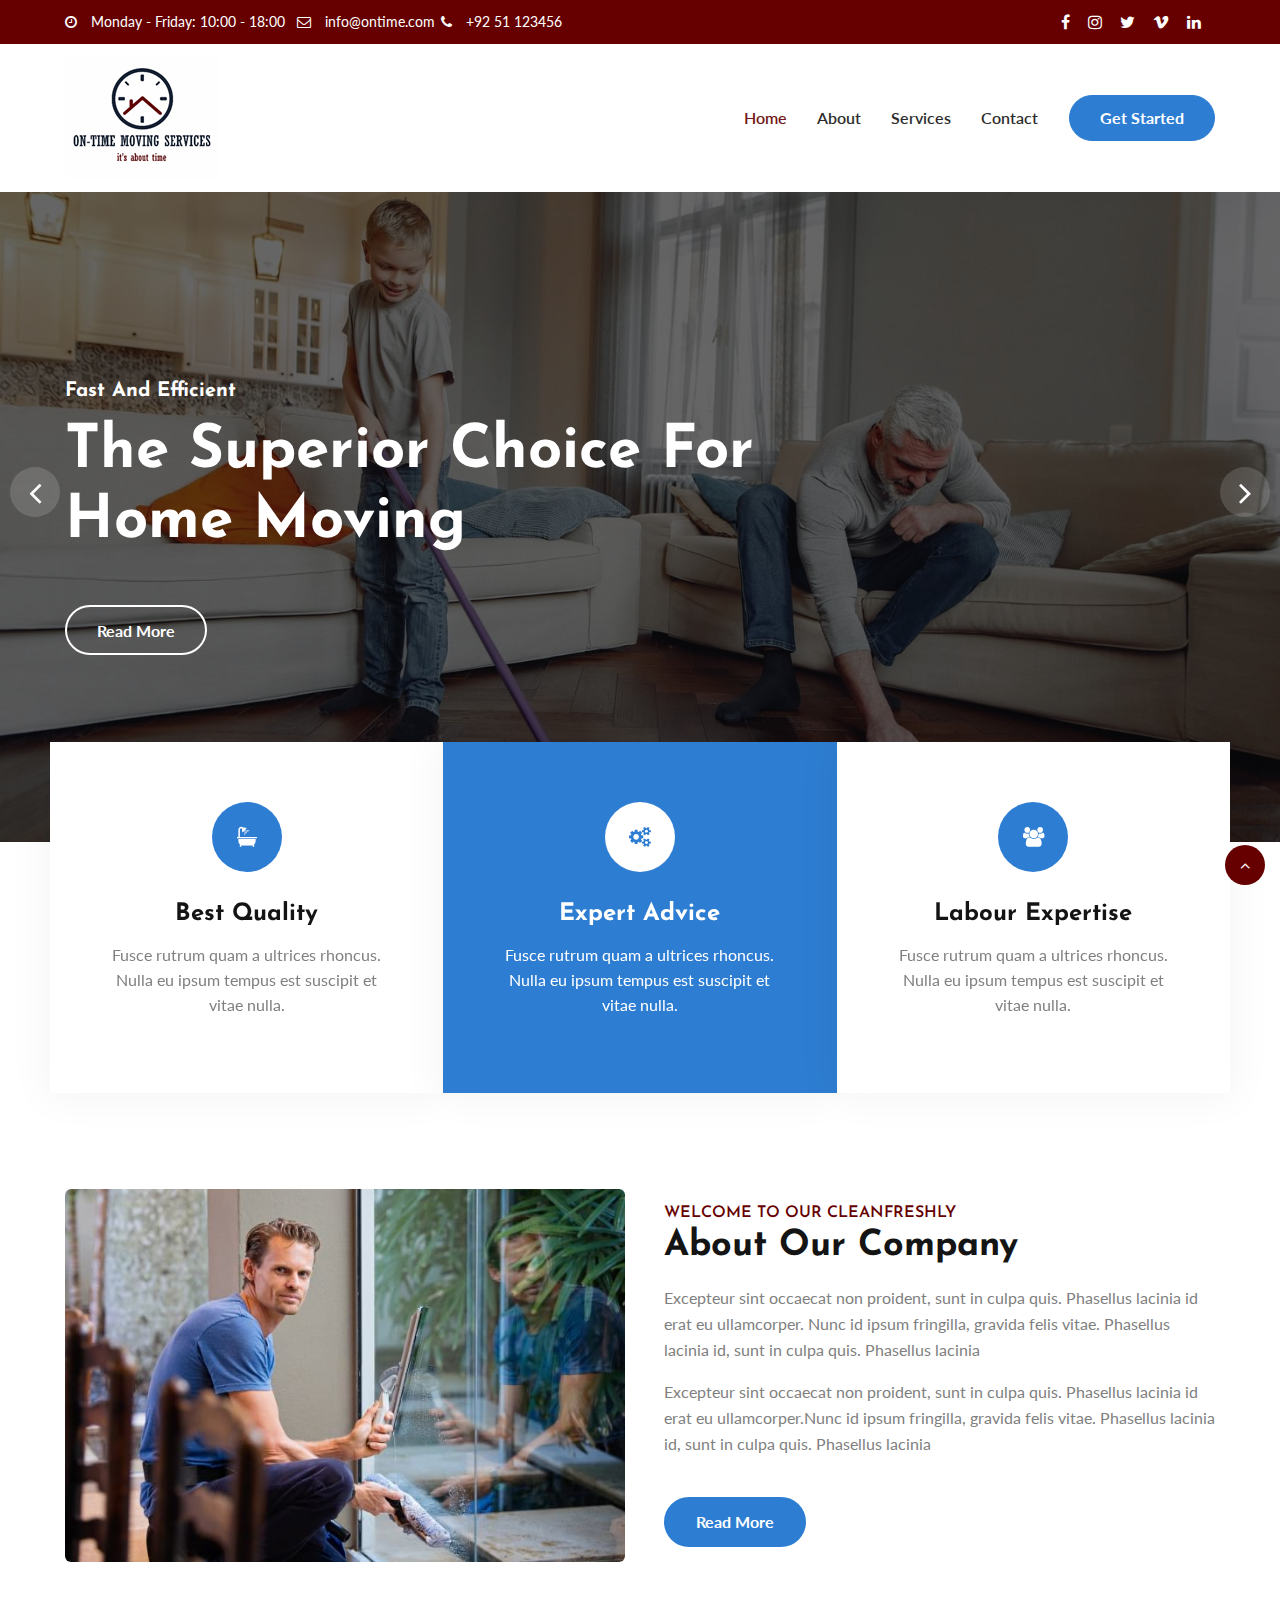
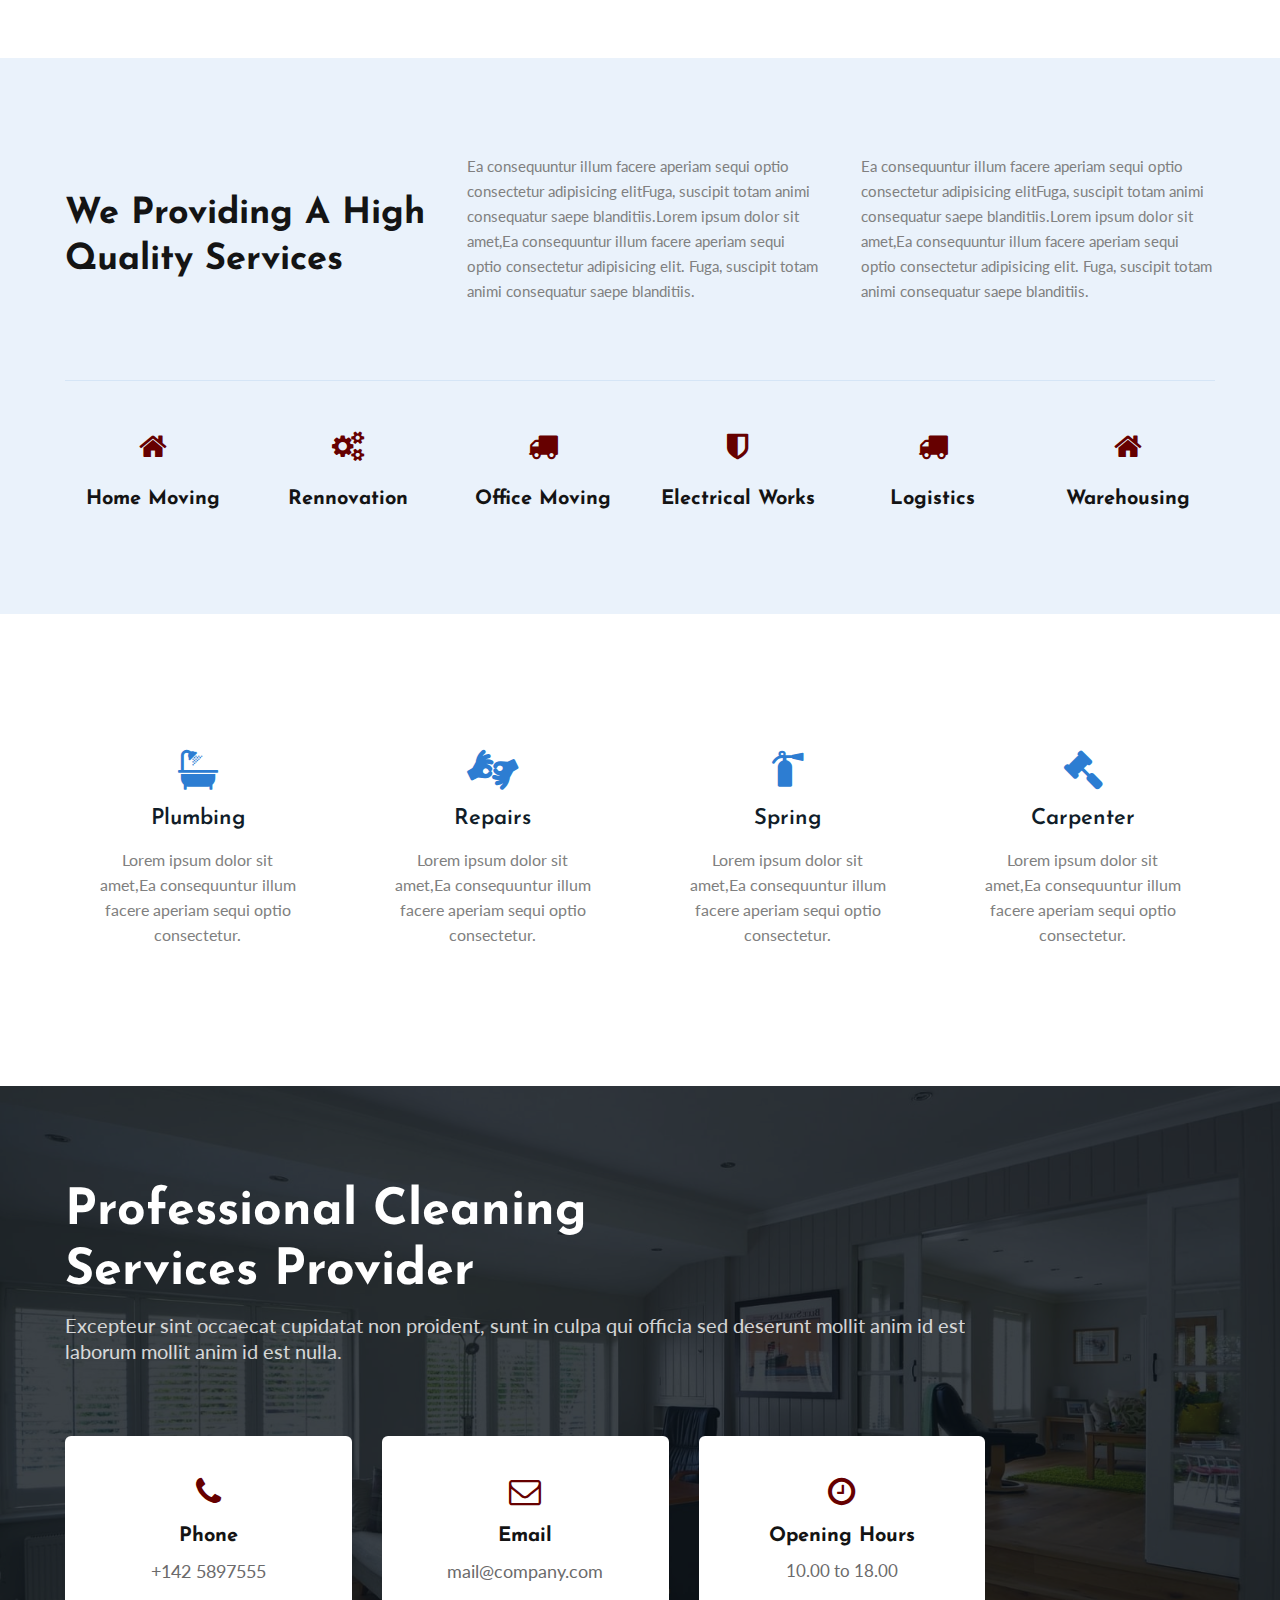
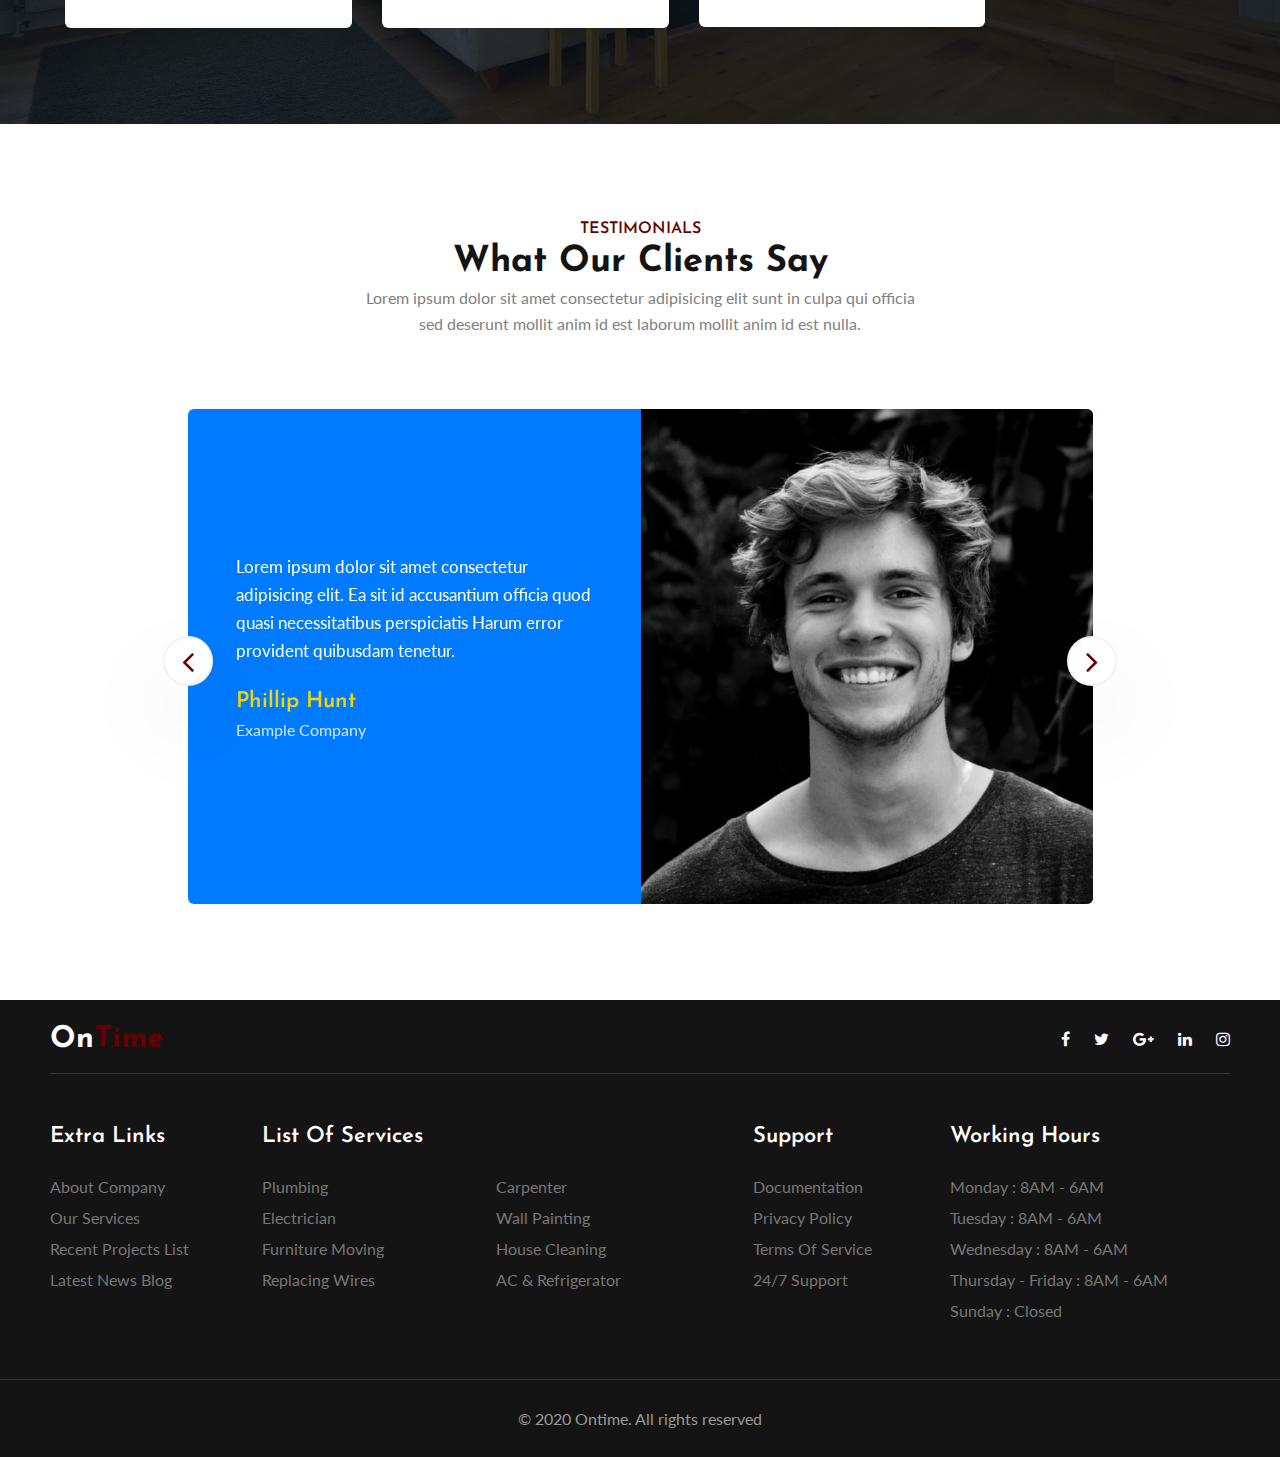
<file: index.html>
﻿<!--
Author: W3layouts
Author URL: http://w3layouts.com
-->
<!doctype html>
<html lang="zxx">

<head>
	<!-- Required meta tags -->
	<meta charset="utf-8">
	<meta name="viewport" content="width=device-width, initial-scale=1, shrink-to-fit=no">
	<title>On-Time Moving Service</title>
	<!-- Template CSS -->
	<link rel="stylesheet" href="assets/css/style-starter.css">
	<!-- Template CSS -->
	<link href="//fonts.googleapis.com/css?family=Josefin+Sans:400,400i,500,600,700&display=swap"
		rel="stylesheet">
	<link href="//fonts.googleapis.com/css?family=Lato:300,400,400i,700&display=swap" rel="stylesheet">
	<!-- Template CSS -->
</head>

<body>
	<!--w3l-header-->
	<section class="w3l-top-header-content">
		<div class="hny-top-menu">
			<div class="container">
				<div class="row">
					<ul class="accounts col-sm-8">
						<li class="top_li">
							<span class="fa fa-clock-o"></span> <a href="#">
								Monday - Friday: 10:00 -
								18:00
							</a>
						</li>
						<li class="top_li mr-lg-0">
							<span class="fa fa-envelope-o"></span> <a href="mailto:info@ontime.com" class="mail"> info@ontime.com</a>

						</li>
						<li class="top_li">
							<span class="fa fa-phone"></span> <a href="tel:+92 51 123456">+92 51 123456</a>
						</li>

					</ul>
					<ul class="social-top col-sm-4">
						<li><a href="#"><span class="fa fa-facebook"></span></a></li>
						<li><a href="#"><span class="fa fa-instagram"></span></a> </li>
						<li><a href="#"><span class="fa fa-twitter"></span></a></li>
						<li><a href="#"><span class="fa fa-vimeo"></span></a> </li>
						<li>
							<a href="#">
								<span class="fa fa-linkedin"></span>
							</a>
						</li>
					</ul>

				</div>
			</div>
		</div>
	</section>
	<!--//top-header-content-->
	<header class="w3l-header-nav">
		<!--/nav-->
		<nav class="navbar navbar-expand-lg navbar-light fill px-lg-0 py-0 px-3">
			<div class="container">
				<a class="navbar-brand" href="#index.html">
					<img src="assets/images/logo.png" alt="On Time Moving" title="On Time Moving" />
				</a>
				<button class="navbar-toggler collapsed" type="button" data-toggle="collapse"
						data-target="#navbarSupportedContent" aria-controls="navbarSupportedContent" aria-expanded="false"
						aria-label="Toggle navigation">
					<!-- <span class="navbar-toggler-icon"></span> -->
					<span class="fa icon-expand fa-bars"></span>
					<span class="fa icon-close fa-times"></span>
				</button>

				<div class="collapse navbar-collapse" id="navbarSupportedContent">
					<ul class="navbar-nav ml-auto">
						<li class="nav-item active">
							<a class="nav-link" href="index.html">Home</a>
						</li>
						<li class="nav-item">
							<a class="nav-link" href="about.html">About</a>
						</li>
						<li class="nav-item">
							<a class="nav-link" href="services.html">Services</a>
						</li>
						<li class="nav-item">
							<a class="nav-link" href="contact.html">Contact</a>
						</li>
					</ul>
					<a href="#" class="ml-lg-3 mt-lg-0 mt-3 book btn btn-secondary btn-style">Get started</a>
				</div>
			</div>
		</nav>
		<!--//nav-->
	</header>
	<!-- //w3l-header -->
	<!--banner-slider-->
	<!-- main-slider -->
	<section class="w3l-main-slider" id="home">
		<div class="banner-content">
			<div class="owl-one owl-carousel owl-theme">
				<div class="item">
					<li>
						<div class="slider-info banner-view bg bg2">
							<div class="banner-info">
								<div class="container">
									<div class="banner-info-bg">
										<h6>Fast and efficient</h6>
										<h5>
											The superior choice for home moving
										</h5>
										<a class="btn mt-sm-5 mt-4" href="services.html">Read More</a>
									</div>
								</div>
							</div>
						</div>
					</li>
				</div>
				<div class="item">
					<li>
						<div class="slider-info  banner-view banner-top1 bg bg2">
							<div class="banner-info">
								<div class="container">
									<div class="banner-info-bg">
										<h6>Fast and efficient</h6>
										<h5>The superior choice for commercial moving</h5>
										<a class="btn mt-sm-5 mt-4" href="services.html">Read More</a>
									</div>
								</div>
							</div>
						</div>
					</li>
				</div>
				<div class="item">
					<li>
						<div class="slider-info banner-view banner-top2 bg bg2">
							<div class="banner-info">
								<div class="container">
									<div class="banner-info-bg">
										<h6>Fast and efficient</h6>
										<h5>
											Quality service for quality homes
										</h5>
										<a class="btn mt-sm-5 mt-4" href="services.html">Read More</a>
									</div>
								</div>
							</div>
						</div>
					</li>
				</div>
				<div class="item">
					<li>
						<div class="slider-info banner-view banner-top3 bg bg2">
							<div class="banner-info">
								<div class="container">
									<div class="banner-info-bg">
										<h6>Fast and efficient</h6>
										<h5>Ease of moving with Ontime Moving</h5>
										<a class="btn mt-sm-5 mt-4" href="services.html">Read More</a>
									</div>
								</div>
							</div>
						</div>
					</li>
				</div>
			</div>
		</div>
	</section>
	<!-- /main-slider -->
	<!-- //banner-slider-->
	<!-- /bottom-grids-->
	<section class="w3l-bottom-grids-6">
		<div class="container">
			<div class="grids-area-hny main-cont-wthree-fea row">
				<div class="col-lg-4 col-md-6 grids-feature">
					<div class="area-box">
						<span class="fa fa-bath"></span>
						<h4><a href="#feature" class="title-head">Best Quality</a></h4>
						<p>Fusce rutrum quam a ultrices rhoncus. Nulla eu ipsum tempus est suscipit et vitae nulla.</p>
					</div>
				</div>
				<div class="col-lg-4 col-md-6 grids-feature">
					<div class="area-box active">
						<span class="fa fa-cogs active"></span>
						<h4><a href="#feature" class="title-head">Expert Advice</a></h4>
						<p>Fusce rutrum quam a ultrices rhoncus. Nulla eu ipsum tempus est suscipit et vitae nulla.</p>
					</div>
				</div>
				<div class="col-lg-4 col-md-6 grids-feature">
					<div class="area-box">
						<span class="fa fa-users"></span>
						<h4><a href="#feature" class="title-head">Labour Expertise</a></h4>
						<p>Fusce rutrum quam a ultrices rhoncus. Nulla eu ipsum tempus est suscipit et vitae nulla.</p>
					</div>
				</div>

			</div>
		</div>
	</section>
	<!-- //bottom-grids-->
	<!-- /content-with-photo-1-->
	<section class="w3l-content-with-photo-1">
		<div class="ab-content-6-mian py-5">
			<div class="container py-lg-5">
				<div class="welcome-grids row">
					<div class="col-lg-6 welcome-image">
						<img src="assets/images/ab1.jpg" class="img-fluid" alt="" />
					</div>
					<div class="col-lg-6 mt-lg-0 mt-5 pl-lg-4">
						<div class="title-content text-left">
							<h6 class="sub-title">Welcome to our CleanFreshly</h6>
							<h3 class="hny-title">About Our Company</h3>
						</div>
						<p class="my-3">
							Excepteur sint occaecat non proident, sunt in culpa quis. Phasellus lacinia id
							erat eu ullamcorper. Nunc id ipsum fringilla,
							gravida felis vitae. Phasellus lacinia id, sunt in culpa quis. Phasellus lacinia
						</p>
						<p>
							Excepteur sint occaecat non proident, sunt in culpa quis. Phasellus lacinia id erat eu
							ullamcorper.Nunc id ipsum fringilla, gravida felis vitae. Phasellus lacinia id, sunt in
							culpa quis. Phasellus lacinia
						</p>
						<div class="read">
							<a class="btn mt-4" href="services.html">Read More</a>
						</div>
					</div>


				</div>

			</div>
		</div>
	</section>
	<!-- //content-with-photo-1-->
	<!-- /content-6-->
	<section class="w3l-content-6">
		<!-- /content-6-main-->
		<div class="content-6-mian py-5">
			<div class="container py-lg-5">
				<div class="content-info-in row">
					<div class="content-gd col-lg-4">
						<h3 class="hny-title">
							We Providing a High Quality Services
						</h3>
					</div>
					<div class="content-gd col-lg-4 pl-lg-4">
						<p>
							Ea consequuntur illum facere aperiam sequi optio consectetur adipisicing elitFuga, suscipit
							totam animi consequatur saepe blanditiis.Lorem ipsum dolor sit amet,Ea consequuntur illum
							facere aperiam sequi optio consectetur adipisicing elit. Fuga, suscipit totam animi
							consequatur saepe blanditiis.
						</p>
					</div>
					<div class="content-gd col-lg-4 pl-lg-4">
						<p>
							Ea consequuntur illum facere aperiam sequi optio consectetur adipisicing elitFuga, suscipit
							totam animi consequatur saepe blanditiis.Lorem ipsum dolor sit amet,Ea consequuntur illum
							facere aperiam sequi optio consectetur adipisicing elit. Fuga, suscipit totam animi
							consequatur saepe blanditiis.
						</p>
					</div>

				</div>
				<div class="features-top_sur d-grid">
					<div class="features-top-left_sur">
						<span class="fa fa-home"></span>
						<h4><a href="services.html">Home Moving</a></h4>

					</div>
					<div class="features-top-left_sur">
						<span class="fa fa-cogs"></span>
						<h4><a href="services.html">Rennovation</a></h4>

					</div>
					<div class="features-top-left_sur">
						<span class="fa fa-truck"></span>
						<h4><a href="services.html">Office Moving</a></h4>

					</div>
					<div class="features-top-left_sur">
						<span class="fa fa-shield"></span>
						<h4><a href="services.html">Electrical Works</a></h4>

					</div>
					<div class="features-top-left_sur">
						<span class="fa fa-truck"></span>
						<h4><a href="services.html">Logistics</a></h4>

					</div>
					<div class="features-top-left_sur">
						<span class="fa fa-home"></span>
						<h4><a href="services.html">Warehousing</a></h4>

					</div>


				</div>

			</div>
		</div>
	</section>
	<!-- //content-6-->
	<!-- /offer-->
	<section class="features-4">
		<div class="features4-block py-5">
			<div class="container py-lg-5">
				<div class="features4-grids text-center row">
					<div class="col-lg-3 col-md-6 features4-grid">
						<div class="features4-grid-inn">
							<span class="fa fa-bath icon-fea4" aria-hidden="true"></span>
							<h5><a href="#URL">Plumbing</a></h5>
							<p>
								Lorem ipsum dolor sit amet,Ea consequuntur illum facere aperiam sequi optio
								consectetur.
							</p>

						</div>
					</div>
					<div class="col-lg-3 col-md-6 features4-grid sec-features4-grid">
						<div class="features4-grid-inn">
							<span class="fa fa-american-sign-language-interpreting icon-fea4" aria-hidden="true"></span>
							<h5><a href="#URL">Repairs</a></h5>
							<p>
								Lorem ipsum dolor sit amet,Ea consequuntur illum facere aperiam sequi optio
								consectetur.
							</p>

						</div>
					</div>
					<div class="col-lg-3 col-md-6 features4-grid">
						<div class="features4-grid-inn">
							<span class="fa fa-fire-extinguisher icon-fea4" aria-hidden="true"></span>
							<h5><a href="#URL">Spring</a></h5>
							<p>
								Lorem ipsum dolor sit amet,Ea consequuntur illum facere aperiam sequi optio
								consectetur.
							</p>

						</div>
					</div>
					<div class="col-lg-3 col-md-6 features4-grid">
						<div class="features4-grid-inn">
							<span class="fa fa-gavel icon-fea4" aria-hidden="true"></span>
							<h5><a href="#URL">Carpenter</a></h5>
							<p>
								Lorem ipsum dolor sit amet,Ea consequuntur illum facere aperiam sequi optio
								consectetur.
							</p>

						</div>
					</div>
				</div>
			</div>
		</div>
	</section>
	<!--//offer-->
	<!-- /quote-6-->
	<section class="w3l-quote-6">
		<div class="quote-info py-5">
			<div class="container py-lg-5">
				<div class="quote-grids-info row">
					<div class="quote-gd-left col-lg-10 pr-lg-5">
						<h4>Professional Cleaning <br>Services Provider</h4>
						<p class="para-quote">
							Excepteur sint occaecat cupidatat non proident, sunt in culpa qui officia
							sed deserunt mollit anim id est laborum mollit anim id est nulla.
						</p>
						<div class="row mt-lg-5 mt-4">
							<div class="col-lg-4 col-md-6 sub-quote mt-4">
								<div class="quote-sec-info">
									<div class="appyl-sub-icon">
										<span class="fa fa-phone"></span>
									</div>
									<div class="appyl-sub-icon-info">
										<h5>Phone</h5>
										<p>
											<a href="tel:+142 5897555">
												+142
												5897555
											</a>
										</p>
									</div>

								</div>

							</div>
							<div class="col-lg-4 col-md-6 sub-quote mt-4">
								<div class="quote-sec-info">
									<div class="appyl-sub-icon">
										<span class="fa fa-envelope-o"></span>
									</div>
									<div class="appyl-sub-icon-info">
										<h5>Email</h5>
										<p><a href="mailto:mail@company.com" class="mail"> mail@company.com</a></p>
									</div>

								</div>
							</div>
							<div class="col-lg-4 col-md-6 sub-quote mt-4">
								<div class="quote-sec-info">
									<div class="appyl-sub-icon">
										<span class="fa fa-clock-o"></span>
									</div>
									<div class="appyl-sub-icon-info">
										<h5>Opening Hours</h5>
										<p>10.00 to 18.00</p>
									</div>

								</div>
							</div>
						</div>
					</div>
				</div>
			</div>
		</div>
	</section>
	<!-- //quote-6-->
	<!--/testimonials-->
	<section class="w3l-testimonials" id="testimonials">
		<div class="testimonials py-5">
			<div class="container py-lg-5">
				<div class="title-content text-center">
					<h6 class="sub-title">Testimonials</h6>
					<h3 class="hny-title">What our Clients say</h3>
					<p class="title-para">
						Lorem ipsum dolor sit amet consectetur adipisicing elit sunt in culpa qui
						officia sed deserunt mollit anim id est laborum mollit anim id est nulla.
					</p>
				</div>
				<div class="row mt-lg-5 mt-4">
					<div class="col-md-10 mx-auto">
						<div class="owl-two owl-carousel owl-theme">
							<div class="item">
								<div class="slider-info mt-lg-4 mt-3">
									<div class="message">
										<p>
											Lorem ipsum dolor sit amet consectetur adipisicing elit. Ea sit id
											accusantium
											officia quod quasi necessitatibus perspiciatis Harum error provident
											quibusdam tenetur.
										</p>
										<div class="name mt-4">
											<h4>Phillip Hunt</h4>
											<p>Example Company</p>
										</div>
									</div>
									<div class="img-circle">
										<img src="assets/images/c1.jpg" class="img-fluid testimonial-img" alt="client">
									</div>
								</div>
							</div>
							<div class="item">
								<div class="slider-info mt-lg-4 mt-3">
									<div class="message">
										<p>
											Lorem ipsum dolor sit amet consectetur adipisicing elit. Ea sit id
											accusantium
											officia quod quasi necessitatibus perspiciatis Harum error provident
											quibusdam tenetur.
										</p>
										<div class="name mt-4">
											<h4>Sara Grant</h4>
											<p>Example Company</p>
										</div>
									</div>
									<div class="img-circle">
										<img src="assets/images/c2.jpg" class="img-fluid testimonial-img" alt="client">
									</div>
								</div>
							</div>
							<div class="item">
								<div class="slider-info mt-lg-4 mt-3">
									<div class="message">
										<p>
											Lorem ipsum dolor sit amet consectetur adipisicing elit. Ea sit id
											accusantium
											officia quod quasi necessitatibus perspiciatis Harum error provident
											quibusdam tenetur.
										</p>
										<div class="name mt-4">
											<h4>Luke Jacobs</h4>
											<p>Example Company</p>
										</div>
									</div>
									<div class="img-circle">
										<img src="assets/images/c3.jpg" class="img-fluid testimonial-img" alt="client">
									</div>
								</div>
							</div>
							<div class="item">
								<div class="slider-info mt-lg-4 mt-3">

									<div class="message">
										<p>
											Lorem ipsum dolor sit amet consectetur adipisicing elit. Ea sit id
											accusantium
											officia quod quasi necessitatibus perspiciatis Harum error provident
											quibusdam tenetur.
										</p>
										<div class="name mt-4">
											<h4>Claire Olson</h4>
											<p>Example Company</p>
										</div>
									</div>
									<div class="img-circle">
										<img src="assets/images/c4.jpg" class="img-fluid testimonial-img" alt="client">
									</div>
								</div>
							</div>
						</div>
					</div>
				</div>
			</div>
		</div>
	</section>
	<!--//testimonials-->
	<!-- footer-66 -->
	<footer class="w3l-footer-66">
		<div class="footer-28-main">
			<div class="container">
				<div class="row footer-hny-top">
					<div class="col-lg-6 footer-logo pl-lg-0">
						<h2><a class="navbar-brand" href="index.html">On<span>Time</span></a></h2>
						<!-- if logo is image enable this
						<a class="navbar-brand" href="#index.html">
							<img src="image-path" alt="Your logo" title="Your logo" style="height:35px;" />
						</a> -->
					</div>
					<div class="col-lg-6 main-social-footer-28 pr-lg-0">
						<a href="#facebook"><span class="fa fa-facebook"></span></a>
						<a href="#twitter"><span class="fa fa-twitter"></span></a>
						<a href="#google"><span class="fa fa-google-plus"></span></a>
						<a href="#linkedin"><span class="fa fa-linkedin"></span></a>
						<a href="#instagram"><span class="fa fa-instagram"></span></a>
					</div>
				</div>
				<div class="row footer-top-28">
					<div class="col-lg-2 col-md-6 footer-list-28 pl-lg-0">
						<h6 class="footer-title-28">Extra Links</h6>
						<ul>
							<li><a href="about.html">About Company</a></li>
							<li><a href="services.html">Our Services</a></li>
							<li><a href="portfolio.html">Recent projects list</a></li>
							<li><a href="blog.html">Latest News blog</a></li>
						</ul>
					</div>
					<div class="col-lg-5 col-md-6 footer-list-28">
						<h6 class="footer-title-28">list of Services</h6>
						<ul class="d-grid footer-column-2">
							<li><a href="services.html">Plumbing</a></li>
							<li><a href="services.html">Carpenter</a></li>
							<li><a href="services.html">Electrician</a></li>
							<li><a href="services.html">Wall painting</a></li>
							<li><a href="services.html">Furniture moving</a></li>
							<li><a href="services.html">House Cleaning</a></li>
							<li><a href="services.html">Replacing wires</a></li>
							<li><a href="services.html">AC & Refrigerator</a></li>
						</ul>
					</div>
					<div class="col-lg-2 col-md-6 footer-list-28">
						<h6 class="footer-title-28">Support</h6>
						<ul>
							<li><a href="#link">Documentation</a></li>
							<li><a href="#link">Privacy policy</a></li>
							<li><a href="#link">Terms of service</a></li>
							<li><a href="#link">24/7 support</a></li>
						</ul>
					</div>
					<div class="col-lg-3 col-md-6 footer-list-28 pr-lg-0">
						<h6 class="footer-title-28">Working Hours</h6>
						<ul class="working-hours">
							<li><span>Monday</span> : 8AM - 6AM</li>
							<li><span>Tuesday</span> : 8AM - 6AM</li>
							<li><span>Wednesday</span> : 8AM - 6AM</li>
							<li><span>Thursday - Friday </span> : 8AM - 6AM</li>
							<li><span>Sunday</span> : Closed</li>
						</ul>
					</div>
				</div>
			</div>
			<div class="midd-footer-28 align-center">
				<p class="copy-footer-28">© 2020 Ontime. All rights reserved</a></p>
			</div>
		</div>
		<!-- move top -->
		<button onclick="topFunction()" id="movetop" title="Go to top">
			<span class="fa fa-angle-up"></span>
		</button>
		<script>
			// When the user scrolls down 20px from the top of the document, show the button
			window.onscroll = function () {
				scrollFunction()
			};

			function scrollFunction() {
				if (document.body.scrollTop > 20 || document.documentElement.scrollTop > 20) {
					document.getElementById("movetop").style.display = "block";
				} else {
					document.getElementById("movetop").style.display = "none";
				}
			}

			// When the user clicks on the button, scroll to the top of the document
			function topFunction() {
				document.body.scrollTop = 0;
				document.documentElement.scrollTop = 0;
			}
		</script>
		<!-- /move top -->

	</footer>
	<!--//footer-66 -->

	<script src="assets/js/jquery-3.3.1.min.js"></script>
	<!-- disable body scroll which navbar is in active -->
	<!--//-->
	<script>
		$(function () {
			$('.navbar-toggler').click(function () {
				$('body').toggleClass('noscroll');
			})
		});
	</script>
	<!--/scroll-down-JS-->
	<!-- for blog carousel slider -->
	<script src="assets/js/owl.carousel.js"></script>
	<!-- script for banner slider-->
	<script>
		$(document).ready(function () {
			$('.owl-one').owlCarousel({
				loop: true,
				margin: 0,
				nav: false,
				responsiveClass: true,
				autoplay: false,
				autoplayTimeout: 5000,
				autoplaySpeed: 1000,
				autoplayHoverPause: false,
				responsive: {
					0: {
						items: 1,
						nav: false
					},
					480: {
						items: 1,
						nav: false
					},
					667: {
						items: 1,
						nav: true
					},
					1000: {
						items: 1,
						nav: true
					}
				}
			})
		})
	</script>
	<!-- //testimonials owlcarousel -->
	<script>
		$(document).ready(function () {
			$('.owl-two').owlCarousel({
				loop: true,
				margin: 30,
				nav: false,
				responsiveClass: true,
				autoplay: false,
				autoplayTimeout: 5000,
				autoplaySpeed: 1000,
				autoplayHoverPause: false,
				responsive: {
					0: {
						items: 1,
						nav: false
					},
					480: {
						items: 1,
						nav: false
					},
					667: {
						items: 1,
						nav: false
					},
					1000: {
						items: 1,
						nav: false
					}
				}
			})
		})
	</script>
	<!-- //script for Testimonials-->
	<!-- //script -->

	<script src="assets/js/bootstrap.min.js"></script>
</body>

</html>
</file>
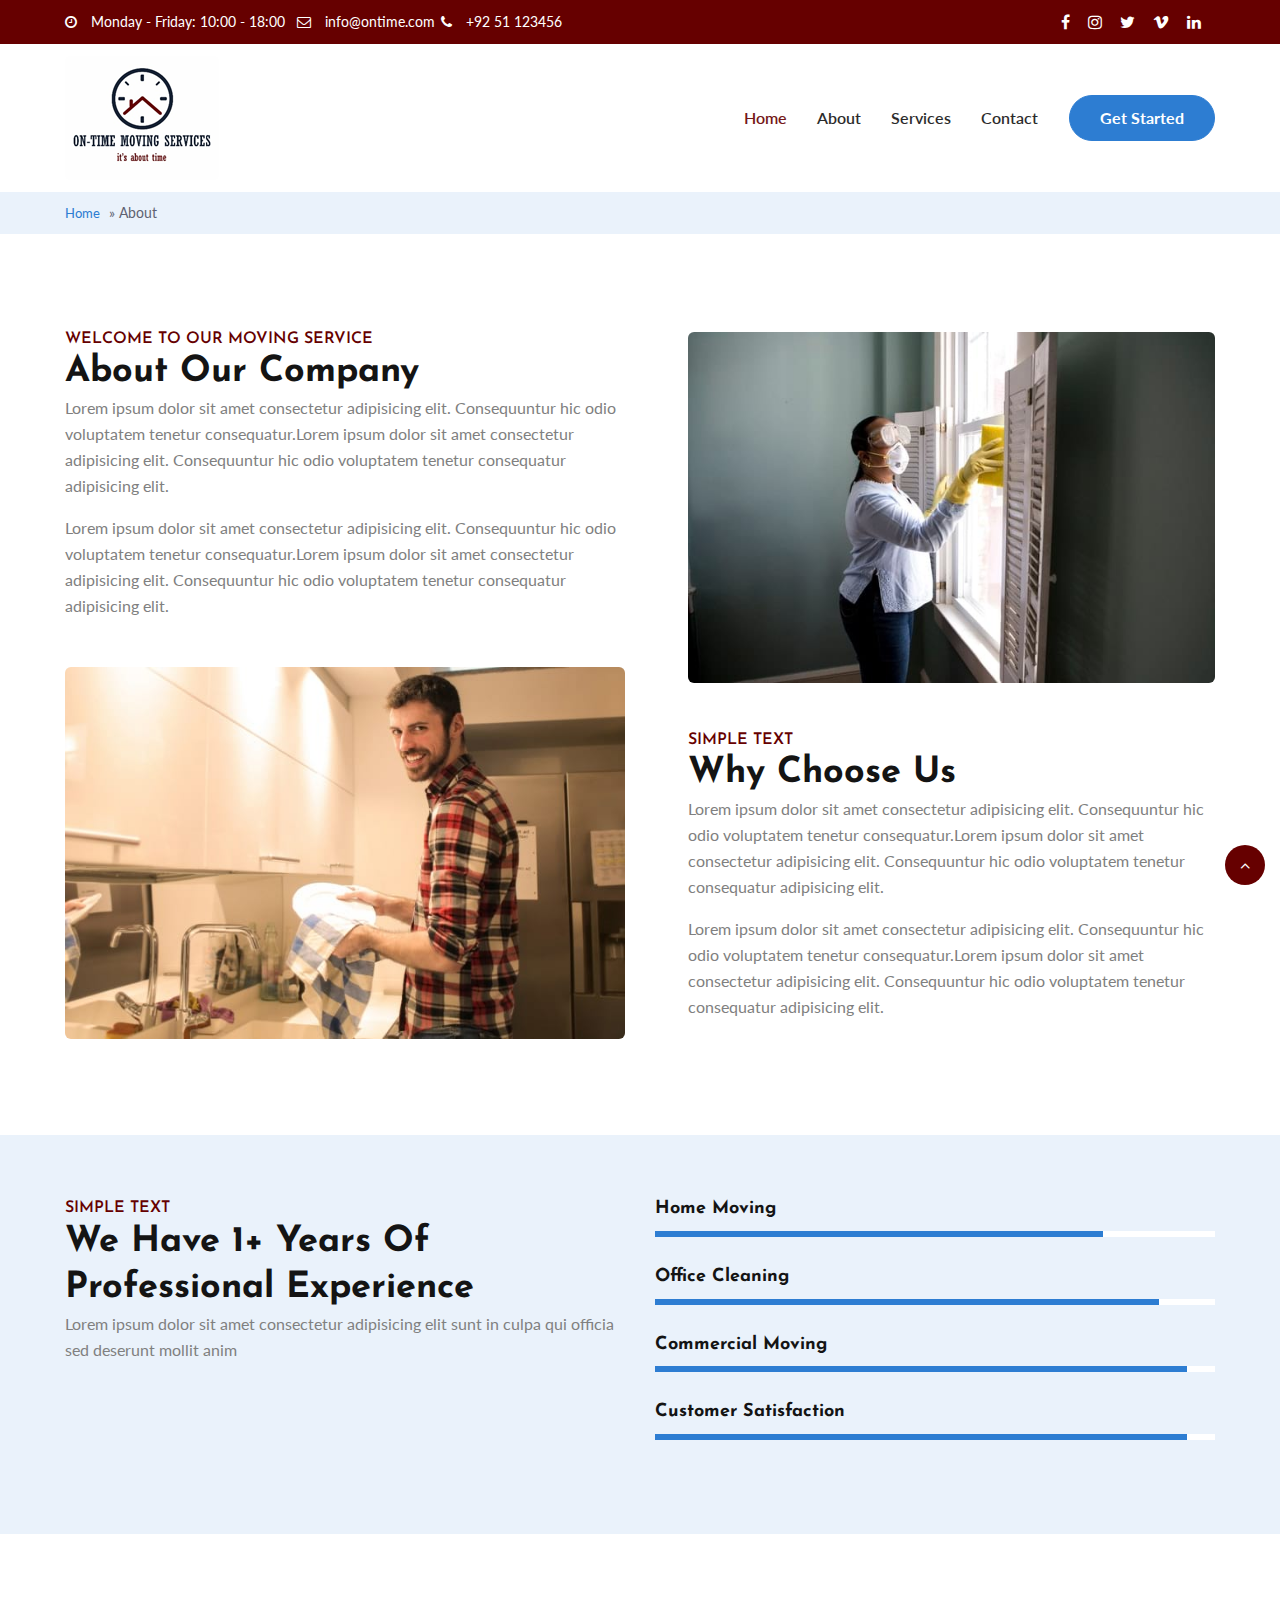
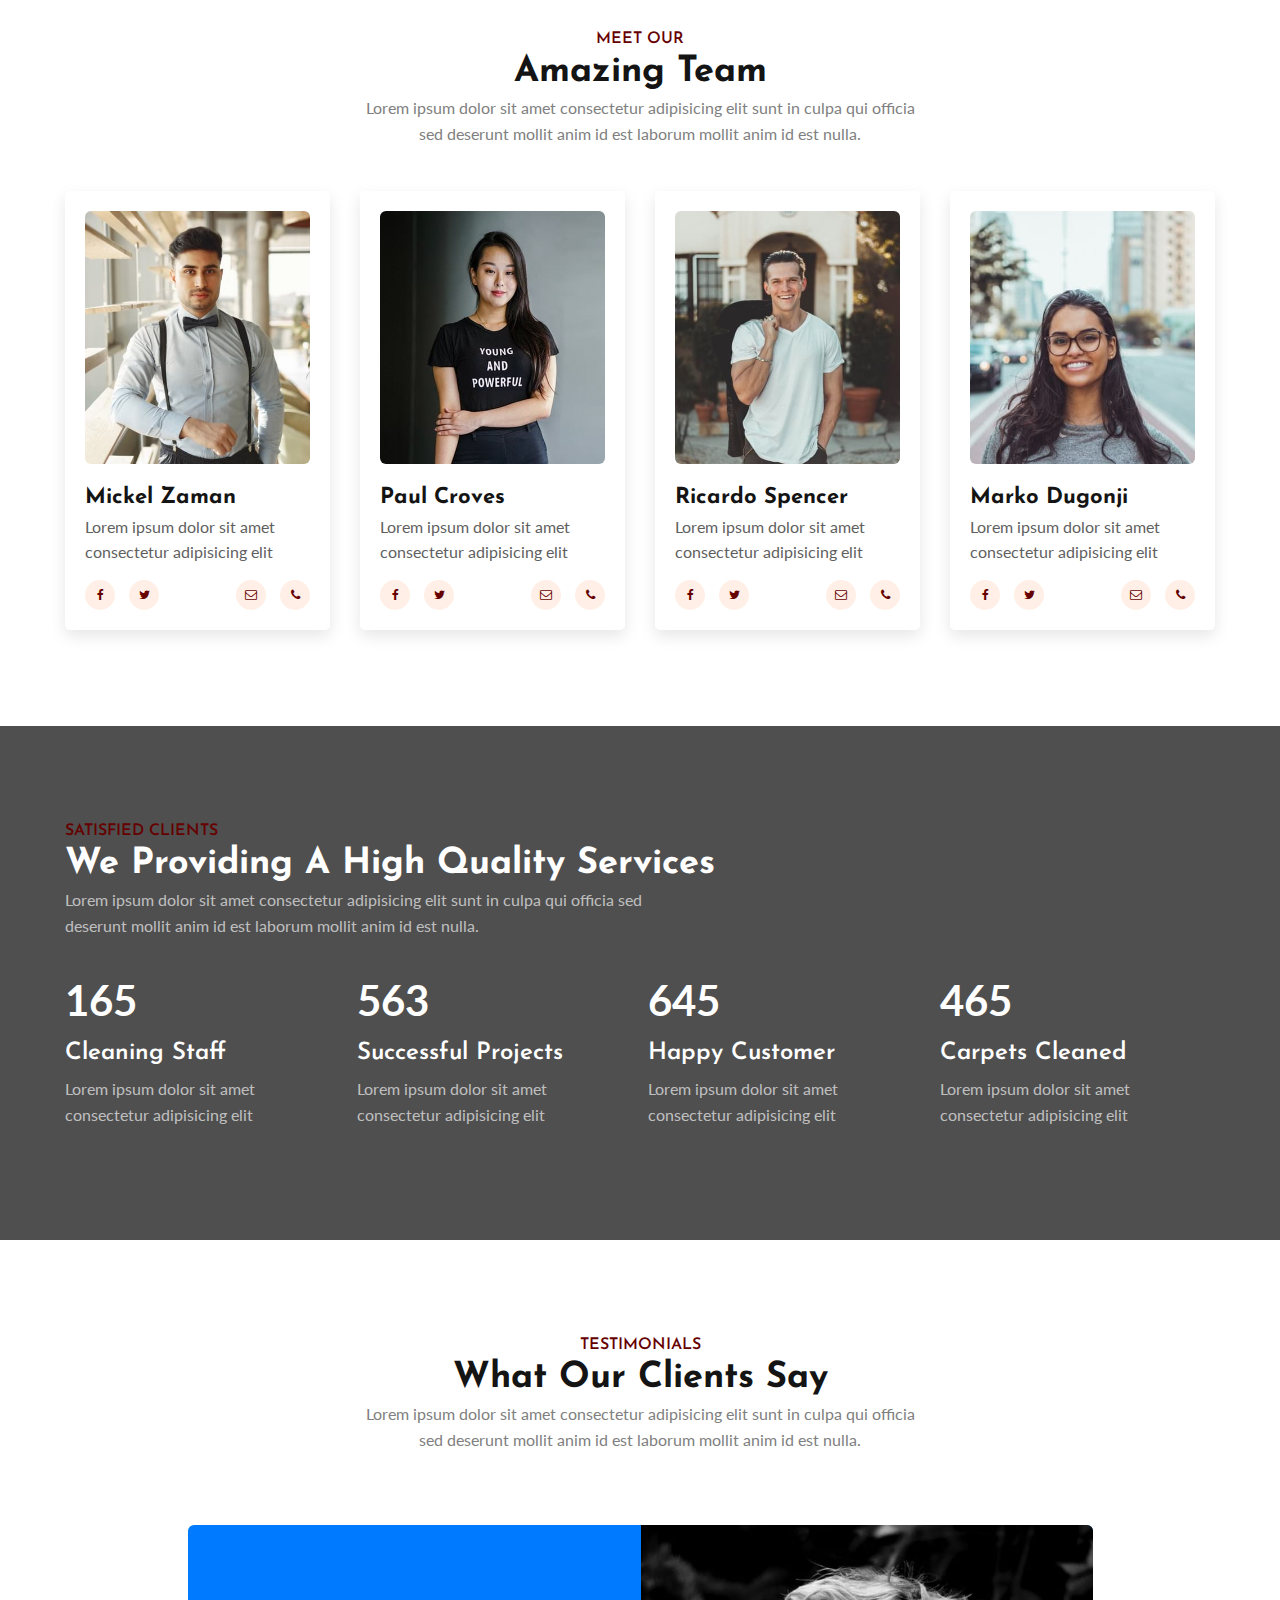
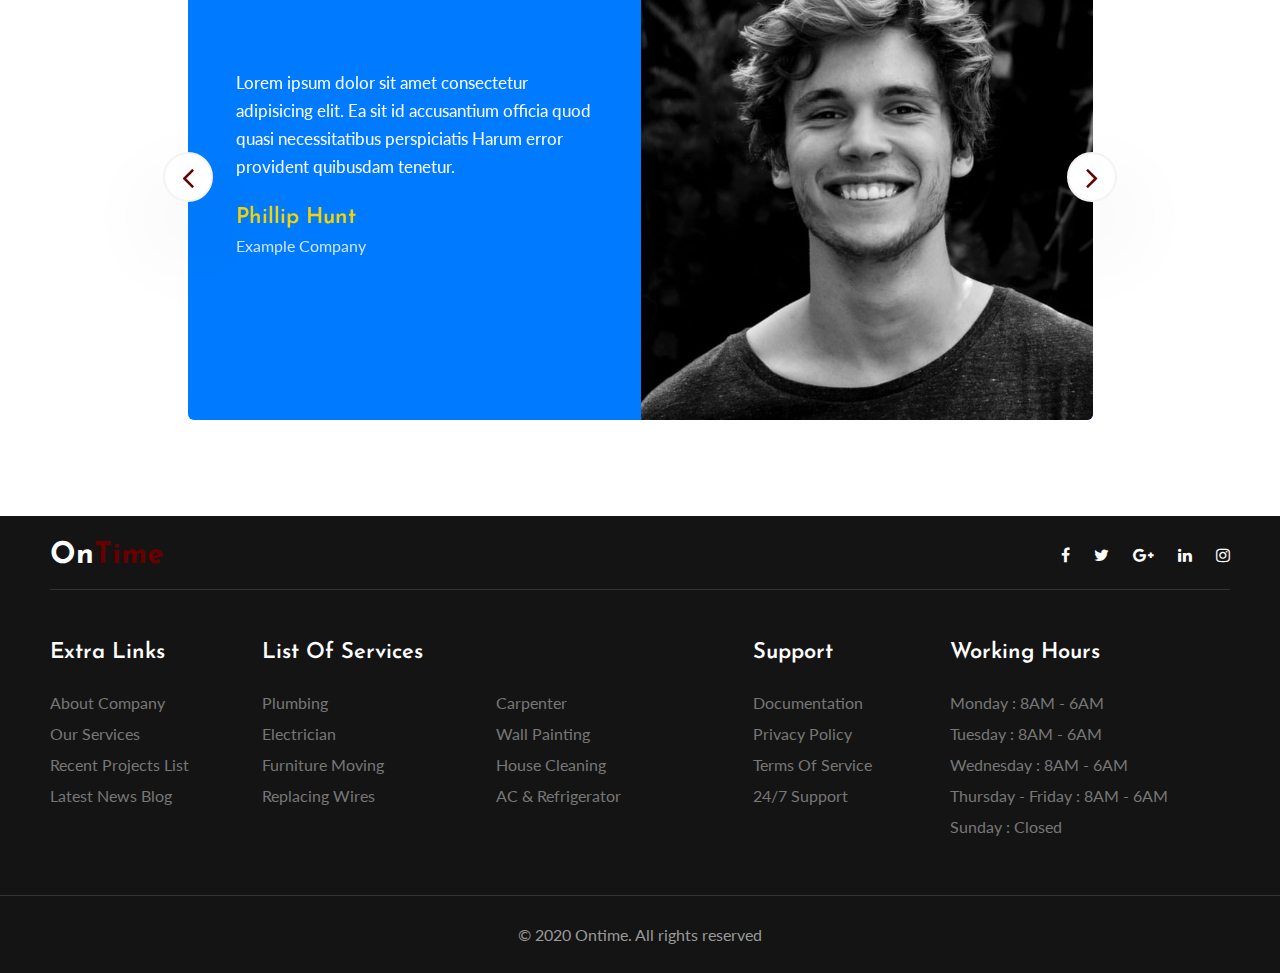
<file: about.html>
﻿<!--
Author: W3layouts
Author URL: http://w3layouts.com
-->
<!doctype html>
<html lang="zxx">

<head>
	<!-- Required meta tags -->
	<meta charset="utf-8">
	<meta name="viewport" content="width=device-width, initial-scale=1, shrink-to-fit=no">
	<title>On-Time Moving Service</title>
	<!-- Template CSS -->
	<link rel="stylesheet" href="assets/css/style-starter.css">
	<!-- Template CSS -->
	<link href="//fonts.googleapis.com/css?family=Josefin+Sans:400,400i,500,600,700&display=swap"
		  rel="stylesheet">
	<link href="//fonts.googleapis.com/css?family=Lato:300,400,400i,700&display=swap" rel="stylesheet">
	<!-- Template CSS -->
</head>

<body>
	<!--w3l-header-->
	<section class="w3l-top-header-content">
		<div class="hny-top-menu">
			<div class="container">
				<div class="row">
					<ul class="accounts col-sm-8">
						<li class="top_li">
							<span class="fa fa-clock-o"></span> <a href="#">
								Monday - Friday: 10:00 -
								18:00
							</a>
						</li>
						<li class="top_li mr-lg-0">
							<span class="fa fa-envelope-o"></span> <a href="mailto:info@ontime.com" class="mail"> info@ontime.com</a>

						</li>
						<li class="top_li">
							<span class="fa fa-phone"></span> <a href="tel:+92 51 123456">+92 51 123456</a>
						</li>

					</ul>
					<ul class="social-top col-sm-4">
						<li><a href="#"><span class="fa fa-facebook"></span></a></li>
						<li><a href="#"><span class="fa fa-instagram"></span></a> </li>
						<li><a href="#"><span class="fa fa-twitter"></span></a></li>
						<li><a href="#"><span class="fa fa-vimeo"></span></a> </li>
						<li>
							<a href="#">
								<span class="fa fa-linkedin"></span>
							</a>
						</li>
					</ul>

				</div>
			</div>
		</div>
	</section>
	<!--//top-header-content-->
	<header class="w3l-header-nav">
		<!--/nav-->
		<nav class="navbar navbar-expand-lg navbar-light fill px-lg-0 py-0 px-3">
			<div class="container">
				<a class="navbar-brand" href="#index.html">
					<img src="assets/images/logo.png" alt="On Time Moving" title="On Time Moving" />
				</a>
				<button class="navbar-toggler collapsed" type="button" data-toggle="collapse"
						data-target="#navbarSupportedContent" aria-controls="navbarSupportedContent" aria-expanded="false"
						aria-label="Toggle navigation">
					<!-- <span class="navbar-toggler-icon"></span> -->
					<span class="fa icon-expand fa-bars"></span>
					<span class="fa icon-close fa-times"></span>
				</button>

				<div class="collapse navbar-collapse" id="navbarSupportedContent">
					<ul class="navbar-nav ml-auto">
						<li class="nav-item active">
							<a class="nav-link" href="index.html">Home</a>
						</li>
						<li class="nav-item">
							<a class="nav-link" href="about.html">About</a>
						</li>
						<li class="nav-item">
							<a class="nav-link" href="services.html">Services</a>
						</li>
						<li class="nav-item">
							<a class="nav-link" href="contact.html">Contact</a>
						</li>
					</ul>
					<a href="#" class="ml-lg-3 mt-lg-0 mt-3 book btn btn-secondary btn-style">Get started</a>
				</div>
			</div>
		</nav>
		<!--//nav-->
	</header>
	<!-- //w3l-header -->
	<!-- /breadcrumbs -->
	<nav id="breadcrumbs" class="breadcrumbs">
		<div class="container page-wrapper">
			<a href="#">Home</a> » <span class="breadcrumb_last" aria-current="page">About</span>
		</div>
	</nav>
	<!-- //breadcrumbs -->
	<section class="w3l-content-about-grid">
		<div class="about-inner-cont py-5">
			<div class="container py-lg-5">
				<div class="row content-ab-grids">
					<div class="col-lg-6 content-ab-left">
						<div class="title-content text-left">
							<h6 class="sub-title">Welcome to our Moving Service</h6>
							<h3 class="hny-title">About Our Company</h3>
						</div>
						<p>
							Lorem ipsum dolor sit amet consectetur adipisicing elit. Consequuntur hic odio voluptatem
							tenetur
							consequatur.Lorem ipsum dolor sit amet consectetur adipisicing elit. Consequuntur hic odio
							voluptatem tenetur
							consequatur adipisicing elit.
						</p>
						<p class="mb-5">
							Lorem ipsum dolor sit amet consectetur adipisicing elit. Consequuntur hic odio
							voluptatem tenetur
							consequatur.Lorem ipsum dolor sit amet consectetur adipisicing elit. Consequuntur hic odio
							voluptatem tenetur
							consequatur adipisicing elit.
						</p>
						<img src="assets/images/ab2.jpg" class="img-fluid" alt="" />
					</div>
					<div class="col-lg-6 content-ab-right pl-lg-5 mt-lg-0 mt-5">
						<img src="assets/images/ab3.jpg" class="img-fluid" alt="" />
						<div class="title-content text-left mt-5">
							<h6 class="sub-title">Simple Text</h6>
							<h3 class="hny-title">Why Choose Us</h3>
						</div>
						<p>
							Lorem ipsum dolor sit amet consectetur adipisicing elit. Consequuntur hic odio voluptatem
							tenetur
							consequatur.Lorem ipsum dolor sit amet consectetur adipisicing elit. Consequuntur hic odio
							voluptatem tenetur
							consequatur adipisicing elit.
						</p>
						<p>
							Lorem ipsum dolor sit amet consectetur adipisicing elit. Consequuntur hic odio voluptatem
							tenetur
							consequatur.Lorem ipsum dolor sit amet consectetur adipisicing elit. Consequuntur hic odio
							voluptatem tenetur
							consequatur adipisicing elit.
						</p>

					</div>
				</div>



			</div>
		</div>
	</section>
	<section class="w3l-progress-6">
		<!-- /content-6-section -->
		<div class="progress-6-mian py-5">
			<div class="container py-lg-3">
				<div class="progress-in row">
					<div class="content-gd col-lg-6">
						<div class="title-content text-left">
							<h6 class="sub-title">Simple Text</h6>
							<h3 class="hny-title">We have 1+ years of Professional Experience</h3>
							<p>
								Lorem ipsum dolor sit amet consectetur adipisicing elit sunt in culpa qui officia sed
								deserunt mollit anim
							</p>
						</div>
					</div>
					<div class="content-gd col-lg-6 mt-lg-0 mt-4">
						<div class="progress-info">
							<h6 class="progress-tittle">Home Moving</h6>
							<div class="progress">
								<div class="progress-bar progress-bar-striped" role="progressbar" style="width: 80%"
									 aria-valuenow="90" aria-valuemin="0" aria-valuemax="100">
								</div>
							</div>
						</div>
						<div class="progress-info">
							<h6 class="progress-tittle">Office Cleaning</h6>
							<div class="progress">
								<div class="progress-bar progress-bar-striped" role="progressbar" style="width: 90%"
									 aria-valuenow="90" aria-valuemin="0" aria-valuemax="100">
								</div>
							</div>
						</div>
						<div class="progress-info">
							<h6 class="progress-tittle">
								Commercial Moving
							</h6>
							<div class="progress">
								<div class="progress-bar progress-bar-striped" role="progressbar" style="width: 95%"
									 aria-valuenow="95" aria-valuemin="0" aria-valuemax="100">
								</div>
							</div>
						</div>
						<div class="progress-info">
							<h6 class="progress-tittle">Customer Satisfaction</h6>
							<div class="progress">
								<div class="progress-bar progress-bar-striped" role="progressbar" style="width: 95%"
									 aria-valuenow="95" aria-valuemin="0" aria-valuemax="100">
								</div>
							</div>
						</div>
					</div>
				</div>
			</div>
		</div>
	</section>
	<!-- //progress-->
	<!--/team-sec-->
	<section class="w3l-team-main">
		<div class="team py-5">
			<div class="container py-lg-5">
				<div class="title-content text-center">
					<h6 class="sub-title">Meet Our</h6>
					<h3 class="hny-title">Amazing Team</h3>
					<p class="title-para">
						Lorem ipsum dolor sit amet consectetur adipisicing elit sunt in culpa qui
						officia sed deserunt mollit anim id est laborum mollit anim id est nulla.
					</p>
				</div>
				<div class="row team-row">
					<div class="col-lg-3 col-sm-6 team-wrap">
						<div class="team-info text-left">
							<div class="column position-relative">
								<a href="#url">
									<img src="assets/images/team1.jpg" alt=""
										 class="img-fluid team-image" />
								</a>
							</div>
							<div class="column">
								<h3 class="name-pos"><a href="#url">Mickel Zaman</a></h3>
								<p>Lorem ipsum dolor sit amet consectetur adipisicing elit </p>
								<div class="social">
									<div class="social-left">
										<a href="#facebook" class="facebook">
											<span class="fa fa-facebook"
												  aria-hidden="true"></span>
										</a>
										<a href="#twitter" class="twitter">
											<span class="fa fa-twitter"
												  aria-hidden="true"></span>
										</a>
									</div>
									<div class="social-right">
										<a href="#email" class="email"><span class="fa fa-envelope-o"></span></a>
										<a href="#phone" class="phone"><span class="fa fa-phone"></span></a>
									</div>
								</div>
							</div>
						</div>
					</div>
					<!-- end team member -->

					<div class="col-lg-3 col-sm-6 team-wrap">

						<div class="team-info text-left">
							<div class="column position-relative">
								<a href="#url">
									<img src="assets/images/team2.jpg" alt=""
										 class="img-fluid team-image" />
								</a>
							</div>
							<div class="column">
								<h3 class="name-pos"><a href="#url">Paul Croves</a></h3>
								<p>Lorem ipsum dolor sit amet consectetur adipisicing elit </p>
								<div class="social">
									<div class="social-left">
										<a href="#facebook" class="facebook">
											<span class="fa fa-facebook"
												  aria-hidden="true"></span>
										</a>
										<a href="#twitter" class="twitter">
											<span class="fa fa-twitter"
												  aria-hidden="true"></span>
										</a>
									</div>
									<div class="social-right">
										<a href="#email" class="email"><span class="fa fa-envelope-o"></span></a>
										<a href="#phone" class="phone"><span class="fa fa-phone"></span></a>
									</div>
								</div>
							</div>
						</div>
					</div>
					<!-- end team member -->

					<div class="col-lg-3 col-sm-6 team-wrap">
						<div class="team-info text-left">
							<div class="column position-relative">
								<a href="#url">
									<img src="assets/images/team3.jpg" alt=""
										 class="img-fluid team-image" />
								</a>
							</div>
							<div class="column">
								<h3 class="name-pos"><a href="#url">Ricardo Spencer</a></h3>
								<p>Lorem ipsum dolor sit amet consectetur adipisicing elit </p>
								<div class="social">
									<div class="social-left">
										<a href="#facebook" class="facebook">
											<span class="fa fa-facebook"
												  aria-hidden="true"></span>
										</a>
										<a href="#twitter" class="twitter">
											<span class="fa fa-twitter"
												  aria-hidden="true"></span>
										</a>
									</div>
									<div class="social-right">
										<a href="#email" class="email"><span class="fa fa-envelope-o"></span></a>
										<a href="#phone" class="phone"><span class="fa fa-phone"></span></a>
									</div>
								</div>
							</div>
						</div>

					</div>
					<!-- end team member -->
					<!-- end team member -->

					<div class="col-lg-3 col-sm-6 team-wrap">

						<div class="team-info text-left">
							<div class="column position-relative">
								<a href="#url">
									<img src="assets/images/team4.jpg" alt=""
										 class="img-fluid team-image" />
								</a>
							</div>
							<div class="column">
								<h3 class="name-pos"><a href="#url">Marko Dugonji</a></h3>
								<p>Lorem ipsum dolor sit amet consectetur adipisicing elit </p>
								<div class="social">
									<div class="social-left">
										<a href="#facebook" class="facebook">
											<span class="fa fa-facebook"
												  aria-hidden="true"></span>
										</a>
										<a href="#twitter" class="twitter">
											<span class="fa fa-twitter"
												  aria-hidden="true"></span>
										</a>
									</div>
									<div class="social-right">
										<a href="#email" class="email"><span class="fa fa-envelope-o"></span></a>
										<a href="#phone" class="phone"><span class="fa fa-phone"></span></a>
									</div>
								</div>
							</div>
						</div>
					</div>
				</div>
			</div>
	</section>
	<!--//team-sec-->
	<!-- /specification-6-->
	<section class="w3l-satisfied-main">
		<div class="satisfy-content py-5">
			<div class="container py-lg-5">
				<h6 class="sub-title">Satisfied Clients</h6>
				<h3 class="hny-title two"> We Providing A High Quality Services</h3>
				<p class="counter-sub-para">
					Lorem ipsum dolor sit amet consectetur adipisicing elit sunt in culpa qui
					officia sed deserunt mollit anim id est laborum mollit anim id est nulla.
				</p>
				<!--start-divice-scree-slider-->
				<div class="skill_info mt-lg-5 mt-4">
					<div class="stats_left">
						<div class="counter_grid">
							<div class="icon_info">
								<p class="counter">165</p>
								<h3>Cleaning Staff</h3>
								<p class="counter-para">Lorem ipsum dolor sit amet consectetur adipisicing elit </p>
							</div>
						</div>
					</div>
					<div class="stats_left">
						<div class="counter_grid">
							<div class="icon_info">
								<p class="counter">563</p>
								<h3>Successful Projects</h3>
								<p class="counter-para">Lorem ipsum dolor sit amet consectetur adipisicing elit </p>
							</div>
						</div>
					</div>
					<div class="stats_left">
						<div class="counter_grid">
							<div class="icon_info">
								<p class="counter">645</p>
								<h3>Happy Customer</h3>
								<p class="counter-para">Lorem ipsum dolor sit amet consectetur adipisicing elit </p>
							</div>
						</div>
					</div>
					<div class="stats_left">
						<div class="counter_grid">
							<div class="icon_info">
								<p class="counter">465</p>
								<h3>Carpets Cleaned</h3>
								<p class="counter-para">Lorem ipsum dolor sit amet consectetur adipisicing elit </p>
							</div>
						</div>
					</div>

				</div>

			</div>
	</section>
	<!-- //specification-6-->
	<!--/testimonials-->
	<section class="w3l-testimonials" id="testimonials">
		<div class="testimonials py-5">
			<div class="container py-lg-5">
				<div class="title-content text-center">
					<h6 class="sub-title">Testimonials</h6>
					<h3 class="hny-title">What our Clients say</h3>
					<p class="title-para">
						Lorem ipsum dolor sit amet consectetur adipisicing elit sunt in culpa qui
						officia sed deserunt mollit anim id est laborum mollit anim id est nulla.
					</p>
				</div>
				<div class="row mt-lg-5 mt-4">
					<div class="col-md-10 mx-auto">
						<div class="owl-two owl-carousel owl-theme">
							<div class="item">
								<div class="slider-info mt-lg-4 mt-3">
									<div class="message">
										<p>
											Lorem ipsum dolor sit amet consectetur adipisicing elit. Ea sit id
											accusantium
											officia quod quasi necessitatibus perspiciatis Harum error provident
											quibusdam tenetur.
										</p>
										<div class="name mt-4">
											<h4>Phillip Hunt</h4>
											<p>Example Company</p>
										</div>
									</div>
									<div class="img-circle">
										<img src="assets/images/c1.jpg" class="img-fluid testimonial-img" alt="client">
									</div>
								</div>
							</div>
							<div class="item">
								<div class="slider-info mt-lg-4 mt-3">
									<div class="message">
										<p>
											Lorem ipsum dolor sit amet consectetur adipisicing elit. Ea sit id
											accusantium
											officia quod quasi necessitatibus perspiciatis Harum error provident
											quibusdam tenetur.
										</p>
										<div class="name mt-4">
											<h4>Sara Grant</h4>
											<p>Example Company</p>
										</div>
									</div>
									<div class="img-circle">
										<img src="assets/images/c2.jpg" class="img-fluid testimonial-img" alt="client">
									</div>
								</div>
							</div>
							<div class="item">
								<div class="slider-info mt-lg-4 mt-3">
									<div class="message">
										<p>
											Lorem ipsum dolor sit amet consectetur adipisicing elit. Ea sit id
											accusantium
											officia quod quasi necessitatibus perspiciatis Harum error provident
											quibusdam tenetur.
										</p>
										<div class="name mt-4">
											<h4>Luke Jacobs</h4>
											<p>Example Company</p>
										</div>
									</div>
									<div class="img-circle">
										<img src="assets/images/c3.jpg" class="img-fluid testimonial-img" alt="client">
									</div>
								</div>
							</div>
							<div class="item">
								<div class="slider-info mt-lg-4 mt-3">

									<div class="message">
										<p>
											Lorem ipsum dolor sit amet consectetur adipisicing elit. Ea sit id
											accusantium
											officia quod quasi necessitatibus perspiciatis Harum error provident
											quibusdam tenetur.
										</p>
										<div class="name mt-4">
											<h4>Claire Olson</h4>
											<p>Example Company</p>
										</div>
									</div>
									<div class="img-circle">
										<img src="assets/images/c4.jpg" class="img-fluid testimonial-img" alt="client">
									</div>
								</div>
							</div>
						</div>
					</div>
				</div>
			</div>
		</div>
	</section>
	<!--//testimonials-->
	<!-- footer-66 -->
	<footer class="w3l-footer-66">
		<div class="footer-28-main">
			<div class="container">
				<div class="row footer-hny-top">
					<div class="col-lg-6 footer-logo pl-lg-0">
						<h2><a class="navbar-brand" href="index.html">On<span>Time</span></a></h2>
						<!-- if logo is image enable this
				<a class="navbar-brand" href="#index.html">
					<img src="image-path" alt="Your logo" title="Your logo" style="height:35px;" />
				</a> -->
					</div>
					<div class="col-lg-6 main-social-footer-28 pr-lg-0">
						<a href="#facebook"><span class="fa fa-facebook"></a>
						<a href="#twitter"><span class="fa fa-twitter"></a>
						<a href="#google"><span class="fa fa-google-plus"></a>
						<a href="#linkedin"><span class="fa fa-linkedin"></a>
						<a href="#instagram"><span class="fa fa-instagram"></a>
					</div>
				</div>
				<div class="row footer-top-28">
					<div class="col-lg-2 col-md-6 footer-list-28 pl-lg-0">
						<h6 class="footer-title-28">Extra Links</h6>
						<ul>
							<li><a href="about.html">About Company</a></li>
							<li><a href="services.html">Our Services</a></li>
							<li><a href="portfolio.html">Recent projects list</a></li>
							<li><a href="blog.html">Latest News blog</a></li>
						</ul>
					</div>
					<div class="col-lg-5 col-md-6 footer-list-28">
						<h6 class="footer-title-28">list of Services</h6>
						<ul class="d-grid footer-column-2">
							<li><a href="services.html">Plumbing</a></li>
							<li><a href="services.html">Carpenter</a></li>
							<li><a href="services.html">Electrician</a></li>
							<li><a href="services.html">Wall painting</a></li>
							<li><a href="services.html">Furniture moving</a></li>
							<li><a href="services.html">House Cleaning</a></li>
							<li><a href="services.html">Replacing wires</a></li>
							<li><a href="services.html">AC & Refrigerator</a></li>
						</ul>
					</div>
					<div class="col-lg-2 col-md-6 footer-list-28">
						<h6 class="footer-title-28">Support</h6>
						<ul>
							<li><a href="#link">Documentation</a></li>
							<li><a href="#link">Privacy policy</a></li>
							<li><a href="#link">Terms of service</a></li>
							<li><a href="#link">24/7 support</a></li>
						</ul>
					</div>
					<div class="col-lg-3 col-md-6 footer-list-28 pr-lg-0">
						<h6 class="footer-title-28">Working Hours</h6>
						<ul class="working-hours">
							<li><span>Monday</span> : 8AM - 6AM</li>
							<li><span>Tuesday</span> : 8AM - 6AM</li>
							<li><span>Wednesday</span> : 8AM - 6AM</li>
							<li><span>Thursday - Friday </span> : 8AM - 6AM</li>
							<li><span>Sunday</span> : Closed</li>
						</ul>
					</div>
				</div>
			</div>
			<div class="midd-footer-28 align-center">
				<p class="copy-footer-28">© 2020 Ontime. All rights reserved</p>
			</div>
		</div>
		<!-- move top -->
		<button onclick="topFunction()" id="movetop" title="Go to top">
			<span class="fa fa-angle-up"></span>
		</button>
		<script>
			// When the user scrolls down 20px from the top of the document, show the button
			window.onscroll = function () {
				scrollFunction()
			};

			function scrollFunction() {
				if (document.body.scrollTop > 20 || document.documentElement.scrollTop > 20) {
					document.getElementById("movetop").style.display = "block";
				} else {
					document.getElementById("movetop").style.display = "none";
				}
			}

			// When the user clicks on the button, scroll to the top of the document
			function topFunction() {
				document.body.scrollTop = 0;
				document.documentElement.scrollTop = 0;
			}
		</script>
		<!-- /move top -->

	</footer>
	<!--//footer-66 -->
</body>

</html>

<script src="assets/js/jquery-3.3.1.min.js"></script>
<!-- disable body scroll which navbar is in active -->

<!--//-->
<script>
	$(function () {
		$('.navbar-toggler').click(function () {
			$('body').toggleClass('noscroll');
		})
	});
</script>
<!--/scroll-down-JS-->
<!-- stats -->
<script src="assets/js/jquery.waypoints.min.js"></script>
<script src="assets/js/jquery.countup.js"></script>
<script>
	$('.counter').countUp();
</script>
<!-- //stats -->
<!-- for blog carousel slider -->
<script src="assets/js/owl.carousel.js"></script>
<!-- script for banner slider-->
<script>
	$(document).ready(function () {
		$('.owl-one').owlCarousel({
			loop: true,
			margin: 0,
			nav: false,
			responsiveClass: true,
			autoplay: false,
			autoplayTimeout: 5000,
			autoplaySpeed: 1000,
			autoplayHoverPause: false,
			responsive: {
				0: {
					items: 1,
					nav: false
				},
				480: {
					items: 1,
					nav: false
				},
				667: {
					items: 1,
					nav: true
				},
				1000: {
					items: 1,
					nav: true
				}
			}
		})
	})
</script>
<!-- //testimonials owlcarousel -->
<script>
	$(document).ready(function () {
		$('.owl-two').owlCarousel({
			loop: true,
			margin: 30,
			nav: false,
			responsiveClass: true,
			autoplay: false,
			autoplayTimeout: 5000,
			autoplaySpeed: 1000,
			autoplayHoverPause: false,
			responsive: {
				0: {
					items: 1,
					nav: false
				},
				480: {
					items: 1,
					nav: false
				},
				667: {
					items: 1,
					nav: false
				},
				1000: {
					items: 1,
					nav: false
				}
			}
		})
	})
</script>
<!-- //script for Testimonials-->
<!-- //script -->

<script src="assets/js/bootstrap.min.js"></script>
</file>
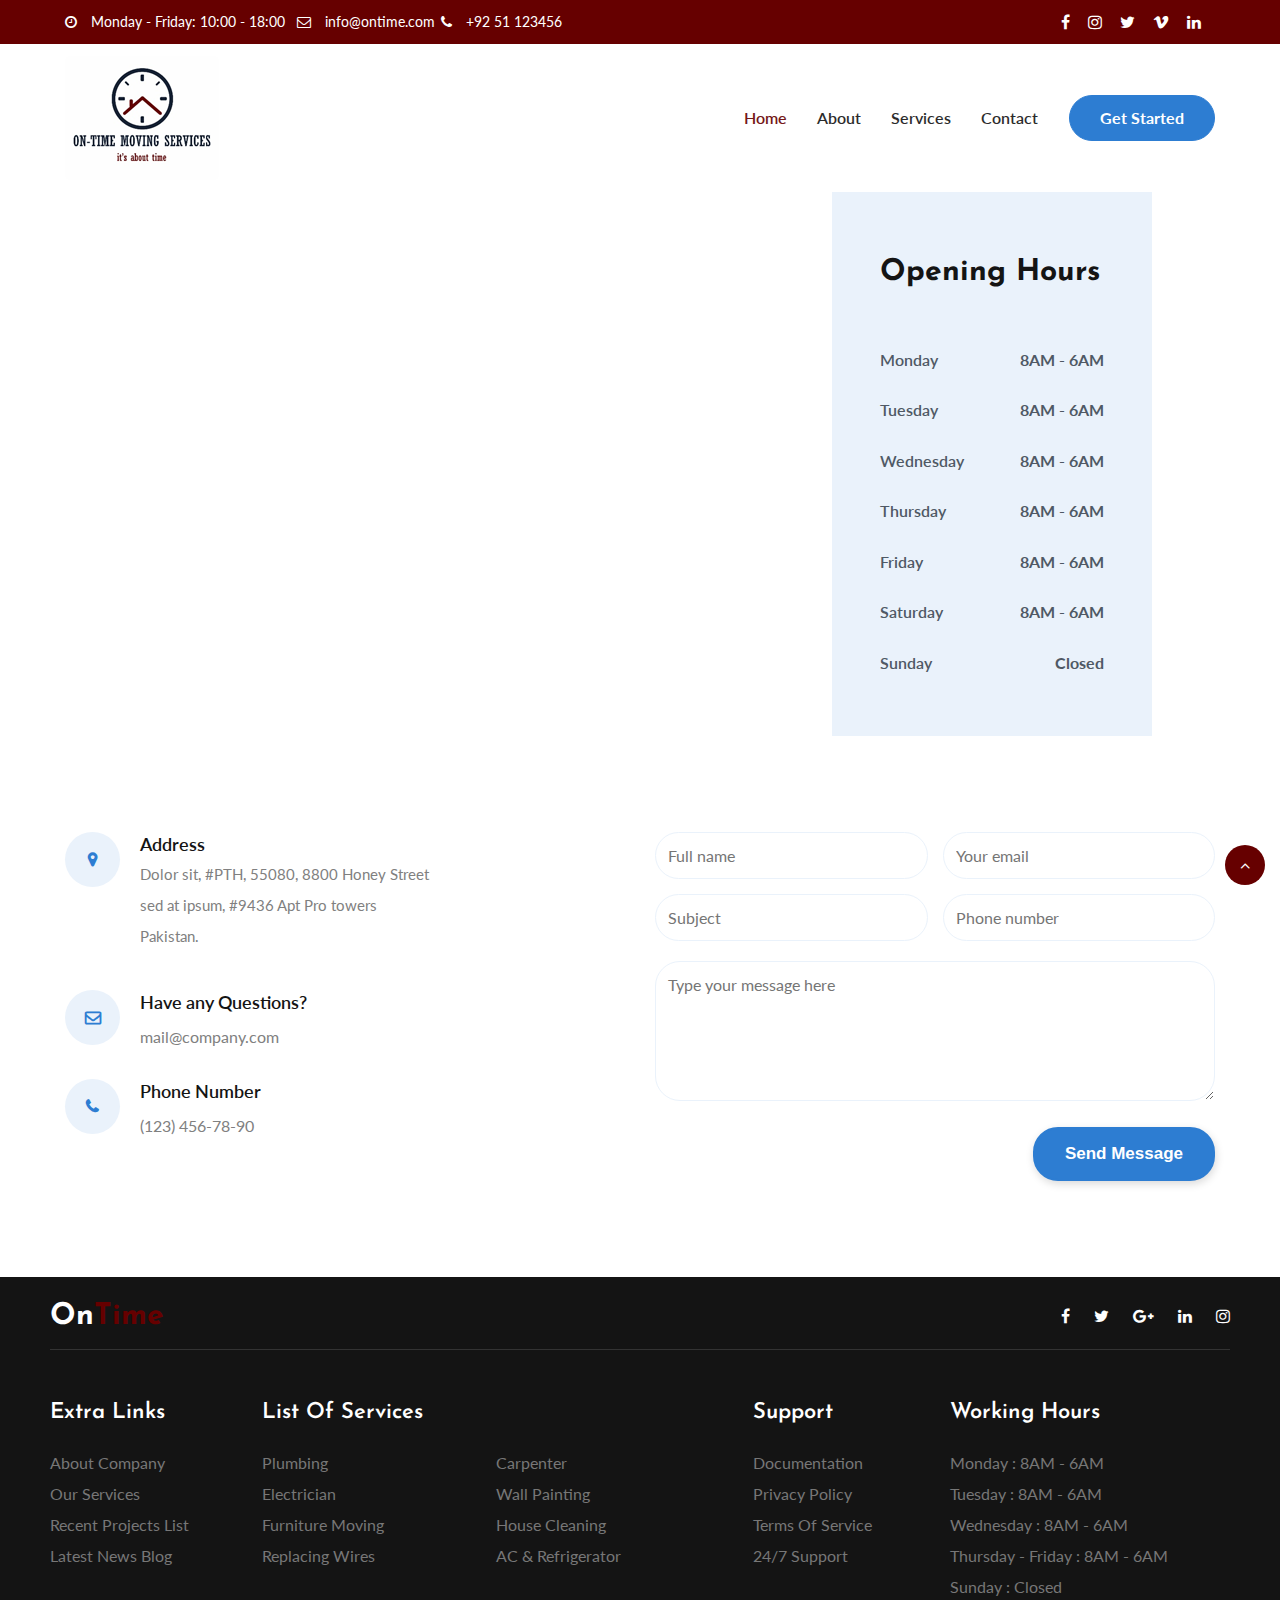
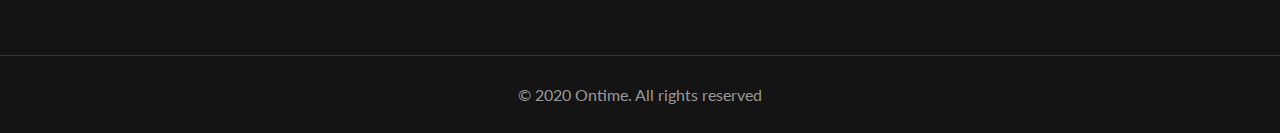
<file: contact.html>
﻿<!--
Author: W3layouts
Author URL: http://w3layouts.com
-->
<!doctype html>
<html lang="zxx">

<head>
	<!-- Required meta tags -->
	<meta charset="utf-8">
	<meta name="viewport" content="width=device-width, initial-scale=1, shrink-to-fit=no">
	<title>On-Time Moving Service</title>
	<!-- Template CSS -->
	<link rel="stylesheet" href="assets/css/style-starter.css">
	<!-- Template CSS -->
	<link href="//fonts.googleapis.com/css?family=Josefin+Sans:400,400i,500,600,700&display=swap"
		rel="stylesheet">
	<link href="//fonts.googleapis.com/css?family=Lato:300,400,400i,700&display=swap" rel="stylesheet">
	<!-- Template CSS -->
</head>

<body>
	<!--w3l-header-->
	<section class="w3l-top-header-content">
		<div class="hny-top-menu">
			<div class="container">
				<div class="row">
					<ul class="accounts col-sm-8">
						<li class="top_li">
							<span class="fa fa-clock-o"></span> <a href="#">
								Monday - Friday: 10:00 -
								18:00
							</a>
						</li>
						<li class="top_li mr-lg-0">
							<span class="fa fa-envelope-o"></span> <a href="mailto:info@ontime.com" class="mail"> info@ontime.com</a>

						</li>
						<li class="top_li">
							<span class="fa fa-phone"></span> <a href="tel:+92 51 123456">+92 51 123456</a>
						</li>

					</ul>
					<ul class="social-top col-sm-4">
						<li><a href="#"><span class="fa fa-facebook"></span></a></li>
						<li><a href="#"><span class="fa fa-instagram"></span></a> </li>
						<li><a href="#"><span class="fa fa-twitter"></span></a></li>
						<li><a href="#"><span class="fa fa-vimeo"></span></a> </li>
						<li>
							<a href="#">
								<span class="fa fa-linkedin"></span>
							</a>
						</li>
					</ul>

				</div>
			</div>
		</div>
	</section>
	<!--//top-header-content-->
	<header class="w3l-header-nav">
		<!--/nav-->
		<nav class="navbar navbar-expand-lg navbar-light fill px-lg-0 py-0 px-3">
			<div class="container">
				<a class="navbar-brand" href="#index.html">
					<img src="assets/images/logo.png" alt="On Time Moving" title="On Time Moving" />
				</a>
				<button class="navbar-toggler collapsed" type="button" data-toggle="collapse"
						data-target="#navbarSupportedContent" aria-controls="navbarSupportedContent" aria-expanded="false"
						aria-label="Toggle navigation">
					<!-- <span class="navbar-toggler-icon"></span> -->
					<span class="fa icon-expand fa-bars"></span>
					<span class="fa icon-close fa-times"></span>
				</button>

				<div class="collapse navbar-collapse" id="navbarSupportedContent">
					<ul class="navbar-nav ml-auto">
						<li class="nav-item active">
							<a class="nav-link" href="index.html">Home</a>
						</li>
						<li class="nav-item">
							<a class="nav-link" href="about.html">About</a>
						</li>
						<li class="nav-item">
							<a class="nav-link" href="services.html">Services</a>
						</li>
						<li class="nav-item">
							<a class="nav-link" href="contact.html">Contact</a>
						</li>
					</ul>
					<a href="#" class="ml-lg-3 mt-lg-0 mt-3 book btn btn-secondary btn-style">Get started</a>
				</div>
			</div>
		</nav>
		<!--//nav-->
	</header>
	<!-- //w3l-header -->
	<!-- /contact-form -->
	<section class="w3l-contact-main">
		<div id="contacts4-block" class="contact-map">
			<div class="contact">
				<iframe
					src="https://www.google.com/maps/embed?pb=!1m18!1m12!1m3!1d387190.2895687731!2d-74.26055986835598!3d40.697668402590374!2m3!1f0!2f0!3f0!3m2!1i1024!2i768!4f13.1!3m3!1m2!1s0x89c24fa5d33f083b%3A0xc80b8f06e177fe62!2sNew+York%2C+NY%2C+USA!5e0!3m2!1sen!2sin!4v1562582305883!5m2!1sen!2sin"
					frameborder="0" style="border:0" allowfullscreen></iframe>
				<div class="cont-details">
					<h5>Opening hours</h5>

					<div class="opening-info-day">
						<span class="opening-left">Monday</span><span class="opening-right">8AM - 6AM</span>
					</div>
					<div class="opening-info-day">
						<span class="opening-left">Tuesday</span><span class="opening-right">8AM - 6AM</span>
					</div>
					<div class="opening-info-day">
						<span class="opening-left">Wednesday</span><span class="opening-right">8AM - 6AM</span>
					</div>
					<div class="opening-info-day">
						<span class="opening-left">Thursday </span><span class="opening-right">8AM - 6AM</span>
					</div>
					<div class="opening-info-day">
						<span class="opening-left">Friday</span><span class="opening-right">8AM - 6AM</span>
					</div>
					<div class="opening-info-day">
						<span class="opening-left">Saturday</span><span class="opening-right">8AM - 6AM</span>
					</div>
					<div class="opening-info-day">
						<span class="opening-left">Sunday</span><span class="opening-right">Closed</span>
					</div>

				</div>
			</div>
		</div>
	</section>
	<!-- //contact-form -->
	<!-- /contact-form -->
	<section class="w3l-contact-main">
		<div class="contact-infhny py-5">
			<div class="container py-lg-5">
				<div class="grid contact-grids row">
					<div class="col-lg-6 contact-left">
						<div class="grid">
							<span class="fa fa-map-marker"></span>
							<div class="location-info">
								<span>Address</span>
								<p> Dolor sit, #PTH, 55080, 8800 Honey Street</p>
								<p>sed at ipsum, #9436 Apt Pro towers</p>
								<p>Pakistan.</p>
							</div>
						</div>
						<div class="grid">
							<span class="fa fa-envelope-o"></span>
							<div class="email-info">
								<span>Have any Questions?</span>
								<a href="mailto:mail@company.com" class="mail"> mail@company.com</a>
							</div>
						</div>
						<div class="grid">
							<span class="fa fa-phone"></span>
							<div class="email-info">
								<span>Phone Number</span>
								<a href="tel:(123) 456-78-90"> (123) 456-78-90</a>
							</div>
						</div>
					</div>
					<div class="col-lg-6 contacts12-main">
						<form action="" method="post" class="signin-form">
							<div class="input-grids">
								<input type="text" name="w3lName" placeholder="Full name" class="contact-input" />
								<input type="email" name="w3lSender" placeholder="Your email" class="contact-input" />
								<input type="text" name="w3lSubect" placeholder="Subject" class="contact-input" />
								<input type="number" name="w3lPhone" placeholder="Phone number" class="contact-input" />
							</div>
							<div>
								<textarea name="w3lMessage" placeholder="Type your message here" required=""></textarea>
							</div>
							<div class="text-right">
								<button class="btn submit">Send Message</button>
							</div>
						</form>
					</div>

				</div>
			</div>
	</section>
	<!-- //contact-form -->

	<!-- footer-66 -->
	<footer class="w3l-footer-66">
		<div class="footer-28-main">
			<div class="container">
				<div class="row footer-hny-top">
					<div class="col-lg-6 footer-logo pl-lg-0">
						<h2><a class="navbar-brand" href="index.html">On<span>Time</span></a></h2>
						<!-- if logo is image enable this   
						<a class="navbar-brand" href="#index.html">
							<img src="image-path" alt="Your logo" title="Your logo" style="height:35px;" />
						</a> -->
					</div>
					<div class="col-lg-6 main-social-footer-28 pr-lg-0">
						<a href="#facebook"><span class="fa fa-facebook"></a>
						<a href="#twitter"><span class="fa fa-twitter"></a>
						<a href="#google"><span class="fa fa-google-plus"></a>
						<a href="#linkedin"><span class="fa fa-linkedin"></a>
						<a href="#instagram"><span class="fa fa-instagram"></a>
					</div>
				</div>
				<div class="row footer-top-28">
					<div class="col-lg-2 col-md-6 footer-list-28 pl-lg-0">
						<h6 class="footer-title-28">Extra Links</h6>
						<ul>
							<li><a href="about.html">About Company</a></li>
							<li><a href="services.html">Our Services</a></li>
							<li><a href="portfolio.html">Recent projects list</a></li>
							<li><a href="blog.html">Latest News blog</a></li>
						</ul>
					</div>
					<div class="col-lg-5 col-md-6 footer-list-28">
						<h6 class="footer-title-28">list of Services</h6>
						<ul class="d-grid footer-column-2">
							<li><a href="services.html">Plumbing</a></li>
							<li><a href="services.html">Carpenter</a></li>
							<li><a href="services.html">Electrician</a></li>
							<li><a href="services.html">Wall painting</a></li>
							<li><a href="services.html">Furniture moving</a></li>
							<li><a href="services.html">House Cleaning</a></li>
							<li><a href="services.html">Replacing wires</a></li>
							<li><a href="services.html">AC & Refrigerator</a></li>
						</ul>
					</div>
					<div class="col-lg-2 col-md-6 footer-list-28">
						<h6 class="footer-title-28">Support</h6>
						<ul>
							<li><a href="#link">Documentation</a></li>
							<li><a href="#link">Privacy policy</a></li>
							<li><a href="#link">Terms of service</a></li>
							<li><a href="#link">24/7 support</a></li>
						</ul>
					</div>
					<div class="col-lg-3 col-md-6 footer-list-28 pr-lg-0">
						<h6 class="footer-title-28">Working Hours</h6>
						<ul class="working-hours">
							<li><span>Monday</span> : 8AM - 6AM</li>
							<li><span>Tuesday</span> : 8AM - 6AM</li>
							<li><span>Wednesday</span> : 8AM - 6AM</li>
							<li><span>Thursday - Friday </span> : 8AM - 6AM</li>
							<li><span>Sunday</span> : Closed</li>
						</ul>
					</div>
				</div>
			</div>
			<div class="midd-footer-28 align-center">
				<p class="copy-footer-28">© 2020 Ontime. All rights reserved</p>
			</div>
		</div>
		<!-- move top -->
		<button onclick="topFunction()" id="movetop" title="Go to top">
			<span class="fa fa-angle-up"></span>
		</button>
		<script>
			// When the user scrolls down 20px from the top of the document, show the button
			window.onscroll = function () {
				scrollFunction()
			};

			function scrollFunction() {
				if (document.body.scrollTop > 20 || document.documentElement.scrollTop > 20) {
					document.getElementById("movetop").style.display = "block";
				} else {
					document.getElementById("movetop").style.display = "none";
				}
			}

			// When the user clicks on the button, scroll to the top of the document
			function topFunction() {
				document.body.scrollTop = 0;
				document.documentElement.scrollTop = 0;
			}
		</script>
		<!-- /move top -->

	</footer>
	<!--//footer-66 -->
</body>

</html>

<script src="assets/js/jquery-3.3.1.min.js"></script>
<!-- disable body scroll which navbar is in active -->

<!--//-->
<script>
	$(function () {
		$('.navbar-toggler').click(function () {
			$('body').toggleClass('noscroll');
		})
	});
</script>
<!--/scroll-down-JS-->

<script src="assets/js/bootstrap.min.js"></script>
</file>
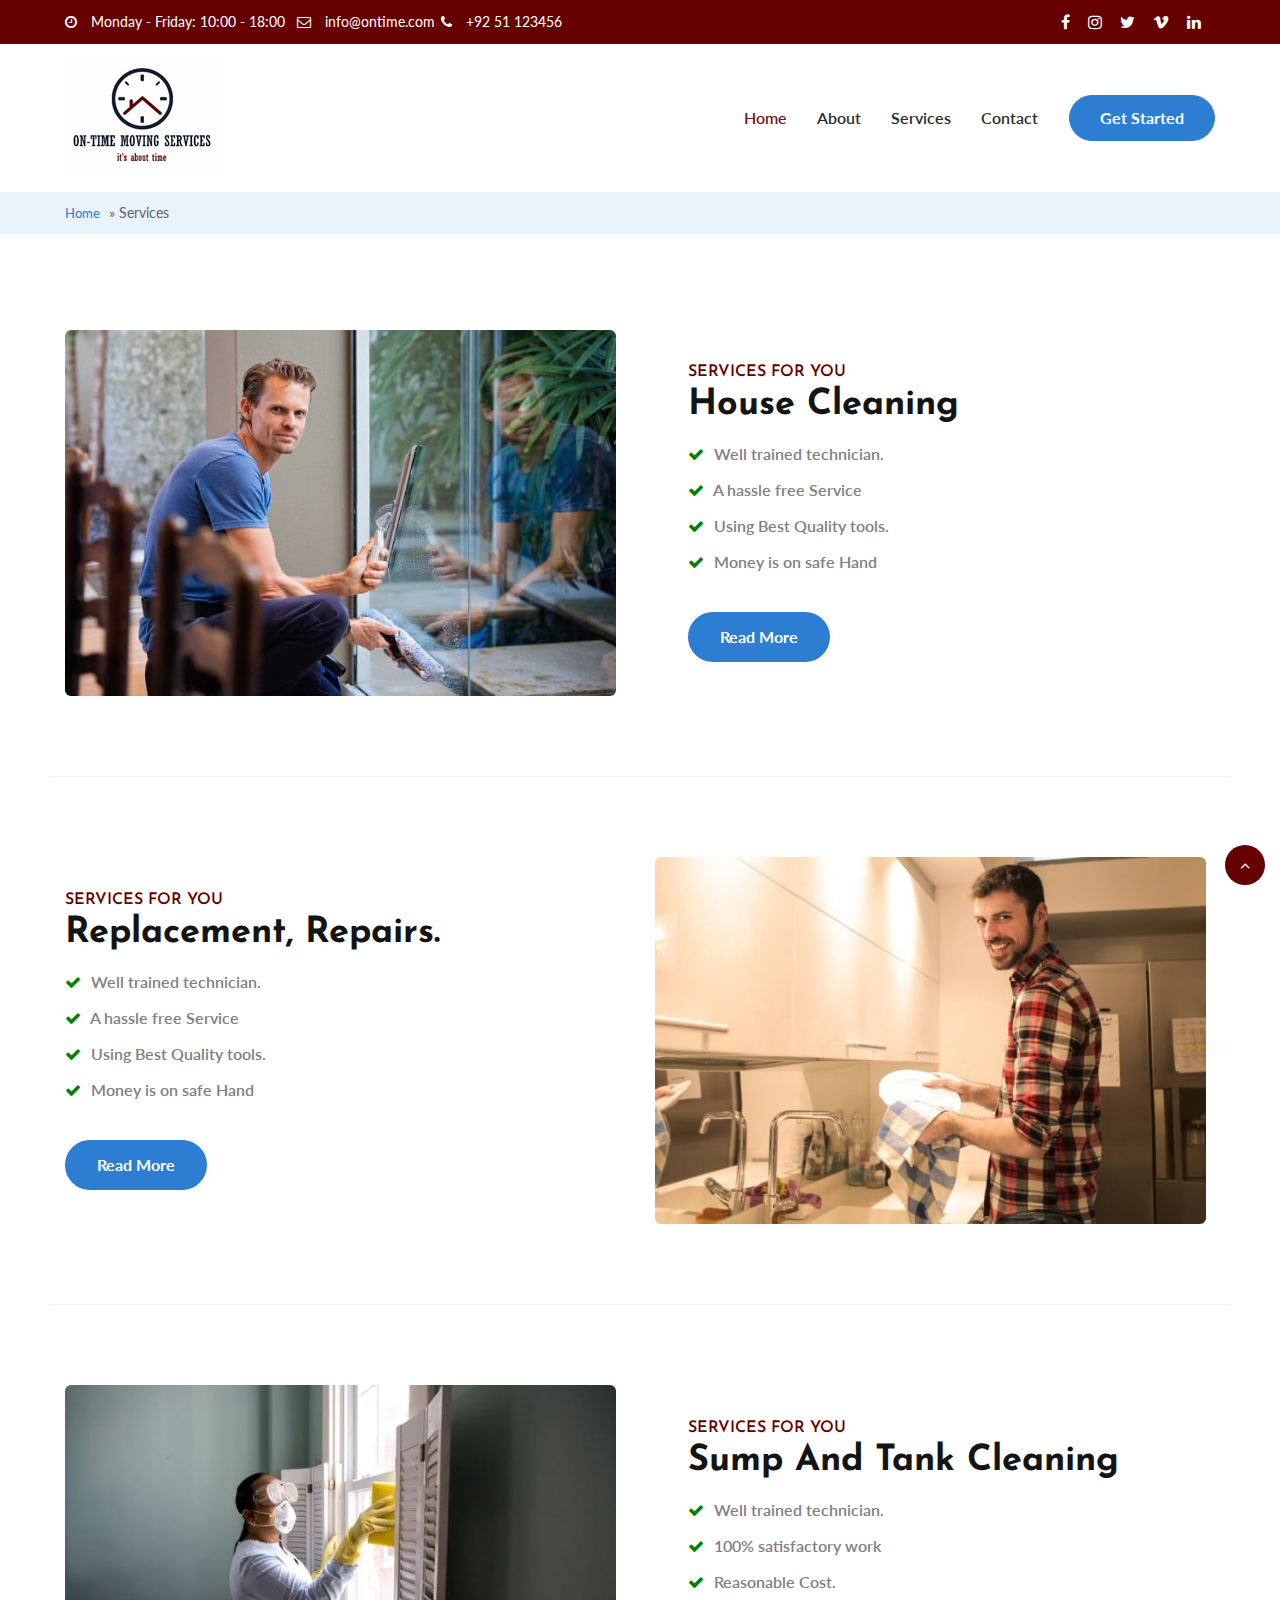
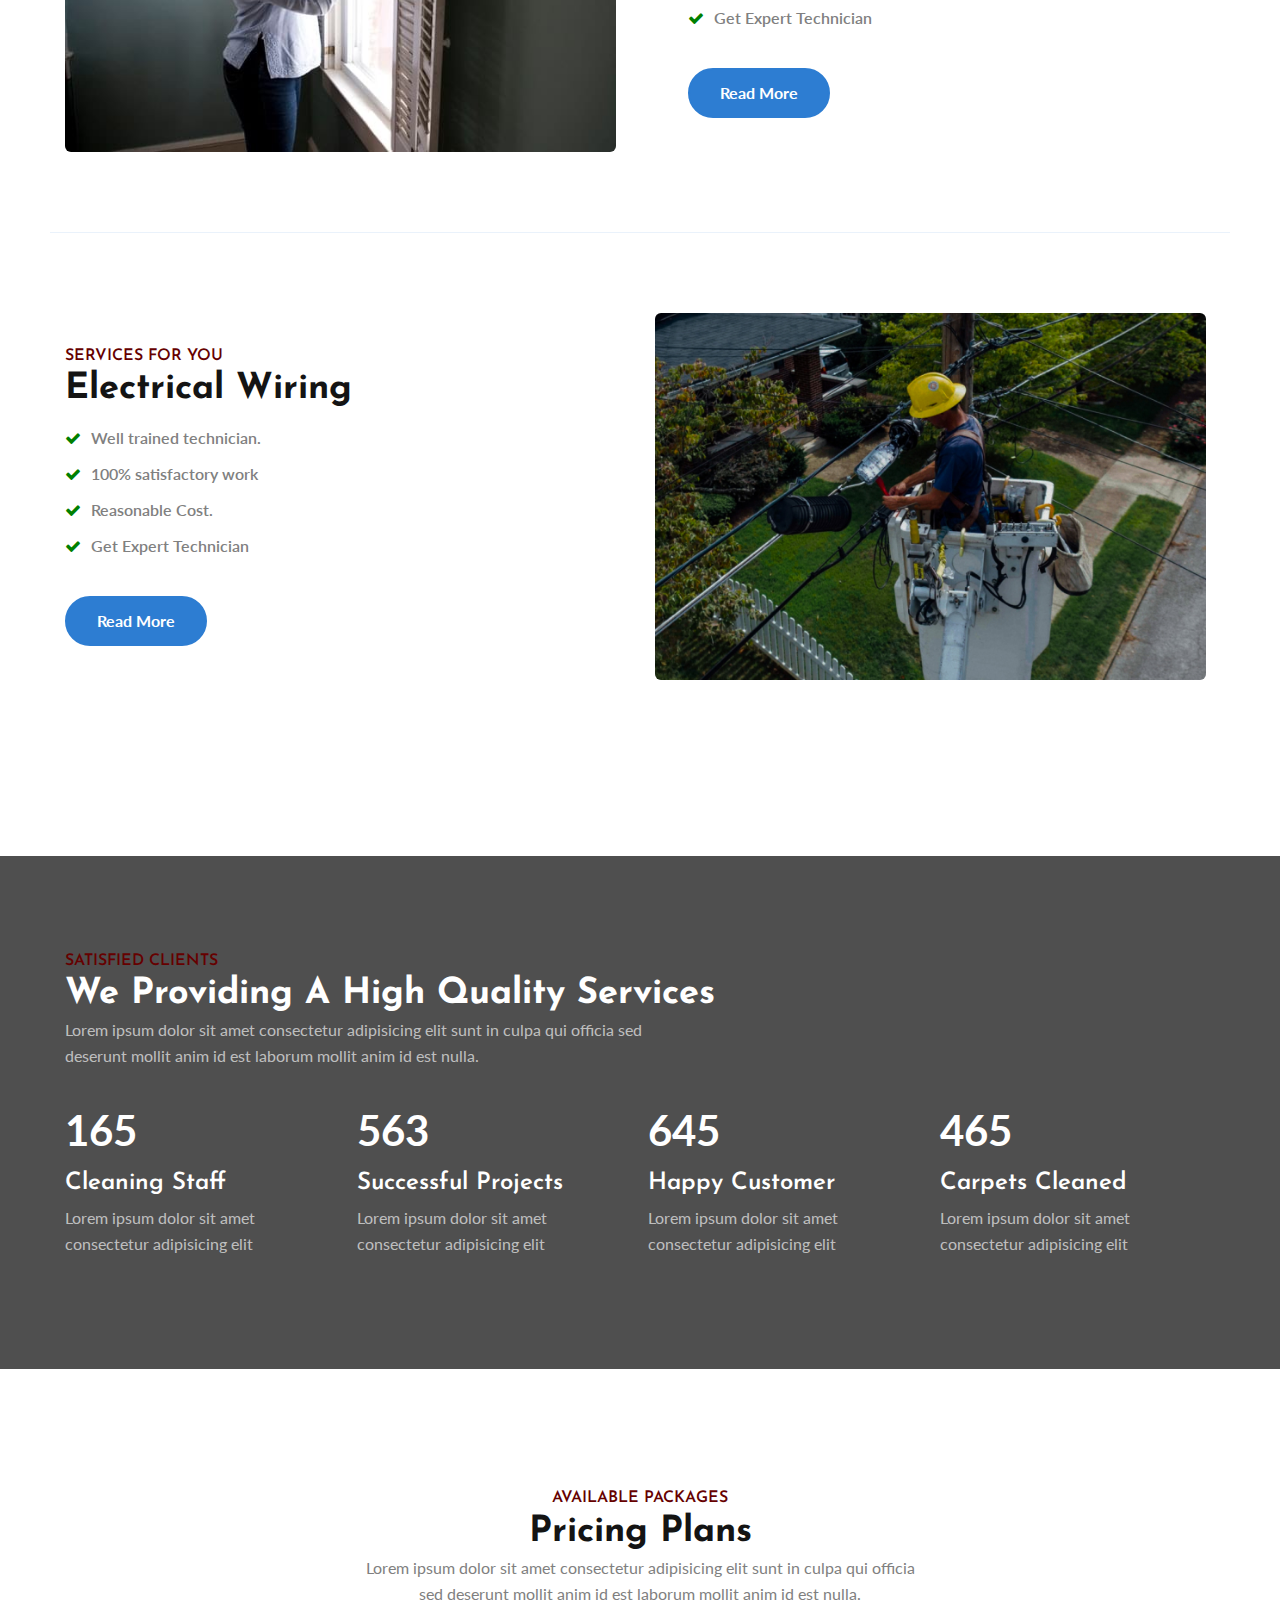
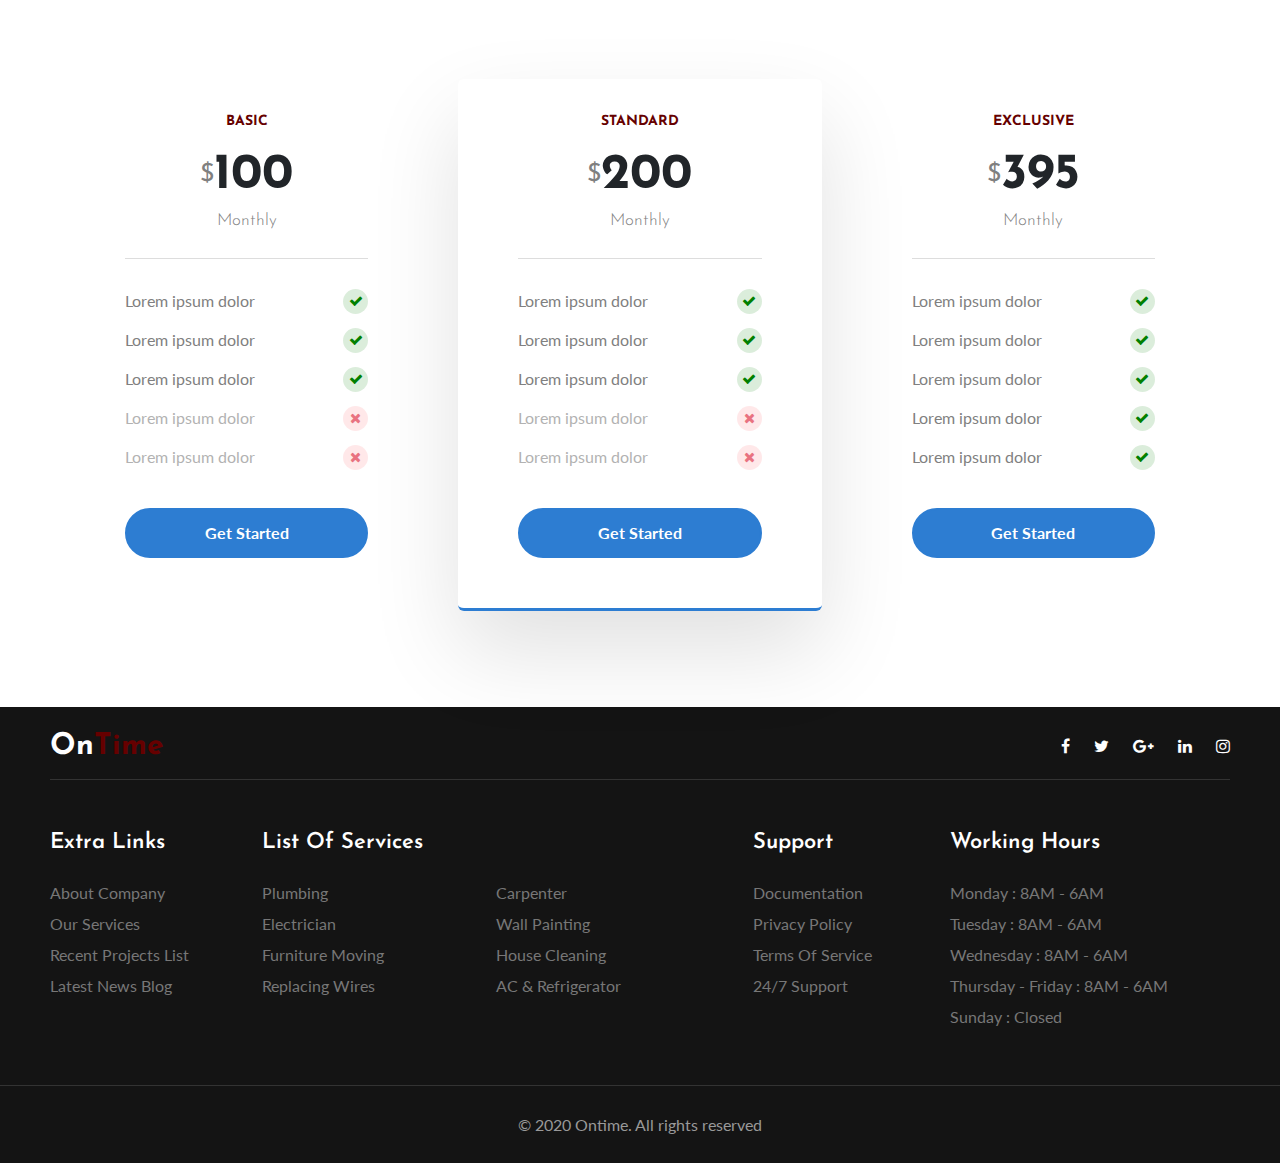
<file: services.html>
﻿<!--
Author: W3layouts
Author URL: http://w3layouts.com
-->
<!doctype html>
<html lang="zxx">

<head>
	<!-- Required meta tags -->
	<meta charset="utf-8">
	<meta name="viewport" content="width=device-width, initial-scale=1, shrink-to-fit=no">
	<title>On-Time Moving Service</title>
	<!-- Template CSS -->
	<link rel="stylesheet" href="assets/css/style-starter.css">
	<!-- Template CSS -->
	<link href="//fonts.googleapis.com/css?family=Josefin+Sans:400,400i,500,600,700&display=swap"
		  rel="stylesheet">
	<link href="//fonts.googleapis.com/css?family=Lato:300,400,400i,700&display=swap" rel="stylesheet">
	<!-- Template CSS -->
</head>

<body>
	<!--w3l-header-->
	<section class="w3l-top-header-content">
		<div class="hny-top-menu">
			<div class="container">
				<div class="row">
					<ul class="accounts col-sm-8">
						<li class="top_li">
							<span class="fa fa-clock-o"></span> <a href="#">
								Monday - Friday: 10:00 -
								18:00
							</a>
						</li>
						<li class="top_li mr-lg-0">
							<span class="fa fa-envelope-o"></span> <a href="mailto:info@ontime.com" class="mail"> info@ontime.com</a>

						</li>
						<li class="top_li">
							<span class="fa fa-phone"></span> <a href="tel:+92 51 123456">+92 51 123456</a>
						</li>

					</ul>
					<ul class="social-top col-sm-4">
						<li><a href="#"><span class="fa fa-facebook"></span></a></li>
						<li><a href="#"><span class="fa fa-instagram"></span></a> </li>
						<li><a href="#"><span class="fa fa-twitter"></span></a></li>
						<li><a href="#"><span class="fa fa-vimeo"></span></a> </li>
						<li>
							<a href="#">
								<span class="fa fa-linkedin"></span>
							</a>
						</li>
					</ul>

				</div>
			</div>
		</div>
	</section>
	<!--//top-header-content-->
	<header class="w3l-header-nav">
		<!--/nav-->
		<nav class="navbar navbar-expand-lg navbar-light fill px-lg-0 py-0 px-3">
			<div class="container">
				<a class="navbar-brand" href="#index.html">
					<img src="assets/images/logo.png" alt="On Time Moving" title="On Time Moving" />
				</a>
				<button class="navbar-toggler collapsed" type="button" data-toggle="collapse"
						data-target="#navbarSupportedContent" aria-controls="navbarSupportedContent" aria-expanded="false"
						aria-label="Toggle navigation">
					<!-- <span class="navbar-toggler-icon"></span> -->
					<span class="fa icon-expand fa-bars"></span>
					<span class="fa icon-close fa-times"></span>
				</button>

				<div class="collapse navbar-collapse" id="navbarSupportedContent">
					<ul class="navbar-nav ml-auto">
						<li class="nav-item active">
							<a class="nav-link" href="index.html">Home</a>
						</li>
						<li class="nav-item">
							<a class="nav-link" href="about.html">About</a>
						</li>
						<li class="nav-item">
							<a class="nav-link" href="services.html">Services</a>
						</li>
						<li class="nav-item">
							<a class="nav-link" href="contact.html">Contact</a>
						</li>
					</ul>
					<a href="#" class="ml-lg-3 mt-lg-0 mt-3 book btn btn-secondary btn-style">Get started</a>
				</div>
			</div>
		</nav>
		<!--//nav-->
	</header>
	<!-- //w3l-header -->
	<!-- /breadcrumbs -->
	<nav id="breadcrumbs" class="breadcrumbs">
		<div class="container page-wrapper">
			<a href="#">Home</a> » <span class="breadcrumb_last" aria-current="page">Services</span>
		</div>
	</nav>
	<!-- //breadcrumbs -->
	<!-- /services-grids-->
	<section class="w3l-content-with-photo-4">
		<!-- /content-grids-->
		<div class="content-photo-info py-5">
			<div class="container py-lg-5">
				<!-- /row-->
				<div class="content-photo-grids row mt-0">
					<div class="photo-6-inf-left col-lg-6 pr-lg-4">
						<a href="#"><img src="assets/images/ab1.jpg" class="img-fluid" alt=""></a>
					</div>
					<div class="photo-6-inf-right col-lg-6 text-left pl-lg-5 mt-lg-0 mt-4">
						<h6 class="sub-title"> Services for you</h6>
						<h3 class="hny-title">
							House Cleaning
						</h3>
						<div class="servehny-1 mt-3">
							<a href="#link" class="ser1"><span class="fa fa-check"></span> Well trained technician.</a>
							<a href="#link" class="ser1"><span class="fa fa-check"></span> A hassle free Service</a>
							<a href="#link" class="ser1"><span class="fa fa-check"></span> Using Best Quality tools.</a>
							<a href="#link" class="ser1"><span class="fa fa-check"></span> Money is on safe Hand</a>

							<div class="read">
								<a class="btn mt-4" href="services.html">Read More</a>
							</div>

						</div>
					</div>
				</div>
				<!-- //row-->
				<!-- /row-->
				<div class="content-photo-grids row">

					<div class="photo-6-inf-right col-lg-6 text-left pr-lg-5 mb-lg-0 mb-4">
						<h6 class="sub-title"> Services for you</h6>
						<h3 class="hny-title">
							Replacement, Repairs.
						</h3>
						<div class="servehny-1 mt-3">
							<a href="#link" class="ser1"><span class="fa fa-check"></span> Well trained technician.</a>
							<a href="#link" class="ser1"><span class="fa fa-check"></span> A hassle free Service</a>
							<a href="#link" class="ser1"><span class="fa fa-check"></span> Using Best Quality tools.</a>
							<a href="#link" class="ser1"><span class="fa fa-check"></span> Money is on safe Hand</a>

							<div class="read">
								<a class="btn mt-4" href="services.html">Read More</a>
							</div>

						</div>
					</div>
					<div class="photo-6-inf-left col-lg-6 pr-lg-4">
						<a href="#"><img src="assets/images/ab2.jpg" class="img-fluid" alt=""></a>
					</div>
				</div>
				<!-- //row-->
				<!-- /row-->
				<div class="content-photo-grids row">
					<div class="photo-6-inf-left col-lg-6 pr-lg-4">
						<a href="#"><img src="assets/images/ab3.jpg" class="img-fluid" alt=""></a>
					</div>
					<div class="photo-6-inf-right col-lg-6 text-left pl-lg-5 mt-lg-0 mt-4">
						<h6 class="sub-title"> Services for you</h6>

						<h3 class="hny-title">
							Sump and tank cleaning
						</h3>
						<div class="servehny-1 mt-3">
							<a href="#link" class="ser1"><span class="fa fa-check"></span> Well trained technician.</a>
							<a href="#link" class="ser1"><span class="fa fa-check"></span> 100% satisfactory work</a>
							<a href="#link" class="ser1"><span class="fa fa-check"></span> Reasonable Cost.</a>
							<a href="#link" class="ser1"><span class="fa fa-check"></span> Get Expert Technician</a>

							<div class="read">
								<a class="btn mt-4" href="services.html">Read More</a>
							</div>

						</div>
					</div>
				</div>
				<!-- //row-->
				<!-- /row-->
				<div class="content-photo-grids row">

					<div class="photo-6-inf-right col-lg-6 text-left pr-lg-5 mb-lg-0 mb-4">
						<h6 class="sub-title"> Services for you</h6>
						<h3 class="hny-title">
							Electrical Wiring
						</h3>
						<div class="servehny-1 mt-3">
							<a href="#link" class="ser1"><span class="fa fa-check"></span> Well trained technician.</a>
							<a href="#link" class="ser1"><span class="fa fa-check"></span> 100% satisfactory work</a>
							<a href="#link" class="ser1"><span class="fa fa-check"></span> Reasonable Cost.</a>
							<a href="#link" class="ser1"><span class="fa fa-check"></span> Get Expert Technician</a>

							<div class="read">
								<a class="btn mt-4" href="services.html">Read More</a>
							</div>

						</div>
					</div>
					<div class="photo-6-inf-left col-lg-6 pr-lg-4">
						<a href="#"><img src="assets/images/ab4.jpg" class="img-fluid" alt=""></a>
					</div>
				</div>
				<!-- //row-->

			</div>
		</div>
	</section>
	<!-- /services-grids-->
	<!-- /specification-6-->
	<section class="w3l-satisfied-main">
		<div class="satisfy-content py-5">
			<div class="container py-lg-5">
				<h6 class="sub-title">Satisfied Clients</h6>
				<h3 class="hny-title two"> We Providing A High Quality Services</h3>
				<p class="counter-sub-para">
					Lorem ipsum dolor sit amet consectetur adipisicing elit sunt in culpa qui
					officia sed deserunt mollit anim id est laborum mollit anim id est nulla.
				</p>
				<!--start-divice-scree-slider-->
				<div class="skill_info mt-lg-5 mt-4">
					<div class="stats_left">
						<div class="counter_grid">
							<div class="icon_info">
								<p class="counter">165</p>
								<h3>Cleaning Staff</h3>
								<p class="counter-para">Lorem ipsum dolor sit amet consectetur adipisicing elit </p>
							</div>
						</div>
					</div>
					<div class="stats_left">
						<div class="counter_grid">
							<div class="icon_info">
								<p class="counter">563</p>
								<h3>Successful Projects</h3>
								<p class="counter-para">Lorem ipsum dolor sit amet consectetur adipisicing elit </p>
							</div>
						</div>
					</div>
					<div class="stats_left">
						<div class="counter_grid">
							<div class="icon_info">
								<p class="counter">645</p>
								<h3>Happy Customer</h3>
								<p class="counter-para">Lorem ipsum dolor sit amet consectetur adipisicing elit </p>
							</div>
						</div>
					</div>
					<div class="stats_left">
						<div class="counter_grid">
							<div class="icon_info">
								<p class="counter">465</p>
								<h3>Carpets Cleaned</h3>
								<p class="counter-para">Lorem ipsum dolor sit amet consectetur adipisicing elit </p>
							</div>
						</div>
					</div>

				</div>

			</div>
	</section>
	<!-- //specification-6-->
	<!--pricing-16-->
	<section class="w3l-pricing-16-main">
		<div class="pricing-content py-5">
			<div class="container py-lg-5">
				<div class="title-content text-center mb-lg-5 mt-4">
					<h6 class="sub-title">Available packages</h6>
					<h3 class="hny-title">Pricing Plans</h3>
					<p class="title-para">
						Lorem ipsum dolor sit amet consectetur adipisicing elit sunt in culpa qui
						officia sed deserunt mollit anim id est laborum mollit anim id est nulla.
					</p>
				</div>

				<div class="row w3l-pricing-7-gd-top pt-4">
					<div class="col-lg-4 col-md-6 price-main-hny-16 mt-lg-0 mt-5">
						<div class="w3l-pricing-7-gd-left">
							<div class="w3l-pricing-7  pric-7-1">
								<div class="w3l-pricing-7-top">
									<h6>Basic</h6>
									<h3 class="title-sub"><label>$</label>100<span>Monthly</span></h3>
								</div>
								<div class="w3l-pricing-7-bottom">
									<div class="w3l-pricing-7-bottom-bottom">
										<ul class="links">
											<li class="tick-info">
												<span class="pricing-val">
													Lorem ipsum
													dolor
												</span>
												<span class="fa fa-check" aria-hidden="true"></span>
											</li>
											<li class="tick-info">
												<span class="pricing-val">
													Lorem ipsum
													dolor
												</span>
												<span class="fa fa-check" aria-hidden="true"></span>
											</li>
											<li class="tick-info">
												<span class="pricing-val">
													Lorem ipsum
													dolor
												</span>
												<span class="fa fa-check" aria-hidden="true"></span>
											</li>
											<li class="tick-info disable">
												<span class="pricing-val">
													Lorem ipsum
													dolor
												</span>
												<span class="fa fa-times" aria-hidden="true"></span>
											</li>
											<li class="tick-info disable">
												<span class="pricing-val">
													Lorem ipsum
													dolor
												</span>
												<span class="fa fa-times" aria-hidden="true"></span>
											</li>
										</ul>
									</div>
									<div class="buy-button text-center">
										<div class="read">
											<a href="contact.html" class="btn mt-4">Get Started</a>
										</div>
									</div>
								</div>
							</div>
						</div>
					</div>
					<div class="col-lg-4 col-md-6 price-main-hny-16 mt-lg-0 mt-5">
						<div class="w3l-pricing-7-gd-left active">
							<div class="w3l-pricing-7  pric-7-1">
								<div class="w3l-pricing-7-top">
									<h6>Standard</h6>
									<h3 class="title-sub"><label>$</label>200<span>Monthly</span></h3>
								</div>
								<div class="w3l-pricing-7-bottom">
									<div class="w3l-pricing-7-bottom-bottom">
										<ul class="links">
											<li class="tick-info">
												<span class="pricing-val">
													Lorem ipsum
													dolor
												</span>
												<span class="fa fa-check" aria-hidden="true"></span>
											</li>
											<li class="tick-info">
												<span class="pricing-val">
													Lorem ipsum
													dolor
												</span>
												<span class="fa fa-check" aria-hidden="true"></span>
											</li>
											<li class="tick-info">
												<span class="pricing-val">
													Lorem ipsum
													dolor
												</span>
												<span class="fa fa-check" aria-hidden="true"></span>
											</li>
											<li class="tick-info disable">
												<span class="pricing-val">
													Lorem ipsum
													dolor
												</span>
												<span class="fa fa-times" aria-hidden="true"></span>
											</li>
											<li class="tick-info disable">
												<span class="pricing-val">
													Lorem ipsum
													dolor
												</span>
												<span class="fa fa-times" aria-hidden="true"></span>
											</li>
										</ul>
									</div>
									<div class="buy-button text-center">
										<div class="read">
											<a href="contact.html" class="btn mt-4">Get Started</a>
										</div>
									</div>
								</div>
							</div>
						</div>
					</div>
					<div class="col-lg-4 col-md-6 price-main-hny-16 mt-lg-0 mt-5">
						<div class="w3l-pricing-7-gd-left">
							<div class="w3l-pricing-7 pric-7-1">
								<div class="w3l-pricing-7-top">
									<h6>Exclusive</h6>
									<h3 class="title-sub"><label>$</label>395<span>Monthly</span></h3>
								</div>
								<div class="w3l-pricing-7-bottom">
									<div class="w3l-pricing-7-bottom-bottom">
										<ul class="links">
											<li class="tick-info">
												<span class="pricing-val">
													Lorem ipsum
													dolor
												</span>
												<span class="fa fa-check" aria-hidden="true"></span>
											</li>
											<li class="tick-info">
												<span class="pricing-val">
													Lorem ipsum
													dolor
												</span>
												<span class="fa fa-check" aria-hidden="true"></span>
											</li>
											<li class="tick-info">
												<span class="pricing-val">
													Lorem ipsum
													dolor
												</span>
												<span class="fa fa-check" aria-hidden="true"></span>
											</li>
											<li class="tick-info">
												<span class="pricing-val">
													Lorem ipsum
													dolor
												</span>
												<span class="fa fa-check" aria-hidden="true"></span>
											</li>
											<li class="tick-info">
												<span class="pricing-val">
													Lorem ipsum
													dolor
												</span>
												<span class="fa fa-check" aria-hidden="true"></span>
											</li>
										</ul>
									</div>
									<div class="buy-button text-center">
										<div class="read">
											<a href="contact.html" class="btn mt-4">Get Started</a>
										</div>
									</div>
								</div>
							</div>
						</div>
					</div>
				</div>
			</div>
		</div>
		</div>
	</section>
	<!-- //pricing-16 -->
	<!-- footer-66 -->
	<footer class="w3l-footer-66">
		<div class="footer-28-main">
			<div class="container">
				<div class="row footer-hny-top">
					<div class="col-lg-6 footer-logo pl-lg-0">
						<h2><a class="navbar-brand" href="index.html">On<span>Time</span></a></h2>
						<!-- if logo is image enable this
						<a class="navbar-brand" href="#index.html">
							<img src="image-path" alt="Your logo" title="Your logo" style="height:35px;" />
						</a> -->
					</div>
					<div class="col-lg-6 main-social-footer-28 pr-lg-0">
						<a href="#facebook"><span class="fa fa-facebook"></a>
						<a href="#twitter"><span class="fa fa-twitter"></a>
						<a href="#google"><span class="fa fa-google-plus"></a>
						<a href="#linkedin"><span class="fa fa-linkedin"></a>
						<a href="#instagram"><span class="fa fa-instagram"></a>
					</div>
				</div>
				<div class="row footer-top-28">
					<div class="col-lg-2 col-md-6 footer-list-28 pl-lg-0">
						<h6 class="footer-title-28">Extra Links</h6>
						<ul>
							<li><a href="about.html">About Company</a></li>
							<li><a href="services.html">Our Services</a></li>
							<li><a href="portfolio.html">Recent projects list</a></li>
							<li><a href="blog.html">Latest News blog</a></li>
						</ul>
					</div>
					<div class="col-lg-5 col-md-6 footer-list-28">
						<h6 class="footer-title-28">list of Services</h6>
						<ul class="d-grid footer-column-2">
							<li><a href="services.html">Plumbing</a></li>
							<li><a href="services.html">Carpenter</a></li>
							<li><a href="services.html">Electrician</a></li>
							<li><a href="services.html">Wall painting</a></li>
							<li><a href="services.html">Furniture moving</a></li>
							<li><a href="services.html">House Cleaning</a></li>
							<li><a href="services.html">Replacing wires</a></li>
							<li><a href="services.html">AC & Refrigerator</a></li>
						</ul>
					</div>
					<div class="col-lg-2 col-md-6 footer-list-28">
						<h6 class="footer-title-28">Support</h6>
						<ul>
							<li><a href="#link">Documentation</a></li>
							<li><a href="#link">Privacy policy</a></li>
							<li><a href="#link">Terms of service</a></li>
							<li><a href="#link">24/7 support</a></li>
						</ul>
					</div>
					<div class="col-lg-3 col-md-6 footer-list-28 pr-lg-0">
						<h6 class="footer-title-28">Working Hours</h6>
						<ul class="working-hours">
							<li><span>Monday</span> : 8AM - 6AM</li>
							<li><span>Tuesday</span> : 8AM - 6AM</li>
							<li><span>Wednesday</span> : 8AM - 6AM</li>
							<li><span>Thursday - Friday </span> : 8AM - 6AM</li>
							<li><span>Sunday</span> : Closed</li>
						</ul>
					</div>
				</div>
			</div>
			<div class="midd-footer-28 align-center">
				<p class="copy-footer-28">© 2020 Ontime. All rights reserved</p>
			</div>
		</div>
		<!-- move top -->
		<button onclick="topFunction()" id="movetop" title="Go to top">
			<span class="fa fa-angle-up"></span>
		</button>
		<script>
			// When the user scrolls down 20px from the top of the document, show the button
			window.onscroll = function () {
				scrollFunction()
			};

			function scrollFunction() {
				if (document.body.scrollTop > 20 || document.documentElement.scrollTop > 20) {
					document.getElementById("movetop").style.display = "block";
				} else {
					document.getElementById("movetop").style.display = "none";
				}
			}

			// When the user clicks on the button, scroll to the top of the document
			function topFunction() {
				document.body.scrollTop = 0;
				document.documentElement.scrollTop = 0;
			}
		</script>
		<!-- Monthlyve top -->

	</footer>
	<!--//footer-66 -->
</body>

</html>

<script src="assets/js/jquery-3.3.1.min.js"></script>
<!-- disable body scroll which navbar is in active -->

<!--//-->
<script>
	$(function () {
		$('.navbar-toggler').click(function () {
			$('body').toggleClass('noscroll');
		})
	});
</script>
<!--/scroll-down-JS-->
<!-- stats -->
<script src="assets/js/jquery.waypoints.min.js"></script>
<script src="assets/js/jquery.countup.js"></script>
<script>
	$('.counter').countUp();
</script>
<!-- //stats -->
<!-- //script -->

<script src="assets/js/bootstrap.min.js"></script>
</file>
<file: assets/css/style-starter.css>
﻿@charset "UTF-8";

/*--
Author: W3layouts
Author URL: http://w3layouts.com
--*/
/*!
 * Bootstrap v4.4.1 (https://getbootstrap.com/)
 * Copyright 2011-2019 The Bootstrap Authors
 * Copyright 2011-2019 Twitter, Inc.
 * Licensed under MIT (https://github.com/twbs/bootstrap/blob/master/LICENSE)
 */
:root {
  --blue: #007bff;
  --indigo: #6610f2;
  --purple: #6f42c1;
  --pink: #e83e8c;
  --red: #dc3545;
  --orange: #fd7e14;
  --yellow: #ffc107;
  --green: #28a745;
  --teal: #20c997;
  --cyan: #17a2b8;
  --white: #fff;
  --gray: #6c757d;
  --gray-dark: #343a40;
  --primary: #d63447;
  --secondary: #f57b51;
  --success: #28a745;
  --info: #17a2b8;
  --warning: #ffc107;
  --danger: #dc3545;
  --light: #f8f9fa;
  --dark: #343a40;
  --breakpoint-xs: 0;
  --breakpoint-sm: 576px;
  --breakpoint-md: 768px;
  --breakpoint-lg: 992px;
  --breakpoint-xl: 1200px;
  --font-family-sans-serif: -apple-system, BlinkMacSystemFont, "Segoe UI", Roboto, "Helvetica Neue", Arial, "Noto Sans", sans-serif, "Apple Color Emoji", "Segoe UI Emoji", "Segoe UI Symbol", "Noto Color Emoji";
  --font-family-monospace: SFMono-Regular, Menlo, Monaco, Consolas, "Liberation Mono", "Courier New", monospace;
}

*,
*::before,
*::after {
  box-sizing: border-box;
}

html {
  font-family: sans-serif;
  line-height: 1.15;
  -webkit-text-size-adjust: 100%;
  -webkit-tap-highlight-color: rgba(0, 0, 0, 0);
}

article,
aside,
figcaption,
figure,
footer,
header,
hgroup,
main,
nav,
section {
  display: block;
}

body {
  margin: 0;
  font-family: -apple-system, BlinkMacSystemFont, "Segoe UI", Roboto, "Helvetica Neue", Arial, "Noto Sans", sans-serif, "Apple Color Emoji", "Segoe UI Emoji", "Segoe UI Symbol", "Noto Color Emoji";
  font-size: 1rem;
  font-weight: 400;
  line-height: 1.5;
  color: #212529;
  text-align: left;
  background-color: #fff;
}

[tabindex="-1"]:focus:not(:focus-visible) {
  outline: 0 !important;
}

hr {
  box-sizing: content-box;
  height: 0;
  overflow: visible;
}

h1,
h2,
h3,
h4,
h5,
h6 {
  margin-top: 0;
  margin-bottom: 0.5rem;
}

p {
  margin-top: 0;
  margin-bottom: 1rem;
}

abbr[title],
abbr[data-original-title] {
  text-decoration: underline;
  -webkit-text-decoration: underline dotted;
  text-decoration: underline dotted;
  cursor: help;
  border-bottom: 0;
  -webkit-text-decoration-skip-ink: none;
  text-decoration-skip-ink: none;
}

address {
  margin-bottom: 1rem;
  font-style: normal;
  line-height: inherit;
}

ol,
ul,
dl {
  margin-top: 0;
  margin-bottom: 1rem;
}

ol ol,
ul ul,
ol ul,
ul ol {
  margin-bottom: 0;
}

dt {
  font-weight: 700;
}

dd {
  margin-bottom: .5rem;
  margin-left: 0;
}

blockquote {
  margin: 0 0 1rem;
}

b,
strong {
  font-weight: bolder;
}

small {
  font-size: 80%;
}

sub,
sup {
  position: relative;
  font-size: 75%;
  line-height: 0;
  vertical-align: baseline;
}

sub {
  bottom: -.25em;
}

sup {
  top: -.5em;
}

a {
  color: #d63447;
  text-decoration: none;
  background-color: transparent;
}

a:hover {
  color: #9e202f;
  text-decoration: underline;
}

a:not([href]) {
  color: inherit;
  text-decoration: none;
}

a:not([href]):hover {
  color: inherit;
  text-decoration: none;
}

pre,
code,
kbd,
samp {
  font-family: SFMono-Regular, Menlo, Monaco, Consolas, "Liberation Mono", "Courier New", monospace;
  font-size: 1em;
}

pre {
  margin-top: 0;
  margin-bottom: 1rem;
  overflow: auto;
}

figure {
  margin: 0 0 1rem;
}

img {
  vertical-align: middle;
  border-style: none;
}

svg {
  overflow: hidden;
  vertical-align: middle;
}

table {
  border-collapse: collapse;
}

caption {
  padding-top: 0.75rem;
  padding-bottom: 0.75rem;
  color: #6c757d;
  text-align: left;
  caption-side: bottom;
}

th {
  text-align: inherit;
}

label {
  display: inline-block;
  margin-bottom: 0.5rem;
}

button {
  border-radius: 0;
}

button:focus {
  outline: 1px dotted;
  outline: 5px auto -webkit-focus-ring-color;
}

input,
button,
select,
optgroup,
textarea {
  margin: 0;
  font-family: inherit;
  font-size: inherit;
  line-height: inherit;
}

button,
input {
  overflow: visible;
}

button,
select {
  text-transform: none;
}

select {
  word-wrap: normal;
}

button,
[type="button"],
[type="reset"],
[type="submit"] {
  -webkit-appearance: button;
}

button:not(:disabled),
[type="button"]:not(:disabled),
[type="reset"]:not(:disabled),
[type="submit"]:not(:disabled) {
  cursor: pointer;
}

button::-moz-focus-inner,
[type="button"]::-moz-focus-inner,
[type="reset"]::-moz-focus-inner,
[type="submit"]::-moz-focus-inner {
  padding: 0;
  border-style: none;
}

input[type="radio"],
input[type="checkbox"] {
  box-sizing: border-box;
  padding: 0;
}

input[type="date"],
input[type="time"],
input[type="datetime-local"],
input[type="month"] {
  -webkit-appearance: listbox;
}

textarea {
  overflow: auto;
  resize: vertical;
}

fieldset {
  min-width: 0;
  padding: 0;
  margin: 0;
  border: 0;
}

legend {
  display: block;
  width: 100%;
  max-width: 100%;
  padding: 0;
  margin-bottom: .5rem;
  font-size: 1.5rem;
  line-height: inherit;
  color: inherit;
  white-space: normal;
}

@media (max-width: 1200px) {
  legend {
    font-size: calc(1.275rem + 0.3vw);
  }
}

progress {
  vertical-align: baseline;
}

[type="number"]::-webkit-inner-spin-button,
[type="number"]::-webkit-outer-spin-button {
  height: auto;
}

[type="search"] {
  outline-offset: -2px;
  -webkit-appearance: none;
}

[type="search"]::-webkit-search-decoration {
  -webkit-appearance: none;
}

::-webkit-file-upload-button {
  font: inherit;
  -webkit-appearance: button;
}

output {
  display: inline-block;
}

summary {
  display: list-item;
  cursor: pointer;
}

template {
  display: none;
}

[hidden] {
  display: none !important;
}

h1,
h2,
h3,
h4,
h5,
h6,
.h1,
.h2,
.h3,
.h4,
.h5,
.h6 {
  margin-bottom: 0.5rem;
  font-weight: 500;
  line-height: 1.2;
}

h1,
.h1 {
  font-size: 2.5rem;
}

@media (max-width: 1200px) {

  h1,
  .h1 {
    font-size: calc(1.375rem + 1.5vw);
  }
}

h2,
.h2 {
  font-size: 2rem;
}

@media (max-width: 1200px) {

  h2,
  .h2 {
    font-size: calc(1.325rem + 0.9vw);
  }
}

h3,
.h3 {
  font-size: 1.75rem;
}

@media (max-width: 1200px) {

  h3,
  .h3 {
    font-size: calc(1.3rem + 0.6vw);
  }
}

h4,
.h4 {
  font-size: 1.5rem;
}

@media (max-width: 1200px) {

  h4,
  .h4 {
    font-size: calc(1.275rem + 0.3vw);
  }
}

h5,
.h5 {
  font-size: 1.25rem;
}

h6,
.h6 {
  font-size: 1rem;
}

.lead {
  font-size: 1.25rem;
  font-weight: 300;
}

.display-1 {
  font-size: 6rem;
  font-weight: 300;
  line-height: 1.2;
}

@media (max-width: 1200px) {
  .display-1 {
    font-size: calc(1.725rem + 5.7vw);
  }
}

.display-2 {
  font-size: 5.5rem;
  font-weight: 300;
  line-height: 1.2;
}

@media (max-width: 1200px) {
  .display-2 {
    font-size: calc(1.675rem + 5.1vw);
  }
}

.display-3 {
  font-size: 4.5rem;
  font-weight: 300;
  line-height: 1.2;
}

@media (max-width: 1200px) {
  .display-3 {
    font-size: calc(1.575rem + 3.9vw);
  }
}

.display-4 {
  font-size: 3.5rem;
  font-weight: 300;
  line-height: 1.2;
}

@media (max-width: 1200px) {
  .display-4 {
    font-size: calc(1.475rem + 2.7vw);
  }
}

hr {
  margin-top: 1rem;
  margin-bottom: 1rem;
  border: 0;
  border-top: 1px solid rgba(0, 0, 0, 0.1);
}

small,
.small {
  font-size: 80%;
  font-weight: 400;
}

mark,
.mark {
  padding: 0.2em;
  background-color: #fcf8e3;
}

.list-unstyled {
  padding-left: 0;
  list-style: none;
}

.list-inline {
  padding-left: 0;
  list-style: none;
}

.list-inline-item {
  display: inline-block;
}

.list-inline-item:not(:last-child) {
  margin-right: 0.5rem;
}

.initialism {
  font-size: 90%;
  text-transform: uppercase;
}

.blockquote {
  margin-bottom: 1rem;
  font-size: 1.25rem;
}

.blockquote-footer {
  display: block;
  font-size: 80%;
  color: #6c757d;
}

.blockquote-footer::before {
  content: "\2014\00A0";
}

.img-fluid {
  max-width: 100%;
  height: auto;
}

.img-thumbnail {
  padding: 0.25rem;
  background-color: #fff;
  border: 1px solid #dee2e6;
  border-radius: 0.25rem;
  max-width: 100%;
  height: auto;
}

.figure {
  display: inline-block;
}

.figure-img {
  margin-bottom: 0.5rem;
  line-height: 1;
}

.figure-caption {
  font-size: 90%;
  color: #6c757d;
}

code {
  font-size: 87.5%;
  color: #e83e8c;
  word-wrap: break-word;
}

a>code {
  color: inherit;
}

kbd {
  padding: 0.2rem 0.4rem;
  font-size: 87.5%;
  color: #fff;
  background-color: #212529;
  border-radius: 0.2rem;
}

kbd kbd {
  padding: 0;
  font-size: 100%;
  font-weight: 700;
}

pre {
  display: block;
  font-size: 87.5%;
  color: #212529;
}

pre code {
  font-size: inherit;
  color: inherit;
  word-break: normal;
}

.pre-scrollable {
  max-height: 340px;
  overflow-y: scroll;
}

.container {
  width: 100%;
  padding-right: 15px;
  padding-left: 15px;
  margin-right: auto;
  margin-left: auto;
}

@media (min-width: 576px) {
  .container {
    max-width: 540px;
  }
}

@media (min-width: 768px) {
  .container {
    max-width: 720px;
  }
}

@media (min-width: 992px) {
  .container {
    max-width: 960px;
  }
}

@media (min-width: 1200px) {
  .container {
    max-width: 1140px;
  }
}

.container-fluid,
.container-sm,
.container-md,
.container-lg,
.container-xl {
  width: 100%;
  padding-right: 15px;
  padding-left: 15px;
  margin-right: auto;
  margin-left: auto;
}

@media (min-width: 576px) {

  .container,
  .container-sm {
    max-width: 540px;
  }
}

@media (min-width: 768px) {

  .container,
  .container-sm,
  .container-md {
    max-width: 720px;
  }
}

@media (min-width: 992px) {

  .container,
  .container-sm,
  .container-md,
  .container-lg {
    max-width: 960px;
  }
}

@media (min-width: 1200px) {

  .container,
  .container-sm,
  .container-md,
  .container-lg,
  .container-xl {
    max-width: 1140px;
  }
}

.row {
  display: flex;
  flex-wrap: wrap;
  margin-right: -15px;
  margin-left: -15px;
}

.no-gutters {
  margin-right: 0;
  margin-left: 0;
}

.no-gutters>.col,
.no-gutters>[class*="col-"] {
  padding-right: 0;
  padding-left: 0;
}

.col-1,
.col-2,
.col-3,
.col-4,
.col-5,
.col-6,
.col-7,
.col-8,
.col-9,
.col-10,
.col-11,
.col-12,
.col,
.col-auto,
.col-sm-1,
.col-sm-2,
.col-sm-3,
.col-sm-4,
.col-sm-5,
.col-sm-6,
.col-sm-7,
.col-sm-8,
.col-sm-9,
.col-sm-10,
.col-sm-11,
.col-sm-12,
.col-sm,
.col-sm-auto,
.col-md-1,
.col-md-2,
.col-md-3,
.col-md-4,
.col-md-5,
.col-md-6,
.col-md-7,
.col-md-8,
.col-md-9,
.col-md-10,
.col-md-11,
.col-md-12,
.col-md,
.col-md-auto,
.col-lg-1,
.col-lg-2,
.col-lg-3,
.col-lg-4,
.col-lg-5,
.col-lg-6,
.col-lg-7,
.col-lg-8,
.col-lg-9,
.col-lg-10,
.col-lg-11,
.col-lg-12,
.col-lg,
.col-lg-auto,
.col-xl-1,
.col-xl-2,
.col-xl-3,
.col-xl-4,
.col-xl-5,
.col-xl-6,
.col-xl-7,
.col-xl-8,
.col-xl-9,
.col-xl-10,
.col-xl-11,
.col-xl-12,
.col-xl,
.col-xl-auto {
  position: relative;
  width: 100%;
  padding-right: 15px;
  padding-left: 15px;
}

.col {
  flex-basis: 0;
  flex-grow: 1;
  max-width: 100%;
}

.row-cols-1>* {
  flex: 0 0 100%;
  max-width: 100%;
}

.row-cols-2>* {
  flex: 0 0 50%;
  max-width: 50%;
}

.row-cols-3>* {
  flex: 0 0 33.33333%;
  max-width: 33.33333%;
}

.row-cols-4>* {
  flex: 0 0 25%;
  max-width: 25%;
}

.row-cols-5>* {
  flex: 0 0 20%;
  max-width: 20%;
}

.row-cols-6>* {
  flex: 0 0 16.66667%;
  max-width: 16.66667%;
}

.col-auto {
  flex: 0 0 auto;
  width: auto;
  max-width: 100%;
}

.col-1 {
  flex: 0 0 8.33333%;
  max-width: 8.33333%;
}

.col-2 {
  flex: 0 0 16.66667%;
  max-width: 16.66667%;
}

.col-3 {
  flex: 0 0 25%;
  max-width: 25%;
}

.col-4 {
  flex: 0 0 33.33333%;
  max-width: 33.33333%;
}

.col-5 {
  flex: 0 0 41.66667%;
  max-width: 41.66667%;
}

.col-6 {
  flex: 0 0 50%;
  max-width: 50%;
}

.col-7 {
  flex: 0 0 58.33333%;
  max-width: 58.33333%;
}

.col-8 {
  flex: 0 0 66.66667%;
  max-width: 66.66667%;
}

.col-9 {
  flex: 0 0 75%;
  max-width: 75%;
}

.col-10 {
  flex: 0 0 83.33333%;
  max-width: 83.33333%;
}

.col-11 {
  flex: 0 0 91.66667%;
  max-width: 91.66667%;
}

.col-12 {
  flex: 0 0 100%;
  max-width: 100%;
}

.order-first {
  order: -1;
}

.order-last {
  order: 13;
}

.order-0 {
  order: 0;
}

.order-1 {
  order: 1;
}

.order-2 {
  order: 2;
}

.order-3 {
  order: 3;
}

.order-4 {
  order: 4;
}

.order-5 {
  order: 5;
}

.order-6 {
  order: 6;
}

.order-7 {
  order: 7;
}

.order-8 {
  order: 8;
}

.order-9 {
  order: 9;
}

.order-10 {
  order: 10;
}

.order-11 {
  order: 11;
}

.order-12 {
  order: 12;
}

.offset-1 {
  margin-left: 8.33333%;
}

.offset-2 {
  margin-left: 16.66667%;
}

.offset-3 {
  margin-left: 25%;
}

.offset-4 {
  margin-left: 33.33333%;
}

.offset-5 {
  margin-left: 41.66667%;
}

.offset-6 {
  margin-left: 50%;
}

.offset-7 {
  margin-left: 58.33333%;
}

.offset-8 {
  margin-left: 66.66667%;
}

.offset-9 {
  margin-left: 75%;
}

.offset-10 {
  margin-left: 83.33333%;
}

.offset-11 {
  margin-left: 91.66667%;
}

@media (min-width: 576px) {
  .col-sm {
    flex-basis: 0;
    flex-grow: 1;
    max-width: 100%;
  }

  .row-cols-sm-1>* {
    flex: 0 0 100%;
    max-width: 100%;
  }

  .row-cols-sm-2>* {
    flex: 0 0 50%;
    max-width: 50%;
  }

  .row-cols-sm-3>* {
    flex: 0 0 33.33333%;
    max-width: 33.33333%;
  }

  .row-cols-sm-4>* {
    flex: 0 0 25%;
    max-width: 25%;
  }

  .row-cols-sm-5>* {
    flex: 0 0 20%;
    max-width: 20%;
  }

  .row-cols-sm-6>* {
    flex: 0 0 16.66667%;
    max-width: 16.66667%;
  }

  .col-sm-auto {
    flex: 0 0 auto;
    width: auto;
    max-width: 100%;
  }

  .col-sm-1 {
    flex: 0 0 8.33333%;
    max-width: 8.33333%;
  }

  .col-sm-2 {
    flex: 0 0 16.66667%;
    max-width: 16.66667%;
  }

  .col-sm-3 {
    flex: 0 0 25%;
    max-width: 25%;
  }

  .col-sm-4 {
    flex: 0 0 33.33333%;
    max-width: 33.33333%;
  }

  .col-sm-5 {
    flex: 0 0 41.66667%;
    max-width: 41.66667%;
  }

  .col-sm-6 {
    flex: 0 0 50%;
    max-width: 50%;
  }

  .col-sm-7 {
    flex: 0 0 58.33333%;
    max-width: 58.33333%;
  }

  .col-sm-8 {
    flex: 0 0 66.66667%;
    max-width: 66.66667%;
  }

  .col-sm-9 {
    flex: 0 0 75%;
    max-width: 75%;
  }

  .col-sm-10 {
    flex: 0 0 83.33333%;
    max-width: 83.33333%;
  }

  .col-sm-11 {
    flex: 0 0 91.66667%;
    max-width: 91.66667%;
  }

  .col-sm-12 {
    flex: 0 0 100%;
    max-width: 100%;
  }

  .order-sm-first {
    order: -1;
  }

  .order-sm-last {
    order: 13;
  }

  .order-sm-0 {
    order: 0;
  }

  .order-sm-1 {
    order: 1;
  }

  .order-sm-2 {
    order: 2;
  }

  .order-sm-3 {
    order: 3;
  }

  .order-sm-4 {
    order: 4;
  }

  .order-sm-5 {
    order: 5;
  }

  .order-sm-6 {
    order: 6;
  }

  .order-sm-7 {
    order: 7;
  }

  .order-sm-8 {
    order: 8;
  }

  .order-sm-9 {
    order: 9;
  }

  .order-sm-10 {
    order: 10;
  }

  .order-sm-11 {
    order: 11;
  }

  .order-sm-12 {
    order: 12;
  }

  .offset-sm-0 {
    margin-left: 0;
  }

  .offset-sm-1 {
    margin-left: 8.33333%;
  }

  .offset-sm-2 {
    margin-left: 16.66667%;
  }

  .offset-sm-3 {
    margin-left: 25%;
  }

  .offset-sm-4 {
    margin-left: 33.33333%;
  }

  .offset-sm-5 {
    margin-left: 41.66667%;
  }

  .offset-sm-6 {
    margin-left: 50%;
  }

  .offset-sm-7 {
    margin-left: 58.33333%;
  }

  .offset-sm-8 {
    margin-left: 66.66667%;
  }

  .offset-sm-9 {
    margin-left: 75%;
  }

  .offset-sm-10 {
    margin-left: 83.33333%;
  }

  .offset-sm-11 {
    margin-left: 91.66667%;
  }
}

@media (min-width: 768px) {
  .col-md {
    flex-basis: 0;
    flex-grow: 1;
    max-width: 100%;
  }

  .row-cols-md-1>* {
    flex: 0 0 100%;
    max-width: 100%;
  }

  .row-cols-md-2>* {
    flex: 0 0 50%;
    max-width: 50%;
  }

  .row-cols-md-3>* {
    flex: 0 0 33.33333%;
    max-width: 33.33333%;
  }

  .row-cols-md-4>* {
    flex: 0 0 25%;
    max-width: 25%;
  }

  .row-cols-md-5>* {
    flex: 0 0 20%;
    max-width: 20%;
  }

  .row-cols-md-6>* {
    flex: 0 0 16.66667%;
    max-width: 16.66667%;
  }

  .col-md-auto {
    flex: 0 0 auto;
    width: auto;
    max-width: 100%;
  }

  .col-md-1 {
    flex: 0 0 8.33333%;
    max-width: 8.33333%;
  }

  .col-md-2 {
    flex: 0 0 16.66667%;
    max-width: 16.66667%;
  }

  .col-md-3 {
    flex: 0 0 25%;
    max-width: 25%;
  }

  .col-md-4 {
    flex: 0 0 33.33333%;
    max-width: 33.33333%;
  }

  .col-md-5 {
    flex: 0 0 41.66667%;
    max-width: 41.66667%;
  }

  .col-md-6 {
    flex: 0 0 50%;
    max-width: 50%;
  }

  .col-md-7 {
    flex: 0 0 58.33333%;
    max-width: 58.33333%;
  }

  .col-md-8 {
    flex: 0 0 66.66667%;
    max-width: 66.66667%;
  }

  .col-md-9 {
    flex: 0 0 75%;
    max-width: 75%;
  }

  .col-md-10 {
    flex: 0 0 83.33333%;
    max-width: 83.33333%;
  }

  .col-md-11 {
    flex: 0 0 91.66667%;
    max-width: 91.66667%;
  }

  .col-md-12 {
    flex: 0 0 100%;
    max-width: 100%;
  }

  .order-md-first {
    order: -1;
  }

  .order-md-last {
    order: 13;
  }

  .order-md-0 {
    order: 0;
  }

  .order-md-1 {
    order: 1;
  }

  .order-md-2 {
    order: 2;
  }

  .order-md-3 {
    order: 3;
  }

  .order-md-4 {
    order: 4;
  }

  .order-md-5 {
    order: 5;
  }

  .order-md-6 {
    order: 6;
  }

  .order-md-7 {
    order: 7;
  }

  .order-md-8 {
    order: 8;
  }

  .order-md-9 {
    order: 9;
  }

  .order-md-10 {
    order: 10;
  }

  .order-md-11 {
    order: 11;
  }

  .order-md-12 {
    order: 12;
  }

  .offset-md-0 {
    margin-left: 0;
  }

  .offset-md-1 {
    margin-left: 8.33333%;
  }

  .offset-md-2 {
    margin-left: 16.66667%;
  }

  .offset-md-3 {
    margin-left: 25%;
  }

  .offset-md-4 {
    margin-left: 33.33333%;
  }

  .offset-md-5 {
    margin-left: 41.66667%;
  }

  .offset-md-6 {
    margin-left: 50%;
  }

  .offset-md-7 {
    margin-left: 58.33333%;
  }

  .offset-md-8 {
    margin-left: 66.66667%;
  }

  .offset-md-9 {
    margin-left: 75%;
  }

  .offset-md-10 {
    margin-left: 83.33333%;
  }

  .offset-md-11 {
    margin-left: 91.66667%;
  }
}

@media (min-width: 992px) {
  .col-lg {
    flex-basis: 0;
    flex-grow: 1;
    max-width: 100%;
  }

  .row-cols-lg-1>* {
    flex: 0 0 100%;
    max-width: 100%;
  }

  .row-cols-lg-2>* {
    flex: 0 0 50%;
    max-width: 50%;
  }

  .row-cols-lg-3>* {
    flex: 0 0 33.33333%;
    max-width: 33.33333%;
  }

  .row-cols-lg-4>* {
    flex: 0 0 25%;
    max-width: 25%;
  }

  .row-cols-lg-5>* {
    flex: 0 0 20%;
    max-width: 20%;
  }

  .row-cols-lg-6>* {
    flex: 0 0 16.66667%;
    max-width: 16.66667%;
  }

  .col-lg-auto {
    flex: 0 0 auto;
    width: auto;
    max-width: 100%;
  }

  .col-lg-1 {
    flex: 0 0 8.33333%;
    max-width: 8.33333%;
  }

  .col-lg-2 {
    flex: 0 0 16.66667%;
    max-width: 16.66667%;
  }

  .col-lg-3 {
    flex: 0 0 25%;
    max-width: 25%;
  }

  .col-lg-4 {
    flex: 0 0 33.33333%;
    max-width: 33.33333%;
  }

  .col-lg-5 {
    flex: 0 0 41.66667%;
    max-width: 41.66667%;
  }

  .col-lg-6 {
    flex: 0 0 50%;
    max-width: 50%;
  }

  .col-lg-7 {
    flex: 0 0 58.33333%;
    max-width: 58.33333%;
  }

  .col-lg-8 {
    flex: 0 0 66.66667%;
    max-width: 66.66667%;
  }

  .col-lg-9 {
    flex: 0 0 75%;
    max-width: 75%;
  }

  .col-lg-10 {
    flex: 0 0 83.33333%;
    max-width: 83.33333%;
  }

  .col-lg-11 {
    flex: 0 0 91.66667%;
    max-width: 91.66667%;
  }

  .col-lg-12 {
    flex: 0 0 100%;
    max-width: 100%;
  }

  .order-lg-first {
    order: -1;
  }

  .order-lg-last {
    order: 13;
  }

  .order-lg-0 {
    order: 0;
  }

  .order-lg-1 {
    order: 1;
  }

  .order-lg-2 {
    order: 2;
  }

  .order-lg-3 {
    order: 3;
  }

  .order-lg-4 {
    order: 4;
  }

  .order-lg-5 {
    order: 5;
  }

  .order-lg-6 {
    order: 6;
  }

  .order-lg-7 {
    order: 7;
  }

  .order-lg-8 {
    order: 8;
  }

  .order-lg-9 {
    order: 9;
  }

  .order-lg-10 {
    order: 10;
  }

  .order-lg-11 {
    order: 11;
  }

  .order-lg-12 {
    order: 12;
  }

  .offset-lg-0 {
    margin-left: 0;
  }

  .offset-lg-1 {
    margin-left: 8.33333%;
  }

  .offset-lg-2 {
    margin-left: 16.66667%;
  }

  .offset-lg-3 {
    margin-left: 25%;
  }

  .offset-lg-4 {
    margin-left: 33.33333%;
  }

  .offset-lg-5 {
    margin-left: 41.66667%;
  }

  .offset-lg-6 {
    margin-left: 50%;
  }

  .offset-lg-7 {
    margin-left: 58.33333%;
  }

  .offset-lg-8 {
    margin-left: 66.66667%;
  }

  .offset-lg-9 {
    margin-left: 75%;
  }

  .offset-lg-10 {
    margin-left: 83.33333%;
  }

  .offset-lg-11 {
    margin-left: 91.66667%;
  }
}

@media (min-width: 1200px) {
  .col-xl {
    flex-basis: 0;
    flex-grow: 1;
    max-width: 100%;
  }

  .row-cols-xl-1>* {
    flex: 0 0 100%;
    max-width: 100%;
  }

  .row-cols-xl-2>* {
    flex: 0 0 50%;
    max-width: 50%;
  }

  .row-cols-xl-3>* {
    flex: 0 0 33.33333%;
    max-width: 33.33333%;
  }

  .row-cols-xl-4>* {
    flex: 0 0 25%;
    max-width: 25%;
  }

  .row-cols-xl-5>* {
    flex: 0 0 20%;
    max-width: 20%;
  }

  .row-cols-xl-6>* {
    flex: 0 0 16.66667%;
    max-width: 16.66667%;
  }

  .col-xl-auto {
    flex: 0 0 auto;
    width: auto;
    max-width: 100%;
  }

  .col-xl-1 {
    flex: 0 0 8.33333%;
    max-width: 8.33333%;
  }

  .col-xl-2 {
    flex: 0 0 16.66667%;
    max-width: 16.66667%;
  }

  .col-xl-3 {
    flex: 0 0 25%;
    max-width: 25%;
  }

  .col-xl-4 {
    flex: 0 0 33.33333%;
    max-width: 33.33333%;
  }

  .col-xl-5 {
    flex: 0 0 41.66667%;
    max-width: 41.66667%;
  }

  .col-xl-6 {
    flex: 0 0 50%;
    max-width: 50%;
  }

  .col-xl-7 {
    flex: 0 0 58.33333%;
    max-width: 58.33333%;
  }

  .col-xl-8 {
    flex: 0 0 66.66667%;
    max-width: 66.66667%;
  }

  .col-xl-9 {
    flex: 0 0 75%;
    max-width: 75%;
  }

  .col-xl-10 {
    flex: 0 0 83.33333%;
    max-width: 83.33333%;
  }

  .col-xl-11 {
    flex: 0 0 91.66667%;
    max-width: 91.66667%;
  }

  .col-xl-12 {
    flex: 0 0 100%;
    max-width: 100%;
  }

  .order-xl-first {
    order: -1;
  }

  .order-xl-last {
    order: 13;
  }

  .order-xl-0 {
    order: 0;
  }

  .order-xl-1 {
    order: 1;
  }

  .order-xl-2 {
    order: 2;
  }

  .order-xl-3 {
    order: 3;
  }

  .order-xl-4 {
    order: 4;
  }

  .order-xl-5 {
    order: 5;
  }

  .order-xl-6 {
    order: 6;
  }

  .order-xl-7 {
    order: 7;
  }

  .order-xl-8 {
    order: 8;
  }

  .order-xl-9 {
    order: 9;
  }

  .order-xl-10 {
    order: 10;
  }

  .order-xl-11 {
    order: 11;
  }

  .order-xl-12 {
    order: 12;
  }

  .offset-xl-0 {
    margin-left: 0;
  }

  .offset-xl-1 {
    margin-left: 8.33333%;
  }

  .offset-xl-2 {
    margin-left: 16.66667%;
  }

  .offset-xl-3 {
    margin-left: 25%;
  }

  .offset-xl-4 {
    margin-left: 33.33333%;
  }

  .offset-xl-5 {
    margin-left: 41.66667%;
  }

  .offset-xl-6 {
    margin-left: 50%;
  }

  .offset-xl-7 {
    margin-left: 58.33333%;
  }

  .offset-xl-8 {
    margin-left: 66.66667%;
  }

  .offset-xl-9 {
    margin-left: 75%;
  }

  .offset-xl-10 {
    margin-left: 83.33333%;
  }

  .offset-xl-11 {
    margin-left: 91.66667%;
  }
}

.table {
  width: 100%;
  margin-bottom: 1rem;
  color: #212529;
}

.table th,
.table td {
  padding: 0.75rem;
  vertical-align: top;
  border-top: 1px solid #dee2e6;
}

.table thead th {
  vertical-align: bottom;
  border-bottom: 2px solid #dee2e6;
}

.table tbody+tbody {
  border-top: 2px solid #dee2e6;
}

.table-sm th,
.table-sm td {
  padding: 0.3rem;
}

.table-bordered {
  border: 1px solid #dee2e6;
}

.table-bordered th,
.table-bordered td {
  border: 1px solid #dee2e6;
}

.table-bordered thead th,
.table-bordered thead td {
  border-bottom-width: 2px;
}

.table-borderless th,
.table-borderless td,
.table-borderless thead th,
.table-borderless tbody+tbody {
  border: 0;
}

.table-striped tbody tr:nth-of-type(odd) {
  background-color: rgba(0, 0, 0, 0.05);
}

.table-hover tbody tr:hover {
  color: #212529;
  background-color: rgba(0, 0, 0, 0.075);
}

.table-primary,
.table-primary>th,
.table-primary>td {
  background-color: #f4c6cb;
}

.table-primary th,
.table-primary td,
.table-primary thead th,
.table-primary tbody+tbody {
  border-color: #ea959f;
}

.table-hover .table-primary:hover {
  background-color: #f0b1b8;
}

.table-hover .table-primary:hover>td,
.table-hover .table-primary:hover>th {
  background-color: #f0b1b8;
}

.table-secondary,
.table-secondary>th,
.table-secondary>td {
  background-color: #fcdace;
}

.table-secondary th,
.table-secondary td,
.table-secondary thead th,
.table-secondary tbody+tbody {
  border-color: #fabaa5;
}

.table-hover .table-secondary:hover {
  background-color: #fbc8b6;
}

.table-hover .table-secondary:hover>td,
.table-hover .table-secondary:hover>th {
  background-color: #fbc8b6;
}

.table-success,
.table-success>th,
.table-success>td {
  background-color: #c3e6cb;
}

.table-success th,
.table-success td,
.table-success thead th,
.table-success tbody+tbody {
  border-color: #8fd19e;
}

.table-hover .table-success:hover {
  background-color: #b1dfbb;
}

.table-hover .table-success:hover>td,
.table-hover .table-success:hover>th {
  background-color: #b1dfbb;
}

.table-info,
.table-info>th,
.table-info>td {
  background-color: #bee5eb;
}

.table-info th,
.table-info td,
.table-info thead th,
.table-info tbody+tbody {
  border-color: #86cfda;
}

.table-hover .table-info:hover {
  background-color: #abdde5;
}

.table-hover .table-info:hover>td,
.table-hover .table-info:hover>th {
  background-color: #abdde5;
}

.table-warning,
.table-warning>th,
.table-warning>td {
  background-color: #ffeeba;
}

.table-warning th,
.table-warning td,
.table-warning thead th,
.table-warning tbody+tbody {
  border-color: #ffdf7e;
}

.table-hover .table-warning:hover {
  background-color: #ffe8a1;
}

.table-hover .table-warning:hover>td,
.table-hover .table-warning:hover>th {
  background-color: #ffe8a1;
}

.table-danger,
.table-danger>th,
.table-danger>td {
  background-color: #f5c6cb;
}

.table-danger th,
.table-danger td,
.table-danger thead th,
.table-danger tbody+tbody {
  border-color: #ed969e;
}

.table-hover .table-danger:hover {
  background-color: #f1b0b7;
}

.table-hover .table-danger:hover>td,
.table-hover .table-danger:hover>th {
  background-color: #f1b0b7;
}

.table-light,
.table-light>th,
.table-light>td {
  background-color: #fdfdfe;
}

.table-light th,
.table-light td,
.table-light thead th,
.table-light tbody+tbody {
  border-color: #fbfcfc;
}

.table-hover .table-light:hover {
  background-color: #ececf6;
}

.table-hover .table-light:hover>td,
.table-hover .table-light:hover>th {
  background-color: #ececf6;
}

.table-dark,
.table-dark>th,
.table-dark>td {
  background-color: #c6c8ca;
}

.table-dark th,
.table-dark td,
.table-dark thead th,
.table-dark tbody+tbody {
  border-color: #95999c;
}

.table-hover .table-dark:hover {
  background-color: #b9bbbe;
}

.table-hover .table-dark:hover>td,
.table-hover .table-dark:hover>th {
  background-color: #b9bbbe;
}

.table-active,
.table-active>th,
.table-active>td {
  background-color: rgba(0, 0, 0, 0.075);
}

.table-hover .table-active:hover {
  background-color: rgba(0, 0, 0, 0.075);
}

.table-hover .table-active:hover>td,
.table-hover .table-active:hover>th {
  background-color: rgba(0, 0, 0, 0.075);
}

.table .thead-dark th {
  color: #fff;
  background-color: #343a40;
  border-color: #454d55;
}

.table .thead-light th {
  color: #495057;
  background-color: #e9ecef;
  border-color: #dee2e6;
}

.table-dark {
  color: #fff;
  background-color: #343a40;
}

.table-dark th,
.table-dark td,
.table-dark thead th {
  border-color: #454d55;
}

.table-dark.table-bordered {
  border: 0;
}

.table-dark.table-striped tbody tr:nth-of-type(odd) {
  background-color: rgba(255, 255, 255, 0.05);
}

.table-dark.table-hover tbody tr:hover {
  color: #fff;
  background-color: rgba(255, 255, 255, 0.075);
}

@media (max-width: 575.98px) {
  .table-responsive-sm {
    display: block;
    width: 100%;
    overflow-x: auto;
    -webkit-overflow-scrolling: touch;
  }

  .table-responsive-sm>.table-bordered {
    border: 0;
  }
}

@media (max-width: 767.98px) {
  .table-responsive-md {
    display: block;
    width: 100%;
    overflow-x: auto;
    -webkit-overflow-scrolling: touch;
  }

  .table-responsive-md>.table-bordered {
    border: 0;
  }
}

@media (max-width: 991.98px) {
  .table-responsive-lg {
    display: block;
    width: 100%;
    overflow-x: auto;
    -webkit-overflow-scrolling: touch;
  }

  .table-responsive-lg>.table-bordered {
    border: 0;
  }
}

@media (max-width: 1199.98px) {
  .table-responsive-xl {
    display: block;
    width: 100%;
    overflow-x: auto;
    -webkit-overflow-scrolling: touch;
  }

  .table-responsive-xl>.table-bordered {
    border: 0;
  }
}

.table-responsive {
  display: block;
  width: 100%;
  overflow-x: auto;
  -webkit-overflow-scrolling: touch;
}

.table-responsive>.table-bordered {
  border: 0;
}

.form-control {
  display: block;
  width: 100%;
  height: calc(1.5em + 0.75rem + 2px);
  padding: 0.375rem 0.75rem;
  font-size: 1rem;
  font-weight: 400;
  line-height: 1.5;
  color: #495057;
  background-color: #fff;
  background-clip: padding-box;
  border: 1px solid #ced4da;
  border-radius: 0.25rem;
  transition: border-color 0.15s ease-in-out, box-shadow 0.15s ease-in-out;
}

@media (prefers-reduced-motion: reduce) {
  .form-control {
    transition: none;
  }
}

.form-control::-ms-expand {
  background-color: transparent;
  border: 0;
}

.form-control:-moz-focusring {
  color: transparent;
  text-shadow: 0 0 0 #495057;
}

.form-control:focus {
  color: #495057;
  background-color: #fff;
  border-color: #eb9ea7;
  outline: 0;
  box-shadow: none;
}

.form-control::-webkit-input-placeholder {
  color: #6c757d;
  opacity: 1;
}

.form-control::-moz-placeholder {
  color: #6c757d;
  opacity: 1;
}

.form-control:-ms-input-placeholder {
  color: #6c757d;
  opacity: 1;
}

.form-control::-ms-input-placeholder {
  color: #6c757d;
  opacity: 1;
}

.form-control::placeholder {
  color: #6c757d;
  opacity: 1;
}

.form-control:disabled,
.form-control[readonly] {
  background-color: #e9ecef;
  opacity: 1;
}

select.form-control:focus::-ms-value {
  color: #495057;
  background-color: #fff;
}

.form-control-file,
.form-control-range {
  display: block;
  width: 100%;
}

.col-form-label {
  padding-top: calc(0.375rem + 1px);
  padding-bottom: calc(0.375rem + 1px);
  margin-bottom: 0;
  font-size: inherit;
  line-height: 1.5;
}

.col-form-label-lg {
  padding-top: calc(0.5rem + 1px);
  padding-bottom: calc(0.5rem + 1px);
  font-size: 1.25rem;
  line-height: 1.5;
}

.col-form-label-sm {
  padding-top: calc(0.25rem + 1px);
  padding-bottom: calc(0.25rem + 1px);
  font-size: 0.875rem;
  line-height: 1.5;
}

.form-control-plaintext {
  display: block;
  width: 100%;
  padding: 0.375rem 0;
  margin-bottom: 0;
  font-size: 1rem;
  line-height: 1.5;
  color: #212529;
  background-color: transparent;
  border: solid transparent;
  border-width: 1px 0;
}

.form-control-plaintext.form-control-sm,
.form-control-plaintext.form-control-lg {
  padding-right: 0;
  padding-left: 0;
}

.form-control-sm {
  height: calc(1.5em + 0.5rem + 2px);
  padding: 0.25rem 0.5rem;
  font-size: 0.875rem;
  line-height: 1.5;
  border-radius: 0.2rem;
}

.form-control-lg {
  height: calc(1.5em + 1rem + 2px);
  padding: 0.5rem 1rem;
  font-size: 1.25rem;
  line-height: 1.5;
  border-radius: 0.3rem;
}

select.form-control[size],
select.form-control[multiple] {
  height: auto;
}

textarea.form-control {
  height: auto;
}

.form-group {
  margin-bottom: 1rem;
}

.form-text {
  display: block;
  margin-top: 0.25rem;
}

.form-row {
  display: flex;
  flex-wrap: wrap;
  margin-right: -5px;
  margin-left: -5px;
}

.form-row>.col,
.form-row>[class*="col-"] {
  padding-right: 5px;
  padding-left: 5px;
}

.form-check {
  position: relative;
  display: block;
  padding-left: 1.25rem;
}

.form-check-input {
  position: absolute;
  margin-top: 0.3rem;
  margin-left: -1.25rem;
}

.form-check-input[disabled]~.form-check-label,
.form-check-input:disabled~.form-check-label {
  color: #6c757d;
}

.form-check-label {
  margin-bottom: 0;
}

.form-check-inline {
  display: inline-flex;
  align-items: center;
  padding-left: 0;
  margin-right: 0.75rem;
}

.form-check-inline .form-check-input {
  position: static;
  margin-top: 0;
  margin-right: 0.3125rem;
  margin-left: 0;
}

.valid-feedback {
  display: none;
  width: 100%;
  margin-top: 0.25rem;
  font-size: 80%;
  color: #28a745;
}

.valid-tooltip {
  position: absolute;
  top: 100%;
  z-index: 5;
  display: none;
  max-width: 100%;
  padding: 0.25rem 0.5rem;
  margin-top: .1rem;
  font-size: 0.875rem;
  line-height: 1.5;
  color: #fff;
  background-color: rgba(40, 167, 69, 0.9);
  border-radius: 0.25rem;
}

.was-validated :valid~.valid-feedback,
.was-validated :valid~.valid-tooltip,
.is-valid~.valid-feedback,
.is-valid~.valid-tooltip {
  display: block;
}

.was-validated .form-control:valid,
.form-control.is-valid {
  border-color: #28a745;
  padding-right: calc(1.5em + 0.75rem);
  background-image: url("data:image/svg+xml,%3csvg xmlns='http://www.w3.org/2000/svg' width='8' height='8' viewBox='0 0 8 8'%3e%3cpath fill='%2328a745' d='M2.3 6.73L.6 4.53c-.4-1.04.46-1.4 1.1-.8l1.1 1.4 3.4-3.8c.6-.63 1.6-.27 1.2.7l-4 4.6c-.43.5-.8.4-1.1.1z'/%3e%3c/svg%3e");
  background-repeat: no-repeat;
  background-position: right calc(0.375em + 0.1875rem) center;
  background-size: calc(0.75em + 0.375rem) calc(0.75em + 0.375rem);
}

.was-validated .form-control:valid:focus,
.form-control.is-valid:focus {
  border-color: #28a745;
  box-shadow: 0 0 0 0.2rem rgba(40, 167, 69, 0.25);
}

.was-validated textarea.form-control:valid,
textarea.form-control.is-valid {
  padding-right: calc(1.5em + 0.75rem);
  background-position: top calc(0.375em + 0.1875rem) right calc(0.375em + 0.1875rem);
}

.was-validated .custom-select:valid,
.custom-select.is-valid {
  border-color: #28a745;
  padding-right: calc(0.75em + 2.3125rem);
  background: url("data:image/svg+xml,%3csvg xmlns='http://www.w3.org/2000/svg' width='4' height='5' viewBox='0 0 4 5'%3e%3cpath fill='%23343a40' d='M2 0L0 2h4zm0 5L0 3h4z'/%3e%3c/svg%3e") no-repeat right 0.75rem center/8px 10px, url("data:image/svg+xml,%3csvg xmlns='http://www.w3.org/2000/svg' width='8' height='8' viewBox='0 0 8 8'%3e%3cpath fill='%2328a745' d='M2.3 6.73L.6 4.53c-.4-1.04.46-1.4 1.1-.8l1.1 1.4 3.4-3.8c.6-.63 1.6-.27 1.2.7l-4 4.6c-.43.5-.8.4-1.1.1z'/%3e%3c/svg%3e") #fff no-repeat center right 1.75rem/calc(0.75em + 0.375rem) calc(0.75em + 0.375rem);
}

.was-validated .custom-select:valid:focus,
.custom-select.is-valid:focus {
  border-color: #28a745;
  box-shadow: 0 0 0 0.2rem rgba(40, 167, 69, 0.25);
}

.was-validated .form-check-input:valid~.form-check-label,
.form-check-input.is-valid~.form-check-label {
  color: #28a745;
}

.was-validated .form-check-input:valid~.valid-feedback,
.was-validated .form-check-input:valid~.valid-tooltip,
.form-check-input.is-valid~.valid-feedback,
.form-check-input.is-valid~.valid-tooltip {
  display: block;
}

.was-validated .custom-control-input:valid~.custom-control-label,
.custom-control-input.is-valid~.custom-control-label {
  color: #28a745;
}

.was-validated .custom-control-input:valid~.custom-control-label::before,
.custom-control-input.is-valid~.custom-control-label::before {
  border-color: #28a745;
}

.was-validated .custom-control-input:valid:checked~.custom-control-label::before,
.custom-control-input.is-valid:checked~.custom-control-label::before {
  border-color: #34ce57;
  background-color: #34ce57;
}

.was-validated .custom-control-input:valid:focus~.custom-control-label::before,
.custom-control-input.is-valid:focus~.custom-control-label::before {
  box-shadow: 0 0 0 0.2rem rgba(40, 167, 69, 0.25);
}

.was-validated .custom-control-input:valid:focus:not(:checked)~.custom-control-label::before,
.custom-control-input.is-valid:focus:not(:checked)~.custom-control-label::before {
  border-color: #28a745;
}

.was-validated .custom-file-input:valid~.custom-file-label,
.custom-file-input.is-valid~.custom-file-label {
  border-color: #28a745;
}

.was-validated .custom-file-input:valid:focus~.custom-file-label,
.custom-file-input.is-valid:focus~.custom-file-label {
  border-color: #28a745;
  box-shadow: 0 0 0 0.2rem rgba(40, 167, 69, 0.25);
}

.invalid-feedback {
  display: none;
  width: 100%;
  margin-top: 0.25rem;
  font-size: 80%;
  color: #dc3545;
}

.invalid-tooltip {
  position: absolute;
  top: 100%;
  z-index: 5;
  display: none;
  max-width: 100%;
  padding: 0.25rem 0.5rem;
  margin-top: .1rem;
  font-size: 0.875rem;
  line-height: 1.5;
  color: #fff;
  background-color: rgba(220, 53, 69, 0.9);
  border-radius: 0.25rem;
}

.was-validated :invalid~.invalid-feedback,
.was-validated :invalid~.invalid-tooltip,
.is-invalid~.invalid-feedback,
.is-invalid~.invalid-tooltip {
  display: block;
}

.was-validated .form-control:invalid,
.form-control.is-invalid {
  border-color: #dc3545;
  padding-right: calc(1.5em + 0.75rem);
  background-image: url("data:image/svg+xml,%3csvg xmlns='http://www.w3.org/2000/svg' width='12' height='12' fill='none' stroke='%23dc3545' viewBox='0 0 12 12'%3e%3ccircle cx='6' cy='6' r='4.5'/%3e%3cpath stroke-linejoin='round' d='M5.8 3.6h.4L6 6.5z'/%3e%3ccircle cx='6' cy='8.2' r='.6' fill='%23dc3545' stroke='none'/%3e%3c/svg%3e");
  background-repeat: no-repeat;
  background-position: right calc(0.375em + 0.1875rem) center;
  background-size: calc(0.75em + 0.375rem) calc(0.75em + 0.375rem);
}

.was-validated .form-control:invalid:focus,
.form-control.is-invalid:focus {
  border-color: #dc3545;
  box-shadow: 0 0 0 0.2rem rgba(220, 53, 69, 0.25);
}

.was-validated textarea.form-control:invalid,
textarea.form-control.is-invalid {
  padding-right: calc(1.5em + 0.75rem);
  background-position: top calc(0.375em + 0.1875rem) right calc(0.375em + 0.1875rem);
}

.was-validated .custom-select:invalid,
.custom-select.is-invalid {
  border-color: #dc3545;
  padding-right: calc(0.75em + 2.3125rem);
  background: url("data:image/svg+xml,%3csvg xmlns='http://www.w3.org/2000/svg' width='4' height='5' viewBox='0 0 4 5'%3e%3cpath fill='%23343a40' d='M2 0L0 2h4zm0 5L0 3h4z'/%3e%3c/svg%3e") no-repeat right 0.75rem center/8px 10px, url("data:image/svg+xml,%3csvg xmlns='http://www.w3.org/2000/svg' width='12' height='12' fill='none' stroke='%23dc3545' viewBox='0 0 12 12'%3e%3ccircle cx='6' cy='6' r='4.5'/%3e%3cpath stroke-linejoin='round' d='M5.8 3.6h.4L6 6.5z'/%3e%3ccircle cx='6' cy='8.2' r='.6' fill='%23dc3545' stroke='none'/%3e%3c/svg%3e") #fff no-repeat center right 1.75rem/calc(0.75em + 0.375rem) calc(0.75em + 0.375rem);
}

.was-validated .custom-select:invalid:focus,
.custom-select.is-invalid:focus {
  border-color: #dc3545;
  box-shadow: 0 0 0 0.2rem rgba(220, 53, 69, 0.25);
}

.was-validated .form-check-input:invalid~.form-check-label,
.form-check-input.is-invalid~.form-check-label {
  color: #dc3545;
}

.was-validated .form-check-input:invalid~.invalid-feedback,
.was-validated .form-check-input:invalid~.invalid-tooltip,
.form-check-input.is-invalid~.invalid-feedback,
.form-check-input.is-invalid~.invalid-tooltip {
  display: block;
}

.was-validated .custom-control-input:invalid~.custom-control-label,
.custom-control-input.is-invalid~.custom-control-label {
  color: #dc3545;
}

.was-validated .custom-control-input:invalid~.custom-control-label::before,
.custom-control-input.is-invalid~.custom-control-label::before {
  border-color: #dc3545;
}

.was-validated .custom-control-input:invalid:checked~.custom-control-label::before,
.custom-control-input.is-invalid:checked~.custom-control-label::before {
  border-color: #e4606d;
  background-color: #e4606d;
}

.was-validated .custom-control-input:invalid:focus~.custom-control-label::before,
.custom-control-input.is-invalid:focus~.custom-control-label::before {
  box-shadow: 0 0 0 0.2rem rgba(220, 53, 69, 0.25);
}

.was-validated .custom-control-input:invalid:focus:not(:checked)~.custom-control-label::before,
.custom-control-input.is-invalid:focus:not(:checked)~.custom-control-label::before {
  border-color: #dc3545;
}

.was-validated .custom-file-input:invalid~.custom-file-label,
.custom-file-input.is-invalid~.custom-file-label {
  border-color: #dc3545;
}

.was-validated .custom-file-input:invalid:focus~.custom-file-label,
.custom-file-input.is-invalid:focus~.custom-file-label {
  border-color: #dc3545;
  box-shadow: 0 0 0 0.2rem rgba(220, 53, 69, 0.25);
}

.form-inline {
  display: flex;
  flex-flow: row wrap;
  align-items: center;
}

.form-inline .form-check {
  width: 100%;
}

@media (min-width: 576px) {
  .form-inline label {
    display: flex;
    align-items: center;
    justify-content: center;
    margin-bottom: 0;
  }

  .form-inline .form-group {
    display: flex;
    flex: 0 0 auto;
    flex-flow: row wrap;
    align-items: center;
    margin-bottom: 0;
  }

  .form-inline .form-control {
    display: inline-block;
    width: auto;
    vertical-align: middle;
  }

  .form-inline .form-control-plaintext {
    display: inline-block;
  }

  .form-inline .input-group,
  .form-inline .custom-select {
    width: auto;
  }

  .form-inline .form-check {
    display: flex;
    align-items: center;
    justify-content: center;
    width: auto;
    padding-left: 0;
  }

  .form-inline .form-check-input {
    position: relative;
    flex-shrink: 0;
    margin-top: 0;
    margin-right: 0.25rem;
    margin-left: 0;
  }

  .form-inline .custom-control {
    align-items: center;
    justify-content: center;
  }

  .form-inline .custom-control-label {
    margin-bottom: 0;
  }
}

.btn {
  display: inline-block;
  font-weight: 400;
  color: #212529;
  text-align: center;
  vertical-align: middle;
  cursor: pointer;
  -webkit-user-select: none;
  -moz-user-select: none;
  -ms-user-select: none;
  user-select: none;
  background-color: transparent;
  border: 1px solid transparent;
  padding: 0.375rem 0.75rem;
  font-size: 1rem;
  line-height: 1.5;
  border-radius: 0.25rem;
  transition: color 0.15s ease-in-out, background-color 0.15s ease-in-out, border-color 0.15s ease-in-out, box-shadow 0.15s ease-in-out;
}

@media (prefers-reduced-motion: reduce) {
  .btn {
    transition: none;
  }
}

.btn:hover {
  color: #212529;
  text-decoration: none;
}

.btn:focus,
.btn.focus {
  outline: 0;
  box-shadow: 0 0 0 0.2rem rgba(214, 52, 71, 0.25);
}

.btn.disabled,
.btn:disabled {
  opacity: 0.65;
}

a.btn.disabled,
fieldset:disabled a.btn {
  pointer-events: none;
}

.btn-primary {
  color: #fff;
  background-color: #d63447;
  border-color: #d63447;
}

.btn-primary:hover {
  color: #fff;
  background-color: #bd2638;
  border-color: #b32435;
}

.btn-primary:focus,
.btn-primary.focus {
  color: #fff;
  background-color: #bd2638;
  border-color: #b32435;
  box-shadow: 0 0 0 0.2rem rgba(220, 82, 99, 0.5);
}

.btn-primary.disabled,
.btn-primary:disabled {
  color: #fff;
  background-color: #d63447;
  border-color: #d63447;
}

.btn-primary:not(:disabled):not(.disabled):active,
.btn-primary:not(:disabled):not(.disabled).active,
.show>.btn-primary.dropdown-toggle {
  color: #fff;
  background-color: #b32435;
  border-color: #a82232;
}

.btn-primary:not(:disabled):not(.disabled):active:focus,
.btn-primary:not(:disabled):not(.disabled).active:focus,
.show>.btn-primary.dropdown-toggle:focus {
  box-shadow: 0 0 0 0.2rem rgba(220, 82, 99, 0.5);
}

.btn-secondary {
  color: #212529;
  background-color: #660000;
  border-color: #660000;
}

.btn-secondary:hover {
  color: #fff;
  background-color: #660000;
  border-color: #660000;
}

.btn-secondary:focus,
.btn-secondary.focus {
  color: #fff;
  background-color: #f3602d;
  border-color: #f25621;
  box-shadow: 0 0 0 0.2rem rgba(213, 110, 75, 0.5);
}

.btn-secondary.disabled,
.btn-secondary:disabled {
  color: #212529;
  background-color: #f57b51;
  border-color: #f57b51;
}

.btn-secondary:not(:disabled):not(.disabled):active,
.btn-secondary:not(:disabled):not(.disabled).active,
.show>.btn-secondary.dropdown-toggle {
  color: #fff;
  background-color: #f25621;
  border-color: #f24d15;
}

.btn-secondary:not(:disabled):not(.disabled):active:focus,
.btn-secondary:not(:disabled):not(.disabled).active:focus,
.show>.btn-secondary.dropdown-toggle:focus {
  box-shadow: 0 0 0 0.2rem rgba(213, 110, 75, 0.5);
}

.btn-success {
  color: #fff;
  background-color: #28a745;
  border-color: #28a745;
}

.btn-success:hover {
  color: #fff;
  background-color: #218838;
  border-color: #1e7e34;
}

.btn-success:focus,
.btn-success.focus {
  color: #fff;
  background-color: #218838;
  border-color: #1e7e34;
  box-shadow: 0 0 0 0.2rem rgba(72, 180, 97, 0.5);
}

.btn-success.disabled,
.btn-success:disabled {
  color: #fff;
  background-color: #28a745;
  border-color: #28a745;
}

.btn-success:not(:disabled):not(.disabled):active,
.btn-success:not(:disabled):not(.disabled).active,
.show>.btn-success.dropdown-toggle {
  color: #fff;
  background-color: #1e7e34;
  border-color: #1c7430;
}

.btn-success:not(:disabled):not(.disabled):active:focus,
.btn-success:not(:disabled):not(.disabled).active:focus,
.show>.btn-success.dropdown-toggle:focus {
  box-shadow: 0 0 0 0.2rem rgba(72, 180, 97, 0.5);
}

.btn-info {
  color: #fff;
  background-color: #17a2b8;
  border-color: #17a2b8;
}

.btn-info:hover {
  color: #fff;
  background-color: #138496;
  border-color: #117a8b;
}

.btn-info:focus,
.btn-info.focus {
  color: #fff;
  background-color: #138496;
  border-color: #117a8b;
  box-shadow: 0 0 0 0.2rem rgba(58, 176, 195, 0.5);
}

.btn-info.disabled,
.btn-info:disabled {
  color: #fff;
  background-color: #17a2b8;
  border-color: #17a2b8;
}

.btn-info:not(:disabled):not(.disabled):active,
.btn-info:not(:disabled):not(.disabled).active,
.show>.btn-info.dropdown-toggle {
  color: #fff;
  background-color: #117a8b;
  border-color: #10707f;
}

.btn-info:not(:disabled):not(.disabled):active:focus,
.btn-info:not(:disabled):not(.disabled).active:focus,
.show>.btn-info.dropdown-toggle:focus {
  box-shadow: 0 0 0 0.2rem rgba(58, 176, 195, 0.5);
}

.btn-warning {
  color: #212529;
  background-color: #ffc107;
  border-color: #ffc107;
}

.btn-warning:hover {
  color: #212529;
  background-color: #e0a800;
  border-color: #d39e00;
}

.btn-warning:focus,
.btn-warning.focus {
  color: #212529;
  background-color: #e0a800;
  border-color: #d39e00;
  box-shadow: 0 0 0 0.2rem rgba(222, 170, 12, 0.5);
}

.btn-warning.disabled,
.btn-warning:disabled {
  color: #212529;
  background-color: #ffc107;
  border-color: #ffc107;
}

.btn-warning:not(:disabled):not(.disabled):active,
.btn-warning:not(:disabled):not(.disabled).active,
.show>.btn-warning.dropdown-toggle {
  color: #212529;
  background-color: #d39e00;
  border-color: #c69500;
}

.btn-warning:not(:disabled):not(.disabled):active:focus,
.btn-warning:not(:disabled):not(.disabled).active:focus,
.show>.btn-warning.dropdown-toggle:focus {
  box-shadow: 0 0 0 0.2rem rgba(222, 170, 12, 0.5);
}

.btn-danger {
  color: #fff;
  background-color: #dc3545;
  border-color: #dc3545;
}

.btn-danger:hover {
  color: #fff;
  background-color: #c82333;
  border-color: #bd2130;
}

.btn-danger:focus,
.btn-danger.focus {
  color: #fff;
  background-color: #c82333;
  border-color: #bd2130;
  box-shadow: 0 0 0 0.2rem rgba(225, 83, 97, 0.5);
}

.btn-danger.disabled,
.btn-danger:disabled {
  color: #fff;
  background-color: #dc3545;
  border-color: #dc3545;
}

.btn-danger:not(:disabled):not(.disabled):active,
.btn-danger:not(:disabled):not(.disabled).active,
.show>.btn-danger.dropdown-toggle {
  color: #fff;
  background-color: #bd2130;
  border-color: #b21f2d;
}

.btn-danger:not(:disabled):not(.disabled):active:focus,
.btn-danger:not(:disabled):not(.disabled).active:focus,
.show>.btn-danger.dropdown-toggle:focus {
  box-shadow: 0 0 0 0.2rem rgba(225, 83, 97, 0.5);
}

.btn-light {
  color: #212529;
  background-color: #f8f9fa;
  border-color: #f8f9fa;
}

.btn-light:hover {
  color: #212529;
  background-color: #e2e6ea;
  border-color: #dae0e5;
}

.btn-light:focus,
.btn-light.focus {
  color: #212529;
  background-color: #e2e6ea;
  border-color: #dae0e5;
  box-shadow: 0 0 0 0.2rem rgba(216, 217, 219, 0.5);
}

.btn-light.disabled,
.btn-light:disabled {
  color: #212529;
  background-color: #f8f9fa;
  border-color: #f8f9fa;
}

.btn-light:not(:disabled):not(.disabled):active,
.btn-light:not(:disabled):not(.disabled).active,
.show>.btn-light.dropdown-toggle {
  color: #212529;
  background-color: #dae0e5;
  border-color: #d3d9df;
}

.btn-light:not(:disabled):not(.disabled):active:focus,
.btn-light:not(:disabled):not(.disabled).active:focus,
.show>.btn-light.dropdown-toggle:focus {
  box-shadow: 0 0 0 0.2rem rgba(216, 217, 219, 0.5);
}

.btn-dark {
  color: #fff;
  background-color: #343a40;
  border-color: #343a40;
}

.btn-dark:hover {
  color: #fff;
  background-color: #23272b;
  border-color: #1d2124;
}

.btn-dark:focus,
.btn-dark.focus {
  color: #fff;
  background-color: #23272b;
  border-color: #1d2124;
  box-shadow: 0 0 0 0.2rem rgba(82, 88, 93, 0.5);
}

.btn-dark.disabled,
.btn-dark:disabled {
  color: #fff;
  background-color: #343a40;
  border-color: #343a40;
}

.btn-dark:not(:disabled):not(.disabled):active,
.btn-dark:not(:disabled):not(.disabled).active,
.show>.btn-dark.dropdown-toggle {
  color: #fff;
  background-color: #1d2124;
  border-color: #171a1d;
}

.btn-dark:not(:disabled):not(.disabled):active:focus,
.btn-dark:not(:disabled):not(.disabled).active:focus,
.show>.btn-dark.dropdown-toggle:focus {
  box-shadow: 0 0 0 0.2rem rgba(82, 88, 93, 0.5);
}

.btn-outline-primary {
  color: #d63447;
  border-color: #d63447;
}

.btn-outline-primary:hover {
  color: #fff;
  background-color: #d63447;
  border-color: #d63447;
}

.btn-outline-primary:focus,
.btn-outline-primary.focus {
  box-shadow: 0 0 0 0.2rem rgba(214, 52, 71, 0.5);
}

.btn-outline-primary.disabled,
.btn-outline-primary:disabled {
  color: #d63447;
  background-color: transparent;
}

.btn-outline-primary:not(:disabled):not(.disabled):active,
.btn-outline-primary:not(:disabled):not(.disabled).active,
.show>.btn-outline-primary.dropdown-toggle {
  color: #fff;
  background-color: #d63447;
  border-color: #d63447;
}

.btn-outline-primary:not(:disabled):not(.disabled):active:focus,
.btn-outline-primary:not(:disabled):not(.disabled).active:focus,
.show>.btn-outline-primary.dropdown-toggle:focus {
  box-shadow: 0 0 0 0.2rem rgba(214, 52, 71, 0.5);
}

.btn-outline-secondary {
  color: #f57b51;
  border-color: #f57b51;
}

.btn-outline-secondary:hover {
  color: #212529;
  background-color: #f57b51;
  border-color: #f57b51;
}

.btn-outline-secondary:focus,
.btn-outline-secondary.focus {
  box-shadow: 0 0 0 0.2rem rgba(245, 123, 81, 0.5);
}

.btn-outline-secondary.disabled,
.btn-outline-secondary:disabled {
  color: #f57b51;
  background-color: transparent;
}

.btn-outline-secondary:not(:disabled):not(.disabled):active,
.btn-outline-secondary:not(:disabled):not(.disabled).active,
.show>.btn-outline-secondary.dropdown-toggle {
  color: #212529;
  background-color: #f57b51;
  border-color: #f57b51;
}

.btn-outline-secondary:not(:disabled):not(.disabled):active:focus,
.btn-outline-secondary:not(:disabled):not(.disabled).active:focus,
.show>.btn-outline-secondary.dropdown-toggle:focus {
  box-shadow: 0 0 0 0.2rem rgba(245, 123, 81, 0.5);
}

.btn-outline-success {
  color: #28a745;
  border-color: #28a745;
}

.btn-outline-success:hover {
  color: #fff;
  background-color: #28a745;
  border-color: #28a745;
}

.btn-outline-success:focus,
.btn-outline-success.focus {
  box-shadow: 0 0 0 0.2rem rgba(40, 167, 69, 0.5);
}

.btn-outline-success.disabled,
.btn-outline-success:disabled {
  color: #28a745;
  background-color: transparent;
}

.btn-outline-success:not(:disabled):not(.disabled):active,
.btn-outline-success:not(:disabled):not(.disabled).active,
.show>.btn-outline-success.dropdown-toggle {
  color: #fff;
  background-color: #28a745;
  border-color: #28a745;
}

.btn-outline-success:not(:disabled):not(.disabled):active:focus,
.btn-outline-success:not(:disabled):not(.disabled).active:focus,
.show>.btn-outline-success.dropdown-toggle:focus {
  box-shadow: 0 0 0 0.2rem rgba(40, 167, 69, 0.5);
}

.btn-outline-info {
  color: #17a2b8;
  border-color: #17a2b8;
}

.btn-outline-info:hover {
  color: #fff;
  background-color: #17a2b8;
  border-color: #17a2b8;
}

.btn-outline-info:focus,
.btn-outline-info.focus {
  box-shadow: 0 0 0 0.2rem rgba(23, 162, 184, 0.5);
}

.btn-outline-info.disabled,
.btn-outline-info:disabled {
  color: #17a2b8;
  background-color: transparent;
}

.btn-outline-info:not(:disabled):not(.disabled):active,
.btn-outline-info:not(:disabled):not(.disabled).active,
.show>.btn-outline-info.dropdown-toggle {
  color: #fff;
  background-color: #17a2b8;
  border-color: #17a2b8;
}

.btn-outline-info:not(:disabled):not(.disabled):active:focus,
.btn-outline-info:not(:disabled):not(.disabled).active:focus,
.show>.btn-outline-info.dropdown-toggle:focus {
  box-shadow: 0 0 0 0.2rem rgba(23, 162, 184, 0.5);
}

.btn-outline-warning {
  color: #ffc107;
  border-color: #ffc107;
}

.btn-outline-warning:hover {
  color: #212529;
  background-color: #ffc107;
  border-color: #ffc107;
}

.btn-outline-warning:focus,
.btn-outline-warning.focus {
  box-shadow: 0 0 0 0.2rem rgba(255, 193, 7, 0.5);
}

.btn-outline-warning.disabled,
.btn-outline-warning:disabled {
  color: #ffc107;
  background-color: transparent;
}

.btn-outline-warning:not(:disabled):not(.disabled):active,
.btn-outline-warning:not(:disabled):not(.disabled).active,
.show>.btn-outline-warning.dropdown-toggle {
  color: #212529;
  background-color: #ffc107;
  border-color: #ffc107;
}

.btn-outline-warning:not(:disabled):not(.disabled):active:focus,
.btn-outline-warning:not(:disabled):not(.disabled).active:focus,
.show>.btn-outline-warning.dropdown-toggle:focus {
  box-shadow: 0 0 0 0.2rem rgba(255, 193, 7, 0.5);
}

.btn-outline-danger {
  color: #dc3545;
  border-color: #dc3545;
}

.btn-outline-danger:hover {
  color: #fff;
  background-color: #dc3545;
  border-color: #dc3545;
}

.btn-outline-danger:focus,
.btn-outline-danger.focus {
  box-shadow: 0 0 0 0.2rem rgba(220, 53, 69, 0.5);
}

.btn-outline-danger.disabled,
.btn-outline-danger:disabled {
  color: #dc3545;
  background-color: transparent;
}

.btn-outline-danger:not(:disabled):not(.disabled):active,
.btn-outline-danger:not(:disabled):not(.disabled).active,
.show>.btn-outline-danger.dropdown-toggle {
  color: #fff;
  background-color: #dc3545;
  border-color: #dc3545;
}

.btn-outline-danger:not(:disabled):not(.disabled):active:focus,
.btn-outline-danger:not(:disabled):not(.disabled).active:focus,
.show>.btn-outline-danger.dropdown-toggle:focus {
  box-shadow: 0 0 0 0.2rem rgba(220, 53, 69, 0.5);
}

.btn-outline-light {
  color: #f8f9fa;
  border-color: #f8f9fa;
}

.btn-outline-light:hover {
  color: #212529;
  background-color: #f8f9fa;
  border-color: #f8f9fa;
}

.btn-outline-light:focus,
.btn-outline-light.focus {
  box-shadow: 0 0 0 0.2rem rgba(248, 249, 250, 0.5);
}

.btn-outline-light.disabled,
.btn-outline-light:disabled {
  color: #f8f9fa;
  background-color: transparent;
}

.btn-outline-light:not(:disabled):not(.disabled):active,
.btn-outline-light:not(:disabled):not(.disabled).active,
.show>.btn-outline-light.dropdown-toggle {
  color: #212529;
  background-color: #f8f9fa;
  border-color: #f8f9fa;
}

.btn-outline-light:not(:disabled):not(.disabled):active:focus,
.btn-outline-light:not(:disabled):not(.disabled).active:focus,
.show>.btn-outline-light.dropdown-toggle:focus {
  box-shadow: 0 0 0 0.2rem rgba(248, 249, 250, 0.5);
}

.btn-outline-dark {
  color: #343a40;
  border-color: #343a40;
}

.btn-outline-dark:hover {
  color: #fff;
  background-color: #343a40;
  border-color: #343a40;
}

.btn-outline-dark:focus,
.btn-outline-dark.focus {
  box-shadow: 0 0 0 0.2rem rgba(52, 58, 64, 0.5);
}

.btn-outline-dark.disabled,
.btn-outline-dark:disabled {
  color: #343a40;
  background-color: transparent;
}

.btn-outline-dark:not(:disabled):not(.disabled):active,
.btn-outline-dark:not(:disabled):not(.disabled).active,
.show>.btn-outline-dark.dropdown-toggle {
  color: #fff;
  background-color: #343a40;
  border-color: #343a40;
}

.btn-outline-dark:not(:disabled):not(.disabled):active:focus,
.btn-outline-dark:not(:disabled):not(.disabled).active:focus,
.show>.btn-outline-dark.dropdown-toggle:focus {
  box-shadow: 0 0 0 0.2rem rgba(52, 58, 64, 0.5);
}

.btn-link {
  font-weight: 400;
  color: #d63447;
  text-decoration: none;
}

.btn-link:hover {
  color: #9e202f;
  text-decoration: underline;
}

.btn-link:focus,
.btn-link.focus {
  text-decoration: underline;
  box-shadow: none;
}

.btn-link:disabled,
.btn-link.disabled {
  color: #6c757d;
  pointer-events: none;
}

.btn-lg,
.btn-group-lg>.btn {
  padding: 0.5rem 1rem;
  font-size: 1.25rem;
  line-height: 1.5;
  border-radius: 0.3rem;
}

.btn-sm,
.btn-group-sm>.btn {
  padding: 0.25rem 0.5rem;
  font-size: 0.875rem;
  line-height: 1.5;
  border-radius: 0.2rem;
}

.btn-block {
  display: block;
  width: 100%;
}

.btn-block+.btn-block {
  margin-top: 0.5rem;
}

input[type="submit"].btn-block,
input[type="reset"].btn-block,
input[type="button"].btn-block {
  width: 100%;
}

.fade {
  transition: opacity 0.15s linear;
}

@media (prefers-reduced-motion: reduce) {
  .fade {
    transition: none;
  }
}

.fade:not(.show) {
  opacity: 0;
}

.collapse:not(.show) {
  display: none;
}

.collapsing {
  position: relative;
  height: 0;
  overflow: hidden;
  transition: height 0.35s ease;
}

@media (prefers-reduced-motion: reduce) {
  .collapsing {
    transition: none;
  }
}

.dropup,
.dropright,
.dropdown,
.dropleft {
  position: relative;
}

.dropdown-toggle {
  white-space: nowrap;
}

.dropdown-toggle::after {
  display: inline-block;
  margin-left: 0.255em;
  vertical-align: 0.255em;
  content: "";
  border-top: 0.3em solid;
  border-right: 0.3em solid transparent;
  border-bottom: 0;
  border-left: 0.3em solid transparent;
}

.dropdown-toggle:empty::after {
  margin-left: 0;
}

.dropdown-menu {
  position: absolute;
  top: 100%;
  left: 0;
  z-index: 1000;
  display: none;
  float: left;
  min-width: 10rem;
  padding: 0.5rem 0;
  margin: 0.125rem 0 0;
  font-size: 1rem;
  color: #212529;
  text-align: left;
  list-style: none;
  background-color: #fff;
  background-clip: padding-box;
  border: 1px solid rgba(0, 0, 0, 0.15);
  border-radius: 0.25rem;
}

.dropdown-menu-left {
  right: auto;
  left: 0;
}

.dropdown-menu-right {
  right: 0;
  left: auto;
}

@media (min-width: 576px) {
  .dropdown-menu-sm-left {
    right: auto;
    left: 0;
  }

  .dropdown-menu-sm-right {
    right: 0;
    left: auto;
  }
}

@media (min-width: 768px) {
  .dropdown-menu-md-left {
    right: auto;
    left: 0;
  }

  .dropdown-menu-md-right {
    right: 0;
    left: auto;
  }
}

@media (min-width: 992px) {
  .dropdown-menu-lg-left {
    right: auto;
    left: 0;
  }

  .dropdown-menu-lg-right {
    right: 0;
    left: auto;
  }
}

@media (min-width: 1200px) {
  .dropdown-menu-xl-left {
    right: auto;
    left: 0;
  }

  .dropdown-menu-xl-right {
    right: 0;
    left: auto;
  }
}

.dropup .dropdown-menu {
  top: auto;
  bottom: 100%;
  margin-top: 0;
  margin-bottom: 0.125rem;
}

.dropup .dropdown-toggle::after {
  display: inline-block;
  margin-left: 0.255em;
  vertical-align: 0.255em;
  content: "";
  border-top: 0;
  border-right: 0.3em solid transparent;
  border-bottom: 0.3em solid;
  border-left: 0.3em solid transparent;
}

.dropup .dropdown-toggle:empty::after {
  margin-left: 0;
}

.dropright .dropdown-menu {
  top: 0;
  right: auto;
  left: 100%;
  margin-top: 0;
  margin-left: 0.125rem;
}

.dropright .dropdown-toggle::after {
  display: inline-block;
  margin-left: 0.255em;
  vertical-align: 0.255em;
  content: "";
  border-top: 0.3em solid transparent;
  border-right: 0;
  border-bottom: 0.3em solid transparent;
  border-left: 0.3em solid;
}

.dropright .dropdown-toggle:empty::after {
  margin-left: 0;
}

.dropright .dropdown-toggle::after {
  vertical-align: 0;
}

.dropleft .dropdown-menu {
  top: 0;
  right: 100%;
  left: auto;
  margin-top: 0;
  margin-right: 0.125rem;
}

.dropleft .dropdown-toggle::after {
  display: inline-block;
  margin-left: 0.255em;
  vertical-align: 0.255em;
  content: "";
}

.dropleft .dropdown-toggle::after {
  display: none;
}

.dropleft .dropdown-toggle::before {
  display: inline-block;
  margin-right: 0.255em;
  vertical-align: 0.255em;
  content: "";
  border-top: 0.3em solid transparent;
  border-right: 0.3em solid;
  border-bottom: 0.3em solid transparent;
}

.dropleft .dropdown-toggle:empty::after {
  margin-left: 0;
}

.dropleft .dropdown-toggle::before {
  vertical-align: 0;
}

.dropdown-menu[x-placement^="top"],
.dropdown-menu[x-placement^="right"],
.dropdown-menu[x-placement^="bottom"],
.dropdown-menu[x-placement^="left"] {
  right: auto;
  bottom: auto;
}

.dropdown-divider {
  height: 0;
  margin: 0.5rem 0;
  overflow: hidden;
  border-top: 1px solid #e9ecef;
}

.dropdown-item {
  display: block;
  width: 100%;
  padding: 0.25rem 1.5rem;
  clear: both;
  font-weight: 400;
  color: #212529;
  text-align: inherit;
  white-space: nowrap;
  background-color: transparent;
  border: 0;
}

.dropdown-item:hover,
.dropdown-item:focus {
  color: #16181b;
  text-decoration: none;
  background-color: #f8f9fa;
}

.dropdown-item.active,
.dropdown-item:active {
  color: #fff;
  text-decoration: none;
  background-color: #d63447;
}

.dropdown-item.disabled,
.dropdown-item:disabled {
  color: #6c757d;
  pointer-events: none;
  background-color: transparent;
}

.dropdown-menu.show {
  display: block;
}

.dropdown-header {
  display: block;
  padding: 0.5rem 1.5rem;
  margin-bottom: 0;
  font-size: 0.875rem;
  color: #6c757d;
  white-space: nowrap;
}

.dropdown-item-text {
  display: block;
  padding: 0.25rem 1.5rem;
  color: #212529;
}

.btn-group,
.btn-group-vertical {
  position: relative;
  display: inline-flex;
  vertical-align: middle;
}

.btn-group>.btn,
.btn-group-vertical>.btn {
  position: relative;
  flex: 1 1 auto;
}

.btn-group>.btn:hover,
.btn-group-vertical>.btn:hover {
  z-index: 1;
}

.btn-group>.btn:focus,
.btn-group>.btn:active,
.btn-group>.btn.active,
.btn-group-vertical>.btn:focus,
.btn-group-vertical>.btn:active,
.btn-group-vertical>.btn.active {
  z-index: 1;
}

.btn-toolbar {
  display: flex;
  flex-wrap: wrap;
  justify-content: flex-start;
}

.btn-toolbar .input-group {
  width: auto;
}

.btn-group>.btn:not(:first-child),
.btn-group>.btn-group:not(:first-child) {
  margin-left: -1px;
}

.btn-group>.btn:not(:last-child):not(.dropdown-toggle),
.btn-group>.btn-group:not(:last-child)>.btn {
  border-top-right-radius: 0;
  border-bottom-right-radius: 0;
}

.btn-group>.btn:not(:first-child),
.btn-group>.btn-group:not(:first-child)>.btn {
  border-top-left-radius: 0;
  border-bottom-left-radius: 0;
}

.dropdown-toggle-split {
  padding-right: 0.5625rem;
  padding-left: 0.5625rem;
}

.dropdown-toggle-split::after,
.dropup .dropdown-toggle-split::after,
.dropright .dropdown-toggle-split::after {
  margin-left: 0;
}

.dropleft .dropdown-toggle-split::before {
  margin-right: 0;
}

.btn-sm+.dropdown-toggle-split,
.btn-group-sm>.btn+.dropdown-toggle-split {
  padding-right: 0.375rem;
  padding-left: 0.375rem;
}

.btn-lg+.dropdown-toggle-split,
.btn-group-lg>.btn+.dropdown-toggle-split {
  padding-right: 0.75rem;
  padding-left: 0.75rem;
}

.btn-group-vertical {
  flex-direction: column;
  align-items: flex-start;
  justify-content: center;
}

.btn-group-vertical>.btn,
.btn-group-vertical>.btn-group {
  width: 100%;
}

.btn-group-vertical>.btn:not(:first-child),
.btn-group-vertical>.btn-group:not(:first-child) {
  margin-top: -1px;
}

.btn-group-vertical>.btn:not(:last-child):not(.dropdown-toggle),
.btn-group-vertical>.btn-group:not(:last-child)>.btn {
  border-bottom-right-radius: 0;
  border-bottom-left-radius: 0;
}

.btn-group-vertical>.btn:not(:first-child),
.btn-group-vertical>.btn-group:not(:first-child)>.btn {
  border-top-left-radius: 0;
  border-top-right-radius: 0;
}

.btn-group-toggle>.btn,
.btn-group-toggle>.btn-group>.btn {
  margin-bottom: 0;
}

.btn-group-toggle>.btn input[type="radio"],
.btn-group-toggle>.btn input[type="checkbox"],
.btn-group-toggle>.btn-group>.btn input[type="radio"],
.btn-group-toggle>.btn-group>.btn input[type="checkbox"] {
  position: absolute;
  clip: rect(0, 0, 0, 0);
  pointer-events: none;
}

.input-group {
  position: relative;
  display: flex;
  flex-wrap: wrap;
  align-items: stretch;
  width: 100%;
}

.input-group>.form-control,
.input-group>.form-control-plaintext,
.input-group>.custom-select,
.input-group>.custom-file {
  position: relative;
  flex: 1 1 0%;
  min-width: 0;
  margin-bottom: 0;
}

.input-group>.form-control+.form-control,
.input-group>.form-control+.custom-select,
.input-group>.form-control+.custom-file,
.input-group>.form-control-plaintext+.form-control,
.input-group>.form-control-plaintext+.custom-select,
.input-group>.form-control-plaintext+.custom-file,
.input-group>.custom-select+.form-control,
.input-group>.custom-select+.custom-select,
.input-group>.custom-select+.custom-file,
.input-group>.custom-file+.form-control,
.input-group>.custom-file+.custom-select,
.input-group>.custom-file+.custom-file {
  margin-left: -1px;
}

.input-group>.form-control:focus,
.input-group>.custom-select:focus,
.input-group>.custom-file .custom-file-input:focus~.custom-file-label {
  z-index: 3;
}

.input-group>.custom-file .custom-file-input:focus {
  z-index: 4;
}

.input-group>.form-control:not(:last-child),
.input-group>.custom-select:not(:last-child) {
  border-top-right-radius: 0;
  border-bottom-right-radius: 0;
}

.input-group>.form-control:not(:first-child),
.input-group>.custom-select:not(:first-child) {
  border-top-left-radius: 0;
  border-bottom-left-radius: 0;
}

.input-group>.custom-file {
  display: flex;
  align-items: center;
}

.input-group>.custom-file:not(:last-child) .custom-file-label,
.input-group>.custom-file:not(:last-child) .custom-file-label::after {
  border-top-right-radius: 0;
  border-bottom-right-radius: 0;
}

.input-group>.custom-file:not(:first-child) .custom-file-label {
  border-top-left-radius: 0;
  border-bottom-left-radius: 0;
}

.input-group-prepend,
.input-group-append {
  display: flex;
}

.input-group-prepend .btn,
.input-group-append .btn {
  position: relative;
  z-index: 2;
}

.input-group-prepend .btn:focus,
.input-group-append .btn:focus {
  z-index: 3;
}

.input-group-prepend .btn+.btn,
.input-group-prepend .btn+.input-group-text,
.input-group-prepend .input-group-text+.input-group-text,
.input-group-prepend .input-group-text+.btn,
.input-group-append .btn+.btn,
.input-group-append .btn+.input-group-text,
.input-group-append .input-group-text+.input-group-text,
.input-group-append .input-group-text+.btn {
  margin-left: -1px;
}

.input-group-prepend {
  margin-right: -1px;
}

.input-group-append {
  margin-left: -1px;
}

.input-group-text {
  display: flex;
  align-items: center;
  padding: 0.375rem 0.75rem;
  margin-bottom: 0;
  font-size: 1rem;
  font-weight: 400;
  line-height: 1.5;
  color: #495057;
  text-align: center;
  white-space: nowrap;
  background-color: #e9ecef;
  border: 1px solid #ced4da;
  border-radius: 0.25rem;
}

.input-group-text input[type="radio"],
.input-group-text input[type="checkbox"] {
  margin-top: 0;
}

.input-group-lg>.form-control:not(textarea),
.input-group-lg>.custom-select {
  height: calc(1.5em + 1rem + 2px);
}

.input-group-lg>.form-control,
.input-group-lg>.custom-select,
.input-group-lg>.input-group-prepend>.input-group-text,
.input-group-lg>.input-group-append>.input-group-text,
.input-group-lg>.input-group-prepend>.btn,
.input-group-lg>.input-group-append>.btn {
  padding: 0.5rem 1rem;
  font-size: 1.25rem;
  line-height: 1.5;
  border-radius: 0.3rem;
}

.input-group-sm>.form-control:not(textarea),
.input-group-sm>.custom-select {
  height: calc(1.5em + 0.5rem + 2px);
}

.input-group-sm>.form-control,
.input-group-sm>.custom-select,
.input-group-sm>.input-group-prepend>.input-group-text,
.input-group-sm>.input-group-append>.input-group-text,
.input-group-sm>.input-group-prepend>.btn,
.input-group-sm>.input-group-append>.btn {
  padding: 0.25rem 0.5rem;
  font-size: 0.875rem;
  line-height: 1.5;
  border-radius: 0.2rem;
}

.input-group-lg>.custom-select,
.input-group-sm>.custom-select {
  padding-right: 1.75rem;
}

.input-group>.input-group-prepend>.btn,
.input-group>.input-group-prepend>.input-group-text,
.input-group>.input-group-append:not(:last-child)>.btn,
.input-group>.input-group-append:not(:last-child)>.input-group-text,
.input-group>.input-group-append:last-child>.btn:not(:last-child):not(.dropdown-toggle),
.input-group>.input-group-append:last-child>.input-group-text:not(:last-child) {
  border-top-right-radius: 0;
  border-bottom-right-radius: 0;
}

.input-group>.input-group-append>.btn,
.input-group>.input-group-append>.input-group-text,
.input-group>.input-group-prepend:not(:first-child)>.btn,
.input-group>.input-group-prepend:not(:first-child)>.input-group-text,
.input-group>.input-group-prepend:first-child>.btn:not(:first-child),
.input-group>.input-group-prepend:first-child>.input-group-text:not(:first-child) {
  border-top-left-radius: 0;
  border-bottom-left-radius: 0;
}

.custom-control {
  position: relative;
  display: block;
  min-height: 1.5rem;
  padding-left: 1.5rem;
}

.custom-control-inline {
  display: inline-flex;
  margin-right: 1rem;
}

.custom-control-input {
  position: absolute;
  left: 0;
  z-index: -1;
  width: 1rem;
  height: 1.25rem;
  opacity: 0;
}

.custom-control-input:checked~.custom-control-label::before {
  color: #fff;
  border-color: #d63447;
  background-color: #d63447;
}

.custom-control-input:focus~.custom-control-label::before {
  box-shadow: 0 0 0 0.2rem rgba(214, 52, 71, 0.25);
}

.custom-control-input:focus:not(:checked)~.custom-control-label::before {
  border-color: #eb9ea7;
}

.custom-control-input:not(:disabled):active~.custom-control-label::before {
  color: #fff;
  background-color: #f4c9ce;
  border-color: #f4c9ce;
}

.custom-control-input[disabled]~.custom-control-label,
.custom-control-input:disabled~.custom-control-label {
  color: #6c757d;
}

.custom-control-input[disabled]~.custom-control-label::before,
.custom-control-input:disabled~.custom-control-label::before {
  background-color: #e9ecef;
}

.custom-control-label {
  position: relative;
  margin-bottom: 0;
  vertical-align: top;
}

.custom-control-label::before {
  position: absolute;
  top: 0.25rem;
  left: -1.5rem;
  display: block;
  width: 1rem;
  height: 1rem;
  pointer-events: none;
  content: "";
  background-color: #fff;
  border: #adb5bd solid 1px;
}

.custom-control-label::after {
  position: absolute;
  top: 0.25rem;
  left: -1.5rem;
  display: block;
  width: 1rem;
  height: 1rem;
  content: "";
  background: no-repeat 50% / 50% 50%;
}

.custom-checkbox .custom-control-label::before {
  border-radius: 0.25rem;
}

.custom-checkbox .custom-control-input:checked~.custom-control-label::after {
  background-image: url("data:image/svg+xml,%3csvg xmlns='http://www.w3.org/2000/svg' width='8' height='8' viewBox='0 0 8 8'%3e%3cpath fill='%23fff' d='M6.564.75l-3.59 3.612-1.538-1.55L0 4.26l2.974 2.99L8 2.193z'/%3e%3c/svg%3e");
}

.custom-checkbox .custom-control-input:indeterminate~.custom-control-label::before {
  border-color: #d63447;
  background-color: #d63447;
}

.custom-checkbox .custom-control-input:indeterminate~.custom-control-label::after {
  background-image: url("data:image/svg+xml,%3csvg xmlns='http://www.w3.org/2000/svg' width='4' height='4' viewBox='0 0 4 4'%3e%3cpath stroke='%23fff' d='M0 2h4'/%3e%3c/svg%3e");
}

.custom-checkbox .custom-control-input:disabled:checked~.custom-control-label::before {
  background-color: rgba(214, 52, 71, 0.5);
}

.custom-checkbox .custom-control-input:disabled:indeterminate~.custom-control-label::before {
  background-color: rgba(214, 52, 71, 0.5);
}

.custom-radio .custom-control-label::before {
  border-radius: 50%;
}

.custom-radio .custom-control-input:checked~.custom-control-label::after {
  background-image: url("data:image/svg+xml,%3csvg xmlns='http://www.w3.org/2000/svg' width='12' height='12' viewBox='-4 -4 8 8'%3e%3ccircle r='3' fill='%23fff'/%3e%3c/svg%3e");
}

.custom-radio .custom-control-input:disabled:checked~.custom-control-label::before {
  background-color: rgba(214, 52, 71, 0.5);
}

.custom-switch {
  padding-left: 2.25rem;
}

.custom-switch .custom-control-label::before {
  left: -2.25rem;
  width: 1.75rem;
  pointer-events: all;
  border-radius: 0.5rem;
}

.custom-switch .custom-control-label::after {
  top: calc(0.25rem + 2px);
  left: calc(-2.25rem + 2px);
  width: calc(1rem - 4px);
  height: calc(1rem - 4px);
  background-color: #adb5bd;
  border-radius: 0.5rem;
  transition: transform 0.15s ease-in-out, background-color 0.15s ease-in-out, border-color 0.15s ease-in-out, box-shadow 0.15s ease-in-out;
}

@media (prefers-reduced-motion: reduce) {
  .custom-switch .custom-control-label::after {
    transition: none;
  }
}

.custom-switch .custom-control-input:checked~.custom-control-label::after {
  background-color: #fff;
  transform: translateX(0.75rem);
}

.custom-switch .custom-control-input:disabled:checked~.custom-control-label::before {
  background-color: rgba(214, 52, 71, 0.5);
}

.custom-select {
  display: inline-block;
  width: 100%;
  height: calc(1.5em + 0.75rem + 2px);
  padding: 0.375rem 1.75rem 0.375rem 0.75rem;
  font-size: 1rem;
  font-weight: 400;
  line-height: 1.5;
  color: #495057;
  vertical-align: middle;
  background: #fff url("data:image/svg+xml,%3csvg xmlns='http://www.w3.org/2000/svg' width='4' height='5' viewBox='0 0 4 5'%3e%3cpath fill='%23343a40' d='M2 0L0 2h4zm0 5L0 3h4z'/%3e%3c/svg%3e") no-repeat right 0.75rem center/8px 10px;
  border: 1px solid #ced4da;
  border-radius: 0.25rem;
  -webkit-appearance: none;
  -moz-appearance: none;
  appearance: none;
}

.custom-select:focus {
  border-color: #eb9ea7;
  outline: 0;
  box-shadow: 0 0 0 0.2rem rgba(214, 52, 71, 0.25);
}

.custom-select:focus::-ms-value {
  color: #495057;
  background-color: #fff;
}

.custom-select[multiple],
.custom-select[size]:not([size="1"]) {
  height: auto;
  padding-right: 0.75rem;
  background-image: none;
}

.custom-select:disabled {
  color: #6c757d;
  background-color: #e9ecef;
}

.custom-select::-ms-expand {
  display: none;
}

.custom-select:-moz-focusring {
  color: transparent;
  text-shadow: 0 0 0 #495057;
}

.custom-select-sm {
  height: calc(1.5em + 0.5rem + 2px);
  padding-top: 0.25rem;
  padding-bottom: 0.25rem;
  padding-left: 0.5rem;
  font-size: 0.875rem;
}

.custom-select-lg {
  height: calc(1.5em + 1rem + 2px);
  padding-top: 0.5rem;
  padding-bottom: 0.5rem;
  padding-left: 1rem;
  font-size: 1.25rem;
}

.custom-file {
  position: relative;
  display: inline-block;
  width: 100%;
  height: calc(1.5em + 0.75rem + 2px);
  margin-bottom: 0;
}

.custom-file-input {
  position: relative;
  z-index: 2;
  width: 100%;
  height: calc(1.5em + 0.75rem + 2px);
  margin: 0;
  opacity: 0;
}

.custom-file-input:focus~.custom-file-label {
  border-color: #eb9ea7;
  box-shadow: 0 0 0 0.2rem rgba(214, 52, 71, 0.25);
}

.custom-file-input[disabled]~.custom-file-label,
.custom-file-input:disabled~.custom-file-label {
  background-color: #e9ecef;
}

.custom-file-input:lang(en)~.custom-file-label::after {
  content: "Browse";
}

.custom-file-input~.custom-file-label[data-browse]::after {
  content: attr(data-browse);
}

.custom-file-label {
  position: absolute;
  top: 0;
  right: 0;
  left: 0;
  z-index: 1;
  height: calc(1.5em + 0.75rem + 2px);
  padding: 0.375rem 0.75rem;
  font-weight: 400;
  line-height: 1.5;
  color: #495057;
  background-color: #fff;
  border: 1px solid #ced4da;
  border-radius: 0.25rem;
}

.custom-file-label::after {
  position: absolute;
  top: 0;
  right: 0;
  bottom: 0;
  z-index: 3;
  display: block;
  height: calc(1.5em + 0.75rem);
  padding: 0.375rem 0.75rem;
  line-height: 1.5;
  color: #495057;
  content: "Browse";
  background-color: #e9ecef;
  border-left: inherit;
  border-radius: 0 0.25rem 0.25rem 0;
}

.custom-range {
  width: 100%;
  height: 1.4rem;
  padding: 0;
  background-color: transparent;
  -webkit-appearance: none;
  -moz-appearance: none;
  appearance: none;
}

.custom-range:focus {
  outline: none;
}

.custom-range:focus::-webkit-slider-thumb {
  box-shadow: 0 0 0 1px #fff, 0 0 0 0.2rem rgba(214, 52, 71, 0.25);
}

.custom-range:focus::-moz-range-thumb {
  box-shadow: 0 0 0 1px #fff, 0 0 0 0.2rem rgba(214, 52, 71, 0.25);
}

.custom-range:focus::-ms-thumb {
  box-shadow: 0 0 0 1px #fff, 0 0 0 0.2rem rgba(214, 52, 71, 0.25);
}

.custom-range::-moz-focus-outer {
  border: 0;
}

.custom-range::-webkit-slider-thumb {
  width: 1rem;
  height: 1rem;
  margin-top: -0.25rem;
  background-color: #d63447;
  border: 0;
  border-radius: 1rem;
  transition: background-color 0.15s ease-in-out, border-color 0.15s ease-in-out, box-shadow 0.15s ease-in-out;
  -webkit-appearance: none;
  appearance: none;
}

@media (prefers-reduced-motion: reduce) {
  .custom-range::-webkit-slider-thumb {
    transition: none;
  }
}

.custom-range::-webkit-slider-thumb:active {
  background-color: #f4c9ce;
}

.custom-range::-webkit-slider-runnable-track {
  width: 100%;
  height: 0.5rem;
  color: transparent;
  cursor: pointer;
  background-color: #dee2e6;
  border-color: transparent;
  border-radius: 1rem;
}

.custom-range::-moz-range-thumb {
  width: 1rem;
  height: 1rem;
  background-color: #d63447;
  border: 0;
  border-radius: 1rem;
  transition: background-color 0.15s ease-in-out, border-color 0.15s ease-in-out, box-shadow 0.15s ease-in-out;
  -moz-appearance: none;
  appearance: none;
}

@media (prefers-reduced-motion: reduce) {
  .custom-range::-moz-range-thumb {
    transition: none;
  }
}

.custom-range::-moz-range-thumb:active {
  background-color: #f4c9ce;
}

.custom-range::-moz-range-track {
  width: 100%;
  height: 0.5rem;
  color: transparent;
  cursor: pointer;
  background-color: #dee2e6;
  border-color: transparent;
  border-radius: 1rem;
}

.custom-range::-ms-thumb {
  width: 1rem;
  height: 1rem;
  margin-top: 0;
  margin-right: 0.2rem;
  margin-left: 0.2rem;
  background-color: #d63447;
  border: 0;
  border-radius: 1rem;
  transition: background-color 0.15s ease-in-out, border-color 0.15s ease-in-out, box-shadow 0.15s ease-in-out;
  appearance: none;
}

@media (prefers-reduced-motion: reduce) {
  .custom-range::-ms-thumb {
    transition: none;
  }
}

.custom-range::-ms-thumb:active {
  background-color: #f4c9ce;
}

.custom-range::-ms-track {
  width: 100%;
  height: 0.5rem;
  color: transparent;
  cursor: pointer;
  background-color: transparent;
  border-color: transparent;
  border-width: 0.5rem;
}

.custom-range::-ms-fill-lower {
  background-color: #dee2e6;
  border-radius: 1rem;
}

.custom-range::-ms-fill-upper {
  margin-right: 15px;
  background-color: #dee2e6;
  border-radius: 1rem;
}

.custom-range:disabled::-webkit-slider-thumb {
  background-color: #adb5bd;
}

.custom-range:disabled::-webkit-slider-runnable-track {
  cursor: default;
}

.custom-range:disabled::-moz-range-thumb {
  background-color: #adb5bd;
}

.custom-range:disabled::-moz-range-track {
  cursor: default;
}

.custom-range:disabled::-ms-thumb {
  background-color: #adb5bd;
}

.custom-control-label::before,
.custom-file-label,
.custom-select {
  transition: background-color 0.15s ease-in-out, border-color 0.15s ease-in-out, box-shadow 0.15s ease-in-out;
}

@media (prefers-reduced-motion: reduce) {

  .custom-control-label::before,
  .custom-file-label,
  .custom-select {
    transition: none;
  }
}

.nav {
  display: flex;
  flex-wrap: wrap;
  padding-left: 0;
  margin-bottom: 0;
  list-style: none;
}

.nav-link {
  display: block;
  padding: 0.5rem 1rem;
}

.nav-link:hover,
.nav-link:focus {
  text-decoration: none;
}

.nav-link.disabled {
  color: #6c757d;
  pointer-events: none;
  cursor: default;
}

.nav-tabs {
  border-bottom: 1px solid #dee2e6;
}

.nav-tabs .nav-item {
  margin-bottom: -1px;
}

.nav-tabs .nav-link {
  border: 1px solid transparent;
  border-top-left-radius: 0.25rem;
  border-top-right-radius: 0.25rem;
}

.nav-tabs .nav-link:hover,
.nav-tabs .nav-link:focus {
  border-color: #e9ecef #e9ecef #dee2e6;
}

.nav-tabs .nav-link.disabled {
  color: #6c757d;
  background-color: transparent;
  border-color: transparent;
}

.nav-tabs .nav-link.active,
.nav-tabs .nav-item.show .nav-link {
  color: #495057;
  background-color: #fff;
  border-color: #dee2e6 #dee2e6 #fff;
}

.nav-tabs .dropdown-menu {
  margin-top: -1px;
  border-top-left-radius: 0;
  border-top-right-radius: 0;
}

.nav-pills .nav-link {
  border-radius: 0.25rem;
}

.nav-pills .nav-link.active,
.nav-pills .show>.nav-link {
  color: #fff;
  background-color: #d63447;
}

.nav-fill .nav-item {
  flex: 1 1 auto;
  text-align: center;
}

.nav-justified .nav-item {
  flex-basis: 0;
  flex-grow: 1;
  text-align: center;
}

.tab-content>.tab-pane {
  display: none;
}

.tab-content>.active {
  display: block;
}

.navbar {
  position: relative;
  display: flex;
  flex-wrap: wrap;
  align-items: center;
  justify-content: space-between;
  padding: 0.5rem 1rem;
}

.navbar .container,
.navbar .container-fluid,
.navbar .container-sm,
.navbar .container-md,
.navbar .container-lg,
.navbar .container-xl {
  display: flex;
  flex-wrap: wrap;
  align-items: center;
  justify-content: space-between;
}

.navbar-brand {
  display: inline-block;
  padding-top: 0.3125rem;
  padding-bottom: 0.3125rem;
  margin-right: 1rem;
  font-size: 1.25rem;
  line-height: inherit;
  white-space: nowrap;
}

.navbar-brand:hover,
.navbar-brand:focus {
  text-decoration: none;
}

.navbar-nav {
  display: flex;
  flex-direction: column;
  padding-left: 0;
  margin-bottom: 0;
  list-style: none;
}

.navbar-nav .nav-link {
  padding-right: 0;
  padding-left: 0;
}

.navbar-nav .dropdown-menu {
  position: static;
  float: none;
}

.navbar-text {
  display: inline-block;
  padding-top: 0.5rem;
  padding-bottom: 0.5rem;
}

.navbar-collapse {
  flex-basis: 100%;
  flex-grow: 1;
  align-items: center;
}

.navbar-toggler {
  padding: 0.25rem 0.75rem;
  font-size: 1.25rem;
  line-height: 1;
  background-color: transparent;
  border: 1px solid transparent;
  border-radius: 0.25rem;
}

.navbar-toggler:hover,
.navbar-toggler:focus {
  text-decoration: none;
}

.navbar-toggler-icon {
  display: inline-block;
  width: 1.5em;
  height: 1.5em;
  vertical-align: middle;
  content: "";
  background: no-repeat center center;
  background-size: 100% 100%;
}

@media (max-width: 575.98px) {

  .navbar-expand-sm>.container,
  .navbar-expand-sm>.container-fluid,
  .navbar-expand-sm>.container-sm,
  .navbar-expand-sm>.container-md,
  .navbar-expand-sm>.container-lg,
  .navbar-expand-sm>.container-xl {
    padding-right: 0;
    padding-left: 0;
  }
}

@media (min-width: 576px) {
  .navbar-expand-sm {
    flex-flow: row nowrap;
    justify-content: flex-start;
  }

  .navbar-expand-sm .navbar-nav {
    flex-direction: row;
  }

  .navbar-expand-sm .navbar-nav .dropdown-menu {
    position: absolute;
  }

  .navbar-expand-sm .navbar-nav .nav-link {
    padding-right: 0.5rem;
    padding-left: 0.5rem;
  }

  .navbar-expand-sm>.container,
  .navbar-expand-sm>.container-fluid,
  .navbar-expand-sm>.container-sm,
  .navbar-expand-sm>.container-md,
  .navbar-expand-sm>.container-lg,
  .navbar-expand-sm>.container-xl {
    flex-wrap: nowrap;
  }

  .navbar-expand-sm .navbar-collapse {
    display: flex !important;
    flex-basis: auto;
  }

  .navbar-expand-sm .navbar-toggler {
    display: none;
  }
}

@media (max-width: 767.98px) {

  .navbar-expand-md>.container,
  .navbar-expand-md>.container-fluid,
  .navbar-expand-md>.container-sm,
  .navbar-expand-md>.container-md,
  .navbar-expand-md>.container-lg,
  .navbar-expand-md>.container-xl {
    padding-right: 0;
    padding-left: 0;
  }
}

@media (min-width: 768px) {
  .navbar-expand-md {
    flex-flow: row nowrap;
    justify-content: flex-start;
  }

  .navbar-expand-md .navbar-nav {
    flex-direction: row;
  }

  .navbar-expand-md .navbar-nav .dropdown-menu {
    position: absolute;
  }

  .navbar-expand-md .navbar-nav .nav-link {
    padding-right: 0.5rem;
    padding-left: 0.5rem;
  }

  .navbar-expand-md>.container,
  .navbar-expand-md>.container-fluid,
  .navbar-expand-md>.container-sm,
  .navbar-expand-md>.container-md,
  .navbar-expand-md>.container-lg,
  .navbar-expand-md>.container-xl {
    flex-wrap: nowrap;
  }

  .navbar-expand-md .navbar-collapse {
    display: flex !important;
    flex-basis: auto;
  }

  .navbar-expand-md .navbar-toggler {
    display: none;
  }
}

@media (max-width: 991.98px) {

  .navbar-expand-lg>.container,
  .navbar-expand-lg>.container-fluid,
  .navbar-expand-lg>.container-sm,
  .navbar-expand-lg>.container-md,
  .navbar-expand-lg>.container-lg,
  .navbar-expand-lg>.container-xl {
    padding-right: 0;
    padding-left: 0;
  }
}

@media (min-width: 992px) {
  .navbar-expand-lg {
    flex-flow: row nowrap;
    justify-content: flex-start;
  }

  .navbar-expand-lg .navbar-nav {
    flex-direction: row;
  }

  .navbar-expand-lg .navbar-nav .dropdown-menu {
    position: absolute;
  }

  .navbar-expand-lg .navbar-nav .nav-link {
    padding-right: 0.5rem;
    padding-left: 0.5rem;
  }

  .navbar-expand-lg>.container,
  .navbar-expand-lg>.container-fluid,
  .navbar-expand-lg>.container-sm,
  .navbar-expand-lg>.container-md,
  .navbar-expand-lg>.container-lg,
  .navbar-expand-lg>.container-xl {
    flex-wrap: nowrap;
  }

  .navbar-expand-lg .navbar-collapse {
    display: flex !important;
    flex-basis: auto;
  }

  .navbar-expand-lg .navbar-toggler {
    display: none;
  }
}

@media (max-width: 1199.98px) {

  .navbar-expand-xl>.container,
  .navbar-expand-xl>.container-fluid,
  .navbar-expand-xl>.container-sm,
  .navbar-expand-xl>.container-md,
  .navbar-expand-xl>.container-lg,
  .navbar-expand-xl>.container-xl {
    padding-right: 0;
    padding-left: 0;
  }
}

@media (min-width: 1200px) {
  .navbar-expand-xl {
    flex-flow: row nowrap;
    justify-content: flex-start;
  }

  .navbar-expand-xl .navbar-nav {
    flex-direction: row;
  }

  .navbar-expand-xl .navbar-nav .dropdown-menu {
    position: absolute;
  }

  .navbar-expand-xl .navbar-nav .nav-link {
    padding-right: 0.5rem;
    padding-left: 0.5rem;
  }

  .navbar-expand-xl>.container,
  .navbar-expand-xl>.container-fluid,
  .navbar-expand-xl>.container-sm,
  .navbar-expand-xl>.container-md,
  .navbar-expand-xl>.container-lg,
  .navbar-expand-xl>.container-xl {
    flex-wrap: nowrap;
  }

  .navbar-expand-xl .navbar-collapse {
    display: flex !important;
    flex-basis: auto;
  }

  .navbar-expand-xl .navbar-toggler {
    display: none;
  }
}

.navbar-expand {
  flex-flow: row nowrap;
  justify-content: flex-start;
}

.navbar-expand>.container,
.navbar-expand>.container-fluid,
.navbar-expand>.container-sm,
.navbar-expand>.container-md,
.navbar-expand>.container-lg,
.navbar-expand>.container-xl {
  padding-right: 0;
  padding-left: 0;
}

.navbar-expand .navbar-nav {
  flex-direction: row;
}

.navbar-expand .navbar-nav .dropdown-menu {
  position: absolute;
}

.navbar-expand .navbar-nav .nav-link {
  padding-right: 0.5rem;
  padding-left: 0.5rem;
}

.navbar-expand>.container,
.navbar-expand>.container-fluid,
.navbar-expand>.container-sm,
.navbar-expand>.container-md,
.navbar-expand>.container-lg,
.navbar-expand>.container-xl {
  flex-wrap: nowrap;
}

.navbar-expand .navbar-collapse {
  display: flex !important;
  flex-basis: auto;
}

.navbar-expand .navbar-toggler {
  display: none;
}

.navbar-light .navbar-brand {
  color: rgba(0, 0, 0, 0.9);
}

.navbar-light .navbar-brand:hover,
.navbar-light .navbar-brand:focus {
  color: rgba(0, 0, 0, 0.9);
}

.navbar-light .navbar-nav .nav-link {
  color: rgba(0, 0, 0, 0.5);
}

.navbar-light .navbar-nav .nav-link:hover,
.navbar-light .navbar-nav .nav-link:focus {
  color: #660000;
}

.navbar-light .navbar-nav .nav-link.disabled {
  color: rgba(0, 0, 0, 0.3);
}

.navbar-light .navbar-nav .show>.nav-link,
.navbar-light .navbar-nav .active>.nav-link,
.navbar-light .navbar-nav .nav-link.show,
.navbar-light .navbar-nav .nav-link.active {
  color: #660000;
}

.navbar-light .navbar-toggler {
  color: #141414;
  border-color: rgba(0, 0, 0, 0.1);
}

.navbar-light .navbar-toggler-icon {
  background-image: url("data:image/svg+xml,%3csvg xmlns='http://www.w3.org/2000/svg' width='30' height='30' viewBox='0 0 30 30'%3e%3cpath stroke='rgba(0, 0, 0, 0.5)' stroke-linecap='round' stroke-miterlimit='10' stroke-width='2' d='M4 7h22M4 15h22M4 23h22'/%3e%3c/svg%3e");
}

.navbar-light .navbar-text {
  color: rgba(0, 0, 0, 0.5);
}

.navbar-light .navbar-text a {
  color: rgba(0, 0, 0, 0.9);
}

.navbar-light .navbar-text a:hover,
.navbar-light .navbar-text a:focus {
  color: rgba(0, 0, 0, 0.9);
}

.navbar-dark .navbar-brand {
  color: #fff;
}

.navbar-dark .navbar-brand:hover,
.navbar-dark .navbar-brand:focus {
  color: #fff;
}

.navbar-dark .navbar-nav .nav-link {
  color: rgba(255, 255, 255, 0.5);
}

.navbar-dark .navbar-nav .nav-link:hover,
.navbar-dark .navbar-nav .nav-link:focus {
  color: rgba(255, 255, 255, 0.75);
}

.navbar-dark .navbar-nav .nav-link.disabled {
  color: rgba(255, 255, 255, 0.25);
}

.navbar-dark .navbar-nav .show>.nav-link,
.navbar-dark .navbar-nav .active>.nav-link,
.navbar-dark .navbar-nav .nav-link.show,
.navbar-dark .navbar-nav .nav-link.active {
  color: #fff;
}

.navbar-dark .navbar-toggler {
  color: rgba(255, 255, 255, 0.5);
  border-color: rgba(255, 255, 255, 0.1);
}

.navbar-dark .navbar-toggler-icon {
  background-image: url("data:image/svg+xml,%3csvg xmlns='http://www.w3.org/2000/svg' width='30' height='30' viewBox='0 0 30 30'%3e%3cpath stroke='rgba(255, 255, 255, 0.5)' stroke-linecap='round' stroke-miterlimit='10' stroke-width='2' d='M4 7h22M4 15h22M4 23h22'/%3e%3c/svg%3e");
}

.navbar-dark .navbar-text {
  color: rgba(255, 255, 255, 0.5);
}

.navbar-dark .navbar-text a {
  color: #fff;
}

.navbar-dark .navbar-text a:hover,
.navbar-dark .navbar-text a:focus {
  color: #fff;
}

.card {
  position: relative;
  display: flex;
  flex-direction: column;
  min-width: 0;
  word-wrap: break-word;
  background-color: #fff;
  background-clip: border-box;
  border: 1px solid rgba(0, 0, 0, 0.125);
  border-radius: 0.25rem;
}

.card>hr {
  margin-right: 0;
  margin-left: 0;
}

.card>.list-group:first-child .list-group-item:first-child {
  border-top-left-radius: 0.25rem;
  border-top-right-radius: 0.25rem;
}

.card>.list-group:last-child .list-group-item:last-child {
  border-bottom-right-radius: 0.25rem;
  border-bottom-left-radius: 0.25rem;
}

.card-body {
  flex: 1 1 auto;
  min-height: 1px;
  padding: 1.25rem;
}

.card-title {
  margin-bottom: 0.75rem;
}

.card-subtitle {
  margin-top: -0.375rem;
  margin-bottom: 0;
}

.card-text:last-child {
  margin-bottom: 0;
}

.card-link:hover {
  text-decoration: none;
}

.card-link+.card-link {
  margin-left: 1.25rem;
}

.card-header {
  padding: 0.75rem 1.25rem;
  margin-bottom: 0;
  background-color: rgba(0, 0, 0, 0.03);
  border-bottom: 1px solid rgba(0, 0, 0, 0.125);
}

.card-header:first-child {
  border-radius: calc(0.25rem - 1px) calc(0.25rem - 1px) 0 0;
}

.card-header+.list-group .list-group-item:first-child {
  border-top: 0;
}

.card-footer {
  padding: 0.75rem 1.25rem;
  background-color: rgba(0, 0, 0, 0.03);
  border-top: 1px solid rgba(0, 0, 0, 0.125);
}

.card-footer:last-child {
  border-radius: 0 0 calc(0.25rem - 1px) calc(0.25rem - 1px);
}

.card-header-tabs {
  margin-right: -0.625rem;
  margin-bottom: -0.75rem;
  margin-left: -0.625rem;
  border-bottom: 0;
}

.card-header-pills {
  margin-right: -0.625rem;
  margin-left: -0.625rem;
}

.card-img-overlay {
  position: absolute;
  top: 0;
  right: 0;
  bottom: 0;
  left: 0;
  padding: 1.25rem;
}

.card-img,
.card-img-top,
.card-img-bottom {
  flex-shrink: 0;
  width: 100%;
}

.card-img,
.card-img-top {
  border-top-left-radius: calc(0.25rem - 1px);
  border-top-right-radius: calc(0.25rem - 1px);
}

.card-img,
.card-img-bottom {
  border-bottom-right-radius: calc(0.25rem - 1px);
  border-bottom-left-radius: calc(0.25rem - 1px);
}

.card-deck .card {
  margin-bottom: 15px;
}

@media (min-width: 576px) {
  .card-deck {
    display: flex;
    flex-flow: row wrap;
    margin-right: -15px;
    margin-left: -15px;
  }

  .card-deck .card {
    flex: 1 0 0%;
    margin-right: 15px;
    margin-bottom: 0;
    margin-left: 15px;
  }
}

.card-group>.card {
  margin-bottom: 15px;
}

@media (min-width: 576px) {
  .card-group {
    display: flex;
    flex-flow: row wrap;
  }

  .card-group>.card {
    flex: 1 0 0%;
    margin-bottom: 0;
  }

  .card-group>.card+.card {
    margin-left: 0;
    border-left: 0;
  }

  .card-group>.card:not(:last-child) {
    border-top-right-radius: 0;
    border-bottom-right-radius: 0;
  }

  .card-group>.card:not(:last-child) .card-img-top,
  .card-group>.card:not(:last-child) .card-header {
    border-top-right-radius: 0;
  }

  .card-group>.card:not(:last-child) .card-img-bottom,
  .card-group>.card:not(:last-child) .card-footer {
    border-bottom-right-radius: 0;
  }

  .card-group>.card:not(:first-child) {
    border-top-left-radius: 0;
    border-bottom-left-radius: 0;
  }

  .card-group>.card:not(:first-child) .card-img-top,
  .card-group>.card:not(:first-child) .card-header {
    border-top-left-radius: 0;
  }

  .card-group>.card:not(:first-child) .card-img-bottom,
  .card-group>.card:not(:first-child) .card-footer {
    border-bottom-left-radius: 0;
  }
}

.card-columns .card {
  margin-bottom: 0.75rem;
}

@media (min-width: 576px) {
  .card-columns {
    -webkit-column-count: 3;
    -moz-column-count: 3;
    column-count: 3;
    -webkit-column-gap: 1.25rem;
    -moz-column-gap: 1.25rem;
    column-gap: 1.25rem;
    orphans: 1;
    widows: 1;
  }

  .card-columns .card {
    display: inline-block;
    width: 100%;
  }
}

.accordion>.card {
  overflow: hidden;
}

.accordion>.card:not(:last-of-type) {
  border-bottom: 0;
  border-bottom-right-radius: 0;
  border-bottom-left-radius: 0;
}

.accordion>.card:not(:first-of-type) {
  border-top-left-radius: 0;
  border-top-right-radius: 0;
}

.accordion>.card>.card-header {
  border-radius: 0;
  margin-bottom: -1px;
}

.breadcrumb {
  display: flex;
  flex-wrap: wrap;
  padding: 0.75rem 1rem;
  margin-bottom: 1rem;
  list-style: none;
  background-color: #e9ecef;
  border-radius: 0.25rem;
}

.breadcrumb-item+.breadcrumb-item {
  padding-left: 0.5rem;
}

.breadcrumb-item+.breadcrumb-item::before {
  display: inline-block;
  padding-right: 0.5rem;
  color: #6c757d;
  content: "/";
}

.breadcrumb-item+.breadcrumb-item:hover::before {
  text-decoration: underline;
}

.breadcrumb-item+.breadcrumb-item:hover::before {
  text-decoration: none;
}

.breadcrumb-item.active {
  color: #6c757d;
}

.pagination {
  display: flex;
  padding-left: 0;
  list-style: none;
  border-radius: 0.25rem;
}

.page-link {
  position: relative;
  display: block;
  padding: 0.5rem 0.75rem;
  margin-left: -1px;
  line-height: 1.25;
  color: #d63447;
  background-color: #fff;
  border: 1px solid #dee2e6;
}

.page-link:hover {
  z-index: 2;
  color: #9e202f;
  text-decoration: none;
  background-color: #e9ecef;
  border-color: #dee2e6;
}

.page-link:focus {
  z-index: 3;
  outline: 0;
  box-shadow: 0 0 0 0.2rem rgba(214, 52, 71, 0.25);
}

.page-item:first-child .page-link {
  margin-left: 0;
  border-top-left-radius: 0.25rem;
  border-bottom-left-radius: 0.25rem;
}

.page-item:last-child .page-link {
  border-top-right-radius: 0.25rem;
  border-bottom-right-radius: 0.25rem;
}

.page-item.active .page-link {
  z-index: 3;
  color: #fff;
  background-color: #d63447;
  border-color: #d63447;
}

.page-item.disabled .page-link {
  color: #6c757d;
  pointer-events: none;
  cursor: auto;
  background-color: #fff;
  border-color: #dee2e6;
}

.pagination-lg .page-link {
  padding: 0.75rem 1.5rem;
  font-size: 1.25rem;
  line-height: 1.5;
}

.pagination-lg .page-item:first-child .page-link {
  border-top-left-radius: 0.3rem;
  border-bottom-left-radius: 0.3rem;
}

.pagination-lg .page-item:last-child .page-link {
  border-top-right-radius: 0.3rem;
  border-bottom-right-radius: 0.3rem;
}

.pagination-sm .page-link {
  padding: 0.25rem 0.5rem;
  font-size: 0.875rem;
  line-height: 1.5;
}

.pagination-sm .page-item:first-child .page-link {
  border-top-left-radius: 0.2rem;
  border-bottom-left-radius: 0.2rem;
}

.pagination-sm .page-item:last-child .page-link {
  border-top-right-radius: 0.2rem;
  border-bottom-right-radius: 0.2rem;
}

.badge {
  display: inline-block;
  padding: 0.25em 0.4em;
  font-size: 75%;
  font-weight: 700;
  line-height: 1;
  text-align: center;
  white-space: nowrap;
  vertical-align: baseline;
  border-radius: 0.25rem;
  transition: color 0.15s ease-in-out, background-color 0.15s ease-in-out, border-color 0.15s ease-in-out, box-shadow 0.15s ease-in-out;
}

@media (prefers-reduced-motion: reduce) {
  .badge {
    transition: none;
  }
}

a.badge:hover,
a.badge:focus {
  text-decoration: none;
}

.badge:empty {
  display: none;
}

.btn .badge {
  position: relative;
  top: -1px;
}

.badge-pill {
  padding-right: 0.6em;
  padding-left: 0.6em;
  border-radius: 10rem;
}

.badge-primary {
  color: #fff;
  background-color: #d63447;
}

a.badge-primary:hover,
a.badge-primary:focus {
  color: #fff;
  background-color: #b32435;
}

a.badge-primary:focus,
a.badge-primary.focus {
  outline: 0;
  box-shadow: 0 0 0 0.2rem rgba(214, 52, 71, 0.5);
}

.badge-secondary {
  color: #212529;
  background-color: #f57b51;
}

a.badge-secondary:hover,
a.badge-secondary:focus {
  color: #212529;
  background-color: #f25621;
}

a.badge-secondary:focus,
a.badge-secondary.focus {
  outline: 0;
  box-shadow: 0 0 0 0.2rem rgba(245, 123, 81, 0.5);
}

.badge-success {
  color: #fff;
  background-color: #28a745;
}

a.badge-success:hover,
a.badge-success:focus {
  color: #fff;
  background-color: #1e7e34;
}

a.badge-success:focus,
a.badge-success.focus {
  outline: 0;
  box-shadow: 0 0 0 0.2rem rgba(40, 167, 69, 0.5);
}

.badge-info {
  color: #fff;
  background-color: #17a2b8;
}

a.badge-info:hover,
a.badge-info:focus {
  color: #fff;
  background-color: #117a8b;
}

a.badge-info:focus,
a.badge-info.focus {
  outline: 0;
  box-shadow: 0 0 0 0.2rem rgba(23, 162, 184, 0.5);
}

.badge-warning {
  color: #212529;
  background-color: #ffc107;
}

a.badge-warning:hover,
a.badge-warning:focus {
  color: #212529;
  background-color: #d39e00;
}

a.badge-warning:focus,
a.badge-warning.focus {
  outline: 0;
  box-shadow: 0 0 0 0.2rem rgba(255, 193, 7, 0.5);
}

.badge-danger {
  color: #fff;
  background-color: #dc3545;
}

a.badge-danger:hover,
a.badge-danger:focus {
  color: #fff;
  background-color: #bd2130;
}

a.badge-danger:focus,
a.badge-danger.focus {
  outline: 0;
  box-shadow: 0 0 0 0.2rem rgba(220, 53, 69, 0.5);
}

.badge-light {
  color: #212529;
  background-color: #f8f9fa;
}

a.badge-light:hover,
a.badge-light:focus {
  color: #212529;
  background-color: #dae0e5;
}

a.badge-light:focus,
a.badge-light.focus {
  outline: 0;
  box-shadow: 0 0 0 0.2rem rgba(248, 249, 250, 0.5);
}

.badge-dark {
  color: #fff;
  background-color: #343a40;
}

a.badge-dark:hover,
a.badge-dark:focus {
  color: #fff;
  background-color: #1d2124;
}

a.badge-dark:focus,
a.badge-dark.focus {
  outline: 0;
  box-shadow: 0 0 0 0.2rem rgba(52, 58, 64, 0.5);
}

.jumbotron {
  padding: 2rem 1rem;
  margin-bottom: 2rem;
  background-color: #e9ecef;
  border-radius: 0.3rem;
}

@media (min-width: 576px) {
  .jumbotron {
    padding: 4rem 2rem;
  }
}

.jumbotron-fluid {
  padding-right: 0;
  padding-left: 0;
  border-radius: 0;
}

.alert {
  position: relative;
  padding: 0.75rem 1.25rem;
  margin-bottom: 1rem;
  border: 1px solid transparent;
  border-radius: 0.25rem;
}

.alert-heading {
  color: inherit;
}

.alert-link {
  font-weight: 700;
}

.alert-dismissible {
  padding-right: 4rem;
}

.alert-dismissible .close {
  position: absolute;
  top: 0;
  right: 0;
  padding: 0.75rem 1.25rem;
  color: inherit;
}

.alert-primary {
  color: #6f1b25;
  background-color: #f7d6da;
  border-color: #f4c6cb;
}

.alert-primary hr {
  border-top-color: #f0b1b8;
}

.alert-primary .alert-link {
  color: #461117;
}

.alert-secondary {
  color: #7f402a;
  background-color: #fde5dc;
  border-color: #fcdace;
}

.alert-secondary hr {
  border-top-color: #fbc8b6;
}

.alert-secondary .alert-link {
  color: #592d1d;
}

.alert-success {
  color: #155724;
  background-color: #d4edda;
  border-color: #c3e6cb;
}

.alert-success hr {
  border-top-color: #b1dfbb;
}

.alert-success .alert-link {
  color: #0b2e13;
}

.alert-info {
  color: #0c5460;
  background-color: #d1ecf1;
  border-color: #bee5eb;
}

.alert-info hr {
  border-top-color: #abdde5;
}

.alert-info .alert-link {
  color: #062c33;
}

.alert-warning {
  color: #856404;
  background-color: #fff3cd;
  border-color: #ffeeba;
}

.alert-warning hr {
  border-top-color: #ffe8a1;
}

.alert-warning .alert-link {
  color: #533f03;
}

.alert-danger {
  color: #721c24;
  background-color: #f8d7da;
  border-color: #f5c6cb;
}

.alert-danger hr {
  border-top-color: #f1b0b7;
}

.alert-danger .alert-link {
  color: #491217;
}

.alert-light {
  color: #818182;
  background-color: #fefefe;
  border-color: #fdfdfe;
}

.alert-light hr {
  border-top-color: #ececf6;
}

.alert-light .alert-link {
  color: #686868;
}

.alert-dark {
  color: #1b1e21;
  background-color: #d6d8d9;
  border-color: #c6c8ca;
}

.alert-dark hr {
  border-top-color: #b9bbbe;
}

.alert-dark .alert-link {
  color: #040505;
}

@-webkit-keyframes progress-bar-stripes {
  from {
    background-position: 1rem 0;
  }

  to {
    background-position: 0 0;
  }
}

@keyframes progress-bar-stripes {
  from {
    background-position: 1rem 0;
  }

  to {
    background-position: 0 0;
  }
}

.progress {
  display: flex;
  height: 1rem;
  overflow: hidden;
  font-size: 0.75rem;
  background-color: #e9ecef;
  border-radius: 0.25rem;
}

.progress-bar {
  display: flex;
  flex-direction: column;
  justify-content: center;
  overflow: hidden;
  color: #fff;
  text-align: center;
  white-space: nowrap;
  background-color: #d63447;
  transition: width 0.6s ease;
}

@media (prefers-reduced-motion: reduce) {
  .progress-bar {
    transition: none;
  }
}

.progress-bar-striped {
  background-image: linear-gradient(45deg, rgba(255, 255, 255, 0.15) 25%, transparent 25%, transparent 50%, rgba(255, 255, 255, 0.15) 50%, rgba(255, 255, 255, 0.15) 75%, transparent 75%, transparent);
  background-size: 1rem 1rem;
}

.progress-bar-animated {
  -webkit-animation: progress-bar-stripes 1s linear infinite;
  animation: progress-bar-stripes 1s linear infinite;
}

@media (prefers-reduced-motion: reduce) {
  .progress-bar-animated {
    -webkit-animation: none;
    animation: none;
  }
}

.media {
  display: flex;
  align-items: flex-start;
}

.media-body {
  flex: 1;
}

.list-group {
  display: flex;
  flex-direction: column;
  padding-left: 0;
  margin-bottom: 0;
}

.list-group-item-action {
  width: 100%;
  color: #495057;
  text-align: inherit;
}

.list-group-item-action:hover,
.list-group-item-action:focus {
  z-index: 1;
  color: #495057;
  text-decoration: none;
  background-color: #f8f9fa;
}

.list-group-item-action:active {
  color: #212529;
  background-color: #e9ecef;
}

.list-group-item {
  position: relative;
  display: block;
  padding: 0.75rem 1.25rem;
  background-color: #fff;
  border: 1px solid rgba(0, 0, 0, 0.125);
}

.list-group-item:first-child {
  border-top-left-radius: 0.25rem;
  border-top-right-radius: 0.25rem;
}

.list-group-item:last-child {
  border-bottom-right-radius: 0.25rem;
  border-bottom-left-radius: 0.25rem;
}

.list-group-item.disabled,
.list-group-item:disabled {
  color: #6c757d;
  pointer-events: none;
  background-color: #fff;
}

.list-group-item.active {
  z-index: 2;
  color: #fff;
  background-color: #d63447;
  border-color: #d63447;
}

.list-group-item+.list-group-item {
  border-top-width: 0;
}

.list-group-item+.list-group-item.active {
  margin-top: -1px;
  border-top-width: 1px;
}

.list-group-horizontal {
  flex-direction: row;
}

.list-group-horizontal .list-group-item:first-child {
  border-bottom-left-radius: 0.25rem;
  border-top-right-radius: 0;
}

.list-group-horizontal .list-group-item:last-child {
  border-top-right-radius: 0.25rem;
  border-bottom-left-radius: 0;
}

.list-group-horizontal .list-group-item.active {
  margin-top: 0;
}

.list-group-horizontal .list-group-item+.list-group-item {
  border-top-width: 1px;
  border-left-width: 0;
}

.list-group-horizontal .list-group-item+.list-group-item.active {
  margin-left: -1px;
  border-left-width: 1px;
}

@media (min-width: 576px) {
  .list-group-horizontal-sm {
    flex-direction: row;
  }

  .list-group-horizontal-sm .list-group-item:first-child {
    border-bottom-left-radius: 0.25rem;
    border-top-right-radius: 0;
  }

  .list-group-horizontal-sm .list-group-item:last-child {
    border-top-right-radius: 0.25rem;
    border-bottom-left-radius: 0;
  }

  .list-group-horizontal-sm .list-group-item.active {
    margin-top: 0;
  }

  .list-group-horizontal-sm .list-group-item+.list-group-item {
    border-top-width: 1px;
    border-left-width: 0;
  }

  .list-group-horizontal-sm .list-group-item+.list-group-item.active {
    margin-left: -1px;
    border-left-width: 1px;
  }
}

@media (min-width: 768px) {
  .list-group-horizontal-md {
    flex-direction: row;
  }

  .list-group-horizontal-md .list-group-item:first-child {
    border-bottom-left-radius: 0.25rem;
    border-top-right-radius: 0;
  }

  .list-group-horizontal-md .list-group-item:last-child {
    border-top-right-radius: 0.25rem;
    border-bottom-left-radius: 0;
  }

  .list-group-horizontal-md .list-group-item.active {
    margin-top: 0;
  }

  .list-group-horizontal-md .list-group-item+.list-group-item {
    border-top-width: 1px;
    border-left-width: 0;
  }

  .list-group-horizontal-md .list-group-item+.list-group-item.active {
    margin-left: -1px;
    border-left-width: 1px;
  }
}

@media (min-width: 992px) {
  .list-group-horizontal-lg {
    flex-direction: row;
  }

  .list-group-horizontal-lg .list-group-item:first-child {
    border-bottom-left-radius: 0.25rem;
    border-top-right-radius: 0;
  }

  .list-group-horizontal-lg .list-group-item:last-child {
    border-top-right-radius: 0.25rem;
    border-bottom-left-radius: 0;
  }

  .list-group-horizontal-lg .list-group-item.active {
    margin-top: 0;
  }

  .list-group-horizontal-lg .list-group-item+.list-group-item {
    border-top-width: 1px;
    border-left-width: 0;
  }

  .list-group-horizontal-lg .list-group-item+.list-group-item.active {
    margin-left: -1px;
    border-left-width: 1px;
  }
}

@media (min-width: 1200px) {
  .list-group-horizontal-xl {
    flex-direction: row;
  }

  .list-group-horizontal-xl .list-group-item:first-child {
    border-bottom-left-radius: 0.25rem;
    border-top-right-radius: 0;
  }

  .list-group-horizontal-xl .list-group-item:last-child {
    border-top-right-radius: 0.25rem;
    border-bottom-left-radius: 0;
  }

  .list-group-horizontal-xl .list-group-item.active {
    margin-top: 0;
  }

  .list-group-horizontal-xl .list-group-item+.list-group-item {
    border-top-width: 1px;
    border-left-width: 0;
  }

  .list-group-horizontal-xl .list-group-item+.list-group-item.active {
    margin-left: -1px;
    border-left-width: 1px;
  }
}

.list-group-flush .list-group-item {
  border-right-width: 0;
  border-left-width: 0;
  border-radius: 0;
}

.list-group-flush .list-group-item:first-child {
  border-top-width: 0;
}

.list-group-flush:last-child .list-group-item:last-child {
  border-bottom-width: 0;
}

.list-group-item-primary {
  color: #6f1b25;
  background-color: #f4c6cb;
}

.list-group-item-primary.list-group-item-action:hover,
.list-group-item-primary.list-group-item-action:focus {
  color: #6f1b25;
  background-color: #f0b1b8;
}

.list-group-item-primary.list-group-item-action.active {
  color: #fff;
  background-color: #6f1b25;
  border-color: #6f1b25;
}

.list-group-item-secondary {
  color: #7f402a;
  background-color: #fcdace;
}

.list-group-item-secondary.list-group-item-action:hover,
.list-group-item-secondary.list-group-item-action:focus {
  color: #7f402a;
  background-color: #fbc8b6;
}

.list-group-item-secondary.list-group-item-action.active {
  color: #fff;
  background-color: #7f402a;
  border-color: #7f402a;
}

.list-group-item-success {
  color: #155724;
  background-color: #c3e6cb;
}

.list-group-item-success.list-group-item-action:hover,
.list-group-item-success.list-group-item-action:focus {
  color: #155724;
  background-color: #b1dfbb;
}

.list-group-item-success.list-group-item-action.active {
  color: #fff;
  background-color: #155724;
  border-color: #155724;
}

.list-group-item-info {
  color: #0c5460;
  background-color: #bee5eb;
}

.list-group-item-info.list-group-item-action:hover,
.list-group-item-info.list-group-item-action:focus {
  color: #0c5460;
  background-color: #abdde5;
}

.list-group-item-info.list-group-item-action.active {
  color: #fff;
  background-color: #0c5460;
  border-color: #0c5460;
}

.list-group-item-warning {
  color: #856404;
  background-color: #ffeeba;
}

.list-group-item-warning.list-group-item-action:hover,
.list-group-item-warning.list-group-item-action:focus {
  color: #856404;
  background-color: #ffe8a1;
}

.list-group-item-warning.list-group-item-action.active {
  color: #fff;
  background-color: #856404;
  border-color: #856404;
}

.list-group-item-danger {
  color: #721c24;
  background-color: #f5c6cb;
}

.list-group-item-danger.list-group-item-action:hover,
.list-group-item-danger.list-group-item-action:focus {
  color: #721c24;
  background-color: #f1b0b7;
}

.list-group-item-danger.list-group-item-action.active {
  color: #fff;
  background-color: #721c24;
  border-color: #721c24;
}

.list-group-item-light {
  color: #818182;
  background-color: #fdfdfe;
}

.list-group-item-light.list-group-item-action:hover,
.list-group-item-light.list-group-item-action:focus {
  color: #818182;
  background-color: #ececf6;
}

.list-group-item-light.list-group-item-action.active {
  color: #fff;
  background-color: #818182;
  border-color: #818182;
}

.list-group-item-dark {
  color: #1b1e21;
  background-color: #c6c8ca;
}

.list-group-item-dark.list-group-item-action:hover,
.list-group-item-dark.list-group-item-action:focus {
  color: #1b1e21;
  background-color: #b9bbbe;
}

.list-group-item-dark.list-group-item-action.active {
  color: #fff;
  background-color: #1b1e21;
  border-color: #1b1e21;
}

.close {
  float: right;
  font-size: 1.5rem;
  font-weight: 700;
  line-height: 1;
  color: #000;
  text-shadow: 0 1px 0 #fff;
  opacity: .5;
}

@media (max-width: 1200px) {
  .close {
    font-size: calc(1.275rem + 0.3vw);
  }
}

.close:hover {
  color: #000;
  text-decoration: none;
}

.close:not(:disabled):not(.disabled):hover,
.close:not(:disabled):not(.disabled):focus {
  opacity: .75;
}

button.close {
  padding: 0;
  background-color: transparent;
  border: 0;
  -webkit-appearance: none;
  -moz-appearance: none;
  appearance: none;
}

a.close.disabled {
  pointer-events: none;
}

.toast {
  max-width: 350px;
  overflow: hidden;
  font-size: 0.875rem;
  background-color: rgba(255, 255, 255, 0.85);
  background-clip: padding-box;
  border: 1px solid rgba(0, 0, 0, 0.1);
  box-shadow: 0 0.25rem 0.75rem rgba(0, 0, 0, 0.1);
  -webkit-backdrop-filter: blur(10px);
  backdrop-filter: blur(10px);
  opacity: 0;
  border-radius: 0.25rem;
}

.toast:not(:last-child) {
  margin-bottom: 0.75rem;
}

.toast.showing {
  opacity: 1;
}

.toast.show {
  display: block;
  opacity: 1;
}

.toast.hide {
  display: none;
}

.toast-header {
  display: flex;
  align-items: center;
  padding: 0.25rem 0.75rem;
  color: #6c757d;
  background-color: rgba(255, 255, 255, 0.85);
  background-clip: padding-box;
  border-bottom: 1px solid rgba(0, 0, 0, 0.05);
}

.toast-body {
  padding: 0.75rem;
}

.modal-open {
  overflow: hidden;
}

.modal-open .modal {
  overflow-x: hidden;
  overflow-y: auto;
}

.modal {
  position: fixed;
  top: 0;
  left: 0;
  z-index: 1050;
  display: none;
  width: 100%;
  height: 100%;
  overflow: hidden;
  outline: 0;
}

.modal-dialog {
  position: relative;
  width: auto;
  margin: 0.5rem;
  pointer-events: none;
}

.modal.fade .modal-dialog {
  transition: transform 0.3s ease-out;
  transform: translate(0, -50px);
}

@media (prefers-reduced-motion: reduce) {
  .modal.fade .modal-dialog {
    transition: none;
  }
}

.modal.show .modal-dialog {
  transform: none;
}

.modal.modal-static .modal-dialog {
  transform: scale(1.02);
}

.modal-dialog-scrollable {
  display: flex;
  max-height: calc(100% - 1rem);
}

.modal-dialog-scrollable .modal-content {
  max-height: calc(100vh - 1rem);
  overflow: hidden;
}

.modal-dialog-scrollable .modal-header,
.modal-dialog-scrollable .modal-footer {
  flex-shrink: 0;
}

.modal-dialog-scrollable .modal-body {
  overflow-y: auto;
}

.modal-dialog-centered {
  display: flex;
  align-items: center;
  min-height: calc(100% - 1rem);
}

.modal-dialog-centered::before {
  display: block;
  height: calc(100vh - 1rem);
  content: "";
}

.modal-dialog-centered.modal-dialog-scrollable {
  flex-direction: column;
  justify-content: center;
  height: 100%;
}

.modal-dialog-centered.modal-dialog-scrollable .modal-content {
  max-height: none;
}

.modal-dialog-centered.modal-dialog-scrollable::before {
  content: none;
}

.modal-content {
  position: relative;
  display: flex;
  flex-direction: column;
  width: 100%;
  pointer-events: auto;
  background-color: #fff;
  background-clip: padding-box;
  border: 1px solid rgba(0, 0, 0, 0.2);
  border-radius: 0.3rem;
  outline: 0;
}

.modal-backdrop {
  position: fixed;
  top: 0;
  left: 0;
  z-index: 1040;
  width: 100vw;
  height: 100vh;
  background-color: #000;
}

.modal-backdrop.fade {
  opacity: 0;
}

.modal-backdrop.show {
  opacity: 0.5;
}

.modal-header {
  display: flex;
  align-items: flex-start;
  justify-content: space-between;
  padding: 1rem 1rem;
  border-bottom: 1px solid #dee2e6;
  border-top-left-radius: calc(0.3rem - 1px);
  border-top-right-radius: calc(0.3rem - 1px);
}

.modal-header .close {
  padding: 1rem 1rem;
  margin: -1rem -1rem -1rem auto;
}

.modal-title {
  margin-bottom: 0;
  line-height: 1.5;
}

.modal-body {
  position: relative;
  flex: 1 1 auto;
  padding: 1rem;
}

.modal-footer {
  display: flex;
  flex-wrap: wrap;
  align-items: center;
  justify-content: flex-end;
  padding: 0.75rem;
  border-top: 1px solid #dee2e6;
  border-bottom-right-radius: calc(0.3rem - 1px);
  border-bottom-left-radius: calc(0.3rem - 1px);
}

.modal-footer>* {
  margin: 0.25rem;
}

.modal-scrollbar-measure {
  position: absolute;
  top: -9999px;
  width: 50px;
  height: 50px;
  overflow: scroll;
}

@media (min-width: 576px) {
  .modal-dialog {
    max-width: 500px;
    margin: 1.75rem auto;
  }

  .modal-dialog-scrollable {
    max-height: calc(100% - 3.5rem);
  }

  .modal-dialog-scrollable .modal-content {
    max-height: calc(100vh - 3.5rem);
  }

  .modal-dialog-centered {
    min-height: calc(100% - 3.5rem);
  }

  .modal-dialog-centered::before {
    height: calc(100vh - 3.5rem);
  }

  .modal-sm {
    max-width: 300px;
  }
}

@media (min-width: 992px) {

  .modal-lg,
  .modal-xl {
    max-width: 800px;
  }
}

@media (min-width: 1200px) {
  .modal-xl {
    max-width: 1140px;
  }
}

.tooltip {
  position: absolute;
  z-index: 1070;
  display: block;
  margin: 0;
  font-family: -apple-system, BlinkMacSystemFont, "Segoe UI", Roboto, "Helvetica Neue", Arial, "Noto Sans", sans-serif, "Apple Color Emoji", "Segoe UI Emoji", "Segoe UI Symbol", "Noto Color Emoji";
  font-style: normal;
  font-weight: 400;
  line-height: 1.5;
  text-align: left;
  text-align: start;
  text-decoration: none;
  text-shadow: none;
  text-transform: none;
  letter-spacing: normal;
  word-break: normal;
  word-spacing: normal;
  white-space: normal;
  line-break: auto;
  font-size: 0.875rem;
  word-wrap: break-word;
  opacity: 0;
}

.tooltip.show {
  opacity: 0.9;
}

.tooltip .arrow {
  position: absolute;
  display: block;
  width: 0.8rem;
  height: 0.4rem;
}

.tooltip .arrow::before {
  position: absolute;
  content: "";
  border-color: transparent;
  border-style: solid;
}

.bs-tooltip-top,
.bs-tooltip-auto[x-placement^="top"] {
  padding: 0.4rem 0;
}

.bs-tooltip-top .arrow,
.bs-tooltip-auto[x-placement^="top"] .arrow {
  bottom: 0;
}

.bs-tooltip-top .arrow::before,
.bs-tooltip-auto[x-placement^="top"] .arrow::before {
  top: 0;
  border-width: 0.4rem 0.4rem 0;
  border-top-color: #000;
}

.bs-tooltip-right,
.bs-tooltip-auto[x-placement^="right"] {
  padding: 0 0.4rem;
}

.bs-tooltip-right .arrow,
.bs-tooltip-auto[x-placement^="right"] .arrow {
  left: 0;
  width: 0.4rem;
  height: 0.8rem;
}

.bs-tooltip-right .arrow::before,
.bs-tooltip-auto[x-placement^="right"] .arrow::before {
  right: 0;
  border-width: 0.4rem 0.4rem 0.4rem 0;
  border-right-color: #000;
}

.bs-tooltip-bottom,
.bs-tooltip-auto[x-placement^="bottom"] {
  padding: 0.4rem 0;
}

.bs-tooltip-bottom .arrow,
.bs-tooltip-auto[x-placement^="bottom"] .arrow {
  top: 0;
}

.bs-tooltip-bottom .arrow::before,
.bs-tooltip-auto[x-placement^="bottom"] .arrow::before {
  bottom: 0;
  border-width: 0 0.4rem 0.4rem;
  border-bottom-color: #000;
}

.bs-tooltip-left,
.bs-tooltip-auto[x-placement^="left"] {
  padding: 0 0.4rem;
}

.bs-tooltip-left .arrow,
.bs-tooltip-auto[x-placement^="left"] .arrow {
  right: 0;
  width: 0.4rem;
  height: 0.8rem;
}

.bs-tooltip-left .arrow::before,
.bs-tooltip-auto[x-placement^="left"] .arrow::before {
  left: 0;
  border-width: 0.4rem 0 0.4rem 0.4rem;
  border-left-color: #000;
}

.tooltip-inner {
  max-width: 200px;
  padding: 0.25rem 0.5rem;
  color: #fff;
  text-align: center;
  background-color: #000;
  border-radius: 0.25rem;
}

.popover {
  position: absolute;
  top: 0;
  left: 0;
  z-index: 1060;
  display: block;
  max-width: 276px;
  font-family: -apple-system, BlinkMacSystemFont, "Segoe UI", Roboto, "Helvetica Neue", Arial, "Noto Sans", sans-serif, "Apple Color Emoji", "Segoe UI Emoji", "Segoe UI Symbol", "Noto Color Emoji";
  font-style: normal;
  font-weight: 400;
  line-height: 1.5;
  text-align: left;
  text-align: start;
  text-decoration: none;
  text-shadow: none;
  text-transform: none;
  letter-spacing: normal;
  word-break: normal;
  word-spacing: normal;
  white-space: normal;
  line-break: auto;
  font-size: 0.875rem;
  word-wrap: break-word;
  background-color: #fff;
  background-clip: padding-box;
  border: 1px solid rgba(0, 0, 0, 0.2);
  border-radius: 0.3rem;
}

.popover .arrow {
  position: absolute;
  display: block;
  width: 1rem;
  height: 0.5rem;
  margin: 0 0.3rem;
}

.popover .arrow::before,
.popover .arrow::after {
  position: absolute;
  display: block;
  content: "";
  border-color: transparent;
  border-style: solid;
}

.bs-popover-top,
.bs-popover-auto[x-placement^="top"] {
  margin-bottom: 0.5rem;
}

.bs-popover-top>.arrow,
.bs-popover-auto[x-placement^="top"]>.arrow {
  bottom: calc(-0.5rem - 1px);
}

.bs-popover-top>.arrow::before,
.bs-popover-auto[x-placement^="top"]>.arrow::before {
  bottom: 0;
  border-width: 0.5rem 0.5rem 0;
  border-top-color: rgba(0, 0, 0, 0.25);
}

.bs-popover-top>.arrow::after,
.bs-popover-auto[x-placement^="top"]>.arrow::after {
  bottom: 1px;
  border-width: 0.5rem 0.5rem 0;
  border-top-color: #fff;
}

.bs-popover-right,
.bs-popover-auto[x-placement^="right"] {
  margin-left: 0.5rem;
}

.bs-popover-right>.arrow,
.bs-popover-auto[x-placement^="right"]>.arrow {
  left: calc(-0.5rem - 1px);
  width: 0.5rem;
  height: 1rem;
  margin: 0.3rem 0;
}

.bs-popover-right>.arrow::before,
.bs-popover-auto[x-placement^="right"]>.arrow::before {
  left: 0;
  border-width: 0.5rem 0.5rem 0.5rem 0;
  border-right-color: rgba(0, 0, 0, 0.25);
}

.bs-popover-right>.arrow::after,
.bs-popover-auto[x-placement^="right"]>.arrow::after {
  left: 1px;
  border-width: 0.5rem 0.5rem 0.5rem 0;
  border-right-color: #fff;
}

.bs-popover-bottom,
.bs-popover-auto[x-placement^="bottom"] {
  margin-top: 0.5rem;
}

.bs-popover-bottom>.arrow,
.bs-popover-auto[x-placement^="bottom"]>.arrow {
  top: calc(-0.5rem - 1px);
}

.bs-popover-bottom>.arrow::before,
.bs-popover-auto[x-placement^="bottom"]>.arrow::before {
  top: 0;
  border-width: 0 0.5rem 0.5rem 0.5rem;
  border-bottom-color: rgba(0, 0, 0, 0.25);
}

.bs-popover-bottom>.arrow::after,
.bs-popover-auto[x-placement^="bottom"]>.arrow::after {
  top: 1px;
  border-width: 0 0.5rem 0.5rem 0.5rem;
  border-bottom-color: #fff;
}

.bs-popover-bottom .popover-header::before,
.bs-popover-auto[x-placement^="bottom"] .popover-header::before {
  position: absolute;
  top: 0;
  left: 50%;
  display: block;
  width: 1rem;
  margin-left: -0.5rem;
  content: "";
  border-bottom: 1px solid #f7f7f7;
}

.bs-popover-left,
.bs-popover-auto[x-placement^="left"] {
  margin-right: 0.5rem;
}

.bs-popover-left>.arrow,
.bs-popover-auto[x-placement^="left"]>.arrow {
  right: calc(-0.5rem - 1px);
  width: 0.5rem;
  height: 1rem;
  margin: 0.3rem 0;
}

.bs-popover-left>.arrow::before,
.bs-popover-auto[x-placement^="left"]>.arrow::before {
  right: 0;
  border-width: 0.5rem 0 0.5rem 0.5rem;
  border-left-color: rgba(0, 0, 0, 0.25);
}

.bs-popover-left>.arrow::after,
.bs-popover-auto[x-placement^="left"]>.arrow::after {
  right: 1px;
  border-width: 0.5rem 0 0.5rem 0.5rem;
  border-left-color: #fff;
}

.popover-header {
  padding: 0.5rem 0.75rem;
  margin-bottom: 0;
  font-size: 1rem;
  background-color: #f7f7f7;
  border-bottom: 1px solid #ebebeb;
  border-top-left-radius: calc(0.3rem - 1px);
  border-top-right-radius: calc(0.3rem - 1px);
}

.popover-header:empty {
  display: none;
}

.popover-body {
  padding: 0.5rem 0.75rem;
  color: #212529;
}

.carousel {
  position: relative;
}

.carousel.pointer-event {
  touch-action: pan-y;
}

.carousel-inner {
  position: relative;
  width: 100%;
  overflow: hidden;
}

.carousel-inner::after {
  display: block;
  clear: both;
  content: "";
}

.carousel-item {
  position: relative;
  display: none;
  float: left;
  width: 100%;
  margin-right: -100%;
  -webkit-backface-visibility: hidden;
  backface-visibility: hidden;
  transition: transform 0.6s ease-in-out;
}

@media (prefers-reduced-motion: reduce) {
  .carousel-item {
    transition: none;
  }
}

.carousel-item.active,
.carousel-item-next,
.carousel-item-prev {
  display: block;
}

.carousel-item-next:not(.carousel-item-left),
.active.carousel-item-right {
  transform: translateX(100%);
}

.carousel-item-prev:not(.carousel-item-right),
.active.carousel-item-left {
  transform: translateX(-100%);
}

.carousel-fade .carousel-item {
  opacity: 0;
  transition-property: opacity;
  transform: none;
}

.carousel-fade .carousel-item.active,
.carousel-fade .carousel-item-next.carousel-item-left,
.carousel-fade .carousel-item-prev.carousel-item-right {
  z-index: 1;
  opacity: 1;
}

.carousel-fade .active.carousel-item-left,
.carousel-fade .active.carousel-item-right {
  z-index: 0;
  opacity: 0;
  transition: opacity 0s 0.6s;
}

@media (prefers-reduced-motion: reduce) {

  .carousel-fade .active.carousel-item-left,
  .carousel-fade .active.carousel-item-right {
    transition: none;
  }
}

.carousel-control-prev,
.carousel-control-next {
  position: absolute;
  top: 0;
  bottom: 0;
  z-index: 1;
  display: flex;
  align-items: center;
  justify-content: center;
  width: 15%;
  color: #fff;
  text-align: center;
  opacity: 0.5;
  transition: opacity 0.15s ease;
}

@media (prefers-reduced-motion: reduce) {

  .carousel-control-prev,
  .carousel-control-next {
    transition: none;
  }
}

.carousel-control-prev:hover,
.carousel-control-prev:focus,
.carousel-control-next:hover,
.carousel-control-next:focus {
  color: #fff;
  text-decoration: none;
  outline: 0;
  opacity: 0.9;
}

.carousel-control-prev {
  left: 0;
}

.carousel-control-next {
  right: 0;
}

.carousel-control-prev-icon,
.carousel-control-next-icon {
  display: inline-block;
  width: 20px;
  height: 20px;
  background: no-repeat 50% / 100% 100%;
}

.carousel-control-prev-icon {
  background-image: url("data:image/svg+xml,%3csvg xmlns='http://www.w3.org/2000/svg' fill='%23fff' width='8' height='8' viewBox='0 0 8 8'%3e%3cpath d='M5.25 0l-4 4 4 4 1.5-1.5L4.25 4l2.5-2.5L5.25 0z'/%3e%3c/svg%3e");
}

.carousel-control-next-icon {
  background-image: url("data:image/svg+xml,%3csvg xmlns='http://www.w3.org/2000/svg' fill='%23fff' width='8' height='8' viewBox='0 0 8 8'%3e%3cpath d='M2.75 0l-1.5 1.5L3.75 4l-2.5 2.5L2.75 8l4-4-4-4z'/%3e%3c/svg%3e");
}

.carousel-indicators {
  position: absolute;
  right: 0;
  bottom: 0;
  left: 0;
  z-index: 15;
  display: flex;
  justify-content: center;
  padding-left: 0;
  margin-right: 15%;
  margin-left: 15%;
  list-style: none;
}

.carousel-indicators li {
  box-sizing: content-box;
  flex: 0 1 auto;
  width: 30px;
  height: 3px;
  margin-right: 3px;
  margin-left: 3px;
  text-indent: -999px;
  cursor: pointer;
  background-color: #fff;
  background-clip: padding-box;
  border-top: 10px solid transparent;
  border-bottom: 10px solid transparent;
  opacity: .5;
  transition: opacity 0.6s ease;
}

@media (prefers-reduced-motion: reduce) {
  .carousel-indicators li {
    transition: none;
  }
}

.carousel-indicators .active {
  opacity: 1;
}

.carousel-caption {
  position: absolute;
  right: 15%;
  bottom: 20px;
  left: 15%;
  z-index: 10;
  padding-top: 20px;
  padding-bottom: 20px;
  color: #fff;
  text-align: center;
}

@-webkit-keyframes spinner-border {
  to {
    transform: rotate(360deg);
  }
}

@keyframes spinner-border {
  to {
    transform: rotate(360deg);
  }
}

.spinner-border {
  display: inline-block;
  width: 2rem;
  height: 2rem;
  vertical-align: text-bottom;
  border: 0.25em solid currentColor;
  border-right-color: transparent;
  border-radius: 50%;
  -webkit-animation: spinner-border .75s linear infinite;
  animation: spinner-border .75s linear infinite;
}

.spinner-border-sm {
  width: 1rem;
  height: 1rem;
  border-width: 0.2em;
}

@-webkit-keyframes spinner-grow {
  0% {
    transform: scale(0);
  }

  50% {
    opacity: 1;
  }
}

@keyframes spinner-grow {
  0% {
    transform: scale(0);
  }

  50% {
    opacity: 1;
  }
}

.spinner-grow {
  display: inline-block;
  width: 2rem;
  height: 2rem;
  vertical-align: text-bottom;
  background-color: currentColor;
  border-radius: 50%;
  opacity: 0;
  -webkit-animation: spinner-grow .75s linear infinite;
  animation: spinner-grow .75s linear infinite;
}

.spinner-grow-sm {
  width: 1rem;
  height: 1rem;
}

.align-baseline {
  vertical-align: baseline !important;
}

.align-top {
  vertical-align: top !important;
}

.align-middle {
  vertical-align: middle !important;
}

.align-bottom {
  vertical-align: bottom !important;
}

.align-text-bottom {
  vertical-align: text-bottom !important;
}

.align-text-top {
  vertical-align: text-top !important;
}

.bg-primary {
  background-color: #d63447 !important;
}

a.bg-primary:hover,
a.bg-primary:focus,
button.bg-primary:hover,
button.bg-primary:focus {
  background-color: #b32435 !important;
}

.bg-secondary {
  background-color: #f57b51 !important;
}

a.bg-secondary:hover,
a.bg-secondary:focus,
button.bg-secondary:hover,
button.bg-secondary:focus {
  background-color: #f25621 !important;
}

.bg-success {
  background-color: #28a745 !important;
}

a.bg-success:hover,
a.bg-success:focus,
button.bg-success:hover,
button.bg-success:focus {
  background-color: #1e7e34 !important;
}

.bg-info {
  background-color: #17a2b8 !important;
}

a.bg-info:hover,
a.bg-info:focus,
button.bg-info:hover,
button.bg-info:focus {
  background-color: #117a8b !important;
}

.bg-warning {
  background-color: #ffc107 !important;
}

a.bg-warning:hover,
a.bg-warning:focus,
button.bg-warning:hover,
button.bg-warning:focus {
  background-color: #d39e00 !important;
}

.bg-danger {
  background-color: #dc3545 !important;
}

a.bg-danger:hover,
a.bg-danger:focus,
button.bg-danger:hover,
button.bg-danger:focus {
  background-color: #bd2130 !important;
}

.bg-light {
  background-color: #f8f9fa !important;
}

a.bg-light:hover,
a.bg-light:focus,
button.bg-light:hover,
button.bg-light:focus {
  background-color: #dae0e5 !important;
}

.bg-dark {
  background-color: #343a40 !important;
}

a.bg-dark:hover,
a.bg-dark:focus,
button.bg-dark:hover,
button.bg-dark:focus {
  background-color: #1d2124 !important;
}

.bg-white {
  background-color: #fff !important;
}

.bg-transparent {
  background-color: transparent !important;
}

.border {
  border: 1px solid #dee2e6 !important;
}

.border-top {
  border-top: 1px solid #dee2e6 !important;
}

.border-right {
  border-right: 1px solid #dee2e6 !important;
}

.border-bottom {
  border-bottom: 1px solid #dee2e6 !important;
}

.border-left {
  border-left: 1px solid #dee2e6 !important;
}

.border-0 {
  border: 0 !important;
}

.border-top-0 {
  border-top: 0 !important;
}

.border-right-0 {
  border-right: 0 !important;
}

.border-bottom-0 {
  border-bottom: 0 !important;
}

.border-left-0 {
  border-left: 0 !important;
}

.border-primary {
  border-color: #d63447 !important;
}

.border-secondary {
  border-color: #f57b51 !important;
}

.border-success {
  border-color: #28a745 !important;
}

.border-info {
  border-color: #17a2b8 !important;
}

.border-warning {
  border-color: #ffc107 !important;
}

.border-danger {
  border-color: #dc3545 !important;
}

.border-light {
  border-color: #f8f9fa !important;
}

.border-dark {
  border-color: #343a40 !important;
}

.border-white {
  border-color: #fff !important;
}

.rounded-sm {
  border-radius: 0.2rem !important;
}

.rounded {
  border-radius: 0.25rem !important;
}

.rounded-top {
  border-top-left-radius: 0.25rem !important;
  border-top-right-radius: 0.25rem !important;
}

.rounded-right {
  border-top-right-radius: 0.25rem !important;
  border-bottom-right-radius: 0.25rem !important;
}

.rounded-bottom {
  border-bottom-right-radius: 0.25rem !important;
  border-bottom-left-radius: 0.25rem !important;
}

.rounded-left {
  border-top-left-radius: 0.25rem !important;
  border-bottom-left-radius: 0.25rem !important;
}

.rounded-lg {
  border-radius: 0.3rem !important;
}

.rounded-circle {
  border-radius: 50% !important;
}

.rounded-pill {
  border-radius: 50rem !important;
}

.rounded-0 {
  border-radius: 0 !important;
}

.clearfix::after {
  display: block;
  clear: both;
  content: "";
}

.d-none {
  display: none !important;
}

.d-inline {
  display: inline !important;
}

.d-inline-block {
  display: inline-block !important;
}

.d-block {
  display: block !important;
}

.d-table {
  display: table !important;
}

.d-table-row {
  display: table-row !important;
}

.d-table-cell {
  display: table-cell !important;
}

.d-flex {
  display: flex !important;
}

.d-inline-flex {
  display: inline-flex !important;
}

@media (min-width: 576px) {
  .d-sm-none {
    display: none !important;
  }

  .d-sm-inline {
    display: inline !important;
  }

  .d-sm-inline-block {
    display: inline-block !important;
  }

  .d-sm-block {
    display: block !important;
  }

  .d-sm-table {
    display: table !important;
  }

  .d-sm-table-row {
    display: table-row !important;
  }

  .d-sm-table-cell {
    display: table-cell !important;
  }

  .d-sm-flex {
    display: flex !important;
  }

  .d-sm-inline-flex {
    display: inline-flex !important;
  }
}

@media (min-width: 768px) {
  .d-md-none {
    display: none !important;
  }

  .d-md-inline {
    display: inline !important;
  }

  .d-md-inline-block {
    display: inline-block !important;
  }

  .d-md-block {
    display: block !important;
  }

  .d-md-table {
    display: table !important;
  }

  .d-md-table-row {
    display: table-row !important;
  }

  .d-md-table-cell {
    display: table-cell !important;
  }

  .d-md-flex {
    display: flex !important;
  }

  .d-md-inline-flex {
    display: inline-flex !important;
  }
}

@media (min-width: 992px) {
  .d-lg-none {
    display: none !important;
  }

  .d-lg-inline {
    display: inline !important;
  }

  .d-lg-inline-block {
    display: inline-block !important;
  }

  .d-lg-block {
    display: block !important;
  }

  .d-lg-table {
    display: table !important;
  }

  .d-lg-table-row {
    display: table-row !important;
  }

  .d-lg-table-cell {
    display: table-cell !important;
  }

  .d-lg-flex {
    display: flex !important;
  }

  .d-lg-inline-flex {
    display: inline-flex !important;
  }
}

@media (min-width: 1200px) {
  .d-xl-none {
    display: none !important;
  }

  .d-xl-inline {
    display: inline !important;
  }

  .d-xl-inline-block {
    display: inline-block !important;
  }

  .d-xl-block {
    display: block !important;
  }

  .d-xl-table {
    display: table !important;
  }

  .d-xl-table-row {
    display: table-row !important;
  }

  .d-xl-table-cell {
    display: table-cell !important;
  }

  .d-xl-flex {
    display: flex !important;
  }

  .d-xl-inline-flex {
    display: inline-flex !important;
  }
}

@media print {
  .d-print-none {
    display: none !important;
  }

  .d-print-inline {
    display: inline !important;
  }

  .d-print-inline-block {
    display: inline-block !important;
  }

  .d-print-block {
    display: block !important;
  }

  .d-print-table {
    display: table !important;
  }

  .d-print-table-row {
    display: table-row !important;
  }

  .d-print-table-cell {
    display: table-cell !important;
  }

  .d-print-flex {
    display: flex !important;
  }

  .d-print-inline-flex {
    display: inline-flex !important;
  }
}

.embed-responsive {
  position: relative;
  display: block;
  width: 100%;
  padding: 0;
  overflow: hidden;
}

.embed-responsive::before {
  display: block;
  content: "";
}

.embed-responsive .embed-responsive-item,
.embed-responsive iframe,
.embed-responsive embed,
.embed-responsive object,
.embed-responsive video {
  position: absolute;
  top: 0;
  bottom: 0;
  left: 0;
  width: 100%;
  height: 100%;
  border: 0;
}

.embed-responsive-21by9::before {
  padding-top: 42.85714%;
}

.embed-responsive-16by9::before {
  padding-top: 56.25%;
}

.embed-responsive-4by3::before {
  padding-top: 75%;
}

.embed-responsive-1by1::before {
  padding-top: 100%;
}

.embed-responsive-21by9::before {
  padding-top: 42.85714%;
}

.embed-responsive-16by9::before {
  padding-top: 56.25%;
}

.embed-responsive-4by3::before {
  padding-top: 75%;
}

.embed-responsive-1by1::before {
  padding-top: 100%;
}

.flex-row {
  flex-direction: row !important;
}

.flex-column {
  flex-direction: column !important;
}

.flex-row-reverse {
  flex-direction: row-reverse !important;
}

.flex-column-reverse {
  flex-direction: column-reverse !important;
}

.flex-wrap {
  flex-wrap: wrap !important;
}

.flex-nowrap {
  flex-wrap: nowrap !important;
}

.flex-wrap-reverse {
  flex-wrap: wrap-reverse !important;
}

.flex-fill {
  flex: 1 1 auto !important;
}

.flex-grow-0 {
  flex-grow: 0 !important;
}

.flex-grow-1 {
  flex-grow: 1 !important;
}

.flex-shrink-0 {
  flex-shrink: 0 !important;
}

.flex-shrink-1 {
  flex-shrink: 1 !important;
}

.justify-content-start {
  justify-content: flex-start !important;
}

.justify-content-end {
  justify-content: flex-end !important;
}

.justify-content-center {
  justify-content: center !important;
}

.justify-content-between {
  justify-content: space-between !important;
}

.justify-content-around {
  justify-content: space-around !important;
}

.align-items-start {
  align-items: flex-start !important;
}

.align-items-end {
  align-items: flex-end !important;
}

.align-items-center {
  align-items: center !important;
}

.align-items-baseline {
  align-items: baseline !important;
}

.align-items-stretch {
  align-items: stretch !important;
}

.align-content-start {
  align-content: flex-start !important;
}

.align-content-end {
  align-content: flex-end !important;
}

.align-content-center {
  align-content: center !important;
}

.align-content-between {
  align-content: space-between !important;
}

.align-content-around {
  align-content: space-around !important;
}

.align-content-stretch {
  align-content: stretch !important;
}

.align-self-auto {
  align-self: auto !important;
}

.align-self-start {
  align-self: flex-start !important;
}

.align-self-end {
  align-self: flex-end !important;
}

.align-self-center {
  align-self: center !important;
}

.align-self-baseline {
  align-self: baseline !important;
}

.align-self-stretch {
  align-self: stretch !important;
}

@media (min-width: 576px) {
  .flex-sm-row {
    flex-direction: row !important;
  }

  .flex-sm-column {
    flex-direction: column !important;
  }

  .flex-sm-row-reverse {
    flex-direction: row-reverse !important;
  }

  .flex-sm-column-reverse {
    flex-direction: column-reverse !important;
  }

  .flex-sm-wrap {
    flex-wrap: wrap !important;
  }

  .flex-sm-nowrap {
    flex-wrap: nowrap !important;
  }

  .flex-sm-wrap-reverse {
    flex-wrap: wrap-reverse !important;
  }

  .flex-sm-fill {
    flex: 1 1 auto !important;
  }

  .flex-sm-grow-0 {
    flex-grow: 0 !important;
  }

  .flex-sm-grow-1 {
    flex-grow: 1 !important;
  }

  .flex-sm-shrink-0 {
    flex-shrink: 0 !important;
  }

  .flex-sm-shrink-1 {
    flex-shrink: 1 !important;
  }

  .justify-content-sm-start {
    justify-content: flex-start !important;
  }

  .justify-content-sm-end {
    justify-content: flex-end !important;
  }

  .justify-content-sm-center {
    justify-content: center !important;
  }

  .justify-content-sm-between {
    justify-content: space-between !important;
  }

  .justify-content-sm-around {
    justify-content: space-around !important;
  }

  .align-items-sm-start {
    align-items: flex-start !important;
  }

  .align-items-sm-end {
    align-items: flex-end !important;
  }

  .align-items-sm-center {
    align-items: center !important;
  }

  .align-items-sm-baseline {
    align-items: baseline !important;
  }

  .align-items-sm-stretch {
    align-items: stretch !important;
  }

  .align-content-sm-start {
    align-content: flex-start !important;
  }

  .align-content-sm-end {
    align-content: flex-end !important;
  }

  .align-content-sm-center {
    align-content: center !important;
  }

  .align-content-sm-between {
    align-content: space-between !important;
  }

  .align-content-sm-around {
    align-content: space-around !important;
  }

  .align-content-sm-stretch {
    align-content: stretch !important;
  }

  .align-self-sm-auto {
    align-self: auto !important;
  }

  .align-self-sm-start {
    align-self: flex-start !important;
  }

  .align-self-sm-end {
    align-self: flex-end !important;
  }

  .align-self-sm-center {
    align-self: center !important;
  }

  .align-self-sm-baseline {
    align-self: baseline !important;
  }

  .align-self-sm-stretch {
    align-self: stretch !important;
  }
}

@media (min-width: 768px) {
  .flex-md-row {
    flex-direction: row !important;
  }

  .flex-md-column {
    flex-direction: column !important;
  }

  .flex-md-row-reverse {
    flex-direction: row-reverse !important;
  }

  .flex-md-column-reverse {
    flex-direction: column-reverse !important;
  }

  .flex-md-wrap {
    flex-wrap: wrap !important;
  }

  .flex-md-nowrap {
    flex-wrap: nowrap !important;
  }

  .flex-md-wrap-reverse {
    flex-wrap: wrap-reverse !important;
  }

  .flex-md-fill {
    flex: 1 1 auto !important;
  }

  .flex-md-grow-0 {
    flex-grow: 0 !important;
  }

  .flex-md-grow-1 {
    flex-grow: 1 !important;
  }

  .flex-md-shrink-0 {
    flex-shrink: 0 !important;
  }

  .flex-md-shrink-1 {
    flex-shrink: 1 !important;
  }

  .justify-content-md-start {
    justify-content: flex-start !important;
  }

  .justify-content-md-end {
    justify-content: flex-end !important;
  }

  .justify-content-md-center {
    justify-content: center !important;
  }

  .justify-content-md-between {
    justify-content: space-between !important;
  }

  .justify-content-md-around {
    justify-content: space-around !important;
  }

  .align-items-md-start {
    align-items: flex-start !important;
  }

  .align-items-md-end {
    align-items: flex-end !important;
  }

  .align-items-md-center {
    align-items: center !important;
  }

  .align-items-md-baseline {
    align-items: baseline !important;
  }

  .align-items-md-stretch {
    align-items: stretch !important;
  }

  .align-content-md-start {
    align-content: flex-start !important;
  }

  .align-content-md-end {
    align-content: flex-end !important;
  }

  .align-content-md-center {
    align-content: center !important;
  }

  .align-content-md-between {
    align-content: space-between !important;
  }

  .align-content-md-around {
    align-content: space-around !important;
  }

  .align-content-md-stretch {
    align-content: stretch !important;
  }

  .align-self-md-auto {
    align-self: auto !important;
  }

  .align-self-md-start {
    align-self: flex-start !important;
  }

  .align-self-md-end {
    align-self: flex-end !important;
  }

  .align-self-md-center {
    align-self: center !important;
  }

  .align-self-md-baseline {
    align-self: baseline !important;
  }

  .align-self-md-stretch {
    align-self: stretch !important;
  }
}

@media (min-width: 992px) {
  .flex-lg-row {
    flex-direction: row !important;
  }

  .flex-lg-column {
    flex-direction: column !important;
  }

  .flex-lg-row-reverse {
    flex-direction: row-reverse !important;
  }

  .flex-lg-column-reverse {
    flex-direction: column-reverse !important;
  }

  .flex-lg-wrap {
    flex-wrap: wrap !important;
  }

  .flex-lg-nowrap {
    flex-wrap: nowrap !important;
  }

  .flex-lg-wrap-reverse {
    flex-wrap: wrap-reverse !important;
  }

  .flex-lg-fill {
    flex: 1 1 auto !important;
  }

  .flex-lg-grow-0 {
    flex-grow: 0 !important;
  }

  .flex-lg-grow-1 {
    flex-grow: 1 !important;
  }

  .flex-lg-shrink-0 {
    flex-shrink: 0 !important;
  }

  .flex-lg-shrink-1 {
    flex-shrink: 1 !important;
  }

  .justify-content-lg-start {
    justify-content: flex-start !important;
  }

  .justify-content-lg-end {
    justify-content: flex-end !important;
  }

  .justify-content-lg-center {
    justify-content: center !important;
  }

  .justify-content-lg-between {
    justify-content: space-between !important;
  }

  .justify-content-lg-around {
    justify-content: space-around !important;
  }

  .align-items-lg-start {
    align-items: flex-start !important;
  }

  .align-items-lg-end {
    align-items: flex-end !important;
  }

  .align-items-lg-center {
    align-items: center !important;
  }

  .align-items-lg-baseline {
    align-items: baseline !important;
  }

  .align-items-lg-stretch {
    align-items: stretch !important;
  }

  .align-content-lg-start {
    align-content: flex-start !important;
  }

  .align-content-lg-end {
    align-content: flex-end !important;
  }

  .align-content-lg-center {
    align-content: center !important;
  }

  .align-content-lg-between {
    align-content: space-between !important;
  }

  .align-content-lg-around {
    align-content: space-around !important;
  }

  .align-content-lg-stretch {
    align-content: stretch !important;
  }

  .align-self-lg-auto {
    align-self: auto !important;
  }

  .align-self-lg-start {
    align-self: flex-start !important;
  }

  .align-self-lg-end {
    align-self: flex-end !important;
  }

  .align-self-lg-center {
    align-self: center !important;
  }

  .align-self-lg-baseline {
    align-self: baseline !important;
  }

  .align-self-lg-stretch {
    align-self: stretch !important;
  }
}

@media (min-width: 1200px) {
  .flex-xl-row {
    flex-direction: row !important;
  }

  .flex-xl-column {
    flex-direction: column !important;
  }

  .flex-xl-row-reverse {
    flex-direction: row-reverse !important;
  }

  .flex-xl-column-reverse {
    flex-direction: column-reverse !important;
  }

  .flex-xl-wrap {
    flex-wrap: wrap !important;
  }

  .flex-xl-nowrap {
    flex-wrap: nowrap !important;
  }

  .flex-xl-wrap-reverse {
    flex-wrap: wrap-reverse !important;
  }

  .flex-xl-fill {
    flex: 1 1 auto !important;
  }

  .flex-xl-grow-0 {
    flex-grow: 0 !important;
  }

  .flex-xl-grow-1 {
    flex-grow: 1 !important;
  }

  .flex-xl-shrink-0 {
    flex-shrink: 0 !important;
  }

  .flex-xl-shrink-1 {
    flex-shrink: 1 !important;
  }

  .justify-content-xl-start {
    justify-content: flex-start !important;
  }

  .justify-content-xl-end {
    justify-content: flex-end !important;
  }

  .justify-content-xl-center {
    justify-content: center !important;
  }

  .justify-content-xl-between {
    justify-content: space-between !important;
  }

  .justify-content-xl-around {
    justify-content: space-around !important;
  }

  .align-items-xl-start {
    align-items: flex-start !important;
  }

  .align-items-xl-end {
    align-items: flex-end !important;
  }

  .align-items-xl-center {
    align-items: center !important;
  }

  .align-items-xl-baseline {
    align-items: baseline !important;
  }

  .align-items-xl-stretch {
    align-items: stretch !important;
  }

  .align-content-xl-start {
    align-content: flex-start !important;
  }

  .align-content-xl-end {
    align-content: flex-end !important;
  }

  .align-content-xl-center {
    align-content: center !important;
  }

  .align-content-xl-between {
    align-content: space-between !important;
  }

  .align-content-xl-around {
    align-content: space-around !important;
  }

  .align-content-xl-stretch {
    align-content: stretch !important;
  }

  .align-self-xl-auto {
    align-self: auto !important;
  }

  .align-self-xl-start {
    align-self: flex-start !important;
  }

  .align-self-xl-end {
    align-self: flex-end !important;
  }

  .align-self-xl-center {
    align-self: center !important;
  }

  .align-self-xl-baseline {
    align-self: baseline !important;
  }

  .align-self-xl-stretch {
    align-self: stretch !important;
  }
}

.float-left {
  float: left !important;
}

.float-right {
  float: right !important;
}

.float-none {
  float: none !important;
}

@media (min-width: 576px) {
  .float-sm-left {
    float: left !important;
  }

  .float-sm-right {
    float: right !important;
  }

  .float-sm-none {
    float: none !important;
  }
}

@media (min-width: 768px) {
  .float-md-left {
    float: left !important;
  }

  .float-md-right {
    float: right !important;
  }

  .float-md-none {
    float: none !important;
  }
}

@media (min-width: 992px) {
  .float-lg-left {
    float: left !important;
  }

  .float-lg-right {
    float: right !important;
  }

  .float-lg-none {
    float: none !important;
  }
}

@media (min-width: 1200px) {
  .float-xl-left {
    float: left !important;
  }

  .float-xl-right {
    float: right !important;
  }

  .float-xl-none {
    float: none !important;
  }
}

.overflow-auto {
  overflow: auto !important;
}

.overflow-hidden {
  overflow: hidden !important;
}

.position-static {
  position: static !important;
}

.position-relative {
  position: relative !important;
}

.position-absolute {
  position: absolute !important;
}

.position-fixed {
  position: fixed !important;
}

.position-sticky {
  position: -webkit-sticky !important;
  position: sticky !important;
}

.fixed-top {
  position: fixed;
  top: 0;
  right: 0;
  left: 0;
  z-index: 1030;
}

.fixed-bottom {
  position: fixed;
  right: 0;
  bottom: 0;
  left: 0;
  z-index: 1030;
}

@supports ((position: -webkit-sticky) or (position: sticky)) {
  .sticky-top {
    position: -webkit-sticky;
    position: sticky;
    top: 0;
    z-index: 1020;
  }
}

.sr-only {
  position: absolute;
  width: 1px;
  height: 1px;
  padding: 0;
  margin: -1px;
  overflow: hidden;
  clip: rect(0, 0, 0, 0);
  white-space: nowrap;
  border: 0;
}

.sr-only-focusable:active,
.sr-only-focusable:focus {
  position: static;
  width: auto;
  height: auto;
  overflow: visible;
  clip: auto;
  white-space: normal;
}

.shadow-sm {
  box-shadow: 0 0.125rem 0.25rem rgba(0, 0, 0, 0.075) !important;
}

.shadow {
  box-shadow: 0 0.5rem 1rem rgba(0, 0, 0, 0.15) !important;
}

.shadow-lg {
  box-shadow: 0 1rem 3rem rgba(0, 0, 0, 0.175) !important;
}

.shadow-none {
  box-shadow: none !important;
}

.w-25 {
  width: 25% !important;
}

.w-50 {
  width: 50% !important;
}

.w-75 {
  width: 75% !important;
}

.w-100 {
  width: 100% !important;
}

.w-auto {
  width: auto !important;
}

.h-25 {
  height: 25% !important;
}

.h-50 {
  height: 50% !important;
}

.h-75 {
  height: 75% !important;
}

.h-100 {
  height: 100% !important;
}

.h-auto {
  height: auto !important;
}

.mw-100 {
  max-width: 100% !important;
}

.mh-100 {
  max-height: 100% !important;
}

.min-vw-100 {
  min-width: 100vw !important;
}

.min-vh-100 {
  min-height: 100vh !important;
}

.vw-100 {
  width: 100vw !important;
}

.vh-100 {
  height: 100vh !important;
}

.stretched-link::after {
  position: absolute;
  top: 0;
  right: 0;
  bottom: 0;
  left: 0;
  z-index: 1;
  pointer-events: auto;
  content: "";
  background-color: rgba(0, 0, 0, 0);
}

.m-0 {
  margin: 0 !important;
}

.mt-0,
.my-0 {
  margin-top: 0 !important;
}

.mr-0,
.mx-0 {
  margin-right: 0 !important;
}

.mb-0,
.my-0 {
  margin-bottom: 0 !important;
}

.ml-0,
.mx-0 {
  margin-left: 0 !important;
}

.m-1 {
  margin: 0.25rem !important;
}

.mt-1,
.my-1 {
  margin-top: 0.25rem !important;
}

.mr-1,
.mx-1 {
  margin-right: 0.25rem !important;
}

.mb-1,
.my-1 {
  margin-bottom: 0.25rem !important;
}

.ml-1,
.mx-1 {
  margin-left: 0.25rem !important;
}

.m-2 {
  margin: 0.5rem !important;
}

.mt-2,
.my-2 {
  margin-top: 0.5rem !important;
}

.mr-2,
.mx-2 {
  margin-right: 0.5rem !important;
}

.mb-2,
.my-2 {
  margin-bottom: 0.5rem !important;
}

.ml-2,
.mx-2 {
  margin-left: 0.5rem !important;
}

.m-3 {
  margin: 1rem !important;
}

.mt-3,
.my-3 {
  margin-top: 1rem !important;
}

.mr-3,
.mx-3 {
  margin-right: 1rem !important;
}

.mb-3,
.my-3 {
  margin-bottom: 1rem !important;
}

.ml-3,
.mx-3 {
  margin-left: 1rem !important;
}

.m-4 {
  margin: 1.5rem !important;
}

.mt-4,
.my-4 {
  margin-top: 1.5rem !important;
}

.mr-4,
.mx-4 {
  margin-right: 1.5rem !important;
}

.mb-4,
.my-4 {
  margin-bottom: 1.5rem !important;
}

.ml-4,
.mx-4 {
  margin-left: 1.5rem !important;
}

.m-5 {
  margin: 3rem !important;
}

.mt-5,
.my-5 {
  margin-top: 3rem !important;
}

.mr-5,
.mx-5 {
  margin-right: 3rem !important;
}

.mb-5,
.my-5 {
  margin-bottom: 3rem !important;
}

.ml-5,
.mx-5 {
  margin-left: 3rem !important;
}

.p-0 {
  padding: 0 !important;
}

.pt-0,
.py-0 {
  padding-top: 0 !important;
}

.pr-0,
.px-0 {
  padding-right: 0 !important;
}

.pb-0,
.py-0 {
  padding-bottom: 0 !important;
}

.pl-0,
.px-0 {
  padding-left: 0 !important;
}

.p-1 {
  padding: 0.25rem !important;
}

.pt-1,
.py-1 {
  padding-top: 0.25rem !important;
}

.pr-1,
.px-1 {
  padding-right: 0.25rem !important;
}

.pb-1,
.py-1 {
  padding-bottom: 0.25rem !important;
}

.pl-1,
.px-1 {
  padding-left: 0.25rem !important;
}

.p-2 {
  padding: 0.5rem !important;
}

.pt-2,
.py-2 {
  padding-top: 0.5rem !important;
}

.pr-2,
.px-2 {
  padding-right: 0.5rem !important;
}

.pb-2,
.py-2 {
  padding-bottom: 0.5rem !important;
}

.pl-2,
.px-2 {
  padding-left: 0.5rem !important;
}

.p-3 {
  padding: 1rem !important;
}

.pt-3,
.py-3 {
  padding-top: 1rem !important;
}

.pr-3,
.px-3 {
  padding-right: 1rem !important;
}

.pb-3,
.py-3 {
  padding-bottom: 1rem !important;
}

.pl-3,
.px-3 {
  padding-left: 1rem !important;
}

.p-4 {
  padding: 1.5rem !important;
}

.pt-4,
.py-4 {
  padding-top: 1.5rem !important;
}

.pr-4,
.px-4 {
  padding-right: 1.5rem !important;
}

.pb-4,
.py-4 {
  padding-bottom: 1.5rem !important;
}

.pl-4,
.px-4 {
  padding-left: 1.5rem !important;
}

.p-5 {
  padding: 3rem !important;
}

.pt-5,
.py-5 {
  padding-top: 3rem !important;
}

.pr-5,
.px-5 {
  padding-right: 3rem !important;
}

.pb-5,
.py-5 {
  padding-bottom: 3rem !important;
}

.pl-5,
.px-5 {
  padding-left: 3rem !important;
}

.m-n1 {
  margin: -0.25rem !important;
}

.mt-n1,
.my-n1 {
  margin-top: -0.25rem !important;
}

.mr-n1,
.mx-n1 {
  margin-right: -0.25rem !important;
}

.mb-n1,
.my-n1 {
  margin-bottom: -0.25rem !important;
}

.ml-n1,
.mx-n1 {
  margin-left: -0.25rem !important;
}

.m-n2 {
  margin: -0.5rem !important;
}

.mt-n2,
.my-n2 {
  margin-top: -0.5rem !important;
}

.mr-n2,
.mx-n2 {
  margin-right: -0.5rem !important;
}

.mb-n2,
.my-n2 {
  margin-bottom: -0.5rem !important;
}

.ml-n2,
.mx-n2 {
  margin-left: -0.5rem !important;
}

.m-n3 {
  margin: -1rem !important;
}

.mt-n3,
.my-n3 {
  margin-top: -1rem !important;
}

.mr-n3,
.mx-n3 {
  margin-right: -1rem !important;
}

.mb-n3,
.my-n3 {
  margin-bottom: -1rem !important;
}

.ml-n3,
.mx-n3 {
  margin-left: -1rem !important;
}

.m-n4 {
  margin: -1.5rem !important;
}

.mt-n4,
.my-n4 {
  margin-top: -1.5rem !important;
}

.mr-n4,
.mx-n4 {
  margin-right: -1.5rem !important;
}

.mb-n4,
.my-n4 {
  margin-bottom: -1.5rem !important;
}

.ml-n4,
.mx-n4 {
  margin-left: -1.5rem !important;
}

.m-n5 {
  margin: -3rem !important;
}

.mt-n5,
.my-n5 {
  margin-top: -3rem !important;
}

.mr-n5,
.mx-n5 {
  margin-right: -3rem !important;
}

.mb-n5,
.my-n5 {
  margin-bottom: -3rem !important;
}

.ml-n5,
.mx-n5 {
  margin-left: -3rem !important;
}

.m-auto {
  margin: auto !important;
}

.mt-auto,
.my-auto {
  margin-top: auto !important;
}

.mr-auto,
.mx-auto {
  margin-right: auto !important;
}

.mb-auto,
.my-auto {
  margin-bottom: auto !important;
}

.ml-auto,
.mx-auto {
  margin-left: auto !important;
}

@media (min-width: 576px) {
  .m-sm-0 {
    margin: 0 !important;
  }

  .mt-sm-0,
  .my-sm-0 {
    margin-top: 0 !important;
  }

  .mr-sm-0,
  .mx-sm-0 {
    margin-right: 0 !important;
  }

  .mb-sm-0,
  .my-sm-0 {
    margin-bottom: 0 !important;
  }

  .ml-sm-0,
  .mx-sm-0 {
    margin-left: 0 !important;
  }

  .m-sm-1 {
    margin: 0.25rem !important;
  }

  .mt-sm-1,
  .my-sm-1 {
    margin-top: 0.25rem !important;
  }

  .mr-sm-1,
  .mx-sm-1 {
    margin-right: 0.25rem !important;
  }

  .mb-sm-1,
  .my-sm-1 {
    margin-bottom: 0.25rem !important;
  }

  .ml-sm-1,
  .mx-sm-1 {
    margin-left: 0.25rem !important;
  }

  .m-sm-2 {
    margin: 0.5rem !important;
  }

  .mt-sm-2,
  .my-sm-2 {
    margin-top: 0.5rem !important;
  }

  .mr-sm-2,
  .mx-sm-2 {
    margin-right: 0.5rem !important;
  }

  .mb-sm-2,
  .my-sm-2 {
    margin-bottom: 0.5rem !important;
  }

  .ml-sm-2,
  .mx-sm-2 {
    margin-left: 0.5rem !important;
  }

  .m-sm-3 {
    margin: 1rem !important;
  }

  .mt-sm-3,
  .my-sm-3 {
    margin-top: 1rem !important;
  }

  .mr-sm-3,
  .mx-sm-3 {
    margin-right: 1rem !important;
  }

  .mb-sm-3,
  .my-sm-3 {
    margin-bottom: 1rem !important;
  }

  .ml-sm-3,
  .mx-sm-3 {
    margin-left: 1rem !important;
  }

  .m-sm-4 {
    margin: 1.5rem !important;
  }

  .mt-sm-4,
  .my-sm-4 {
    margin-top: 1.5rem !important;
  }

  .mr-sm-4,
  .mx-sm-4 {
    margin-right: 1.5rem !important;
  }

  .mb-sm-4,
  .my-sm-4 {
    margin-bottom: 1.5rem !important;
  }

  .ml-sm-4,
  .mx-sm-4 {
    margin-left: 1.5rem !important;
  }

  .m-sm-5 {
    margin: 3rem !important;
  }

  .mt-sm-5,
  .my-sm-5 {
    margin-top: 3rem !important;
  }

  .mr-sm-5,
  .mx-sm-5 {
    margin-right: 3rem !important;
  }

  .mb-sm-5,
  .my-sm-5 {
    margin-bottom: 3rem !important;
  }

  .ml-sm-5,
  .mx-sm-5 {
    margin-left: 3rem !important;
  }

  .p-sm-0 {
    padding: 0 !important;
  }

  .pt-sm-0,
  .py-sm-0 {
    padding-top: 0 !important;
  }

  .pr-sm-0,
  .px-sm-0 {
    padding-right: 0 !important;
  }

  .pb-sm-0,
  .py-sm-0 {
    padding-bottom: 0 !important;
  }

  .pl-sm-0,
  .px-sm-0 {
    padding-left: 0 !important;
  }

  .p-sm-1 {
    padding: 0.25rem !important;
  }

  .pt-sm-1,
  .py-sm-1 {
    padding-top: 0.25rem !important;
  }

  .pr-sm-1,
  .px-sm-1 {
    padding-right: 0.25rem !important;
  }

  .pb-sm-1,
  .py-sm-1 {
    padding-bottom: 0.25rem !important;
  }

  .pl-sm-1,
  .px-sm-1 {
    padding-left: 0.25rem !important;
  }

  .p-sm-2 {
    padding: 0.5rem !important;
  }

  .pt-sm-2,
  .py-sm-2 {
    padding-top: 0.5rem !important;
  }

  .pr-sm-2,
  .px-sm-2 {
    padding-right: 0.5rem !important;
  }

  .pb-sm-2,
  .py-sm-2 {
    padding-bottom: 0.5rem !important;
  }

  .pl-sm-2,
  .px-sm-2 {
    padding-left: 0.5rem !important;
  }

  .p-sm-3 {
    padding: 1rem !important;
  }

  .pt-sm-3,
  .py-sm-3 {
    padding-top: 1rem !important;
  }

  .pr-sm-3,
  .px-sm-3 {
    padding-right: 1rem !important;
  }

  .pb-sm-3,
  .py-sm-3 {
    padding-bottom: 1rem !important;
  }

  .pl-sm-3,
  .px-sm-3 {
    padding-left: 1rem !important;
  }

  .p-sm-4 {
    padding: 1.5rem !important;
  }

  .pt-sm-4,
  .py-sm-4 {
    padding-top: 1.5rem !important;
  }

  .pr-sm-4,
  .px-sm-4 {
    padding-right: 1.5rem !important;
  }

  .pb-sm-4,
  .py-sm-4 {
    padding-bottom: 1.5rem !important;
  }

  .pl-sm-4,
  .px-sm-4 {
    padding-left: 1.5rem !important;
  }

  .p-sm-5 {
    padding: 3rem !important;
  }

  .pt-sm-5,
  .py-sm-5 {
    padding-top: 3rem !important;
  }

  .pr-sm-5,
  .px-sm-5 {
    padding-right: 3rem !important;
  }

  .pb-sm-5,
  .py-sm-5 {
    padding-bottom: 3rem !important;
  }

  .pl-sm-5,
  .px-sm-5 {
    padding-left: 3rem !important;
  }

  .m-sm-n1 {
    margin: -0.25rem !important;
  }

  .mt-sm-n1,
  .my-sm-n1 {
    margin-top: -0.25rem !important;
  }

  .mr-sm-n1,
  .mx-sm-n1 {
    margin-right: -0.25rem !important;
  }

  .mb-sm-n1,
  .my-sm-n1 {
    margin-bottom: -0.25rem !important;
  }

  .ml-sm-n1,
  .mx-sm-n1 {
    margin-left: -0.25rem !important;
  }

  .m-sm-n2 {
    margin: -0.5rem !important;
  }

  .mt-sm-n2,
  .my-sm-n2 {
    margin-top: -0.5rem !important;
  }

  .mr-sm-n2,
  .mx-sm-n2 {
    margin-right: -0.5rem !important;
  }

  .mb-sm-n2,
  .my-sm-n2 {
    margin-bottom: -0.5rem !important;
  }

  .ml-sm-n2,
  .mx-sm-n2 {
    margin-left: -0.5rem !important;
  }

  .m-sm-n3 {
    margin: -1rem !important;
  }

  .mt-sm-n3,
  .my-sm-n3 {
    margin-top: -1rem !important;
  }

  .mr-sm-n3,
  .mx-sm-n3 {
    margin-right: -1rem !important;
  }

  .mb-sm-n3,
  .my-sm-n3 {
    margin-bottom: -1rem !important;
  }

  .ml-sm-n3,
  .mx-sm-n3 {
    margin-left: -1rem !important;
  }

  .m-sm-n4 {
    margin: -1.5rem !important;
  }

  .mt-sm-n4,
  .my-sm-n4 {
    margin-top: -1.5rem !important;
  }

  .mr-sm-n4,
  .mx-sm-n4 {
    margin-right: -1.5rem !important;
  }

  .mb-sm-n4,
  .my-sm-n4 {
    margin-bottom: -1.5rem !important;
  }

  .ml-sm-n4,
  .mx-sm-n4 {
    margin-left: -1.5rem !important;
  }

  .m-sm-n5 {
    margin: -3rem !important;
  }

  .mt-sm-n5,
  .my-sm-n5 {
    margin-top: -3rem !important;
  }

  .mr-sm-n5,
  .mx-sm-n5 {
    margin-right: -3rem !important;
  }

  .mb-sm-n5,
  .my-sm-n5 {
    margin-bottom: -3rem !important;
  }

  .ml-sm-n5,
  .mx-sm-n5 {
    margin-left: -3rem !important;
  }

  .m-sm-auto {
    margin: auto !important;
  }

  .mt-sm-auto,
  .my-sm-auto {
    margin-top: auto !important;
  }

  .mr-sm-auto,
  .mx-sm-auto {
    margin-right: auto !important;
  }

  .mb-sm-auto,
  .my-sm-auto {
    margin-bottom: auto !important;
  }

  .ml-sm-auto,
  .mx-sm-auto {
    margin-left: auto !important;
  }
}

@media (min-width: 768px) {
  .m-md-0 {
    margin: 0 !important;
  }

  .mt-md-0,
  .my-md-0 {
    margin-top: 0 !important;
  }

  .mr-md-0,
  .mx-md-0 {
    margin-right: 0 !important;
  }

  .mb-md-0,
  .my-md-0 {
    margin-bottom: 0 !important;
  }

  .ml-md-0,
  .mx-md-0 {
    margin-left: 0 !important;
  }

  .m-md-1 {
    margin: 0.25rem !important;
  }

  .mt-md-1,
  .my-md-1 {
    margin-top: 0.25rem !important;
  }

  .mr-md-1,
  .mx-md-1 {
    margin-right: 0.25rem !important;
  }

  .mb-md-1,
  .my-md-1 {
    margin-bottom: 0.25rem !important;
  }

  .ml-md-1,
  .mx-md-1 {
    margin-left: 0.25rem !important;
  }

  .m-md-2 {
    margin: 0.5rem !important;
  }

  .mt-md-2,
  .my-md-2 {
    margin-top: 0.5rem !important;
  }

  .mr-md-2,
  .mx-md-2 {
    margin-right: 0.5rem !important;
  }

  .mb-md-2,
  .my-md-2 {
    margin-bottom: 0.5rem !important;
  }

  .ml-md-2,
  .mx-md-2 {
    margin-left: 0.5rem !important;
  }

  .m-md-3 {
    margin: 1rem !important;
  }

  .mt-md-3,
  .my-md-3 {
    margin-top: 1rem !important;
  }

  .mr-md-3,
  .mx-md-3 {
    margin-right: 1rem !important;
  }

  .mb-md-3,
  .my-md-3 {
    margin-bottom: 1rem !important;
  }

  .ml-md-3,
  .mx-md-3 {
    margin-left: 1rem !important;
  }

  .m-md-4 {
    margin: 1.5rem !important;
  }

  .mt-md-4,
  .my-md-4 {
    margin-top: 1.5rem !important;
  }

  .mr-md-4,
  .mx-md-4 {
    margin-right: 1.5rem !important;
  }

  .mb-md-4,
  .my-md-4 {
    margin-bottom: 1.5rem !important;
  }

  .ml-md-4,
  .mx-md-4 {
    margin-left: 1.5rem !important;
  }

  .m-md-5 {
    margin: 3rem !important;
  }

  .mt-md-5,
  .my-md-5 {
    margin-top: 3rem !important;
  }

  .mr-md-5,
  .mx-md-5 {
    margin-right: 3rem !important;
  }

  .mb-md-5,
  .my-md-5 {
    margin-bottom: 3rem !important;
  }

  .ml-md-5,
  .mx-md-5 {
    margin-left: 3rem !important;
  }

  .p-md-0 {
    padding: 0 !important;
  }

  .pt-md-0,
  .py-md-0 {
    padding-top: 0 !important;
  }

  .pr-md-0,
  .px-md-0 {
    padding-right: 0 !important;
  }

  .pb-md-0,
  .py-md-0 {
    padding-bottom: 0 !important;
  }

  .pl-md-0,
  .px-md-0 {
    padding-left: 0 !important;
  }

  .p-md-1 {
    padding: 0.25rem !important;
  }

  .pt-md-1,
  .py-md-1 {
    padding-top: 0.25rem !important;
  }

  .pr-md-1,
  .px-md-1 {
    padding-right: 0.25rem !important;
  }

  .pb-md-1,
  .py-md-1 {
    padding-bottom: 0.25rem !important;
  }

  .pl-md-1,
  .px-md-1 {
    padding-left: 0.25rem !important;
  }

  .p-md-2 {
    padding: 0.5rem !important;
  }

  .pt-md-2,
  .py-md-2 {
    padding-top: 0.5rem !important;
  }

  .pr-md-2,
  .px-md-2 {
    padding-right: 0.5rem !important;
  }

  .pb-md-2,
  .py-md-2 {
    padding-bottom: 0.5rem !important;
  }

  .pl-md-2,
  .px-md-2 {
    padding-left: 0.5rem !important;
  }

  .p-md-3 {
    padding: 1rem !important;
  }

  .pt-md-3,
  .py-md-3 {
    padding-top: 1rem !important;
  }

  .pr-md-3,
  .px-md-3 {
    padding-right: 1rem !important;
  }

  .pb-md-3,
  .py-md-3 {
    padding-bottom: 1rem !important;
  }

  .pl-md-3,
  .px-md-3 {
    padding-left: 1rem !important;
  }

  .p-md-4 {
    padding: 1.5rem !important;
  }

  .pt-md-4,
  .py-md-4 {
    padding-top: 1.5rem !important;
  }

  .pr-md-4,
  .px-md-4 {
    padding-right: 1.5rem !important;
  }

  .pb-md-4,
  .py-md-4 {
    padding-bottom: 1.5rem !important;
  }

  .pl-md-4,
  .px-md-4 {
    padding-left: 1.5rem !important;
  }

  .p-md-5 {
    padding: 3rem !important;
  }

  .pt-md-5,
  .py-md-5 {
    padding-top: 3rem !important;
  }

  .pr-md-5,
  .px-md-5 {
    padding-right: 3rem !important;
  }

  .pb-md-5,
  .py-md-5 {
    padding-bottom: 3rem !important;
  }

  .pl-md-5,
  .px-md-5 {
    padding-left: 3rem !important;
  }

  .m-md-n1 {
    margin: -0.25rem !important;
  }

  .mt-md-n1,
  .my-md-n1 {
    margin-top: -0.25rem !important;
  }

  .mr-md-n1,
  .mx-md-n1 {
    margin-right: -0.25rem !important;
  }

  .mb-md-n1,
  .my-md-n1 {
    margin-bottom: -0.25rem !important;
  }

  .ml-md-n1,
  .mx-md-n1 {
    margin-left: -0.25rem !important;
  }

  .m-md-n2 {
    margin: -0.5rem !important;
  }

  .mt-md-n2,
  .my-md-n2 {
    margin-top: -0.5rem !important;
  }

  .mr-md-n2,
  .mx-md-n2 {
    margin-right: -0.5rem !important;
  }

  .mb-md-n2,
  .my-md-n2 {
    margin-bottom: -0.5rem !important;
  }

  .ml-md-n2,
  .mx-md-n2 {
    margin-left: -0.5rem !important;
  }

  .m-md-n3 {
    margin: -1rem !important;
  }

  .mt-md-n3,
  .my-md-n3 {
    margin-top: -1rem !important;
  }

  .mr-md-n3,
  .mx-md-n3 {
    margin-right: -1rem !important;
  }

  .mb-md-n3,
  .my-md-n3 {
    margin-bottom: -1rem !important;
  }

  .ml-md-n3,
  .mx-md-n3 {
    margin-left: -1rem !important;
  }

  .m-md-n4 {
    margin: -1.5rem !important;
  }

  .mt-md-n4,
  .my-md-n4 {
    margin-top: -1.5rem !important;
  }

  .mr-md-n4,
  .mx-md-n4 {
    margin-right: -1.5rem !important;
  }

  .mb-md-n4,
  .my-md-n4 {
    margin-bottom: -1.5rem !important;
  }

  .ml-md-n4,
  .mx-md-n4 {
    margin-left: -1.5rem !important;
  }

  .m-md-n5 {
    margin: -3rem !important;
  }

  .mt-md-n5,
  .my-md-n5 {
    margin-top: -3rem !important;
  }

  .mr-md-n5,
  .mx-md-n5 {
    margin-right: -3rem !important;
  }

  .mb-md-n5,
  .my-md-n5 {
    margin-bottom: -3rem !important;
  }

  .ml-md-n5,
  .mx-md-n5 {
    margin-left: -3rem !important;
  }

  .m-md-auto {
    margin: auto !important;
  }

  .mt-md-auto,
  .my-md-auto {
    margin-top: auto !important;
  }

  .mr-md-auto,
  .mx-md-auto {
    margin-right: auto !important;
  }

  .mb-md-auto,
  .my-md-auto {
    margin-bottom: auto !important;
  }

  .ml-md-auto,
  .mx-md-auto {
    margin-left: auto !important;
  }
}

@media (min-width: 992px) {
  .m-lg-0 {
    margin: 0 !important;
  }

  .mt-lg-0,
  .my-lg-0 {
    margin-top: 0 !important;
  }

  .mr-lg-0,
  .mx-lg-0 {
    margin-right: 0 !important;
  }

  .mb-lg-0,
  .my-lg-0 {
    margin-bottom: 0 !important;
  }

  .ml-lg-0,
  .mx-lg-0 {
    margin-left: 0 !important;
  }

  .m-lg-1 {
    margin: 0.25rem !important;
  }

  .mt-lg-1,
  .my-lg-1 {
    margin-top: 0.25rem !important;
  }

  .mr-lg-1,
  .mx-lg-1 {
    margin-right: 0.25rem !important;
  }

  .mb-lg-1,
  .my-lg-1 {
    margin-bottom: 0.25rem !important;
  }

  .ml-lg-1,
  .mx-lg-1 {
    margin-left: 0.25rem !important;
  }

  .m-lg-2 {
    margin: 0.5rem !important;
  }

  .mt-lg-2,
  .my-lg-2 {
    margin-top: 0.5rem !important;
  }

  .mr-lg-2,
  .mx-lg-2 {
    margin-right: 0.5rem !important;
  }

  .mb-lg-2,
  .my-lg-2 {
    margin-bottom: 0.5rem !important;
  }

  .ml-lg-2,
  .mx-lg-2 {
    margin-left: 0.5rem !important;
  }

  .m-lg-3 {
    margin: 1rem !important;
  }

  .mt-lg-3,
  .my-lg-3 {
    margin-top: 1rem !important;
  }

  .mr-lg-3,
  .mx-lg-3 {
    margin-right: 1rem !important;
  }

  .mb-lg-3,
  .my-lg-3 {
    margin-bottom: 1rem !important;
  }

  .ml-lg-3,
  .mx-lg-3 {
    margin-left: 1rem !important;
  }

  .m-lg-4 {
    margin: 1.5rem !important;
  }

  .mt-lg-4,
  .my-lg-4 {
    margin-top: 1.5rem !important;
  }

  .mr-lg-4,
  .mx-lg-4 {
    margin-right: 1.5rem !important;
  }

  .mb-lg-4,
  .my-lg-4 {
    margin-bottom: 1.5rem !important;
  }

  .ml-lg-4,
  .mx-lg-4 {
    margin-left: 1.5rem !important;
  }

  .m-lg-5 {
    margin: 3rem !important;
  }

  .mt-lg-5,
  .my-lg-5 {
    margin-top: 3rem !important;
  }

  .mr-lg-5,
  .mx-lg-5 {
    margin-right: 3rem !important;
  }

  .mb-lg-5,
  .my-lg-5 {
    margin-bottom: 3rem !important;
  }

  .ml-lg-5,
  .mx-lg-5 {
    margin-left: 3rem !important;
  }

  .p-lg-0 {
    padding: 0 !important;
  }

  .pt-lg-0,
  .py-lg-0 {
    padding-top: 0 !important;
  }

  .pr-lg-0,
  .px-lg-0 {
    padding-right: 0 !important;
  }

  .pb-lg-0,
  .py-lg-0 {
    padding-bottom: 0 !important;
  }

  .pl-lg-0,
  .px-lg-0 {
    padding-left: 0 !important;
  }

  .p-lg-1 {
    padding: 0.25rem !important;
  }

  .pt-lg-1,
  .py-lg-1 {
    padding-top: 0.25rem !important;
  }

  .pr-lg-1,
  .px-lg-1 {
    padding-right: 0.25rem !important;
  }

  .pb-lg-1,
  .py-lg-1 {
    padding-bottom: 0.25rem !important;
  }

  .pl-lg-1,
  .px-lg-1 {
    padding-left: 0.25rem !important;
  }

  .p-lg-2 {
    padding: 0.5rem !important;
  }

  .pt-lg-2,
  .py-lg-2 {
    padding-top: 0.5rem !important;
  }

  .pr-lg-2,
  .px-lg-2 {
    padding-right: 0.5rem !important;
  }

  .pb-lg-2,
  .py-lg-2 {
    padding-bottom: 0.5rem !important;
  }

  .pl-lg-2,
  .px-lg-2 {
    padding-left: 0.5rem !important;
  }

  .p-lg-3 {
    padding: 1rem !important;
  }

  .pt-lg-3,
  .py-lg-3 {
    padding-top: 1rem !important;
  }

  .pr-lg-3,
  .px-lg-3 {
    padding-right: 1rem !important;
  }

  .pb-lg-3,
  .py-lg-3 {
    padding-bottom: 1rem !important;
  }

  .pl-lg-3,
  .px-lg-3 {
    padding-left: 1rem !important;
  }

  .p-lg-4 {
    padding: 1.5rem !important;
  }

  .pt-lg-4,
  .py-lg-4 {
    padding-top: 1.5rem !important;
  }

  .pr-lg-4,
  .px-lg-4 {
    padding-right: 1.5rem !important;
  }

  .pb-lg-4,
  .py-lg-4 {
    padding-bottom: 1.5rem !important;
  }

  .pl-lg-4,
  .px-lg-4 {
    padding-left: 1.5rem !important;
  }

  .p-lg-5 {
    padding: 3rem !important;
  }

  .pt-lg-5,
  .py-lg-5 {
    padding-top: 3rem !important;
  }

  .pr-lg-5,
  .px-lg-5 {
    padding-right: 3rem !important;
  }

  .pb-lg-5,
  .py-lg-5 {
    padding-bottom: 3rem !important;
  }

  .pl-lg-5,
  .px-lg-5 {
    padding-left: 3rem !important;
  }

  .m-lg-n1 {
    margin: -0.25rem !important;
  }

  .mt-lg-n1,
  .my-lg-n1 {
    margin-top: -0.25rem !important;
  }

  .mr-lg-n1,
  .mx-lg-n1 {
    margin-right: -0.25rem !important;
  }

  .mb-lg-n1,
  .my-lg-n1 {
    margin-bottom: -0.25rem !important;
  }

  .ml-lg-n1,
  .mx-lg-n1 {
    margin-left: -0.25rem !important;
  }

  .m-lg-n2 {
    margin: -0.5rem !important;
  }

  .mt-lg-n2,
  .my-lg-n2 {
    margin-top: -0.5rem !important;
  }

  .mr-lg-n2,
  .mx-lg-n2 {
    margin-right: -0.5rem !important;
  }

  .mb-lg-n2,
  .my-lg-n2 {
    margin-bottom: -0.5rem !important;
  }

  .ml-lg-n2,
  .mx-lg-n2 {
    margin-left: -0.5rem !important;
  }

  .m-lg-n3 {
    margin: -1rem !important;
  }

  .mt-lg-n3,
  .my-lg-n3 {
    margin-top: -1rem !important;
  }

  .mr-lg-n3,
  .mx-lg-n3 {
    margin-right: -1rem !important;
  }

  .mb-lg-n3,
  .my-lg-n3 {
    margin-bottom: -1rem !important;
  }

  .ml-lg-n3,
  .mx-lg-n3 {
    margin-left: -1rem !important;
  }

  .m-lg-n4 {
    margin: -1.5rem !important;
  }

  .mt-lg-n4,
  .my-lg-n4 {
    margin-top: -1.5rem !important;
  }

  .mr-lg-n4,
  .mx-lg-n4 {
    margin-right: -1.5rem !important;
  }

  .mb-lg-n4,
  .my-lg-n4 {
    margin-bottom: -1.5rem !important;
  }

  .ml-lg-n4,
  .mx-lg-n4 {
    margin-left: -1.5rem !important;
  }

  .m-lg-n5 {
    margin: -3rem !important;
  }

  .mt-lg-n5,
  .my-lg-n5 {
    margin-top: -3rem !important;
  }

  .mr-lg-n5,
  .mx-lg-n5 {
    margin-right: -3rem !important;
  }

  .mb-lg-n5,
  .my-lg-n5 {
    margin-bottom: -3rem !important;
  }

  .ml-lg-n5,
  .mx-lg-n5 {
    margin-left: -3rem !important;
  }

  .m-lg-auto {
    margin: auto !important;
  }

  .mt-lg-auto,
  .my-lg-auto {
    margin-top: auto !important;
  }

  .mr-lg-auto,
  .mx-lg-auto {
    margin-right: auto !important;
  }

  .mb-lg-auto,
  .my-lg-auto {
    margin-bottom: auto !important;
  }

  .ml-lg-auto,
  .mx-lg-auto {
    margin-left: auto !important;
  }
}

@media (min-width: 1200px) {
  .m-xl-0 {
    margin: 0 !important;
  }

  .mt-xl-0,
  .my-xl-0 {
    margin-top: 0 !important;
  }

  .mr-xl-0,
  .mx-xl-0 {
    margin-right: 0 !important;
  }

  .mb-xl-0,
  .my-xl-0 {
    margin-bottom: 0 !important;
  }

  .ml-xl-0,
  .mx-xl-0 {
    margin-left: 0 !important;
  }

  .m-xl-1 {
    margin: 0.25rem !important;
  }

  .mt-xl-1,
  .my-xl-1 {
    margin-top: 0.25rem !important;
  }

  .mr-xl-1,
  .mx-xl-1 {
    margin-right: 0.25rem !important;
  }

  .mb-xl-1,
  .my-xl-1 {
    margin-bottom: 0.25rem !important;
  }

  .ml-xl-1,
  .mx-xl-1 {
    margin-left: 0.25rem !important;
  }

  .m-xl-2 {
    margin: 0.5rem !important;
  }

  .mt-xl-2,
  .my-xl-2 {
    margin-top: 0.5rem !important;
  }

  .mr-xl-2,
  .mx-xl-2 {
    margin-right: 0.5rem !important;
  }

  .mb-xl-2,
  .my-xl-2 {
    margin-bottom: 0.5rem !important;
  }

  .ml-xl-2,
  .mx-xl-2 {
    margin-left: 0.5rem !important;
  }

  .m-xl-3 {
    margin: 1rem !important;
  }

  .mt-xl-3,
  .my-xl-3 {
    margin-top: 1rem !important;
  }

  .mr-xl-3,
  .mx-xl-3 {
    margin-right: 1rem !important;
  }

  .mb-xl-3,
  .my-xl-3 {
    margin-bottom: 1rem !important;
  }

  .ml-xl-3,
  .mx-xl-3 {
    margin-left: 1rem !important;
  }

  .m-xl-4 {
    margin: 1.5rem !important;
  }

  .mt-xl-4,
  .my-xl-4 {
    margin-top: 1.5rem !important;
  }

  .mr-xl-4,
  .mx-xl-4 {
    margin-right: 1.5rem !important;
  }

  .mb-xl-4,
  .my-xl-4 {
    margin-bottom: 1.5rem !important;
  }

  .ml-xl-4,
  .mx-xl-4 {
    margin-left: 1.5rem !important;
  }

  .m-xl-5 {
    margin: 3rem !important;
  }

  .mt-xl-5,
  .my-xl-5 {
    margin-top: 3rem !important;
  }

  .mr-xl-5,
  .mx-xl-5 {
    margin-right: 3rem !important;
  }

  .mb-xl-5,
  .my-xl-5 {
    margin-bottom: 3rem !important;
  }

  .ml-xl-5,
  .mx-xl-5 {
    margin-left: 3rem !important;
  }

  .p-xl-0 {
    padding: 0 !important;
  }

  .pt-xl-0,
  .py-xl-0 {
    padding-top: 0 !important;
  }

  .pr-xl-0,
  .px-xl-0 {
    padding-right: 0 !important;
  }

  .pb-xl-0,
  .py-xl-0 {
    padding-bottom: 0 !important;
  }

  .pl-xl-0,
  .px-xl-0 {
    padding-left: 0 !important;
  }

  .p-xl-1 {
    padding: 0.25rem !important;
  }

  .pt-xl-1,
  .py-xl-1 {
    padding-top: 0.25rem !important;
  }

  .pr-xl-1,
  .px-xl-1 {
    padding-right: 0.25rem !important;
  }

  .pb-xl-1,
  .py-xl-1 {
    padding-bottom: 0.25rem !important;
  }

  .pl-xl-1,
  .px-xl-1 {
    padding-left: 0.25rem !important;
  }

  .p-xl-2 {
    padding: 0.5rem !important;
  }

  .pt-xl-2,
  .py-xl-2 {
    padding-top: 0.5rem !important;
  }

  .pr-xl-2,
  .px-xl-2 {
    padding-right: 0.5rem !important;
  }

  .pb-xl-2,
  .py-xl-2 {
    padding-bottom: 0.5rem !important;
  }

  .pl-xl-2,
  .px-xl-2 {
    padding-left: 0.5rem !important;
  }

  .p-xl-3 {
    padding: 1rem !important;
  }

  .pt-xl-3,
  .py-xl-3 {
    padding-top: 1rem !important;
  }

  .pr-xl-3,
  .px-xl-3 {
    padding-right: 1rem !important;
  }

  .pb-xl-3,
  .py-xl-3 {
    padding-bottom: 1rem !important;
  }

  .pl-xl-3,
  .px-xl-3 {
    padding-left: 1rem !important;
  }

  .p-xl-4 {
    padding: 1.5rem !important;
  }

  .pt-xl-4,
  .py-xl-4 {
    padding-top: 1.5rem !important;
  }

  .pr-xl-4,
  .px-xl-4 {
    padding-right: 1.5rem !important;
  }

  .pb-xl-4,
  .py-xl-4 {
    padding-bottom: 1.5rem !important;
  }

  .pl-xl-4,
  .px-xl-4 {
    padding-left: 1.5rem !important;
  }

  .p-xl-5 {
    padding: 3rem !important;
  }

  .pt-xl-5,
  .py-xl-5 {
    padding-top: 3rem !important;
  }

  .pr-xl-5,
  .px-xl-5 {
    padding-right: 3rem !important;
  }

  .pb-xl-5,
  .py-xl-5 {
    padding-bottom: 3rem !important;
  }

  .pl-xl-5,
  .px-xl-5 {
    padding-left: 3rem !important;
  }

  .m-xl-n1 {
    margin: -0.25rem !important;
  }

  .mt-xl-n1,
  .my-xl-n1 {
    margin-top: -0.25rem !important;
  }

  .mr-xl-n1,
  .mx-xl-n1 {
    margin-right: -0.25rem !important;
  }

  .mb-xl-n1,
  .my-xl-n1 {
    margin-bottom: -0.25rem !important;
  }

  .ml-xl-n1,
  .mx-xl-n1 {
    margin-left: -0.25rem !important;
  }

  .m-xl-n2 {
    margin: -0.5rem !important;
  }

  .mt-xl-n2,
  .my-xl-n2 {
    margin-top: -0.5rem !important;
  }

  .mr-xl-n2,
  .mx-xl-n2 {
    margin-right: -0.5rem !important;
  }

  .mb-xl-n2,
  .my-xl-n2 {
    margin-bottom: -0.5rem !important;
  }

  .ml-xl-n2,
  .mx-xl-n2 {
    margin-left: -0.5rem !important;
  }

  .m-xl-n3 {
    margin: -1rem !important;
  }

  .mt-xl-n3,
  .my-xl-n3 {
    margin-top: -1rem !important;
  }

  .mr-xl-n3,
  .mx-xl-n3 {
    margin-right: -1rem !important;
  }

  .mb-xl-n3,
  .my-xl-n3 {
    margin-bottom: -1rem !important;
  }

  .ml-xl-n3,
  .mx-xl-n3 {
    margin-left: -1rem !important;
  }

  .m-xl-n4 {
    margin: -1.5rem !important;
  }

  .mt-xl-n4,
  .my-xl-n4 {
    margin-top: -1.5rem !important;
  }

  .mr-xl-n4,
  .mx-xl-n4 {
    margin-right: -1.5rem !important;
  }

  .mb-xl-n4,
  .my-xl-n4 {
    margin-bottom: -1.5rem !important;
  }

  .ml-xl-n4,
  .mx-xl-n4 {
    margin-left: -1.5rem !important;
  }

  .m-xl-n5 {
    margin: -3rem !important;
  }

  .mt-xl-n5,
  .my-xl-n5 {
    margin-top: -3rem !important;
  }

  .mr-xl-n5,
  .mx-xl-n5 {
    margin-right: -3rem !important;
  }

  .mb-xl-n5,
  .my-xl-n5 {
    margin-bottom: -3rem !important;
  }

  .ml-xl-n5,
  .mx-xl-n5 {
    margin-left: -3rem !important;
  }

  .m-xl-auto {
    margin: auto !important;
  }

  .mt-xl-auto,
  .my-xl-auto {
    margin-top: auto !important;
  }

  .mr-xl-auto,
  .mx-xl-auto {
    margin-right: auto !important;
  }

  .mb-xl-auto,
  .my-xl-auto {
    margin-bottom: auto !important;
  }

  .ml-xl-auto,
  .mx-xl-auto {
    margin-left: auto !important;
  }
}

.text-monospace {
  font-family: SFMono-Regular, Menlo, Monaco, Consolas, "Liberation Mono", "Courier New", monospace !important;
}

.text-justify {
  text-align: justify !important;
}

.text-wrap {
  white-space: normal !important;
}

.text-nowrap {
  white-space: nowrap !important;
}

.text-truncate {
  overflow: hidden;
  text-overflow: ellipsis;
  white-space: nowrap;
}

.text-left {
  text-align: left !important;
}

.text-right {
  text-align: right !important;
}

.text-center {
  text-align: center !important;
}

@media (min-width: 576px) {
  .text-sm-left {
    text-align: left !important;
  }

  .text-sm-right {
    text-align: right !important;
  }

  .text-sm-center {
    text-align: center !important;
  }
}

@media (min-width: 768px) {
  .text-md-left {
    text-align: left !important;
  }

  .text-md-right {
    text-align: right !important;
  }

  .text-md-center {
    text-align: center !important;
  }
}

@media (min-width: 992px) {
  .text-lg-left {
    text-align: left !important;
  }

  .text-lg-right {
    text-align: right !important;
  }

  .text-lg-center {
    text-align: center !important;
  }
}

@media (min-width: 1200px) {
  .text-xl-left {
    text-align: left !important;
  }

  .text-xl-right {
    text-align: right !important;
  }

  .text-xl-center {
    text-align: center !important;
  }
}

.text-lowercase {
  text-transform: lowercase !important;
}

.text-uppercase {
  text-transform: uppercase !important;
}

.text-capitalize {
  text-transform: capitalize !important;
}

.font-weight-light {
  font-weight: 300 !important;
}

.font-weight-lighter {
  font-weight: lighter !important;
}

.font-weight-normal {
  font-weight: 400 !important;
}

.font-weight-bold {
  font-weight: 700 !important;
}

.font-weight-bolder {
  font-weight: bolder !important;
}

.font-italic {
  font-style: italic !important;
}

.text-white {
  color: #fff !important;
}

.text-primary {
  color: #d63447 !important;
}

a.text-primary:hover,
a.text-primary:focus {
  color: #9e202f !important;
}

.text-secondary {
  color: #f57b51 !important;
}

a.text-secondary:hover,
a.text-secondary:focus {
  color: #ec470e !important;
}

.text-success {
  color: #28a745 !important;
}

a.text-success:hover,
a.text-success:focus {
  color: #19692c !important;
}

.text-info {
  color: #17a2b8 !important;
}

a.text-info:hover,
a.text-info:focus {
  color: #0f6674 !important;
}

.text-warning {
  color: #ffc107 !important;
}

a.text-warning:hover,
a.text-warning:focus {
  color: #ba8b00 !important;
}

.text-danger {
  color: #dc3545 !important;
}

a.text-danger:hover,
a.text-danger:focus {
  color: #a71d2a !important;
}

.text-light {
  color: #f8f9fa !important;
}

a.text-light:hover,
a.text-light:focus {
  color: #cbd3da !important;
}

.text-dark {
  color: #343a40 !important;
}

a.text-dark:hover,
a.text-dark:focus {
  color: #121416 !important;
}

.text-body {
  color: #212529 !important;
}

.text-muted {
  color: #6c757d !important;
}

.text-black-50 {
  color: rgba(0, 0, 0, 0.5) !important;
}

.text-white-50 {
  color: rgba(255, 255, 255, 0.5) !important;
}

.text-hide {
  font: 0/0 a;
  color: transparent;
  text-shadow: none;
  background-color: transparent;
  border: 0;
}

.text-decoration-none {
  text-decoration: none !important;
}

.text-break {
  word-break: break-word !important;
  overflow-wrap: break-word !important;
}

.text-reset {
  color: inherit !important;
}

.visible {
  visibility: visible !important;
}

.invisible {
  visibility: hidden !important;
}

@media print {

  *,
  *::before,
  *::after {
    text-shadow: none !important;
    box-shadow: none !important;
  }

  a:not(.btn) {
    text-decoration: underline;
  }

  abbr[title]::after {
    content: " ("attr(title) ")";
  }

  pre {
    white-space: pre-wrap !important;
  }

  pre,
  blockquote {
    border: 1px solid #adb5bd;
    page-break-inside: avoid;
  }

  thead {
    display: table-header-group;
  }

  tr,
  img {
    page-break-inside: avoid;
  }

  p,
  h2,
  h3 {
    orphans: 3;
    widows: 3;
  }

  h2,
  h3 {
    page-break-after: avoid;
  }

  @page {
    size: a3;
  }

  body {
    min-width: 992px !important;
  }

  .container {
    min-width: 992px !important;
  }

  .navbar {
    display: none;
  }

  .badge {
    border: 1px solid #000;
  }

  .table {
    border-collapse: collapse !important;
  }

  .table td,
  .table th {
    background-color: #fff !important;
  }

  .table-bordered th,
  .table-bordered td {
    border: 1px solid #dee2e6 !important;
  }

  .table-dark {
    color: inherit;
  }

  .table-dark th,
  .table-dark td,
  .table-dark thead th,
  .table-dark tbody+tbody {
    border-color: #dee2e6;
  }

  .table .thead-dark th {
    color: inherit;
    border-color: #dee2e6;
  }
}

/*!
 *  Font Awesome 4.7.0 by @davegandy - http://fontawesome.io - @fontawesome
 *  License - http://fontawesome.io/license (Font: SIL OFL 1.1, CSS: MIT License)
 */
/* FONT PATH
 * -------------------------- */
@font-face {
  font-family: 'FontAwesome';
  src: url("../fonts/fontawesome-webfont.eot?v=4.7.0");
  src: url("../fonts/fontawesome-webfont.eot?#iefix&v=4.7.0") format("embedded-opentype"), url("../fonts/fontawesome-webfont.woff2?v=4.7.0") format("woff2"), url("../fonts/fontawesome-webfont.woff?v=4.7.0") format("woff"), url("../fonts/fontawesome-webfont.ttf?v=4.7.0") format("truetype"), url("../fonts/fontawesome-webfont.svg?v=4.7.0#fontawesomeregular") format("svg");
  font-weight: normal;
  font-style: normal;
}

.fa {
  display: inline-block;
  font: normal normal normal 14px/1 FontAwesome;
  font-size: inherit;
  text-rendering: auto;
  -webkit-font-smoothing: antialiased;
  -moz-osx-font-smoothing: grayscale;
}

/* makes the font 33% larger relative to the icon container */
.fa-lg {
  font-size: 1.33333em;
  line-height: 0.75em;
  vertical-align: -15%;
}

.fa-2x {
  font-size: 2em;
}

.fa-3x {
  font-size: 3em;
}

.fa-4x {
  font-size: 4em;
}

.fa-5x {
  font-size: 5em;
}

.fa-fw {
  width: 1.28571em;
  text-align: center;
}

.fa-ul {
  padding-left: 0;
  margin-left: 2.14286em;
  list-style-type: none;
}

.fa-ul>li {
  position: relative;
}

.fa-li {
  position: absolute;
  left: -2.14286em;
  width: 2.14286em;
  top: 0.14286em;
  text-align: center;
}

.fa-li.fa-lg {
  left: -1.85714em;
}

.fa-border {
  padding: .2em .25em .15em;
  border: solid 0.08em #eee;
  border-radius: .1em;
}

.fa-pull-left {
  float: left;
}

.fa-pull-right {
  float: right;
}

.fa.fa-pull-left {
  margin-right: .3em;
}

.fa.fa-pull-right {
  margin-left: .3em;
}

/* Deprecated as of 4.4.0 */
.pull-right {
  float: right;
}

.pull-left {
  float: left;
}

.fa.pull-left {
  margin-right: .3em;
}

.fa.pull-right {
  margin-left: .3em;
}

.fa-spin {
  -webkit-animation: fa-spin 2s infinite linear;
  animation: fa-spin 2s infinite linear;
}

.fa-pulse {
  -webkit-animation: fa-spin 1s infinite steps(8);
  animation: fa-spin 1s infinite steps(8);
}

@-webkit-keyframes fa-spin {
  0% {
    transform: rotate(0deg);
  }

  100% {
    transform: rotate(359deg);
  }
}

@keyframes fa-spin {
  0% {
    transform: rotate(0deg);
  }

  100% {
    transform: rotate(359deg);
  }
}

.fa-rotate-90 {
  -ms-filter: "progid:DXImageTransform.Microsoft.BasicImage(rotation=1)";
  transform: rotate(90deg);
}

.fa-rotate-180 {
  -ms-filter: "progid:DXImageTransform.Microsoft.BasicImage(rotation=2)";
  transform: rotate(180deg);
}

.fa-rotate-270 {
  -ms-filter: "progid:DXImageTransform.Microsoft.BasicImage(rotation=3)";
  transform: rotate(270deg);
}

.fa-flip-horizontal {
  -ms-filter: "progid:DXImageTransform.Microsoft.BasicImage(rotation=0, mirror=1)";
  transform: scale(-1, 1);
}

.fa-flip-vertical {
  -ms-filter: "progid:DXImageTransform.Microsoft.BasicImage(rotation=2, mirror=1)";
  transform: scale(1, -1);
}

:root .fa-rotate-90,
:root .fa-rotate-180,
:root .fa-rotate-270,
:root .fa-flip-horizontal,
:root .fa-flip-vertical {
  -webkit-filter: none;
  filter: none;
}

.fa-stack {
  position: relative;
  display: inline-block;
  width: 2em;
  height: 2em;
  line-height: 2em;
  vertical-align: middle;
}

.fa-stack-1x,
.fa-stack-2x {
  position: absolute;
  left: 0;
  width: 100%;
  text-align: center;
}

.fa-stack-1x {
  line-height: inherit;
}

.fa-stack-2x {
  font-size: 2em;
}

.fa-inverse {
  color: #fff;
}

/* Font Awesome uses the Unicode Private Use Area (PUA) to ensure screen
   readers do not read off random characters that represent icons */
.fa-glass:before {
  content: "";
}

.fa-music:before {
  content: "";
}

.fa-search:before {
  content: "";
}

.fa-envelope-o:before {
  content: "";
}

.fa-heart:before {
  content: "";
}

.fa-star:before {
  content: "";
}

.fa-star-o:before {
  content: "";
}

.fa-user:before {
  content: "";
}

.fa-film:before {
  content: "";
}

.fa-th-large:before {
  content: "";
}

.fa-th:before {
  content: "";
}

.fa-th-list:before {
  content: "";
}

.fa-check:before {
  content: "";
}

.fa-remove:before,
.fa-close:before,
.fa-times:before {
  content: "";
}

.fa-search-plus:before {
  content: "";
}

.fa-search-minus:before {
  content: "";
}

.fa-power-off:before {
  content: "";
}

.fa-signal:before {
  content: "";
}

.fa-gear:before,
.fa-cog:before {
  content: "";
}

.fa-trash-o:before {
  content: "";
}

.fa-home:before {
  content: "";
}

.fa-file-o:before {
  content: "";
}

.fa-clock-o:before {
  content: "";
}

.fa-road:before {
  content: "";
}

.fa-download:before {
  content: "";
}

.fa-arrow-circle-o-down:before {
  content: "";
}

.fa-arrow-circle-o-up:before {
  content: "";
}

.fa-inbox:before {
  content: "";
}

.fa-play-circle-o:before {
  content: "";
}

.fa-rotate-right:before,
.fa-repeat:before {
  content: "";
}

.fa-refresh:before {
  content: "";
}

.fa-list-alt:before {
  content: "";
}

.fa-lock:before {
  content: "";
}

.fa-flag:before {
  content: "";
}

.fa-headphones:before {
  content: "";
}

.fa-volume-off:before {
  content: "";
}

.fa-volume-down:before {
  content: "";
}

.fa-volume-up:before {
  content: "";
}

.fa-qrcode:before {
  content: "";
}

.fa-barcode:before {
  content: "";
}

.fa-tag:before {
  content: "";
}

.fa-tags:before {
  content: "";
}

.fa-book:before {
  content: "";
}

.fa-bookmark:before {
  content: "";
}

.fa-print:before {
  content: "";
}

.fa-camera:before {
  content: "";
}

.fa-font:before {
  content: "";
}

.fa-bold:before {
  content: "";
}

.fa-italic:before {
  content: "";
}

.fa-text-height:before {
  content: "";
}

.fa-text-width:before {
  content: "";
}

.fa-align-left:before {
  content: "";
}

.fa-align-center:before {
  content: "";
}

.fa-align-right:before {
  content: "";
}

.fa-align-justify:before {
  content: "";
}

.fa-list:before {
  content: "";
}

.fa-dedent:before,
.fa-outdent:before {
  content: "";
}

.fa-indent:before {
  content: "";
}

.fa-video-camera:before {
  content: "";
}

.fa-photo:before,
.fa-image:before,
.fa-picture-o:before {
  content: "";
}

.fa-pencil:before {
  content: "";
}

.fa-map-marker:before {
  content: "";
}

.fa-adjust:before {
  content: "";
}

.fa-tint:before {
  content: "";
}

.fa-edit:before,
.fa-pencil-square-o:before {
  content: "";
}

.fa-share-square-o:before {
  content: "";
}

.fa-check-square-o:before {
  content: "";
}

.fa-arrows:before {
  content: "";
}

.fa-step-backward:before {
  content: "";
}

.fa-fast-backward:before {
  content: "";
}

.fa-backward:before {
  content: "";
}

.fa-play:before {
  content: "";
}

.fa-pause:before {
  content: "";
}

.fa-stop:before {
  content: "";
}

.fa-forward:before {
  content: "";
}

.fa-fast-forward:before {
  content: "";
}

.fa-step-forward:before {
  content: "";
}

.fa-eject:before {
  content: "";
}

.fa-chevron-left:before {
  content: "";
}

.fa-chevron-right:before {
  content: "";
}

.fa-plus-circle:before {
  content: "";
}

.fa-minus-circle:before {
  content: "";
}

.fa-times-circle:before {
  content: "";
}

.fa-check-circle:before {
  content: "";
}

.fa-question-circle:before {
  content: "";
}

.fa-info-circle:before {
  content: "";
}

.fa-crosshairs:before {
  content: "";
}

.fa-times-circle-o:before {
  content: "";
}

.fa-check-circle-o:before {
  content: "";
}

.fa-ban:before {
  content: "";
}

.fa-arrow-left:before {
  content: "";
}

.fa-arrow-right:before {
  content: "";
}

.fa-arrow-up:before {
  content: "";
}

.fa-arrow-down:before {
  content: "";
}

.fa-mail-forward:before,
.fa-share:before {
  content: "";
}

.fa-expand:before {
  content: "";
}

.fa-compress:before {
  content: "";
}

.fa-plus:before {
  content: "";
}

.fa-minus:before {
  content: "";
}

.fa-asterisk:before {
  content: "";
}

.fa-exclamation-circle:before {
  content: "";
}

.fa-gift:before {
  content: "";
}

.fa-leaf:before {
  content: "";
}

.fa-fire:before {
  content: "";
}

.fa-eye:before {
  content: "";
}

.fa-eye-slash:before {
  content: "";
}

.fa-warning:before,
.fa-exclamation-triangle:before {
  content: "";
}

.fa-plane:before {
  content: "";
}

.fa-calendar:before {
  content: "";
}

.fa-random:before {
  content: "";
}

.fa-comment:before {
  content: "";
}

.fa-magnet:before {
  content: "";
}

.fa-chevron-up:before {
  content: "";
}

.fa-chevron-down:before {
  content: "";
}

.fa-retweet:before {
  content: "";
}

.fa-shopping-cart:before {
  content: "";
}

.fa-folder:before {
  content: "";
}

.fa-folder-open:before {
  content: "";
}

.fa-arrows-v:before {
  content: "";
}

.fa-arrows-h:before {
  content: "";
}

.fa-bar-chart-o:before,
.fa-bar-chart:before {
  content: "";
}

.fa-twitter-square:before {
  content: "";
}

.fa-facebook-square:before {
  content: "";
}

.fa-camera-retro:before {
  content: "";
}

.fa-key:before {
  content: "";
}

.fa-gears:before,
.fa-cogs:before {
  content: "";
}

.fa-comments:before {
  content: "";
}

.fa-thumbs-o-up:before {
  content: "";
}

.fa-thumbs-o-down:before {
  content: "";
}

.fa-star-half:before {
  content: "";
}

.fa-heart-o:before {
  content: "";
}

.fa-sign-out:before {
  content: "";
}

.fa-linkedin-square:before {
  content: "";
}

.fa-thumb-tack:before {
  content: "";
}

.fa-external-link:before {
  content: "";
}

.fa-sign-in:before {
  content: "";
}

.fa-trophy:before {
  content: "";
}

.fa-github-square:before {
  content: "";
}

.fa-upload:before {
  content: "";
}

.fa-lemon-o:before {
  content: "";
}

.fa-phone:before {
  content: "";
}

.fa-square-o:before {
  content: "";
}

.fa-bookmark-o:before {
  content: "";
}

.fa-phone-square:before {
  content: "";
}

.fa-twitter:before {
  content: "";
}

.fa-facebook-f:before,
.fa-facebook:before {
  content: "";
}

.fa-github:before {
  content: "";
}

.fa-unlock:before {
  content: "";
}

.fa-credit-card:before {
  content: "";
}

.fa-feed:before,
.fa-rss:before {
  content: "";
}

.fa-hdd-o:before {
  content: "";
}

.fa-bullhorn:before {
  content: "";
}

.fa-bell:before {
  content: "";
}

.fa-certificate:before {
  content: "";
}

.fa-hand-o-right:before {
  content: "";
}

.fa-hand-o-left:before {
  content: "";
}

.fa-hand-o-up:before {
  content: "";
}

.fa-hand-o-down:before {
  content: "";
}

.fa-arrow-circle-left:before {
  content: "";
}

.fa-arrow-circle-right:before {
  content: "";
}

.fa-arrow-circle-up:before {
  content: "";
}

.fa-arrow-circle-down:before {
  content: "";
}

.fa-globe:before {
  content: "";
}

.fa-wrench:before {
  content: "";
}

.fa-tasks:before {
  content: "";
}

.fa-filter:before {
  content: "";
}

.fa-briefcase:before {
  content: "";
}

.fa-arrows-alt:before {
  content: "";
}

.fa-group:before,
.fa-users:before {
  content: "";
}

.fa-chain:before,
.fa-link:before {
  content: "";
}

.fa-cloud:before {
  content: "";
}

.fa-flask:before {
  content: "";
}

.fa-cut:before,
.fa-scissors:before {
  content: "";
}

.fa-copy:before,
.fa-files-o:before {
  content: "";
}

.fa-paperclip:before {
  content: "";
}

.fa-save:before,
.fa-floppy-o:before {
  content: "";
}

.fa-square:before {
  content: "";
}

.fa-navicon:before,
.fa-reorder:before,
.fa-bars:before {
  content: "";
}

.fa-list-ul:before {
  content: "";
}

.fa-list-ol:before {
  content: "";
}

.fa-strikethrough:before {
  content: "";
}

.fa-underline:before {
  content: "";
}

.fa-table:before {
  content: "";
}

.fa-magic:before {
  content: "";
}

.fa-truck:before {
  content: "";
}

.fa-pinterest:before {
  content: "";
}

.fa-pinterest-square:before {
  content: "";
}

.fa-google-plus-square:before {
  content: "";
}

.fa-google-plus:before {
  content: "";
}

.fa-money:before {
  content: "";
}

.fa-caret-down:before {
  content: "";
}

.fa-caret-up:before {
  content: "";
}

.fa-caret-left:before {
  content: "";
}

.fa-caret-right:before {
  content: "";
}

.fa-columns:before {
  content: "";
}

.fa-unsorted:before,
.fa-sort:before {
  content: "";
}

.fa-sort-down:before,
.fa-sort-desc:before {
  content: "";
}

.fa-sort-up:before,
.fa-sort-asc:before {
  content: "";
}

.fa-envelope:before {
  content: "";
}

.fa-linkedin:before {
  content: "";
}

.fa-rotate-left:before,
.fa-undo:before {
  content: "";
}

.fa-legal:before,
.fa-gavel:before {
  content: "";
}

.fa-dashboard:before,
.fa-tachometer:before {
  content: "";
}

.fa-comment-o:before {
  content: "";
}

.fa-comments-o:before {
  content: "";
}

.fa-flash:before,
.fa-bolt:before {
  content: "";
}

.fa-sitemap:before {
  content: "";
}

.fa-umbrella:before {
  content: "";
}

.fa-paste:before,
.fa-clipboard:before {
  content: "";
}

.fa-lightbulb-o:before {
  content: "";
}

.fa-exchange:before {
  content: "";
}

.fa-cloud-download:before {
  content: "";
}

.fa-cloud-upload:before {
  content: "";
}

.fa-user-md:before {
  content: "";
}

.fa-stethoscope:before {
  content: "";
}

.fa-suitcase:before {
  content: "";
}

.fa-bell-o:before {
  content: "";
}

.fa-coffee:before {
  content: "";
}

.fa-cutlery:before {
  content: "";
}

.fa-file-text-o:before {
  content: "";
}

.fa-building-o:before {
  content: "";
}

.fa-hospital-o:before {
  content: "";
}

.fa-ambulance:before {
  content: "";
}

.fa-medkit:before {
  content: "";
}

.fa-fighter-jet:before {
  content: "";
}

.fa-beer:before {
  content: "";
}

.fa-h-square:before {
  content: "";
}

.fa-plus-square:before {
  content: "";
}

.fa-angle-double-left:before {
  content: "";
}

.fa-angle-double-right:before {
  content: "";
}

.fa-angle-double-up:before {
  content: "";
}

.fa-angle-double-down:before {
  content: "";
}

.fa-angle-left:before {
  content: "";
}

.fa-angle-right:before {
  content: "";
}

.fa-angle-up:before {
  content: "";
}

.fa-angle-down:before {
  content: "";
}

.fa-desktop:before {
  content: "";
}

.fa-laptop:before {
  content: "";
}

.fa-tablet:before {
  content: "";
}

.fa-mobile-phone:before,
.fa-mobile:before {
  content: "";
}

.fa-circle-o:before {
  content: "";
}

.fa-quote-left:before {
  content: "";
}

.fa-quote-right:before {
  content: "";
}

.fa-spinner:before {
  content: "";
}

.fa-circle:before {
  content: "";
}

.fa-mail-reply:before,
.fa-reply:before {
  content: "";
}

.fa-github-alt:before {
  content: "";
}

.fa-folder-o:before {
  content: "";
}

.fa-folder-open-o:before {
  content: "";
}

.fa-smile-o:before {
  content: "";
}

.fa-frown-o:before {
  content: "";
}

.fa-meh-o:before {
  content: "";
}

.fa-gamepad:before {
  content: "";
}

.fa-keyboard-o:before {
  content: "";
}

.fa-flag-o:before {
  content: "";
}

.fa-flag-checkered:before {
  content: "";
}

.fa-terminal:before {
  content: "";
}

.fa-code:before {
  content: "";
}

.fa-mail-reply-all:before,
.fa-reply-all:before {
  content: "";
}

.fa-star-half-empty:before,
.fa-star-half-full:before,
.fa-star-half-o:before {
  content: "";
}

.fa-location-arrow:before {
  content: "";
}

.fa-crop:before {
  content: "";
}

.fa-code-fork:before {
  content: "";
}

.fa-unlink:before,
.fa-chain-broken:before {
  content: "";
}

.fa-question:before {
  content: "";
}

.fa-info:before {
  content: "";
}

.fa-exclamation:before {
  content: "";
}

.fa-superscript:before {
  content: "";
}

.fa-subscript:before {
  content: "";
}

.fa-eraser:before {
  content: "";
}

.fa-puzzle-piece:before {
  content: "";
}

.fa-microphone:before {
  content: "";
}

.fa-microphone-slash:before {
  content: "";
}

.fa-shield:before {
  content: "";
}

.fa-calendar-o:before {
  content: "";
}

.fa-fire-extinguisher:before {
  content: "";
}

.fa-rocket:before {
  content: "";
}

.fa-maxcdn:before {
  content: "";
}

.fa-chevron-circle-left:before {
  content: "";
}

.fa-chevron-circle-right:before {
  content: "";
}

.fa-chevron-circle-up:before {
  content: "";
}

.fa-chevron-circle-down:before {
  content: "";
}

.fa-html5:before {
  content: "";
}

.fa-css3:before {
  content: "";
}

.fa-anchor:before {
  content: "";
}

.fa-unlock-alt:before {
  content: "";
}

.fa-bullseye:before {
  content: "";
}

.fa-ellipsis-h:before {
  content: "";
}

.fa-ellipsis-v:before {
  content: "";
}

.fa-rss-square:before {
  content: "";
}

.fa-play-circle:before {
  content: "";
}

.fa-ticket:before {
  content: "";
}

.fa-minus-square:before {
  content: "";
}

.fa-minus-square-o:before {
  content: "";
}

.fa-level-up:before {
  content: "";
}

.fa-level-down:before {
  content: "";
}

.fa-check-square:before {
  content: "";
}

.fa-pencil-square:before {
  content: "";
}

.fa-external-link-square:before {
  content: "";
}

.fa-share-square:before {
  content: "";
}

.fa-compass:before {
  content: "";
}

.fa-toggle-down:before,
.fa-caret-square-o-down:before {
  content: "";
}

.fa-toggle-up:before,
.fa-caret-square-o-up:before {
  content: "";
}

.fa-toggle-right:before,
.fa-caret-square-o-right:before {
  content: "";
}

.fa-euro:before,
.fa-eur:before {
  content: "";
}

.fa-gbp:before {
  content: "";
}

.fa-dollar:before,
.fa-usd:before {
  content: "";
}

.fa-rupee:before,
.fa-inr:before {
  content: "";
}

.fa-cny:before,
.fa-rmb:before,
.fa-yen:before,
.fa-jpy:before {
  content: "";
}

.fa-ruble:before,
.fa-rouble:before,
.fa-rub:before {
  content: "";
}

.fa-won:before,
.fa-krw:before {
  content: "";
}

.fa-bitcoin:before,
.fa-btc:before {
  content: "";
}

.fa-file:before {
  content: "";
}

.fa-file-text:before {
  content: "";
}

.fa-sort-alpha-asc:before {
  content: "";
}

.fa-sort-alpha-desc:before {
  content: "";
}

.fa-sort-amount-asc:before {
  content: "";
}

.fa-sort-amount-desc:before {
  content: "";
}

.fa-sort-numeric-asc:before {
  content: "";
}

.fa-sort-numeric-desc:before {
  content: "";
}

.fa-thumbs-up:before {
  content: "";
}

.fa-thumbs-down:before {
  content: "";
}

.fa-youtube-square:before {
  content: "";
}

.fa-youtube:before {
  content: "";
}

.fa-xing:before {
  content: "";
}

.fa-xing-square:before {
  content: "";
}

.fa-youtube-play:before {
  content: "";
}

.fa-dropbox:before {
  content: "";
}

.fa-stack-overflow:before {
  content: "";
}

.fa-instagram:before {
  content: "";
}

.fa-flickr:before {
  content: "";
}

.fa-adn:before {
  content: "";
}

.fa-bitbucket:before {
  content: "";
}

.fa-bitbucket-square:before {
  content: "";
}

.fa-tumblr:before {
  content: "";
}

.fa-tumblr-square:before {
  content: "";
}

.fa-long-arrow-down:before {
  content: "";
}

.fa-long-arrow-up:before {
  content: "";
}

.fa-long-arrow-left:before {
  content: "";
}

.fa-long-arrow-right:before {
  content: "";
}

.fa-apple:before {
  content: "";
}

.fa-windows:before {
  content: "";
}

.fa-android:before {
  content: "";
}

.fa-linux:before {
  content: "";
}

.fa-dribbble:before {
  content: "";
}

.fa-skype:before {
  content: "";
}

.fa-foursquare:before {
  content: "";
}

.fa-trello:before {
  content: "";
}

.fa-female:before {
  content: "";
}

.fa-male:before {
  content: "";
}

.fa-gittip:before,
.fa-gratipay:before {
  content: "";
}

.fa-sun-o:before {
  content: "";
}

.fa-moon-o:before {
  content: "";
}

.fa-archive:before {
  content: "";
}

.fa-bug:before {
  content: "";
}

.fa-vk:before {
  content: "";
}

.fa-weibo:before {
  content: "";
}

.fa-renren:before {
  content: "";
}

.fa-pagelines:before {
  content: "";
}

.fa-stack-exchange:before {
  content: "";
}

.fa-arrow-circle-o-right:before {
  content: "";
}

.fa-arrow-circle-o-left:before {
  content: "";
}

.fa-toggle-left:before,
.fa-caret-square-o-left:before {
  content: "";
}

.fa-dot-circle-o:before {
  content: "";
}

.fa-wheelchair:before {
  content: "";
}

.fa-vimeo-square:before {
  content: "";
}

.fa-turkish-lira:before,
.fa-try:before {
  content: "";
}

.fa-plus-square-o:before {
  content: "";
}

.fa-space-shuttle:before {
  content: "";
}

.fa-slack:before {
  content: "";
}

.fa-envelope-square:before {
  content: "";
}

.fa-wordpress:before {
  content: "";
}

.fa-openid:before {
  content: "";
}

.fa-institution:before,
.fa-bank:before,
.fa-university:before {
  content: "";
}

.fa-mortar-board:before,
.fa-graduation-cap:before {
  content: "";
}

.fa-yahoo:before {
  content: "";
}

.fa-google:before {
  content: "";
}

.fa-reddit:before {
  content: "";
}

.fa-reddit-square:before {
  content: "";
}

.fa-stumbleupon-circle:before {
  content: "";
}

.fa-stumbleupon:before {
  content: "";
}

.fa-delicious:before {
  content: "";
}

.fa-digg:before {
  content: "";
}

.fa-pied-piper-pp:before {
  content: "";
}

.fa-pied-piper-alt:before {
  content: "";
}

.fa-drupal:before {
  content: "";
}

.fa-joomla:before {
  content: "";
}

.fa-language:before {
  content: "";
}

.fa-fax:before {
  content: "";
}

.fa-building:before {
  content: "";
}

.fa-child:before {
  content: "";
}

.fa-paw:before {
  content: "";
}

.fa-spoon:before {
  content: "";
}

.fa-cube:before {
  content: "";
}

.fa-cubes:before {
  content: "";
}

.fa-behance:before {
  content: "";
}

.fa-behance-square:before {
  content: "";
}

.fa-steam:before {
  content: "";
}

.fa-steam-square:before {
  content: "";
}

.fa-recycle:before {
  content: "";
}

.fa-automobile:before,
.fa-car:before {
  content: "";
}

.fa-cab:before,
.fa-taxi:before {
  content: "";
}

.fa-tree:before {
  content: "";
}

.fa-spotify:before {
  content: "";
}

.fa-deviantart:before {
  content: "";
}

.fa-soundcloud:before {
  content: "";
}

.fa-database:before {
  content: "";
}

.fa-file-pdf-o:before {
  content: "";
}

.fa-file-word-o:before {
  content: "";
}

.fa-file-excel-o:before {
  content: "";
}

.fa-file-powerpoint-o:before {
  content: "";
}

.fa-file-photo-o:before,
.fa-file-picture-o:before,
.fa-file-image-o:before {
  content: "";
}

.fa-file-zip-o:before,
.fa-file-archive-o:before {
  content: "";
}

.fa-file-sound-o:before,
.fa-file-audio-o:before {
  content: "";
}

.fa-file-movie-o:before,
.fa-file-video-o:before {
  content: "";
}

.fa-file-code-o:before {
  content: "";
}

.fa-vine:before {
  content: "";
}

.fa-codepen:before {
  content: "";
}

.fa-jsfiddle:before {
  content: "";
}

.fa-life-bouy:before,
.fa-life-buoy:before,
.fa-life-saver:before,
.fa-support:before,
.fa-life-ring:before {
  content: "";
}

.fa-circle-o-notch:before {
  content: "";
}

.fa-ra:before,
.fa-resistance:before,
.fa-rebel:before {
  content: "";
}

.fa-ge:before,
.fa-empire:before {
  content: "";
}

.fa-git-square:before {
  content: "";
}

.fa-git:before {
  content: "";
}

.fa-y-combinator-square:before,
.fa-yc-square:before,
.fa-hacker-news:before {
  content: "";
}

.fa-tencent-weibo:before {
  content: "";
}

.fa-qq:before {
  content: "";
}

.fa-wechat:before,
.fa-weixin:before {
  content: "";
}

.fa-send:before,
.fa-paper-plane:before {
  content: "";
}

.fa-send-o:before,
.fa-paper-plane-o:before {
  content: "";
}

.fa-history:before {
  content: "";
}

.fa-circle-thin:before {
  content: "";
}

.fa-header:before {
  content: "";
}

.fa-paragraph:before {
  content: "";
}

.fa-sliders:before {
  content: "";
}

.fa-share-alt:before {
  content: "";
}

.fa-share-alt-square:before {
  content: "";
}

.fa-bomb:before {
  content: "";
}

.fa-soccer-ball-o:before,
.fa-futbol-o:before {
  content: "";
}

.fa-tty:before {
  content: "";
}

.fa-binoculars:before {
  content: "";
}

.fa-plug:before {
  content: "";
}

.fa-slideshare:before {
  content: "";
}

.fa-twitch:before {
  content: "";
}

.fa-yelp:before {
  content: "";
}

.fa-newspaper-o:before {
  content: "";
}

.fa-wifi:before {
  content: "";
}

.fa-calculator:before {
  content: "";
}

.fa-paypal:before {
  content: "";
}

.fa-google-wallet:before {
  content: "";
}

.fa-cc-visa:before {
  content: "";
}

.fa-cc-mastercard:before {
  content: "";
}

.fa-cc-discover:before {
  content: "";
}

.fa-cc-amex:before {
  content: "";
}

.fa-cc-paypal:before {
  content: "";
}

.fa-cc-stripe:before {
  content: "";
}

.fa-bell-slash:before {
  content: "";
}

.fa-bell-slash-o:before {
  content: "";
}

.fa-trash:before {
  content: "";
}

.fa-copyright:before {
  content: "";
}

.fa-at:before {
  content: "";
}

.fa-eyedropper:before {
  content: "";
}

.fa-paint-brush:before {
  content: "";
}

.fa-birthday-cake:before {
  content: "";
}

.fa-area-chart:before {
  content: "";
}

.fa-pie-chart:before {
  content: "";
}

.fa-line-chart:before {
  content: "";
}

.fa-lastfm:before {
  content: "";
}

.fa-lastfm-square:before {
  content: "";
}

.fa-toggle-off:before {
  content: "";
}

.fa-toggle-on:before {
  content: "";
}

.fa-bicycle:before {
  content: "";
}

.fa-bus:before {
  content: "";
}

.fa-ioxhost:before {
  content: "";
}

.fa-angellist:before {
  content: "";
}

.fa-cc:before {
  content: "";
}

.fa-shekel:before,
.fa-sheqel:before,
.fa-ils:before {
  content: "";
}

.fa-meanpath:before {
  content: "";
}

.fa-buysellads:before {
  content: "";
}

.fa-connectdevelop:before {
  content: "";
}

.fa-dashcube:before {
  content: "";
}

.fa-forumbee:before {
  content: "";
}

.fa-leanpub:before {
  content: "";
}

.fa-sellsy:before {
  content: "";
}

.fa-shirtsinbulk:before {
  content: "";
}

.fa-simplybuilt:before {
  content: "";
}

.fa-skyatlas:before {
  content: "";
}

.fa-cart-plus:before {
  content: "";
}

.fa-cart-arrow-down:before {
  content: "";
}

.fa-diamond:before {
  content: "";
}

.fa-ship:before {
  content: "";
}

.fa-user-secret:before {
  content: "";
}

.fa-motorcycle:before {
  content: "";
}

.fa-street-view:before {
  content: "";
}

.fa-heartbeat:before {
  content: "";
}

.fa-venus:before {
  content: "";
}

.fa-mars:before {
  content: "";
}

.fa-mercury:before {
  content: "";
}

.fa-intersex:before,
.fa-transgender:before {
  content: "";
}

.fa-transgender-alt:before {
  content: "";
}

.fa-venus-double:before {
  content: "";
}

.fa-mars-double:before {
  content: "";
}

.fa-venus-mars:before {
  content: "";
}

.fa-mars-stroke:before {
  content: "";
}

.fa-mars-stroke-v:before {
  content: "";
}

.fa-mars-stroke-h:before {
  content: "";
}

.fa-neuter:before {
  content: "";
}

.fa-genderless:before {
  content: "";
}

.fa-facebook-official:before {
  content: "";
}

.fa-pinterest-p:before {
  content: "";
}

.fa-whatsapp:before {
  content: "";
}

.fa-server:before {
  content: "";
}

.fa-user-plus:before {
  content: "";
}

.fa-user-times:before {
  content: "";
}

.fa-hotel:before,
.fa-bed:before {
  content: "";
}

.fa-viacoin:before {
  content: "";
}

.fa-train:before {
  content: "";
}

.fa-subway:before {
  content: "";
}

.fa-medium:before {
  content: "";
}

.fa-yc:before,
.fa-y-combinator:before {
  content: "";
}

.fa-optin-monster:before {
  content: "";
}

.fa-opencart:before {
  content: "";
}

.fa-expeditedssl:before {
  content: "";
}

.fa-battery-4:before,
.fa-battery:before,
.fa-battery-full:before {
  content: "";
}

.fa-battery-3:before,
.fa-battery-three-quarters:before {
  content: "";
}

.fa-battery-2:before,
.fa-battery-half:before {
  content: "";
}

.fa-battery-1:before,
.fa-battery-quarter:before {
  content: "";
}

.fa-battery-0:before,
.fa-battery-empty:before {
  content: "";
}

.fa-mouse-pointer:before {
  content: "";
}

.fa-i-cursor:before {
  content: "";
}

.fa-object-group:before {
  content: "";
}

.fa-object-ungroup:before {
  content: "";
}

.fa-sticky-note:before {
  content: "";
}

.fa-sticky-note-o:before {
  content: "";
}

.fa-cc-jcb:before {
  content: "";
}

.fa-cc-diners-club:before {
  content: "";
}

.fa-clone:before {
  content: "";
}

.fa-balance-scale:before {
  content: "";
}

.fa-hourglass-o:before {
  content: "";
}

.fa-hourglass-1:before,
.fa-hourglass-start:before {
  content: "";
}

.fa-hourglass-2:before,
.fa-hourglass-half:before {
  content: "";
}

.fa-hourglass-3:before,
.fa-hourglass-end:before {
  content: "";
}

.fa-hourglass:before {
  content: "";
}

.fa-hand-grab-o:before,
.fa-hand-rock-o:before {
  content: "";
}

.fa-hand-stop-o:before,
.fa-hand-paper-o:before {
  content: "";
}

.fa-hand-scissors-o:before {
  content: "";
}

.fa-hand-lizard-o:before {
  content: "";
}

.fa-hand-spock-o:before {
  content: "";
}

.fa-hand-pointer-o:before {
  content: "";
}

.fa-hand-peace-o:before {
  content: "";
}

.fa-trademark:before {
  content: "";
}

.fa-registered:before {
  content: "";
}

.fa-creative-commons:before {
  content: "";
}

.fa-gg:before {
  content: "";
}

.fa-gg-circle:before {
  content: "";
}

.fa-tripadvisor:before {
  content: "";
}

.fa-odnoklassniki:before {
  content: "";
}

.fa-odnoklassniki-square:before {
  content: "";
}

.fa-get-pocket:before {
  content: "";
}

.fa-wikipedia-w:before {
  content: "";
}

.fa-safari:before {
  content: "";
}

.fa-chrome:before {
  content: "";
}

.fa-firefox:before {
  content: "";
}

.fa-opera:before {
  content: "";
}

.fa-internet-explorer:before {
  content: "";
}

.fa-tv:before,
.fa-television:before {
  content: "";
}

.fa-contao:before {
  content: "";
}

.fa-500px:before {
  content: "";
}

.fa-amazon:before {
  content: "";
}

.fa-calendar-plus-o:before {
  content: "";
}

.fa-calendar-minus-o:before {
  content: "";
}

.fa-calendar-times-o:before {
  content: "";
}

.fa-calendar-check-o:before {
  content: "";
}

.fa-industry:before {
  content: "";
}

.fa-map-pin:before {
  content: "";
}

.fa-map-signs:before {
  content: "";
}

.fa-map-o:before {
  content: "";
}

.fa-map:before {
  content: "";
}

.fa-commenting:before {
  content: "";
}

.fa-commenting-o:before {
  content: "";
}

.fa-houzz:before {
  content: "";
}

.fa-vimeo:before {
  content: "";
}

.fa-black-tie:before {
  content: "";
}

.fa-fonticons:before {
  content: "";
}

.fa-reddit-alien:before {
  content: "";
}

.fa-edge:before {
  content: "";
}

.fa-credit-card-alt:before {
  content: "";
}

.fa-codiepie:before {
  content: "";
}

.fa-modx:before {
  content: "";
}

.fa-fort-awesome:before {
  content: "";
}

.fa-usb:before {
  content: "";
}

.fa-product-hunt:before {
  content: "";
}

.fa-mixcloud:before {
  content: "";
}

.fa-scribd:before {
  content: "";
}

.fa-pause-circle:before {
  content: "";
}

.fa-pause-circle-o:before {
  content: "";
}

.fa-stop-circle:before {
  content: "";
}

.fa-stop-circle-o:before {
  content: "";
}

.fa-shopping-bag:before {
  content: "";
}

.fa-shopping-basket:before {
  content: "";
}

.fa-hashtag:before {
  content: "";
}

.fa-bluetooth:before {
  content: "";
}

.fa-bluetooth-b:before {
  content: "";
}

.fa-percent:before {
  content: "";
}

.fa-gitlab:before {
  content: "";
}

.fa-wpbeginner:before {
  content: "";
}

.fa-wpforms:before {
  content: "";
}

.fa-envira:before {
  content: "";
}

.fa-universal-access:before {
  content: "";
}

.fa-wheelchair-alt:before {
  content: "";
}

.fa-question-circle-o:before {
  content: "";
}

.fa-blind:before {
  content: "";
}

.fa-audio-description:before {
  content: "";
}

.fa-volume-control-phone:before {
  content: "";
}

.fa-braille:before {
  content: "";
}

.fa-assistive-listening-systems:before {
  content: "";
}

.fa-asl-interpreting:before,
.fa-american-sign-language-interpreting:before {
  content: "";
}

.fa-deafness:before,
.fa-hard-of-hearing:before,
.fa-deaf:before {
  content: "";
}

.fa-glide:before {
  content: "";
}

.fa-glide-g:before {
  content: "";
}

.fa-signing:before,
.fa-sign-language:before {
  content: "";
}

.fa-low-vision:before {
  content: "";
}

.fa-viadeo:before {
  content: "";
}

.fa-viadeo-square:before {
  content: "";
}

.fa-snapchat:before {
  content: "";
}

.fa-snapchat-ghost:before {
  content: "";
}

.fa-snapchat-square:before {
  content: "";
}

.fa-pied-piper:before {
  content: "";
}

.fa-first-order:before {
  content: "";
}

.fa-yoast:before {
  content: "";
}

.fa-themeisle:before {
  content: "";
}

.fa-google-plus-circle:before,
.fa-google-plus-official:before {
  content: "";
}

.fa-fa:before,
.fa-font-awesome:before {
  content: "";
}

.fa-handshake-o:before {
  content: "";
}

.fa-envelope-open:before {
  content: "";
}

.fa-envelope-open-o:before {
  content: "";
}

.fa-linode:before {
  content: "";
}

.fa-address-book:before {
  content: "";
}

.fa-address-book-o:before {
  content: "";
}

.fa-vcard:before,
.fa-address-card:before {
  content: "";
}

.fa-vcard-o:before,
.fa-address-card-o:before {
  content: "";
}

.fa-user-circle:before {
  content: "";
}

.fa-user-circle-o:before {
  content: "";
}

.fa-user-o:before {
  content: "";
}

.fa-id-badge:before {
  content: "";
}

.fa-drivers-license:before,
.fa-id-card:before {
  content: "";
}

.fa-drivers-license-o:before,
.fa-id-card-o:before {
  content: "";
}

.fa-quora:before {
  content: "";
}

.fa-free-code-camp:before {
  content: "";
}

.fa-telegram:before {
  content: "";
}

.fa-thermometer-4:before,
.fa-thermometer:before,
.fa-thermometer-full:before {
  content: "";
}

.fa-thermometer-3:before,
.fa-thermometer-three-quarters:before {
  content: "";
}

.fa-thermometer-2:before,
.fa-thermometer-half:before {
  content: "";
}

.fa-thermometer-1:before,
.fa-thermometer-quarter:before {
  content: "";
}

.fa-thermometer-0:before,
.fa-thermometer-empty:before {
  content: "";
}

.fa-shower:before {
  content: "";
}

.fa-bathtub:before,
.fa-s15:before,
.fa-bath:before {
  content: "";
}

.fa-podcast:before {
  content: "";
}

.fa-window-maximize:before {
  content: "";
}

.fa-window-minimize:before {
  content: "";
}

.fa-window-restore:before {
  content: "";
}

.fa-times-rectangle:before,
.fa-window-close:before {
  content: "";
}

.fa-times-rectangle-o:before,
.fa-window-close-o:before {
  content: "";
}

.fa-bandcamp:before {
  content: "";
}

.fa-grav:before {
  content: "";
}

.fa-etsy:before {
  content: "";
}

.fa-imdb:before {
  content: "";
}

.fa-ravelry:before {
  content: "";
}

.fa-eercast:before {
  content: "";
}

.fa-microchip:before {
  content: "";
}

.fa-snowflake-o:before {
  content: "";
}

.fa-superpowers:before {
  content: "";
}

.fa-wpexplorer:before {
  content: "";
}

.fa-meetup:before {
  content: "";
}

.sr-only {
  position: absolute;
  width: 1px;
  height: 1px;
  padding: 0;
  margin: -1px;
  overflow: hidden;
  clip: rect(0, 0, 0, 0);
  border: 0;
}

.sr-only-focusable:active,
.sr-only-focusable:focus {
  position: static;
  width: auto;
  height: auto;
  margin: 0;
  overflow: visible;
  clip: auto;
}

:root {
  --para-color: #888;
  --heading-color: #1c1c1d;
  --theme-light: #f6eedf;
  --theme-light: #efefef;
}

.noscroll {
  overflow: hidden;
  height: 100vh;
}

html {
  scroll-behavior: smooth;
}

body,
html {
  margin: 0;
  padding: 0;
  font-family: 'Lato', sans-serif;
}

.clear {
  clear: both;
}

.img-responsive {
  max-width: 100%;
  display: block;
}

.d-grid {
  display: grid;
}

.align-self {
  align-self: center;
}

button,
input,
select {
  -webkit-appearance: none;
  outline: none;
  font-family: 'Spartan', sans-serif;
}

body a,
button,
.btn {
  cursor: pointer !important;
}

a,
a:hover {
  text-decoration: none;
}

iframe {
  border: none;
  display: block;
}

ul {
  margin: 0;
  padding: 0;
}

.align-center {
  align-self: center;
}

.noscroll {
  min-height: 100vh;
  overflow: hidden;
}

/*-- container --*/
.container {
  width: 100%;
  padding-right: 15px;
  padding-left: 15px;
  margin-right: auto;
  margin-left: auto;
}

@media (min-width: 576px) {
  .container {
    max-width: 100%;
    padding-right: 30px;
    padding-left: 30px;
    margin-right: auto;
    margin-left: auto;
  }
}

@media (min-width: 768px) {
  .container {
    max-width: 100%;
    padding-right: 25px;
    padding-left: 25px;
    margin-right: auto;
    margin-left: auto;
  }
}

@media (min-width: 992px) {
  .container {
    max-width: 100%;
    padding-right: 25px;
    padding-left: 25px;
    margin-right: auto;
    margin-left: auto;
  }
}

@media (min-width: 1200px) {
  .container {
    max-width: 100%;
    padding-right: 25px;
    padding-left: 25px;
    margin-right: auto;
    margin-left: auto;
  }
}

@media (min-width: 1280px) {
  .container {
    max-width: 1200px;
  }
}

/*-- //container --*/


h1,
h2,
h3,
h4,
h5,
h6 {
  margin: 0;
  padding: 0;
  font-family: 'Josefin Sans', sans-serif;
  font-weight: 700;
}

img {
  border-radius: 6px;
  -webkit-border-radius: 6px;
  -o-border-radius: 6px;
  -moz-border-radius: 6px;
}

body p {
  line-height: 26px;
  font-weight: 400;
  font-size: 16px;
  color: #808080;
  font-family: 'Lato', sans-serif;
}

.btn-style {
  padding: 0px 30px;
  color: #fff;
  height: 46px;
  display: inline-block;
  font-size: 16px;
  line-height: 44px;
  text-transform: capitalize;
  font-weight: 700;
  transition: 0.3s ease-in;
  border-radius: 25px;
  background-color: #2D7DD2;
  border-color: #2D7DD2;
}

.transparent-btn {
  background: rgba(255, 255, 255, 0.16);
}

.transparent-btn:hover {
  background: rgba(255, 255, 255, 0.25);
  color: #fff;
}


.read a.btn {
  padding: 0px 30px;
  color: #fff;
  height: 50px;
  display: inline-block;
  font-size: 16px;
  line-height: 46px;
  text-transform: capitalize;
  font-weight: 700;
  transition: 0.3s ease-in;
  border-radius: 25px;
  background-color: #2D7DD2;
  border: 2px solid #2D7DD2;
}

.read a.btn:hover {
  color: #fff;
  background-color: #660000;
  border-color: #660000;
}

h3.hny-title,
h3.hny-title.two {
  font-size: 36px;
  line-height: 46px;
  color: #141414;
  text-transform: capitalize;
  font-weight: 700;
}

h3.hny-title.two {
  color: #fff;
}

.sub-title {
  text-transform: uppercase;
  font-weight: 600;
  font-size: 16px;
  color: #660000;
}

p.title-para {
  margin: 0 auto;
  width: 50%;
}

@media (max-width: 992px) {

  h3.hny-title,
  h3.hny-title.two {
    font-size: 30px;
    line-height: 40px;
  }

  p.title-para {
    margin: 0 auto;
    width: 80%;
  }
}

@media (max-width: 768px) {

  h3.hny-title,
  h3.hny-title.two {
    font-size: 26px;
    line-height: 35px;
  }
}

@media (max-width: 736px) {
  h3.title-small {
    font-size: 20px;
    line-height: 30px;
  }
}

@media (max-width: 384px) {

  h3.hny-title,
  h3.hny-title.two {
    font-size: 22px;
    line-height: 30px;
  }

  p.title-para {
    margin: 0 auto;
    width: 100%;
  }
}



.w3l-top-header-content {
  /*--/top-hd--*/
  /*--//top-hd--*/
  /*---*/
  /*--//nav--*/
}

.w3l-top-header-content .hny-top-menu {
  background: #660000;
  padding: 10px 0;
}

.w3l-top-header-content a.sign-in {
  background: #f30067;
  display: inline-block;
  padding: 10px 30px;
}

.w3l-top-header-content .social-top li {
  display: inline-block;
}

.w3l-top-header-content .social-top li a {
  font-size: 16px;
  color: #fff;
  margin-right: 14px;
}

.w3l-top-header-content .social-top li a:hover {
  opacity: 0.8;
}

.w3l-top-header-content .social-top {
  text-align: right;

}

.w3l-top-header-content .social-top li a.sign-in:hover {
  opacity: 0.9;
  color: #fff;
}

.w3l-top-header-content .accounts {
  align-items: center;
  display: flex;
}

.w3l-top-header-content .top-head li {
  font-size: 16px;
  line-height: 24px;
  color: #fff;
  margin: 0px 10px;
  display: inline-block;
}

.w3l-top-header-content .accounts li:nth-child(1) {
  margin-left: 0;
}

.w3l-top-header-content .top-head li span.fa {
  font-size: 16px;
  color: #fff;
  text-align: center;
  margin-right: 10px;
}

.w3l-top-header-content ul li {
  display: inline-block;
}

.w3l-top-header-content .accounts li span.fa {
  margin-right: 10px;
}

.w3l-top-header-content .accounts li {
  display: inline-block;
  margin: 0 20px;
  font-size: 14px;
  line-height: 24px;
  color: #fff;
}

.w3l-top-header-content .accounts li a {
  color: #fff;
}

.w3l-top-header-content .accounts li a:hover {
  opacity: 0.9;
}

.w3l-top-header-content .accounts li:nth-child(3) {
  margin-right: 0;
}

@media (max-width: 1280px) {
  .w3l-top-header-content .accounts li {
    margin: 0 6px;
  }
}

@media (max-width: 1080px) {
  .w3l-top-header-content .accounts li {
    margin: 0 6px;
  }
}

@media (max-width:991px) {
  .w3l-top-header-content .accounts {
    align-items: center;
    display: flex;
    padding-left: 0;
  }

  .w3l-top-header-content .social-top {
    padding-right: 0;
  }
}

@media (max-width:690px) {
  .w3l-top-header-content .accounts li:nth-child(3) {
    margin-right: 0;
    display: none;
  }
}

@media (max-width:600px) {
  .w3l-top-header-content .accounts li {
    font-size: 13px;
  }

  .w3l-top-header-content .accounts li {
    margin: 0px 2px;

  }

  .w3l-top-header-content ul.accounts {
    display: none;
  }

  .w3l-top-header-content .social-top {
    text-align: center;
  }

  .btn-style {
    display: block;
    width: 96%;
  }
}

@media (max-width: 440px) {
  .w3l-top-header-content .accounts li {
    margin: 0px 0px;
  }
}

.w3l-header-nav {
  padding: 12px 0;
}

.w3l-header-nav .dropdown-toggle::after {
  display: none;
}

.w3l-header-nav .navbar-nav .nav-link {
  background: none;
  text-transform: capitalize;
  font-size: 16px;
  font-weight: 600;
  display: block;
  line-height: 26px;
  padding: 0 15px;
  color: #141414;
  opacity: 0.9;
}

.w3l-header-nav .navbar-nav .nav-link:hover {
  color: #660000;
}

.w3l-header-nav .dropdown-item {
  background: transparent;
  text-transform: capitalize;
  font-size: 16px;
  font-weight: 600;
  display: block;
  line-height: 26px;
  padding: 5px 15px;
  color: #141414;
}

.w3l-header-nav .dropdown-item:hover {
  color: rgba(0, 0, 0, 0.9);
}

.w3l-header-nav a.dropdown-item.active {
  color: rgba(0, 0, 0, 0.9);
}

.w3l-header-nav .navbar-light a.navbar-brand {
  color: #141414;
  font-weight: 700;
  font-size: 30px;
  padding: 0;
  display: inline-block;
}

.w3l-header-nav .navbar-light a.navbar-brand span {
  color: #660000;
}

.w3l-header-nav button.navbar-toggler .icon-close {
  display: block;
}

.w3l-header-nav button.navbar-toggler .icon-expand {
  display: none;
}

.w3l-header-nav button.navbar-toggler.collapsed .icon-close {
  display: none;
}

.w3l-header-nav button.navbar-toggler.collapsed .icon-expand {
  display: block;
}

@media (max-width: 991px) {
  .w3l-header-nav .navbar-nav .nav-link {
    padding: 5px 15px;
  }

  .w3l-header-nav .dropdown-menu {
    margin: 5px 15px;
  }

  .w3l-header-nav .navbar-light .navbar-toggler {
    border-color: transparent;
    outline: none;
    padding: 0;
  }

  .w3l-header-nav .navbar-light .navbar-toggler span.fa {
    font-size: 24px;
    margin-top: -4px;
  }

  .w3l-header-nav .navbar-collapse {
    max-height: calc(100vh - 112px);
    overflow: auto;
    background: #f6f6f6;
    border-radius: 10px;
    padding: 15px 5px 25px;
  }
}

.w3l-main-slider li {
  list-style-type: none;
}

.w3l-main-slider .banner-info-bg ul li {
  display: inline-block;
  margin-right: 10px;
  font-style: normal;
  font-weight: normal;
  font-size: 16px;
  line-height: 20px;
  color: var(--text-color);
}

.w3l-main-slider .banner-info-bg {
  max-width: 700px;
  margin: 0;
  text-align: left;
}

.w3l-main-slider p.text-label {
  color: #fff;
  font-size: 20px;
  margin-bottom: 5px;
  text-transform: uppercase;
}

.w3l-main-slider .banner-info-bg h6 {
  font-size: 20px;
  margin-bottom: 14px;
  color: #fff;
  text-transform: capitalize;
  font-weight: 700;
}

.w3l-main-slider .banner-info-bg h5 {
  font-size: 60px;
  line-height: 70px;
  font-weight: 700;
  color: #fff;
  text-transform: capitalize;
}

.w3l-main-slider .banner-info-bg p {
  color: #fff;
}


.w3l-main-slider .banner-slider {
  position: relative;
  z-index: 1;
}

.w3l-main-slider .slider-info a img {
  transition: 0.3s ease-in;
  -webkit-transition: 0.3s ease-in;
  -o-transition: 0.3s ease-in;
  -moz-transition: 0.3s ease-in;
  -ms-transition: 0.3s ease-in;
}

.w3l-main-slider .banner-view {
  background: url(../images/banner1.jpg) no-repeat center;
  background-size: cover;
  min-height: 650px;
  position: relative;
  z-index: 0;
  display: grid;
  align-items: center;
}

.w3l-main-slider .banner-top1 {
  background: url(../images/banner2.jpg) no-repeat center;
  background-size: cover;
}

.w3l-main-slider .banner-top2 {
  background: url(../images/banner3.jpg) no-repeat center;
  background-size: cover;
}

.w3l-main-slider .banner-top3 {
  background: url(../images/banner4.jpg) no-repeat center;
  background-size: cover;
}

.w3l-main-slider .banner-view:before {
  content: "";
  background-color: rgba(0, 0, 0, 0.6);
  position: absolute;
  top: 0;
  min-height: 100%;
  left: 0;
  right: 0;
  z-index: -1;
}

.w3l-main-slider a.btn {
  padding: 0px 30px;
  color: #fff;
  height: 50px;
  display: inline-block;
  font-size: 16px;
  line-height: 48px;
  text-transform: capitalize;
  font-weight: 700;
  transition: 0.3s ease-in;
  border-radius: 25px;
  background-color: transparent;
  border: 2px solid #fff;
}

.w3l-main-slider a.btn:hover {
  background-color: #fff;
  color: #660000;
}

@media (max-width: 992px) {
  .w3l-main-slider .banner-view {
    min-height: 600px;
  }
}

@media (max-width: 768px) {
  .w3l-main-slider .banner-view {
    min-height: 500px;
  }

  .w3l-main-slider .banner-info-bg h5 {
    font-size: 32px;
    line-height: 40px;
  }
}

@media (max-width: 568px) {
  .w3l-main-slider .banner-view {
    min-height: 450px;
  }
}

@media (max-width: 415px) {
  .w3l-main-slider .banner-info-bg h5 {
    font-size: 28px;
    line-height: 35px;
  }
}

@media (max-width: 384px) {
  .w3l-main-slider .banner-info-bg h5 {
    font-size: 24px;
  }

  .w3l-main-slider .banner-view {
    min-height: 400px;
  }
}

/**
 * Owl Carousel v2.3.4
 * Copyright 2013-2018 David Deutsch
 * Licensed under: SEE LICENSE IN https://github.com/OwlCarousel2/OwlCarousel2/blob/master/LICENSE
 */
.owl-carousel,
.owl-carousel .owl-item {
  -webkit-tap-highlight-color: transparent;
  position: relative;
}

.owl-carousel {
  display: none;
  width: 100%;
  z-index: 1;
}

.owl-carousel .owl-stage {
  position: relative;
  touch-action: manipulation;
  -moz-backface-visibility: hidden;
}

.owl-carousel .owl-stage:after {
  content: ".";
  display: block;
  clear: both;
  visibility: hidden;
  line-height: 0;
  height: 0;
}

.owl-carousel .owl-stage-outer {
  position: relative;
  overflow: hidden;
  -webkit-transform: translate3d(0, 0, 0);
}

.owl-carousel .owl-item,
.owl-carousel .owl-wrapper {
  -webkit-backface-visibility: hidden;
  -webkit-transform: translate3d(0, 0, 0);
}

.owl-carousel .owl-item {
  min-height: 1px;
  float: left;
  -webkit-backface-visibility: hidden;
  -webkit-touch-callout: none;
}

.owl-carousel .owl-dots.disabled,
.owl-carousel .owl-nav.disabled {
  display: block;
}

.no-js .owl-carousel,
.owl-carousel.owl-loaded {
  display: block;
}

.owl-carousel .owl-dot,
.owl-carousel .owl-nav .owl-next,
.owl-carousel .owl-nav .owl-prev {
  cursor: pointer;
  -webkit-user-select: none;
  -moz-user-select: none;
  -ms-user-select: none;
  user-select: none;
}

.owl-carousel .owl-nav button.owl-next,
.owl-carousel .owl-nav button.owl-prev,
.owl-carousel button.owl-dot {
  border: none;
}

.owl-carousel.owl-loading {
  opacity: 0;
  display: block;
}

.owl-carousel.owl-hidden {
  opacity: 0;
}

.owl-carousel.owl-refresh .owl-item {
  visibility: hidden;
}

.owl-carousel.owl-drag .owl-item {
  touch-action: pan-y;
  -webkit-user-select: none;
  -moz-user-select: none;
  -ms-user-select: none;
  user-select: none;
}

.owl-carousel.owl-grab {
  cursor: move;
  cursor: -webkit-grab;
  cursor: grab;
}

.owl-carousel.owl-rtl {
  direction: rtl;
}

.owl-carousel.owl-rtl .owl-item {
  float: right;
}

.owl-carousel .animated {
  -webkit-animation-duration: 1s;
  animation-duration: 1s;
  -webkit-animation-fill-mode: both;
  animation-fill-mode: both;
}

.owl-carousel .owl-animated-in {
  z-index: 0;
}

.owl-carousel .owl-animated-out {
  z-index: 1;
}

.owl-carousel .fadeOut {
  -webkit-animation-name: fadeOut;
  animation-name: fadeOut;
}

@-webkit-keyframes fadeOut {
  0% {
    opacity: 1;
  }

  100% {
    opacity: 0;
  }
}

@keyframes fadeOut {
  0% {
    opacity: 1;
  }

  100% {
    opacity: 0;
  }
}

.owl-height {
  transition: height .5s ease-in-out;
}

.owl-carousel .owl-item .owl-lazy {
  opacity: 0;
  transition: opacity .4s ease;
}

.owl-carousel .owl-item .owl-lazy:not([src]),
.owl-carousel .owl-item .owl-lazy[src^=""] {
  max-height: 0;
}

.owl-carousel .owl-item img.owl-lazy {
  transform-style: preserve-3d;
}

.owl-carousel .owl-video-wrapper {
  position: relative;
  height: 100%;
  background: #000;
}

.owl-carousel .owl-video-play-icon {
  position: absolute;
  height: 80px;
  width: 80px;
  left: 50%;
  top: 50%;
  margin-left: -40px;
  margin-top: -40px;
  background: url(owl.video.play.png) no-repeat;
  cursor: pointer;
  z-index: 1;
  -webkit-backface-visibility: hidden;
  transition: transform .1s ease;
}

.owl-carousel .owl-video-play-icon:hover {
  transform: scale(1.3, 1.3);
}

.owl-carousel .owl-video-playing .owl-video-play-icon,
.owl-carousel .owl-video-playing .owl-video-tn {
  display: none;
}

.owl-carousel .owl-video-tn {
  opacity: 0;
  height: 100%;
  background-position: center center;
  background-repeat: no-repeat;
  background-size: contain;
  transition: opacity .4s ease;
}

.owl-carousel .owl-video-frame {
  position: relative;
  z-index: 1;
  height: 100%;
  width: 100%;
}

@media (max-width: 568px) {

  .owl-carousel .owl-dots.disabled,
  .owl-carousel .owl-nav.disabled {
    display: none;
  }
}

/**
  * Owl Carousel v2.3.4
  * Copyright 2013-2018 David Deutsch
  * Licensed under: SEE LICENSE IN https://github.com/OwlCarousel2/OwlCarousel2/blob/master/LICENSE
  */
.owl-theme .owl-dots,
.owl-theme .owl-nav {
  text-align: center;
  -webkit-tap-highlight-color: transparent;
}

.owl-dots {
  margin-top: 0px;
  position: absolute;
  left: 0;
  right: 0;
  bottom: 30px;
  background: none;
  display: none;
}

.owl-theme .owl-nav [class*=owl-] {
  color: #fff;
  font-size: 35px;
  margin: 0px;
  width: 50px;
  background: rgba(255, 255, 255, 0.15);
  display: inline-block;
  cursor: pointer;
  transition: 0.3s ease-in-out;
  height: 50px;
  line-height: 50px;
  border-radius: 50%;
}

.owl-theme .owl-nav [class*=owl-]:hover {
  background: rgba(255, 255, 255, 0.25);
  opacity: 1;
  text-decoration: none;
  outline: none;
  box-shadow: none;
  transition: 0.3s ease-in-out;
}

.owl-theme .owl-nav [class*=owl-]:focus,
.owl-theme:focus,
.owl-dots:focus,
.owl-dot:focus {
  outline: none;
  box-shadow: none;
}

.owl-theme .owl-nav .disabled {
  opacity: .5;
  cursor: default;
}

.owl-theme .owl-nav.disabled+.owl-dots {
  margin-top: 30px;
}

.owl-theme .owl-dots .owl-dot {
  display: inline-block;
  zoom: 1;
  background: transparent;
}

.owl-theme .owl-dots .owl-dot span {
  width: 12px;
  height: 12px;
  margin: 5px 2px;
  background: #fff;
  display: block;
  -webkit-backface-visibility: visible;
  transition: opacity .2s ease;
  border-radius: 50%;
  position: relative;
}

.testimonials .owl-theme .owl-dots .owl-dot span {
  background-color: #660000;
  opacity: .2;
}

.testimonials .owl-theme .owl-dots .owl-dot.active span,
.testimonials .owl-theme .owl-dots .owl-dot:hover span {
  background-color: #660000;
  opacity: .5;
}

button.owl-next,
button.owl-prev {
  position: absolute;
  bottom: 50%;
}

button.owl-prev {
  left: 10px;
}

button.owl-next {
  right: 10px;
}

.owl-theme .owl-dots .owl-dot.active span,
.owl-theme .owl-dots .owl-dot:hover span {
  background: #660000;
}

@media all and (max-width: 640px) {
  .owl-dots {
    display: block;
  }
}

@media all and (max-width: 640px) {
  .owl-dots {
    margin-top: 30px;
  }

  button.owl-next,
  button.owl-prev {
    position: absolute;
    bottom: 38%;
  }
}

.w3l-bottom-grids-6 {
  /* flex properties */
  /* //flex properties */
  /* //Reset Code */
  /* features */
  /* //features */
  /* responsive */
  /* //responsive */
}

.w3l-bottom-grids-6 {
  background-color: transparent;
  position: relative;
  z-index: 1;
  margin-top: -100px;
}

.w3l-bottom-grids-6 .area-box {
  text-align: center;
  background-color: #ffffff;
  padding: 60px 50px;
  position: relative;
  z-index: 1;
  -webkit-box-shadow: 0 0 40px 3px rgba(0, 0, 0, 0.05);
  box-shadow: 0 0 40px 3px rgba(0, 0, 0, 0.05);
}

.w3l-bottom-grids-6 .area-box.active,
.w3l-bottom-grids-6 .area-box:hover {
  background-color: #2D7DD2;
  color: #fff;
  transition: .3s;
}

.w3l-bottom-grids-6 .grids-feature {
  text-align: center;
  padding: 0;
}

.w3l-bottom-grids-6 .grids-feature span.fa {
  font-size: 20px;
  background: transparent;
  width: 70px;
  height: 70px;
  line-height: 70px;
  text-align: center;
  border-radius: 50%;
  color: #fff;
  background: #2D7DD2;
}

.w3l-bottom-grids-6 .grids-feature:hover span.fa {
  background: #fff;
  transition: .3s;
  color: #2D7DD2;
}

span.fa.fa-cogs.active {
  background: #fff;
  transition: .3s;
  color: #2D7DD2;
}

.w3l-bottom-grids-6 h4 a.title-head {
  color: #141414;
  font-size: 24px;
  line-height: 25px;
  font-weight: 700;
  margin: 30px 0 15px;
  display: inline-block;
}

.w3l-bottom-grids-6 p {
  font-size: 16px;
  cursor: pointer;
  line-height: 25px;
  display: inline-block;
}

.w3l-bottom-grids-6 .grids-feature:hover p,
.w3l-bottom-grids-6 .grids-feature:hover h4 a.title-head {
  color: #fff;
  transition: .3s;
}

.w3l-bottom-grids-6 .area-box.active p,
.w3l-bottom-grids-6 .area-box.active h4 a.title-head {
  color: #fff;
}

@media (max-width: 991px) {
  .w3l-bottom-grids-6 {
    background-color: transparent;
    position: relative;
    z-index: 1;
    margin-top: 0px;
  }
}

@media (max-width: 800px) {}

@media (max-width: 568px) {}

@media (max-width: 480px) {

  .w3l-bottom-grids-6 h4 a.title-head {
    font-size: 22px;
  }
}

.w3l-content-with-photo-1 .ab-content-6-mian {
  background: #fff;
}

.w3l-content-with-photo-1 .welcome-grids {
  align-items: center;
}

.w3l-content-6 .content-6-mian {
  background: #EAF2FB;
}

.w3l-content-6 .content-info-in {
  align-items: center;
}

.w3l-content-6 .content-6-mian h4 {
  font-size: 35px;
  line-height: 45px;
  color: #17223b;
}

.w3l-content-6 .content-info-in p {
  line-height: 25px;
  font-size: 15px;
}

.w3l-content-6 .features-top_sur {
  border-top: 1px solid #D5E5F6;
  margin-top: 60px;
  padding-top: 50px;
  grid-template-columns: 1fr 1fr 1fr 1fr 1fr 1fr;
  grid-gap: 20px;
  text-align:center;
}

.w3l-content-6 .features-top-left_sur h4 a {
  font-size: 20px;
  line-height: 24px;
  color: #141414;
  text-transform: capitalize;
  font-weight: 700;
}

.w3l-content-6 .features-top-left_sur span {
  color: #660000;
  font-size: 30px;
  margin-bottom: 12px;
}

.w3l-content-6 .features-top-left_sur:hover span {
  color: #2d7dd2;
}

@media (max-width: 1440px) {
  .w3l-content-6 .counter-6-inf-left h4 {
    line-height: 70px;
    font-size: 50px;
    width: 60%;
  }
}

@media (max-width:991px) {
  .w3l-content-6 .features-top_sur {
    margin-top: 50px;
    padding-top: 40px;
    grid-template-columns: 1fr 1fr 1fr;
    grid-gap: 20px;
  }
}

@media (max-width:767px) {
  .w3l-content-6 .features-top_sur {
    grid-template-columns: 1fr 1fr;
    grid-gap: 20px;
  }
}

@media (max-width: 668px) {
  .w3l-content-6 .content-info-in p {
    line-height: 25px;
    font-size: 15px;
  }

  .w3l-content-6 .features-top-left_sur h4 a {
    font-size: 20px;
    line-height: 24px;
  }
}

@media (max-width:600px) {
  .w3l-content-6 .content-6-mian h4 {
    font-size: 27px;
    line-height: 38px;
  }

  .w3l-content-6 .features-top-left_sur h4 a {
    font-size: 17px;
    line-height: 24px;
  }
}

.features-4 {
  /*--//features4--*/
}

.features-4 .features4-grid-inn {
  padding: 40px 30px;
  -moz-transition: all .15s ease;
  -o-transition: all .15s ease;
  -webkit-transition: all .15s ease;
  transition: all .15s ease;
  border-radius: 7px;
  border-bottom-width: 3px;
  border-bottom-style: solid;
  border-bottom-color: transparent;
}

.features-4 .features4-grid-inn:hover {
  border-color: #2D7DD2;
  box-shadow: 0 40px 90px 0 rgba(0, 0, 0, .12);
  border-bottom-style: solid;
  background: rgba(255, 255, 255, .05);
}

.features-4 .features4-block h6 {
  text-align: center;
  font-weight: 300;
  text-transform: uppercase;
  color: #ff6768;
}

.features-4 .features4-grid h5 a {
  font-size: 22px;
  line-height: 25px;
  color: #101d29;
  display: block;
  text-transform: capitalize;
  margin: 0px 0 16px 0;
  font-weight: 600;
}

.features-4 .features4-grid p {
  font-style: normal;
  font-weight: normal;
  font-size: 16px;
  line-height: 25px;
  margin-top: 10px;
  margin-bottom: 0px;
}

.features-4 span.fa.icon-fea4 {
  font-size: 40px;
  margin-bottom: 16px;
  color: #2D7DD2;
}

@media all and (max-width: 991px) {
  .features-4 .features4-grid.sec-features4-grid {
    margin-bottom: 2em;
  }
}

@media all and (max-width: 768px) {
  .features-4 .features4-grid.sec-features4-grid {
    margin: 2em 0;
  }
}

@media all and (max-width: 600px) {
  .features-4 p.what-para {
    width: 100%;
    margin: 0 auto;
  }
}

.w3l-quote-6 .quote-info {
  background: url(../images/banner2.jpg) no-repeat center;
  background-size: cover;
  -webkit-background-size: cover;
  -o-background-size: cover;
  -ms-background-size: cover;
  -moz-background-size: cover;
  z-index: 0;
  position: relative;
}

.w3l-quote-6 .quote-info::before {
  content: "";
  background: rgba(6, 14, 21, 0.78);
  position: absolute;
  top: 0;
  min-height: 100%;
  left: 0;
  right: 0;
  z-index: -1;
}

.w3l-quote-6 .quote-info h4 {
  color: #fff;
  font-size: 50px;
  text-transform: capitalize;
  line-height: 60px;
  font-weight: 700;
}

.w3l-quote-6 .quote-info h6 {
  font-size: 20px;
  margin: 0;
  font-weight: 700;
  color: #141414;
}

.w3l-quote-6 .quote-info p {
  font-size: 20px;
  color: #fff;
  font-weight: normal;
  margin-top: 10px;
  margin-bottom: 0;
  opacity: 0.8;
}

.w3l-quote-6 .quote-info p .para-quote {
  font-weight: 300;
}

.w3l-quote-6 .appyl-sub-icon span.fa {
  font-size: 32px;
  margin: 0 0 10px 0;
  color: #660000;
}

.w3l-quote-6 .appyl-sub-icon:hover span.fa {
  transition: .3s ease;
  color: #f30067;
}

.w3l-quote-6 .appyl-sub-icon-info h5 {
  font-size: 20px;
  margin: 0;
  font-weight: 700;
  color: #141414;
  margin: 6px 0 0 0px;
}

.w3l-quote-6 .quote-sec-info {
  background: #fff;
  padding: 40px 20px;
  border-radius: 6px;
  -webkit-border-radius: 6px;
  -o-border-radius: 6px;
  -moz-border-radius: 6px;
  text-align: center;
  border-bottom-width: 3px;
  border-bottom-style: solid;
  border-bottom-color: transparent;
}

.w3l-quote-6 .quote-sec-info:hover {
  transition: .3s ease;
  border-bottom-color: #660000;
  background: #fff;
}

.w3l-quote-6 .appyl-sub-icon-info h5 a:hover {
  color: #00B3B0;
  transition: .3s ease;

}

.w3l-quote-6 .appyl-sub-icon-info p {
  color: #474647;
  font-size: 17px;
  margin: 0;
  margin-top: 10px;
}

.w3l-quote-6 .appyl-sub-icon-info p a {
  color: #474647;
  font-size: 18px;
  margin: 0;
  margin-top: 10px;
}

.w3l-quote-6 .appyl-sub-icon-info p a:hover {}

.w3l-quote-6 .quote-form {
  border-radius: 6px;
  -webkit-border-radius: 6px;
  -o-border-radius: 6px;
  -moz-border-radius: 6px;
}

.w3l-quote-6 .quote-form input,
.w3l-quote-6 .quote-form textarea {
  margin-bottom: 20px;
  background: #fff;
  height: 46px;
  border: none;
  outline: none;
  width: 100%;
  font-size: 16px;
  color: #252b33;
  -webkit-appearance: none;
  padding: 0px 16px;
  border: 1px solid #dedede;
  border-radius: 25px;
  -webkit-border-radius: 25px;
  -o-border-radius: 25px;
  -moz-border-radius: 25px;
}

.w3l-quote-6 .quote-form input:focus,
.w3l-quote-6 .quote-form textarea:focus {
  border: 1px solid #2D7DD2;
}

.w3l-quote-6 .quote-form .btn {
  font-size: 16px;
  padding: 12px 20px;
  margin: 10px auto 0;
  color: #fff;
  background: #660000;
  display: block;
  font-weight: 700;
  text-align: center;
  cursor: pointer;
  width: 100%;
  border: 1px solid #660000;
  transition: .3s ease;
  border-radius: 25px;
  -webkit-border-radius: 25px;
  -o-border-radius: 25px;
  -moz-border-radius: 25px;
}

.w3l-quote-6 .quote-form .btn:hover {
  background: #2D7DD2;
  border-color: #2D7DD2;
  transition: .3s ease;
}

@media all and (max-width: 800px) {
  .w3l-quote-6 .quote-info h4 {
    font-size: 38px;
    line-height: 48px;
  }
}

@media all and (max-width: 667px) {
  .w3l-quote-6 .quote-info h4 {
    font-size: 36px;
    line-height: 46px;
  }
}

@media all and (max-width: 600px) {
  .w3l-quote-6 .quote-info h4 {
    font-size: 32px;
    line-height: 42px;
  }

  .w3l-quote-6 .quote-form .btn {
    width: 100%;
  }
}

/*--//stats--*/
.w3l-testimonials .owl-theme .owl-dots,
.w3l-testimonials .owl-theme .owl-nav {
  text-align: center;
  -webkit-tap-highlight-color: transparent;
}

.w3l-testimonials .owl-dots {
  margin-top: 20px;
}

.w3l-testimonials .owl-theme .owl-nav [class*=owl-]:hover {
  opacity: 1;
  text-decoration: none;
  outline: none;
  box-shadow: -1px 2px 22px -9px rgba(0, 0, 0, 0.41);
  transition: 0.3s ease-in;
  color: var(--secondary);
}

.w3l-testimonials .owl-theme .owl-nav [class*=owl-]:focus,
.w3l-testimonials .owl-theme:focus,
.w3l-testimonials .owl-dots:focus,
.w3l-testimonials .owl-dot:focus {
  outline: none;
  box-shadow: none;
}

.w3l-testimonials .owl-theme .owl-nav .disabled {
  opacity: .5;
  cursor: default;
}

.w3l-testimonials .owl-theme .owl-nav.disabled+.owl-dots {
  margin-top: 30px;
}

.w3l-testimonials .owl-theme .owl-dots .owl-dot {
  display: inline-block;
  zoom: 1;
  border: none;
  background: transparent;
  padding: 0;
  display: none;
}

.w3l-testimonials .owl-theme .owl-dots .owl-dot span {
  width: 10px;
  height: 10px;
  margin: 5px 3px;
  background: #fff;
  display: block;
  -webkit-backface-visibility: visible;
  transition: opacity .2s ease;
  border-radius: 30px;
  position: relative;
  border: 2px solid #6b757d;
}

.w3l-testimonials button.owl-next,
.w3l-testimonials button.owl-prev {
  position: absolute;
  bottom: 42%;
}

.w3l-testimonials button.owl-prev {
  left: 0px;
}

.w3l-testimonials button.owl-next {
  right: 0px;
}

.w3l-testimonials .owl-theme .owl-dots .owl-dot.active span,
.w3l-testimonials .owl-theme .owl-dots .owl-dot:hover span {
  background: var(--text-color);
}

.w3l-testimonials .owl-two.owl-theme .owl-nav [class*=owl-prev],
.w3l-testimonials .owl-two.owl-theme .owl-nav [class*=owl-next] {
  color: #660000;
  font-size: 34px;
  margin: 0px;
  width: 50px;
  background: #fff;
  display: inline-block;
  cursor: pointer;
  transition: 0.3s ease-in-out;
  height: 50px;
  line-height: 40px;
  border-radius: 50%;
  box-shadow: 0 40px 90px 0 rgba(0, 0, 0, .12);
  border: 2px solid #f5f3f2;
}

.w3l-testimonials .owl-two.owl-theme .owl-nav [class*=owl-prev]:hover,
.w3l-testimonials .owl-two.owl-theme .owl-nav [class*=owl-next]:hover {
  color: #007bff;
}

.w3l-testimonials .slider-info {
  max-width: 95%;
  margin: 0 auto;
  border-radius: 6px;
  border: none;
  display: grid;
  grid-template-columns: 1fr 1fr;
  align-items: center;
  background-color: #007bff;
  position: relative;
}

.w3l-testimonials img.testimonial-img {
  border-radius: 0px 6px 6px 0px;
  -webkit-border-radius: 0px 6px 6px 0px;
  -o-border-radius: 0px 6px 6px 0px;
  -ms-border-radius: 0px 6px 6px 0px;
}

.w3l-testimonials .message {
  padding: 2em 3em;
  position: relative;
}

.w3l-testimonials .message span {
  font-size: 50px;
  color: #808080;
  opacity: 0.09;
  position: absolute;
  top: 5px;
  left: 0;
  right: 0;
  padding-left: 2rem;
}

.w3l-testimonials .message p {
  font-size: 17px;
  line-height: 28px;
  color: #fff;
}

.w3l-testimonials .name h4 {
  font-size: 22px;
  color: #F5D404;
  font-weight: 600;
  text-transform: capitalize;
}

.w3l-testimonials .name p {
  font-size: 16px;
  color: #fff;
  opacity: 0.8;
}

@media (max-width: 992px) {
  .w3l-testimonials .slider-info {
    grid-template-columns: 1fr;
  }

  .w3l-testimonials .message {
    padding: 0em 0em;
    margin-bottom: 1.6em;
    padding-bottom: 0;
  }

  .w3l-testimonials .slider-info {
    padding: 4rem;
  }

  .w3l-testimonials img.testimonial-img {
    border-radius: 6px;
    -webkit-border-radius: 6px;
    -o-border-radius: 6px;
    -ms-border-radius: 6px;
  }
}

@media (max-width: 900px) {
  .w3l-testimonials .slider-info {
    padding: 2rem;
  }

  .w3l-testimonials img.testimonial-img {
    border-radius: 6px;
  }
}

@media (max-width: 480px) {
  .w3l-testimonials .slider-info {
    padding: 15px;
  }

  .w3l-testimonials .message p {
    font-size: 16px;
    line-height: 28px;
    margin-top: 15px;
  }
}

.breadcrumb-infhny .navbar {
  position: static;
}

nav#breadcrumbs {
  padding: 10px 20px;
  background: #EAF2FB;
}

.page-wrapper {
  color: #5E6271;
  font-size: 14px;
}

nav#breadcrumbs a {
  color: #2D7DD2;
  margin: 0 5px 0 0;
  font-size: 13px;
}

.w3l-content-about-grid {
  /*--//counter--*/
}

.w3l-content-about-grid .content-ab-grids {
  align-items: center;
}

.w3l-content-about-grid .content-photo-grids p {
  font-style: normal;
  font-size: 15px;
  line-height: 28px;
  color: #808080;
  /* max-width: 600px; */
  margin-bottom: 16px;
}

.w3l-content-about-grid .abh-hd {
  margin-top: 30px;
}

@media (max-width: 992px) {
  .w3l-content-about-grid .content-ab-grids {
    display: grid;
    grid-template-columns: 1fr;
    grid-gap: 20px;
  }

  .w3l-content-about-grid .content-ab-grids h4 {
    font-size: 34px;
    line-height: 40px;
    margin-bottom: 16px;
  }

  .w3l-content-about-grid .content-ab-grids h4 {
    font-size: 42px;
    line-height: 52px;
    margin-bottom: 24px;
    padding-left: 90px;
  }

  .w3l-content-about-grid .content-ab-grids h4::before {
    width: 70px;
  }
}

@media (max-width: 667px) {
  .w3l-content-about-grid .content-ab-grids h4 {
    font-size: 28px;
    line-height: 38px;
    margin-bottom: 16px;
  }

  .w3l-content-about-grid .content-ab-grids h4 {
    font-size: 42px;
    line-height: 52px;
    margin-bottom: 24px;
    padding-left: 70px;
  }

  .w3l-content-about-grid .content-ab-grids h4::before {
    width: 50px;
  }
}

@media (max-width: 480px) {
  .w3l-content-about-grid .content-ab-grids h4 {
    font-size: 26px;
    line-height: 36px;
    margin-bottom: 10px;
  }
}

.w3l-progress-6 .progress-6-mian {
  background: #EAF2FB;
}

.w3l-progress-6 .progress-info-in {
  align-items: center;
}

.w3l-progress-6 .progress {
  display: flex;
  height: 0.5em;
  overflow: hidden;
  font-size: 0.75rem;
  background-color: #fff;
  border-radius: 0rem;
}

.w3l-progress-6 h3 {
  text-align: left;
}

.w3l-progress-6 .progress-info {
  margin-bottom: 30px;
  text-align: left;
}

.w3l-progress-6 .progress-bar {
  background-color: #2D7DD2;
  transition: width 0.6s ease;
}

.w3l-progress-6 .progress-bar-striped {
  background-image: none;
  background-size: 1rem 1rem;
}

.w3l-progress-6 h6.progress-tittle {
  font-size: 18px;
  color: #141414;
  margin-bottom: 10px;
  font-weight: 700;
}

@media (max-width: 1440px) {
  .w3l-progress-6 .counter-6-inf-left h4 {
    line-height: 70px;
    font-size: 50px;
    width: 60%;
  }
}

@media (max-width: 991px) {
  .w3l-progress-6 .progress-gd:nth-child(2) {
    margin: 40px 0 0 0;
  }
}

@media (max-width: 668px) {
  .w3l-progress-6 .progress-6-mian h4 {
    font-size: 20px;
  }

  .w3l-progress-6 .progress-6-mian h4 span {
    font-size: 30px;
    line-height: 40px;
  }
}

@media (max-width: 568px) {
  .w3l-progress-6 .progress-6-mian h4 span {
    font-size: 26px;
    line-height: 26px;
  }
}

.w3l-team-main {
  /*-- team --*/
}

.w3l-team-main .team-wrap {
  margin-top: 44px;
}

.w3l-team-main .team-info {
  box-shadow: 0 6px 16px 0 rgba(0, 0, 0, .1);
  border-radius: 5px;
  overflow: hidden;
  background: #fff;
  padding: 20px;
}

.w3l-team-main h3.name-pos,
.w3l-team-main .social {
  margin-top: 16px;
}

.w3l-team-main p.team-text {
  font-size: 18px;
  color: #5f5f5f;
  line-height: 30px;
  max-width: 650px;
}

.w3l-team-main .team-info p {
  font-size: 16px;
  line-height: 25px;
  color: #5f5f5f;
}

.w3l-team-main h3.name-pos a {
  font-size: 22px;
  line-height: 26px;
  color: #141414;
  font-weight: 700;
}

.w3l-team-main .team-info:hover h3.name-pos a {
  color: #2D7DD2;
  transition: 0.3s ease;
}

.w3l-team-main .column {
  overflow: hidden;
}

.w3l-team-main .column a img {
  display: block;
  transition: transform 0.3s linear;
}

.w3l-team-main .team-info:hover img.team-image {
  transform: scale(1.1);
  transition: transform 0.3s linear;
  border-radius: 6px;
}

.w3l-team-main .social {
  display: grid;
  grid-template-columns: 1fr 1fr;
  grid-gap: 20px;
}

.social-right {
  text-align: right;
}

.w3l-team-main .social a {
  display: inline-block;
  margin-right: 10px;
  width: 30px;
  height: 30px;
  border-radius: 50%;
  line-height: 30px;
  text-align: center;
  background: #FFEFE6;
  color: #660000;
}

.w3l-team-main .social a.phone {
  margin-right: 0;
}

.w3l-team-main .social a:hover {
  background: #660000;
  color: #fff;
  transition: 0.3s ease;
}

.w3l-team-main .social a span {
  font-size: 12px;
  line-height: 30px;
  display: block;
}

@media (max-width: 767px) {
  .w3l-team-main h3.name-pos a {
    font-size: 18px;
    line-height: 22px;
  }
}

@media (max-width: 667px) {
  .w3l-team-main .team-info p {
    font-size: 15px;
  }

  .w3l-team-main .column a img {
    display: block;
    transition: transform 0.3s linear;
    width: 100%;
  }
}

.w3l-satisfied-main {
  /*-- stats --*/
  /*-- //stats --*/
}

.w3l-satisfied-main .satisfy-content {
  background: url(../images/banner2.jpg) center;
  background-size: cover;
  background-attachment: fixed;
  position: relative;
  z-index: 1;
}

.w3l-satisfied-main .satisfy-content::before {
  content: "";
  background-color: rgba(0, 0, 0, 0.69);
  position: absolute;
  top: 0;
  min-height: 100%;
  left: 0;
  right: 0;
  z-index: -1;
}

.w3l-satisfied-main .skill_info {
  display: grid;
  grid-template-columns: 1fr 1fr 1fr 1fr;
  align-items: center;
  grid-gap: 16px;
}

.w3l-satisfied-main .stats_left {
  text-align: left;
}

.w3l-satisfied-main .stats_left p {
  font-size: 42px;
  font-weight: 700;
  color: #fff;
}

.w3l-satisfied-main .stats_left p.counter-para,
.counter-sub-para {
  font-size: 16px;
  font-weight: 400;
  color: rgba(255, 255, 255, 0.65);
}

.w3l-satisfied-main .counter-sub-para {
  max-width: 600px;
}

.w3l-satisfied-main .icon_info_w3l {
  text-align: left;
}

.w3l-satisfied-main .stats_left h3 {
  color: #fff;
  font-size: 24px;
  font-weight: 600;
  text-align: left;
  margin: 10px 0 8px 0;
  display: inline-block;
}

@media (max-width: 991px) {
  .w3l-satisfied-main .skill_info {
    display: grid;
    grid-template-columns: 1fr 1fr;
    align-items: center;
    grid-gap: 20px;
  }
}

@media (max-width: 667px) {
  .w3l-satisfied-main .skill_info {
    display: grid;
    grid-template-columns: 1fr;
    align-items: center;
    grid-gap: 20px;
  }
}

.w3l-content-with-photo-4 {}

.w3l-content-with-photo-4 .content-photo-grids {
  border-bottom: 1px solid #EAF2FB;
  margin-top: 80px;
  padding-bottom: 80px;
  align-items: center;
}

.w3l-content-with-photo-4 .content-photo-grids:nth-child(4) {
  border: none;
}

.w3l-content-with-photo-4 .content-photo-info h4 {
  color: #141414;
  font-size: 28px;
  line-height: 36px;
  font-weight: 600;
  margin-bottom: 16px;
}

.w3l-content-with-photo-4 .content-photo-info img:hover {
  opacity: 0.9;
  transition: 0.3s ease;
}

.w3l-content-with-photo-4 .servehny-1 a.ser1 {
  display: block;
  color: #808080;
  font-size: 16px;
  line-height: 20px;
  font-weight: 600;
  margin-bottom: 16px;
}

.w3l-content-with-photo-4 .servehny-1 a.ser1:hover {
  color: #2D7DD2;
  transition: 0.3s ease;
}

.w3l-content-with-photo-4 .servehny-1 a.ser1 span.fa {
  color: green;
  margin-right: 6px;
}

.w3l-content-with-photo-4 .content-photo-info p {
  color: #5E6271;
  line-height: 28px;
  padding-right: 30px;
  font-weight: 400;
}

@media all and (max-width: 992px) {
  .w3l-content-with-photo-4 .content-photo-grids {
    border-bottom: 1px solid #EAF2FB;
    margin-top: 40px;
    padding-bottom: 40px;
    align-items: center;
  }

  .w3l-content-with-photo-4 .content-photo-info h4 {
    font-size: 26px;
    line-height: 32px;
  }
}

.w3l-pricing-16-main {
  /* pricing-7*/
  /* //pricing-7*/
}

.w3l-pricing-16-main .w3l-pricing-7 .w3l-pricing-7-gd-top {
  max-width: 1000px;
  margin: 0 auto;
}

.w3l-pricing-16-main .w3l-pricing-7-gd-left {
  padding: 60px;
  padding-top: 33px;
  padding-bottom: 50px;
  -moz-transition: all .15s ease;
  -o-transition: all .15s ease;
  -webkit-transition: all .15s ease;
  transition: all .15s ease;
  border-radius: 6px;
  border-bottom-width: 3px;
  border-bottom-style: solid;
  border-bottom-color: transparent;
}

.w3l-pricing-16-main .w3l-pricing-7-gd-left.active,
.w3l-pricing-16-main .w3l-pricing-7-gd-left:hover {
  border-color: #2D7DD2;
  box-shadow: 0 40px 90px 0 rgba(0, 0, 0, .12);
  border-bottom-style: solid;
  background: rgba(255, 255, 255, .05);
  border-radius: 6px;
  -webkit-border-radius: 6px;
  -moz-border-radius: 6px;
  -o-border-radius: 6px;
}

.w3l-pricing-16-main .w3l-pricing-7-gd-top {
  align-items: center;
}

.w3l-pricing-16-main .w3l-pricing-7-top {
  border-bottom: 1px solid #ddd;
  margin-bottom: 30px;
}

.w3l-pricing-16-main .w3l-pricing-7 h5 {
  font-size: 14px;
  line-height: 20px;
  text-align: center;
  text-transform: uppercase;
  color: #006989;
  font-weight: 600;
  background: rgba(0, 209, 205, 0.18);
  padding: 8px;
  border-radius: 30px;
  max-width: 150px;
  margin: 10px auto 30px;
}

.w3l-pricing-16-main .w3l-pricing-7 h6 {
  font-size: 14px;
  line-height: 20px;
  text-align: center;
  text-transform: uppercase;
  margin-bottom: 18px;
  font-weight: 700;
  color: #660000;
}

.w3l-pricing-16-main .w3l-pricing-7 h3.title-sub label {
  font-size: 25px;
  vertical-align: text-top;
  color: #808080;
  font-weight: 400;
}

.w3l-pricing-16-main .w3l-pricing-7 h3.title-sub {
  font-size: 50px;
  line-height: 50px;
  margin-bottom: 25px;
  text-align: center;
  font-weight: 700;
}

.w3l-pricing-16-main .w3l-pricing-7 h3.title-sub span {
  font-size: 17px;
  line-height: 25px;
  color: #808080;
  font-weight: 400;
  font-weight: 300;
  display: block;
}

.w3l-pricing-16-main .w3l-pricing-7 p.tick-info {
  font-size: 15px;
  line-height: 20px;
  font-weight: normal;
}

.w3l-pricing-16-main .w3l-pricing-7 p.pric-foot {
  text-align: center;
  font-size: 17px;
  line-height: 25px;
  margin-top: 40px;
}

.w3l-pricing-16-main .w3l-pricing-7 p.pric-foot a {
  font-size: 17px;
  line-height: 25px;
  font-weight: 700;
  text-decoration: none;
}

.w3l-pricing-16-main .w3l-pricing-7 ul.links li {
  list-style: none;
  margin-bottom: 14px;
  color: #808080;
  display: grid;
  grid-template-columns: 9fr 1fr;
  grid-gap: 0 10px;
}

.w3l-pricing-16-main .w3l-pricing-7 li.tick-info span.fa {
  color: green;
  vertical-align: middle;
  width: 25px;
  line-height: 25px;
  height: 25px;
  background: rgba(0, 128, 0, 0.14);
  border-radius: 50%;
  text-align: center;
  font-size: 14px;
}

.w3l-pricing-16-main .w3l-pricing-7 li.tick-info span.fa-times {
  color: #DB162F;
  background: rgba(253, 72, 78, 0.2);
}

.w3l-pricing-16-main .w3l-pricing-7 .w3l-pricing-7-gd-left:hover,
.w3l-pricing-16-main .w3l-pricing-7 .w3l-pricing-7-gd-left.active {
  border: 1px solid rgba(51, 51, 51, 0.35);
  transition: 0.3s;
}

.w3l-pricing-16-main .w3l-pricing-7 p.pric-foot span {
  color: #fb1b26;
}

.w3l-pricing-16-main .w3l-pricing-7 .buy-button .buttonbg {
  width: 100%;
}

.w3l-pricing-16-main .w3l-pricing-7 li.tick-info.disable {
  opacity: .6;
}

.w3l-pricing-16-main .button-6 {
  width: 100%;
  float: none;
  margin-top: 40px;
}

.w3l-pricing-16-main a.btn {
  width: 100%;
}

@media (max-width: 736px) {
  .w3l-pricing-16-main .w3l-pricing-7 p.pric-foot {
    margin-top: 25px;
  }

  .w3l-pricing-16-main .w3l-pricing-7 .w3l-pricing-7-gd-top {
    max-width: 400px;
  }
}

.w3l-contact-main {
  /*--/contact-map--*/
  /*--//contact-map--*/
  /*--/contact-form--*/
  /*--//contact-form--*/
}

.w3l-contact-main .contact-map iframe {
  width: 100%;
  min-height: 34em;
  display: block;
}

.w3l-contact-main .contact-map .contact {
  position: relative;
}

.w3l-contact-main .contact-map .cont-details p span.fa,
.w3l-contact-main .contact-map .cont-details p a span.fa {
  width: 20px;
  color: #141414;
}

.w3l-contact-main .contact-map .cont-details {
  background: #EAF2FB;
  position: absolute;
  top: 0%;
  right: 10%;
  padding: 3em 3em;
  width: 25%;
  min-height: 34em;
  display: grid;
  align-items: center;
}

.w3l-contact-main .contact-map .cont-details h5 {
  font-size: 30px;
  line-height: 40px;
  color: #141414;
  margin-bottom: 28px;
  text-transform: capitalize;
}

.w3l-contact-main .opening-info-day {
  display: grid;
  grid-template-columns: 1fr 1fr;
  grid-gap: 20px;
}

.w3l-contact-main span.opening-right {
  text-align: right;
}

.w3l-contact-main .opening-info-day span {
  color: #4f5965;
  font-weight: 600;
}

.w3l-contact-main .opening-info-day span:nth-child(2) {
  font-weight: 700;
}

.w3l-contact-main .contact-map .cont-details p,
.w3l-contact-main .contact-map .cont-details p a {
  font-style: normal;
  font-weight: normal;
  font-size: 16px;
  line-height: 25px;
  color: #808080;
}

.w3l-contact-main .contact-map .cont-details p a:hover {
  text-decoration: underline;
  color: #141414;
}

.w3l-contact-main .contact-map .cont-details address {
  margin: 25px 0;
}

.w3l-contact-main .contact-map .cont-details address p {
  margin: 5px 0;
}

.w3l-contact-main .contact-grids input,
.w3l-contact-main .contact-grids textarea {
  width: 100%;
  color: #808080;
  background: #fff;
  font-size: 16px;
  line-height: 25px;
  font-weight: normal;
  font-style: normal;
  border: none;
  font-family: inherit;
  padding: 10px 12px;
  border: 1px solid #EAF2FB;
  outline: none;
  border-radius: 25px;
  -webkit-border-radius: 25px;
  -moz-border-radius: 25px;
  -ms-border-radius: 25px;
  -o-border-radius: 25px;
}

.w3l-contact-main .contact-grids textarea {
  height: 140px;
  margin: 20px 0;
}

.w3l-contact-main .contact-grids input:focus,
.w3l-contact-main .contact-grids textarea:focus {
  border: 1px solid #2D7DD2;
}

.w3l-contact-main .submit {
  color: #FFF;
  border: 2px solid #2D7DD2;
  background: #2D7DD2;
  font-size: 17px;
  padding: 12px 30px;
  border-radius: 25px;
  -webkit-border-radius: 25px;
  -moz-border-radius: 25px;
  -ms-border-radius: 25px;
  -o-border-radius: 25px;
  font-weight: 600;
  box-shadow: 1px 3px 8px 0 rgba(0, 0, 0, 0.15);
  display: inline-block;
}

.w3l-contact-main .submit:hover {
  border: 2px solid #660000;
  background: #660000;
}

.w3l-contact-main .input-grids {
  display: grid;
  grid-template-columns: 1fr 1fr;
  grid-gap: 15px;
}

.w3l-contact-main .contact-grids .grid {
  margin-bottom: 30px;
  display: grid;
  grid-template-columns: auto 1fr;
  grid-gap: 20px;
}

.w3l-contact-main .contact-grids .grid span {
  font-size: 18px;
  line-height: 25px;
  color: #141414;
  margin-bottom: 10px;
  font-weight: 600;
  display: block;
}

.w3l-contact-main .contact-grids .grid span.fa {
  font-size: 16px;
  width: 55px;
  height: 55px;
  line-height: 55px;
  text-align: center;
  background: rgba(0, 0, 0, 0.6);
  color: #2d7dd2;
  border-radius: 50%;
  margin: 0;
  padding: 0;
  background: #EAF2FB;
}

.w3l-contact-main .location-info p {
  line-height: 15px;
  font-size: 15px;
  color: #808080;
}

.w3l-contact-main .email-info a {
  color: #808080;
}

.w3l-contact-main .email-info a:hover {
  opacity: 0.9;
}

@media all and (max-width: 1190px) {
  .w3l-contact-main .contact-map .cont-details {
    padding: 2em;
  }
}

@media all and (max-width: 1190px) {

  .w3l-contact-main .contact-map.cont-details p,
  .w3l-contact-main .contact-map.cont-details p a {
    font-size: 16px;
  }

  .w3l-contact-main .contact-map.cont-details h5 {
    font-size: 32px;
    line-height: 35px;
  }
}

@media all and (max-width: 992px) {
  .w3l-contact-main .contact-grids {
    display: grid;
    grid-template-columns: 1fr;
    grid-gap: 20px;
  }

  .w3l-contact-main .contact-map .cont-details {
    width: 100%;
    position: static;
    min-height: auto;
    display: block;
  }

  .w3l-contact-main .opening-info-day {
    display: grid;
    grid-template-columns: 1fr 1fr;
    grid-gap: 20px;
    margin-bottom: 12px;
  }
}

@media all and (max-width: 900px) {
  .w3l-contact-main .contact-map.contact {
    display: flex;
  }

  .w3l-contact-main .contact-map .cont-details h5 {
    font-size: 28px;
    line-height: 34px;
    margin-bottom: 18px;
  }

  .w3l-contact-main .contact-map iframe {
    width: 100%;
    min-height: 20em;
  }
}

@media all and (max-width:600px) {
  .w3l-contact-main .contact-map .contact {
    flex-wrap: wrap;
  }

  .w3l-contact-main .contact-map iframe {
    width: 100%;
    min-height: 10em;
  }

  .w3l-contact-main .contact-map .cont-details h5 {
    font-size: 22px;
    line-height: 30px;
  }

  .w3l-contact-main .input-grids {
    display: grid;
    grid-template-columns: 1fr;
    grid-gap: 15px;
  }

  .w3l-contact-main .submit {
    display: block;
    width: 100%;
  }
}

@media (max-width: 400px) {
  .w3l-contact-main .contact-map .cont-details {
    padding: 2em 2em;
  }
}

.w3l-contact-main .w3l-contacts-12 .main-images a {
  display: inline-block;
}

.w3l-contact-main .w3l-contacts-12 .contacts12-main {
  margin: auto;
  max-width: 680px;
  text-align: center;
}

.w3l-contact-main .w3l-contacts-12 .contact-head {
  color: #141414;
  line-height: 50px;
  font-size: 45px;
}

.w3l-contact-main .w3l-contacts-12 .contact-para {
  margin: auto;
  max-width: 80%;
  margin-top: 25px;
  color: #808080;
  line-height: 25px;
  font-size: 16px;
}

.w3l-contact-main .w3l-contacts-12 .contact-input1 {
  width: 100%;
  background: #fff;
  font-size: 16px;
  color: #808080;
  font-weight: normal;
  font-style: normal;
  border: none;
  outline: none;
  padding: 15px 25px;
  border-radius: 50px;
  border: 2px solid #efefef;
}

.w3l-contact-main .w3l-contacts-12 .main-input {
  display: grid;
  grid-template-columns: 1fr 1fr;
  grid-gap: 15px;
}

.w3l-contact-main .w3l-contacts-12 .contact-textarea {
  width: 100%;
  background: #fff;
  margin-top: 15px;
  border: none;
  font-family: inherit;
  font-size: 16px;
  font-weight: normal;
  font-style: normal;
  border-radius: 50px;
  min-height: 100px;
  padding: 15px 30px;
  color: #808080;
  border: 2px solid #efefef;
}

.w3l-contact-main .w3l-contacts-12 .actionbg {
  display: inline-block;
  font-size: 16px;
  color: #fff;
  background: var(--theme-color);
  border: 2px solid var(--theme-color);
  text-align: center;
  padding: 12px 40px;
  border-radius: 35px;
  margin-top: 15px;
  transition: .3s;
}

.w3l-contact-main .w3l-contacts-12 .actionbg:hover {
  color: var(--theme-color);
  background: transparent;
  transition: .3s;
}

.w3l-contact-main .w3l-contacts-12 .line {
  box-sizing: border-box;
  border: 1px solid #8298AB;
  opacity: 0.35;
}

.w3l-contact-main .w3l-contacts-12 .contact {
  text-align: center;
}

.w3l-contact-main .w3l-contacts-12 .contact-mail {
  color: #3B5266;
  line-height: 25px;
  font-size: 17px;
  font-weight: normal;
  font-style: normal;
  margin-top: 59px;
}

.w3l-contact-main .w3l-contacts-12 .contact-phone {
  margin-top: 10px;
  color: #3B5266;
  line-height: 25px;
  font-size: 17px;
  font-weight: normal;
  font-style: normal;
}

.w3l-contact-main .w3l-contacts-12 .contact-para2 {
  margin-top: 20px;
  color: #3B5266;
  line-height: 25px;
  font-size: 17px;
  font-weight: normal;
  font-style: normal;
}

.w3l-contact-main .w3l-contacts-12 .contact-para3 {
  color: #3B5266;
  line-height: 25px;
  font-size: 17px;
  font-weight: normal;
  font-style: normal;
}

.w3l-contact-main .w3l-contacts-12 .main-images {
  margin-top: 50px;
}

.w3l-contact-main .w3l-contacts-12 .img-contact {
  margin-right: 25px;
}

.w3l-footer-66 {
  /* //Reset Code */
  /* footer-28 */
  /* //footer-28 */
  /* responsive */
  /* //responsive */
}

.w3l-footer-66 .footer-28-main {
  background: #141414;
}

.w3l-footer-66 a.navbar-brand {
  color: #fff;
  font-weight: 700;
  font-size: 30px;
  padding: 0;
  display: inline-block;
  margin-right: 0;
}

.w3l-footer-66 a.navbar-brand span {
  color: #660000;
}

.footer-hny-top {
  margin-bottom: 50px;
  border-bottom: 1px solid #333;
  padding-top: 20px;
  padding-bottom: 14px;
  align-items: center;
}

.footer-top-28 {
  padding-bottom: 50px;
}

.w3l-footer-66 .align-items-center {
  align-items: center;
}

.footer-top-28 ul li {
  list-style: none;
}

.w3l-footer-66 p.text-tag {
  color: #8298AB;
  text-transform: uppercase;
  font-size: 13px;
  font-weight: 600;
  line-height: 20px;
}

.w3l-footer-66 p.sub-paragraph {
  color: #3B5266;
  font-size: 17px;
  line-height: 25px;
  font-weight: normal;
}

.footer-column-2 {
  grid-template-columns: auto auto;
  grid-column-gap: 10px;
}

.w3l-footer-66 h6.footer-title-28 {
  color: #fff;
  font-size: 22px;
  line-height: 25px;
  font-weight: 600;
  text-transform: capitalize;
  margin-bottom: 25px;
}

.w3l-footer-66 h6.footer-title-28 span.line {
  width: 60px;
  height: 2px;
  background: #fff;
  display: block;
  margin-top: 10px;
}

.w3l-footer-66 .footer-list-28 ul li a,
.w3l-footer-66 .footer-list-28 ul li p,
.w3l-footer-66 .footer-list-28 ul li {
  font-weight: normal;
  font-size: 16px;
  line-height: 25px;
  color: #777;
  text-transform: capitalize;
  margin-bottom: 6px;
}

.w3l-footer-66 .footer-list-28 ul li a.mail {
  text-transform: lowercase;
}

.w3l-footer-66 .footer-list-28 ul li a:hover {
  color: #fff;
}

.w3l-footer-66 .footer-list-28 ul li a span.fa,
.w3l-footer-66 .footer-list-28 ul li p span.fa {
  width: 20px;
}

.w3l-footer-66 .main-social-footer-28 {
  text-align: right;
}

.w3l-footer-66 .main-social-footer-28 a {
  margin-right: 20px;
}

.w3l-footer-66 .main-social-footer-28 a span.fa {
  transition: .3s;
  color: #fff;
}

.w3l-footer-66 .main-social-footer-28 a span.fa:hover {
  color: #660000;
  transition: .3s;
}

.w3l-footer-66 .main-social-footer-28 a:last-child {
  margin-right: 0;
}

.w3l-footer-66 .copy-footer-28 {
  font-size: 16px;
  line-height: 25px;
  color: #999;
  margin: 0;
  text-align: center;
}

.w3l-footer-66 .copy-footer-28 a {
  color: #999;
  font-weight: 600;
}

.w3l-footer-66 .copy-footer-28 a:hover {
  color: #fff;
}

.w3l-footer-66 ul.list-btm-28 {
  margin: 15px 0;
}

.w3l-footer-66 .list-btm-28 li {
  list-style-type: none;
  display: inline-block;
}

.w3l-footer-66 ul.list-btm-28 li:nth-child(2) {
  margin: 0 25px;
}

.w3l-footer-66 .list-btm-28 li a,
.w3l-footer-66 .list-btm-28 li select {
  font-weight: normal;
  font-size: 15px;
  line-height: 20px;
  color: #8298AB;
}

.w3l-footer-66 .list-btm-28 li select {
  border: none;
  cursor: pointer;
  background: transparent;
}

.w3l-footer-66 .midd-footer-28 {
  border-top: 1px solid #333;
  padding: 26px 0;
}

@media (max-width: 1080px) {
  .w3l-footer-66 h6.footer-title-28 {
    font-size: 20px;
  }
}

@media (max-width: 1024px) {
  .w3l-footer-66 .footer-top-28 {
    grid-gap: 20px;
  }
}

@media (max-width: 991px) {
  .w3l-footer-66 .grid-col-4 {
    grid-template-columns: 1fr 1fr;
  }

  .w3l-footer-66 .footer-hny-top {
    text-align: center;
  }

  .w3l-footer-66 .main-social-footer-28 {
    text-align: center;
    margin-top: 10px;
  }

  .w3l-footer-66 .footer-list-28 {
    margin-top: 40px;
  }
}

@media (max-width: 600px) {
  .w3l-footer-66 .footer-top-28 {
    grid-gap: 20px;
  }

  .w3l-footer-66 .grid-col-4 {
    grid-template-columns: 1fr auto;
  }

  .w3l-footer-66 .copy-footer-28 {
    padding: 0 15px;
  }
}

@media (max-width: 480px) {
  .w3l-footer-66 .footer-top-28 {
    grid-gap: 40px;
    grid-template-columns: 1fr 1fr;
  }

  .w3l-footer-66 ul.list-btm-28 li:nth-child(2) {
    margin: 0 18px;
  }
}

@media (max-width: 450px) {
  .w3l-footer-66 .footer-list-28:nth-child(2) {
    order: 3;
  }

  .w3l-footer-66 .footer-list-28:nth-child(1),
  .w3l-footer-66 .footer-list-28:nth-child(3) {
    grid-column: span 2;
  }

  .w3l-footer-66 .footer-28 {
    padding: 40px 0;
  }

  .w3l-footer-66 h6.footer-title-28 {
    font-size: 18px;
    margin-bottom: 20px;
  }

  .w3l-footer-66 .footer-list-28 ul li {
    margin-bottom: 7px;
  }
}

/*-- move top --*/
#movetop {
  position: fixed;
  bottom: 15px;
  right: 15px;
  z-index: 99;
  font-size: 16px;
  border: none;
  outline: none;
  cursor: pointer;
  color: #fff;
  width: 40px;
  height: 40px;
  background: #660000;
  border-radius: 50px;
  -webkit-border-radius: 50px;
  -o-border-radius: 50px;
  -moz-border-radius: 50px;
  -ms-border-radius: 50px;
  padding: 0;
}

#movetop:hover {
  opacity: 0.9;
}

button span.fa-angle-up {
  line-height: 36px !important;
}

/*-- /move top --*/
/*# sourceMappingURL=style-freedom.css.map */
</file>
